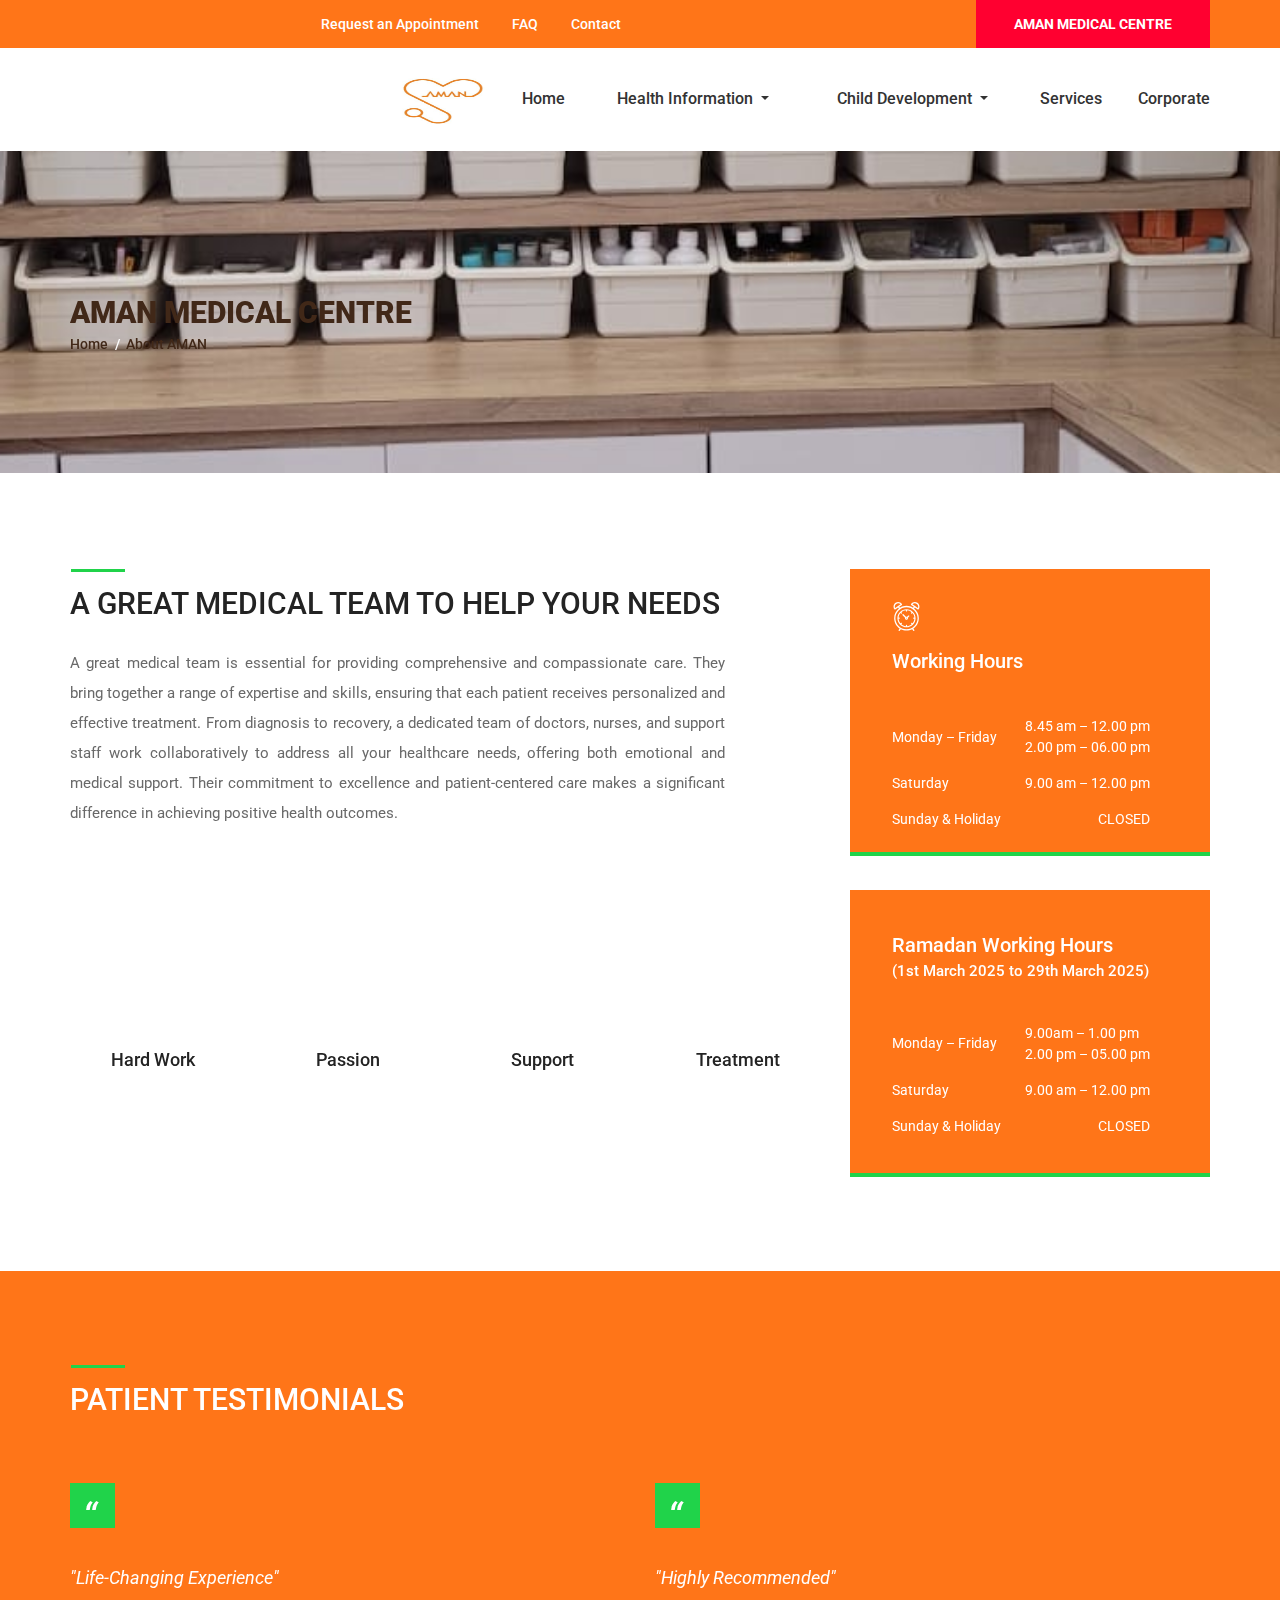
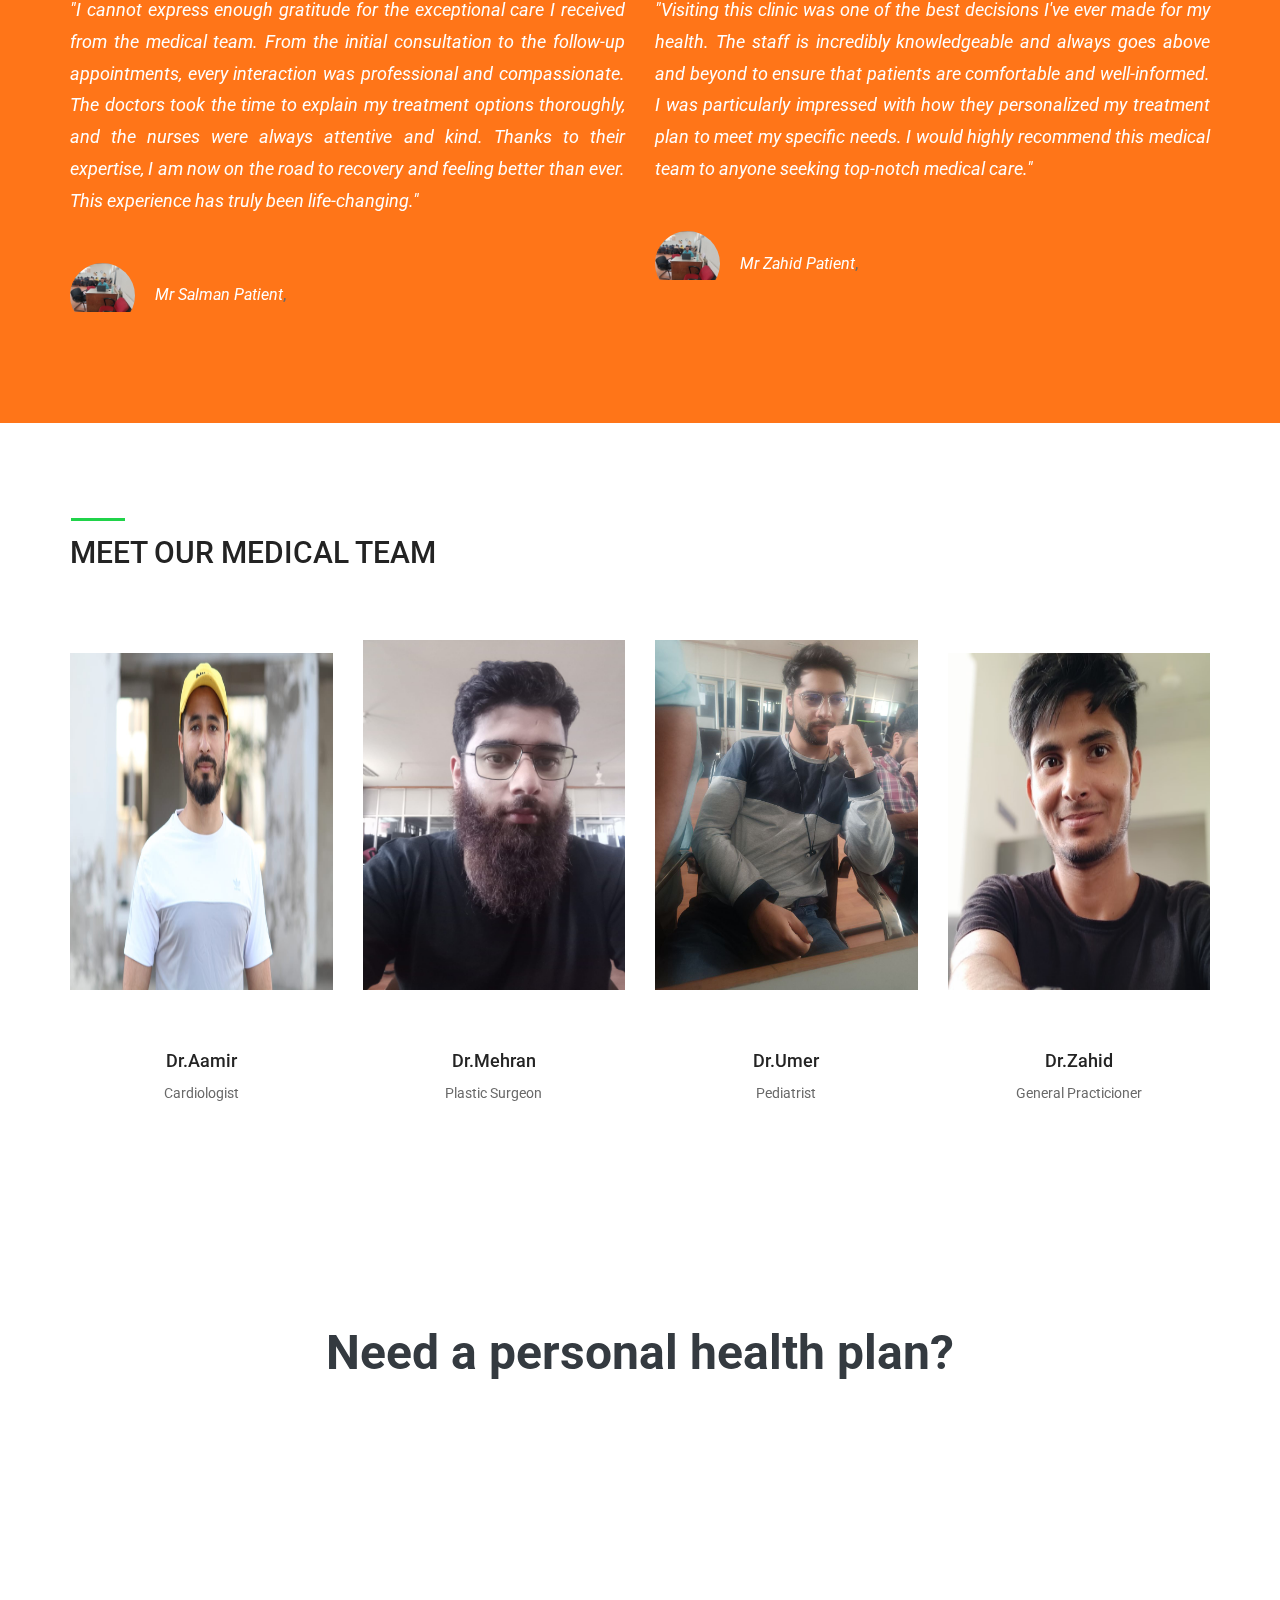
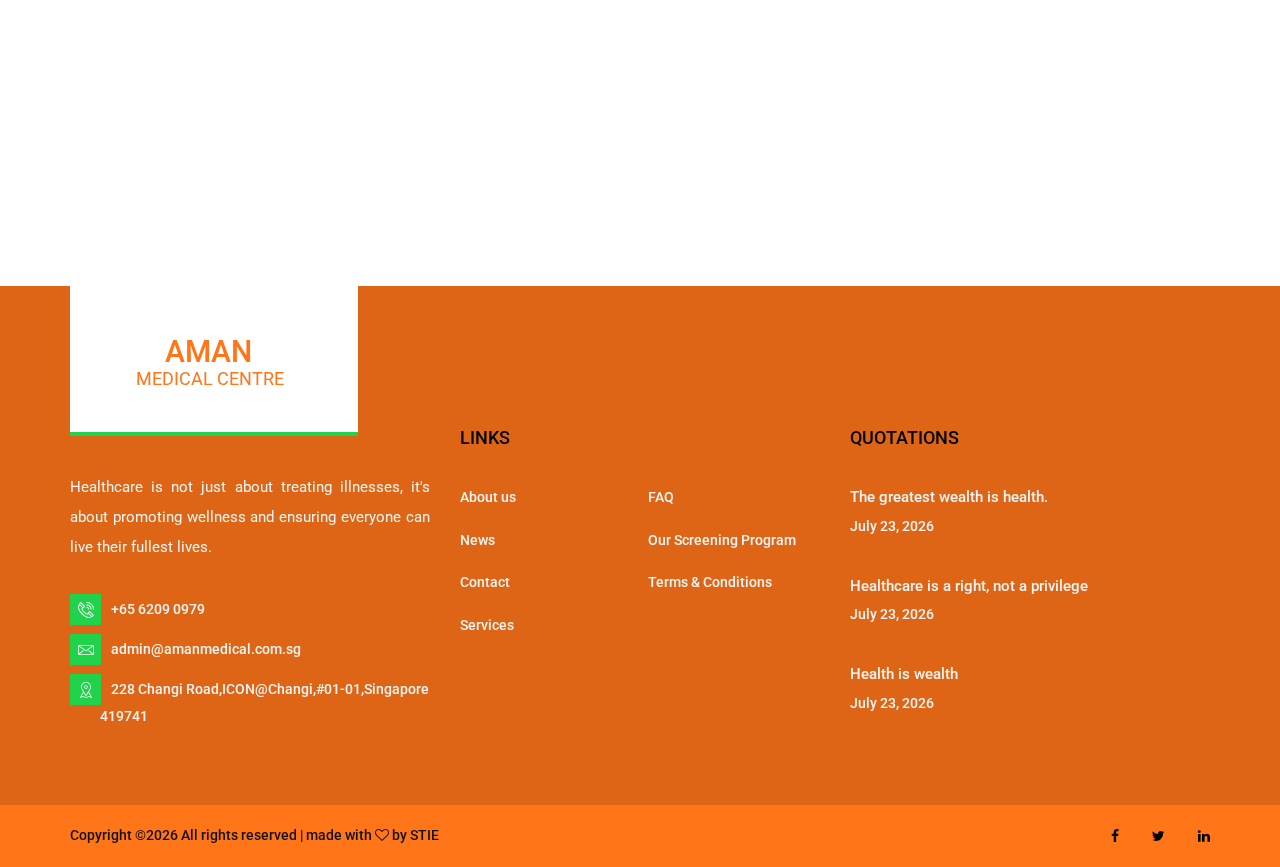
<file: about.html>
<!DOCTYPE html>
<html lang="en">
<head>
<title>About us</title>
<meta charset="utf-8">
<meta http-equiv="X-UA-Compatible" content="IE=edge">
<meta name="description" content="CareMed demo project">
<meta name="viewport" content="width=device-width, initial-scale=1">
<link rel="icon" href="images/amanlogo.jpg" type="image/gif">
<link rel="stylesheet" type="text/css" href="styles/bootstrap4/bootstrap.min.css">
<link href="plugins/font-awesome-4.7.0/css/font-awesome.min.css" rel="stylesheet" type="text/css">
<link rel="stylesheet" type="text/css" href="plugins/OwlCarousel2-2.2.1/owl.carousel.css">
<link rel="stylesheet" type="text/css" href="plugins/OwlCarousel2-2.2.1/owl.theme.default.css">
<link rel="stylesheet" type="text/css" href="plugins/OwlCarousel2-2.2.1/animate.css">
<link rel="stylesheet" type="text/css" href="styles/about.css">
<link rel="stylesheet" type="text/css" href="styles/about_responsive.css">
<style>

.logo_content
{
	width: 100%;
	height: 100%;
	padding: 11px;
} 
.logo_sub
{
	font-size: 18px;
	font-weight: 400;
	color: #8f8787;
	padding-left: 3px;
	margin-top: 2px;
}


	.menu_inner {
		padding: 15px;
	}

	.menu_list {
		list-style: none;
		padding: 0;
	}

	.menu_item {
		margin-bottom: 15px;
	}

	.menu_item a {
		text-decoration: none;
		color: #000;
		font-size: 18px;
	}

	.menu_extra {
		margin-top: 20px;
	}

	.menu_appointment a {
		text-decoration: none;
		color: #007BFF;
	}

	.menu_emergencies {
		margin-top: 10px;
		font-size: 16px;
		color: #d9534f;
	}

	.submenu_list {
		list-style: none;
		padding-left: 20px;
		display: none;
	}

	.menu_item_dropdown:hover .submenu_list {
		display: block;
	}

	.submenu_item a {
		color: #007BFF;
	}
</style>
</head>
<body>

<div class="super_container">
	
	<!-- Header -->

	<header class="header trans_200">
		
		<!-- Top Bar -->
		<div class="top_bar">
			<div class="container">
				<div class="row">
					<div class="col">
						<div class="top_bar_content d-flex flex-row align-items-center justify-content-start">
							
							<div class="top_bar_item"><a href="#">Request an Appointment</a></div>
							<div class="top_bar_item"><a href="faq.html">FAQ</a></div>
							<div class="top_bar_item"><a href="contact.html">Contact</a></div>
							<div class="emergencies  d-flex flex-row align-items-center justify-content-start ml-auto">AMAN MEDICAL CENTRE</div>
						</div>

					</div>
				</div>
			</div>
		</div>

		


		<div class="header_container">
			<div class="container">
				<div class="row">
					<div class="col">
						<div class="header_content d-flex flex-row align-items-center justify-content-start">
							<nav class="main_nav ml-auto">
								<ul>
									<li><div class="logo_text"><a href="index.html"><img class="img" src="images/amanlogonew.jpg" alt="" style="width:100px;height:50px;"></a></div>
									<li><a href="index.html">Home</a></li>
									<!-- <li><a href="about.html">About us</a></li> -->
									<li class="nav-item dropdown">
										<a class="nav-link dropdown-toggle" href="#" id="navbarDropdown" role="button" data-toggle="dropdown" aria-haspopup="true" aria-expanded="false">
											Health Information
										</a>
										<div class="dropdown-menu" aria-labelledby="navbarDropdown">
											
											<a class="dropdown-item" href="executivehealth.html">Executive Health Screening</a>
											<a class="dropdown-item" href="clinic.html">Medical Examinations</a>
											<a class="dropdown-item" href="homebased.html">Lasting Power Of Attorney (LPA)</a>
											<a class="dropdown-item" href="disability.html">Disability Assessment</a>
                                            <a class="dropdown-item" href="weightloss.html">Weight Loss Management Programme </a>
										</div>
									</li>
									<li class="nav-item dropdown">
										<a class="nav-link dropdown-toggle" href="#" id="navbarDropdown" role="button" data-toggle="dropdown" aria-haspopup="true" aria-expanded="false">
											Child Development 
										</a>
										<div class="dropdown-menu" aria-labelledby="navbarDropdown">
											
											<a class="dropdown-item" href="paediatrics.html">Child Development Screening</a>
											
										</div>
									</li>
									<li><a href="services.html">Services</a></li>
									
									
									<li><a href="news.html">Corporate</a></li>
									<!-- <li><a href="contact.html">Contact</a></li> -->
								</ul>
							</nav>
							<div class="logo_text hamburger mt-2"><a href="index.html"><img class="img" src="images/amanlogonew.jpg" alt="" style="width:70px;height:50px;"></a></div>
							<div class="hamburger ml-auto"><i class="fa fa-bars" aria-hidden="true"></i></div>
						</div>
					</div>
				</div>
			</div>
		</div>

		<!-- Logo -->
		<!-- <div class="logo_container_outer">
			<div class="container">
				<div class="row">
					<div class="col">
						<div class="logo_container">
							<a href="#">
								<div class="logo_content ">
									 <div class="logo_line"></div> 
									<div class="logo d-flex flex-row align-items-center justify-content-center">
										<div class="logo_sub " style="color: #ff7518;">AMAN MEDICAL CENTRE </div>
										<div class="logo_text"><img class="img" src="images/amanlogonew.jpg" alt="" style="width:100px;height:72px;"></div>
										
									</div>
									
								</div>
							</a>
						</div>
					</div>
				</div>
			</div>	
		</div> -->

	</header>

	<!-- Menu -->

	<div class="menu_container menu_mm">
        <div class="menu_close_container">
            <div class="menu_close"></div>
        </div>
        <div class="menu_inner menu_mm">
            <div class="menu menu_mm">
                <ul class="menu_list menu_mm">
					<li><div class="menu_item menu_mm"><a href="index.html"><img class="img" src="images/amanlogonew.jpg" alt="" style="width:70px;height:50px; text-decoration: #ff7518;">Aman Medical Centre</a></div></li>
                    <li class="menu_item menu_mm"><a href="index.html">Home</a></li>
                    <li class="menu_item menu_mm menu_item_dropdown">
                        <a href="#">Health Screening <i class="fa fa-chevron-down"></i></a>
                        <ul class="submenu_list menu_mm">
                            <li class="submenu_item menu_mm"><a href="executivehealth.html">Executive Health Screening</a></li>
                            <li class="submenu_item menu_mm"><a href="clinic.html">Medical Examinations</a></li>
                            <li class="submenu_item menu_mm"><a href="homebased.html">Lasting Power Of Attorney (LPA)</a></li>
							<li class="submenu_item menu_mm"><a href="disability.html">Disability Assessment</a></li>
                            <li class="submenu_item menu_mm"><a href="weightloss.html">Weight Loss Management Programme</a></li>
                        </ul>
                    </li>
                    <li class="menu_item menu_mm menu_item_dropdown">
                        <a href="#">Child Development <i class="fa fa-chevron-down"></i></a>
                        <ul class="submenu_list menu_mm">
                            <li class="submenu_item menu_mm"><a href="paediatrics.html">Child Development Screening</a></li>
                        </ul>
                    </li>
                    <li class="menu_item menu_mm"><a href="services.html">Services</a></li>
                   
                    <li class="menu_item menu_mm"><a href="news.html">Corporate</a></li>
					<li class="menu_item menu_mm"><a href="contact.html">Contact</a></li>
					<li class="menu_item menu_mm"><a href="faq.html">FAQ</a></li>
                </ul>
            </div>
            <div class="menu_extra">
                <div class="menu_emergencies">AMAN MEDICAL CENTRE</div>
            </div>
        </div>
    </div>

	<!-- Home -->

	<div class="home">
		<div class="home_background parallax-window" data-parallax="scroll" data-image-src="images/aman17.jpeg" data-speed="0.8"></div>
		<div class="home_container">
			<div class="container">
				<div class="row">
					<div class="col">
						<div class="home_content">
							<div class="home_title"> <span> AMAN MEDICAL CENTRE</span></div>
							<div class="breadcrumbs">
								<ul>
									<li class="home_title"><a href="index.html"><span>Home</span></a></li>
									<li class="home_title"><span>About AMAN</span></li>
								</ul>
							</div>
						</div>
					</div>
				</div>
			</div>
		</div>
	</div>

	<!-- About -->

	<div class="about">
		<div class="container">
			<div class="row">

				<!-- About Content -->
				<div class="col-lg-8">
					<div class="section_title text-uppercase"><h2>A great medical team to help your needs</h2></div>
					<div class="about_text">
						<p class="text-justify"> A great medical team is essential for providing comprehensive and compassionate care. 
							They bring together a range of expertise and skills, ensuring that each patient receives
							 personalized and effective treatment. From diagnosis to recovery, a dedicated team of 
							 doctors, nurses, and support staff work collaboratively to address all your healthcare
							  needs, offering both emotional and medical support. Their commitment to excellence and
							   patient-centered care makes a significant difference in achieving positive health 
							   outcomes.</p>
					</div>
					<div class="row loaders_container">
						<div class="col-md-3 loader_col">
							<!-- Loader -->
							<div class="loader" data-perc="0.85"><span>Hard Work</span></div>
						</div>
						<div class="col-md-3 loader_col">
							<!-- Loader -->
							<div class="loader" data-perc="0.95"><span>Passion</span></div>
						</div>
						<div class="col-md-3 loader_col">
							<!-- Loader -->
							<div class="loader" data-perc="0.75"><span>Support</span></div>
						</div>
						<div class="col-md-3 loader_col">
							<!-- Loader -->
							<div class="loader" data-perc="0.95"><span>Treatment</span></div>
						</div>
					</div>
					<!-- <div class="button about_button"><a href="#">read more</a></div> -->
				</div>

				<!-- Boxes -->
				<div class="col-lg-4 boxes_col">

					<!-- Box -->
					<div class="box working_hours">
						<div class="box_icon d-flex flex-column align-items-start justify-content-center"><div style="width:29px; height:29px;"><img src="images/alarm-clock.svg" alt=""></div></div>
						<div class="box_title">Working Hours</div>
						<div class="working_hours_list">
							<ul>
								<li class="d-flex flex-row align-items-center justify-content-start">
									<div>Monday – Friday</div>
									<div class="ml-auto">8.45 am – 12.00 pm <br>2.00 pm – 06.00 pm </div>
								</li>
								<li class="d-flex flex-row align-items-center justify-content-start">
									<div>Saturday</div>
									<div class="ml-auto">9.00 am – 12.00 pm</div>
								</li>
								<li class="d-flex flex-row align-items-center justify-content-start">
									<div>Sunday & Holiday</div>
									<div class="ml-auto">CLOSED</div>
								</li>
							</ul>
						</div>
					</div>

					<!-- Box -->
					<!-- <div class="box box_appointments">
						<div class="box_icon d-flex flex-column align-items-start justify-content-center"><div style="width: 29px; height:29px;"><img src="images/phone-call.svg" alt=""></div></div>
						<div class="box_title">Appointments</div>
						<div class="box_text text-justify">Call the Aman Medical centre   
							 number +65 62090979  to speak with a representative who can 
						   guide you through the process of booking an appointment. -->
							
							<!-- <div class="button home_button">
								<a>Read More</a>
							</div>  -->
							
							<!-- Our streamlined  appointment process ensures that you can 

							
							quickly and easily schedule a visit with one of our expert medical professionals.
							
							Whether you need a routine check-up, a specialized consultation, or urgent care, our team is here to assist you.

							How to Schedule an Appointment:
							
							Online Booking: Use our online portal to select a convenient date and time for your appointment.
							Phone Call: Call our dedicated appointment line to speak with a scheduler who can help you find the right slot.
							In-Person: Visit our reception desk to book an appointment directly with our staff.
							Our goal is to provide you with timely and efficient access to the care you need. We understand that your time is valuable, and we strive to minimize wait times while ensuring that you receive the highest quality medical attention.
							
							If you have any questions or need assistance with booking an appointment, please do not hesitate to contact us. We're here to help you every step of the way.
							 -->
							
							
							
<!-- 							
							
							</div>
					</div> -->



                    <div class="box working_hours">
						<!-- <div class="box_icon d-flex flex-column align-items-start justify-content-center"><div style="width:29px; height:29px;">Ramadan Working Hours</div></div> -->
						<div class="box_title">  Ramadan Working Hours</div>
						<div class="text-white">  (1st March 2025 to 29th March 2025)</div>
						<div class="working_hours_list">
							<ul>
								<li class="d-flex flex-row align-items-center justify-content-start">
									<div>Monday – Friday</div>
									<div class="ml-auto">9.00am – 1.00 pm <br>2.00 pm – 05.00 pm </div>
								</li>
								<li class="d-flex flex-row align-items-center justify-content-start">
									<div>Saturday</div>
									<div class="ml-auto">9.00 am – 12.00 pm</div>
								</li>
								<li class="d-flex flex-row align-items-center justify-content-start">
									<div>Sunday & Holiday</div>
									<div class="ml-auto">CLOSED</div>
								</li>
							</ul>
						</div>


					</div>





					<!-- Box -->
					<!-- <div class="box box_emergency">
						<div class="box_icon d-flex flex-column align-items-start justify-content-center"><div style="width: 37px; height:37px; margin-left:-4px;"><img src="images/bell.svg" alt=""></div></div>
						<div class="box_title">Emergency Cases</div>
						<div class="box_phone">+65 6209 0979</div>
						<div class="box_emergency_text">We Provide best health care facilities .</div>
					</div> -->

				</div>
			</div>
		</div>
	</div>

	<!-- Testimonials -->

	<div class="testimonials">
		<div class="testimonials_background parallax-window" data-parallax="scroll" data-image-src="images/testimonials.jpg" data-speed="0.8" style="background: #ff7518;"></div>
		<div class="container">
			<div class="row">
				<div class="col">
					<div class="section_title section_title_light text-uppercase"><h2>Patient Testimonials</h2></div>
				</div>
			</div>
			<div class="row test_row">
				
				<!-- Testimonial -->
				<div class="col-lg-6 test_col">
					<div class="testimonial">
						<div class="test_icon d-flex flex-column align-items-center justify-content-center"><img src="images/quote.png" alt=""></div>
						<div class="test_text text-justify">"Life-Changing Experience" <br>

							"I cannot express enough gratitude for the exceptional care I received from the medical team. From the initial 
							consultation to the follow-up appointments, every interaction was professional and compassionate. The doctors
							 took the time to explain my treatment options thoroughly, and the nurses were always attentive and kind. Thanks 
							 to their expertise, I am now on the road to recovery and feeling better than ever. This experience has truly been
							  life-changing."</div>
						<div class="test_author d-flex flex-row align-items-center justify-content-start">
							<div class="test_author_image"><div><img src="images/alamdar.jpg" alt=""></div></div>
							<div class="test_author_name"><a href="#">Mr Salman Patient</a>, <span></span></div>
						</div>
					</div>
				</div>

				<!-- Testimonial -->
				<div class="col-lg-6 test_col">
					<div class="testimonial">
						<div class="test_icon d-flex flex-column align-items-center justify-content-center"><img src="images/quote.png" alt=""></div>
						<div class="test_text text-justify">"Highly Recommended"  <br>

							"Visiting this clinic was one of the best decisions I've ever made for my health. The staff is incredibly
							 knowledgeable and always goes above and beyond to ensure that patients are comfortable and well-informed. 
							 I was particularly impressed with how they personalized my treatment plan to meet my specific needs.
							  I would highly recommend this medical team to anyone seeking top-notch medical care."</div>
						<div class="test_author d-flex flex-row align-items-center justify-content-start">
							<div class="test_author_image"><div><img src="images/alamdar.jpg" alt=""></div></div>
							<div class="test_author_name"><a href="#">Mr Zahid Patient</a>, <span></span></div>
						</div>
					</div>
				</div>

			</div>
		</div>
	</div>

	<!-- Team -->

	<div class="team">
		<div class="container">
			<div class="row">
				<div class="col">
					<div class="section_title text-uppercase"><h2>Meet Our Medical Team</h2></div>
				</div>
			</div>
			<div class="row team_row">
				
				<!-- Team Member -->
				<div class="col-lg-3 team_col">
					<div class="team_member">
						<div class="team_member_image d-flex flex-column align-items-center justify-content-end"><img src="images/Dramir.jpeg" alt="" style="height: 400px;"></div>
						<div class="team_member_info">
							<div class="team_member_name"><a href="#">Dr.Aamir</a></div>
							<div class="team_member_title">Cardiologist</div>
						</div>
					</div>
				</div>

				<!-- Team Member -->
				<div class="col-lg-3 team_col">
					<div class="team_member">
						<div class="team_member_image d-flex flex-column align-items-center justify-content-end"><img src="images/Drmehran.jpeg" alt=""></div>
						<div class="team_member_info">
							<div class="team_member_name"><a href="#">Dr.Mehran</a></div>
							<div class="team_member_title">Plastic Surgeon</div>
						</div>
					</div>
				</div>

				<!-- Team Member -->
				<div class="col-lg-3 team_col">
					<div class="team_member">
						<div class="team_member_image d-flex flex-column align-items-center justify-content-end"><img src="images/Drumer.jpg" alt=""></div>
						<div class="team_member_info">
							<div class="team_member_name"><a href="#">Dr.Umer</a></div>
							<div class="team_member_title">Pediatrist</div>
						</div>
					</div>
				</div>

				<!-- Team Member -->
				<div class="col-lg-3 team_col">
					<div class="team_member">
						<div class="team_member_image d-flex flex-column align-items-center justify-content-end"><img src="images/drzahidd.jpg" alt="" style="height: 400px;"></div>
						<div class="team_member_info">
							<div class="team_member_name"><a href="#">Dr.Zahid</a></div>
							<div class="team_member_title">General Practicioner</div>
						</div>
					</div>
				</div>

			</div>
		</div>
	</div>

	<!-- Call to action -->

	<div class="cta">
		<div class="cta_background parallax-window" data-parallax="scroll" data-image-src="images/aman2.jpg" data-speed="0.8"></div>
		<div class="container">
			<div class="row">
				<div class="col">
					<div class="cta_content text-center">
						<h2  class="text-dark ">Need a personal health plan?</h2>
						<p class="text-justify" style="font-size: x-large;">Are you seeking a personalized health plan tailored to your unique needs? Whether you're
							 focused on weight management, improving fitness, managing chronic conditions, or enhancing overall well-being, 
							 our team is here to help. We offer comprehensive assessments and personalized recommendations to create a health 
							 plan that fits your lifestyle and goals. Let us guide you on your journey to better health with expert advice, 
							 support, and tailored strategies designed just for you.

						</p>
						<!-- <div class="button cta_button"><a href="#">request a plan</a></div> -->
					</div>
				</div>
			</div>
		</div>		
	</div>

	<!-- Footer -->

	<footer class="footer">
		<div class="footer_container">
			<div class="container">
				<div class="row">
					
					<!-- Footer - About -->
					<div class="col-lg-4 footer_col">
						<div class="footer_about">
							<div class="footer_logo_container">
								<a href="#" class="d-flex flex-column align-items-center justify-content-center">
									<div class="logo_content">
										<div class="logo d-flex flex-row align-items-center justify-content-center">
											<div class="logo_text" style="color: #ff7518;">AMAN<span></span></div>
											<!-- <div class="logo_box">+</div> -->
										</div>
										<div class="logo_sub" style="color: #ff7518;"> MEDICAL CENTRE </div>
									</div>
								</a>
							</div>
							<div class="footer_about_text">
								<p class="text-justify">Healthcare is not just about treating illnesses, it's about promoting wellness and ensuring everyone can live their fullest lives.</p>
							</div>
							<ul class="footer_about_list">
								<li><div class="footer_about_icon"><img src="images/phone-call.svg" alt=""></div><span>+65 6209 0979</span></li>
								<li><div class="footer_about_icon"><img src="images/envelope.svg" alt=""></div><span>admin@amanmedical.com.sg</span></li>
								<li><div class="footer_about_icon"><img src="images/placeholder.svg" alt=""></div><span>228 Changi Road,ICON@Changi,#01-01,Singapore &nbsp;&nbsp; &nbsp;&nbsp; &nbsp; &nbsp;   419741</span></li>
							</ul>
						</div>
					</div>

					<!-- Footer - Links -->
					<div class="col-lg-4 footer_col">
						<div class="footer_links footer_column">
							<div class="footer_title">LINKS</div>
							<ul>
								<li><a href="about.html">About us</a></li>
								<li><a href="news.html">News</a></li>
								<li><a href="contact.html">Contact</a></li>
								<li><a href="services.html">Services</a></li>
								<li><a href="faq.html">FAQ</a></li>
								<li><a href="#">Our Screening Program</a></li>
								<li><a href="#">Terms & Conditions</a></li>
								
							</ul>
						</div>
					</div>

					<!-- Footer - News -->
					<div class="col-lg-4 footer_col">
						<div class="footer_news footer_column">
							<div class="footer_title">QUOTATIONS</div>
							<ul>
								<li>
									<div class="footer_news_title"><a href="#">The greatest wealth is health.</a></div>
									<div class="footer_news_date dynamic-date"></div>
								</li>
								<li>
									<div class="footer_news_title"><a href="#">Healthcare is a right, not a privilege</a></div>
									<div class="footer_news_date dynamic-date"></div>
								</li>
								<li>
									<div class="footer_news_title"><a href="#">Health is wealth</a></div>
									<div class="footer_news_date dynamic-date"></div>
								</li>
							</ul>
						</div>
					</div>
				</div>
			</div>
		</div>
		<div class="copyright">
			<div class="container">
				<div class="row">
					<div class="col">
						<div class="copyright_content d-flex flex-lg-row flex-column align-items-lg-center justify-content-start">
							<div class="cr">
                   Copyright &copy;<script>document.write(new Date().getFullYear());</script> All rights reserved |  made with <i class="fa fa-heart-o" aria-hidden="true"></i> by STIE
</div>
							<div class="footer_social ml-lg-auto">
								<ul>
									
									<li><a href="#"><i class="fa fa-facebook" aria-hidden="true"></i></a></li>
									<li><a href="#"><i class="fa fa-twitter" aria-hidden="true"></i></a></li>
									<li><a href="#"><i class="fa fa-linkedin" aria-hidden="true"></i></a></li>
								</ul>
							</div>
						</div>
					</div>
				</div>
			</div>			
		</div>
	</footer>
	<button onclick="topFunction()" id="backToTopBtn" title="Go to top"><i class="fa fa-arrow-up"></i></button>
</div>

<script src="js/jquery-3.2.1.min.js"></script>
<script src="styles/bootstrap4/popper.js"></script>
<script src="styles/bootstrap4/bootstrap.min.js"></script>
<script src="plugins/greensock/TweenMax.min.js"></script>
<script src="plugins/greensock/TimelineMax.min.js"></script>
<script src="plugins/scrollmagic/ScrollMagic.min.js"></script>
<script src="plugins/greensock/animation.gsap.min.js"></script>
<script src="plugins/greensock/ScrollToPlugin.min.js"></script>
<script src="plugins/progressbar/progressbar.min.js"></script>
<script src="plugins/OwlCarousel2-2.2.1/owl.carousel.js"></script>
<script src="plugins/easing/easing.js"></script>
<script src="plugins/parallax-js-master/parallax.min.js"></script>
<script src="js/about.js"></script>
<script src="js/dynamicquodate.js"></script>
</body>
</html>
</file>
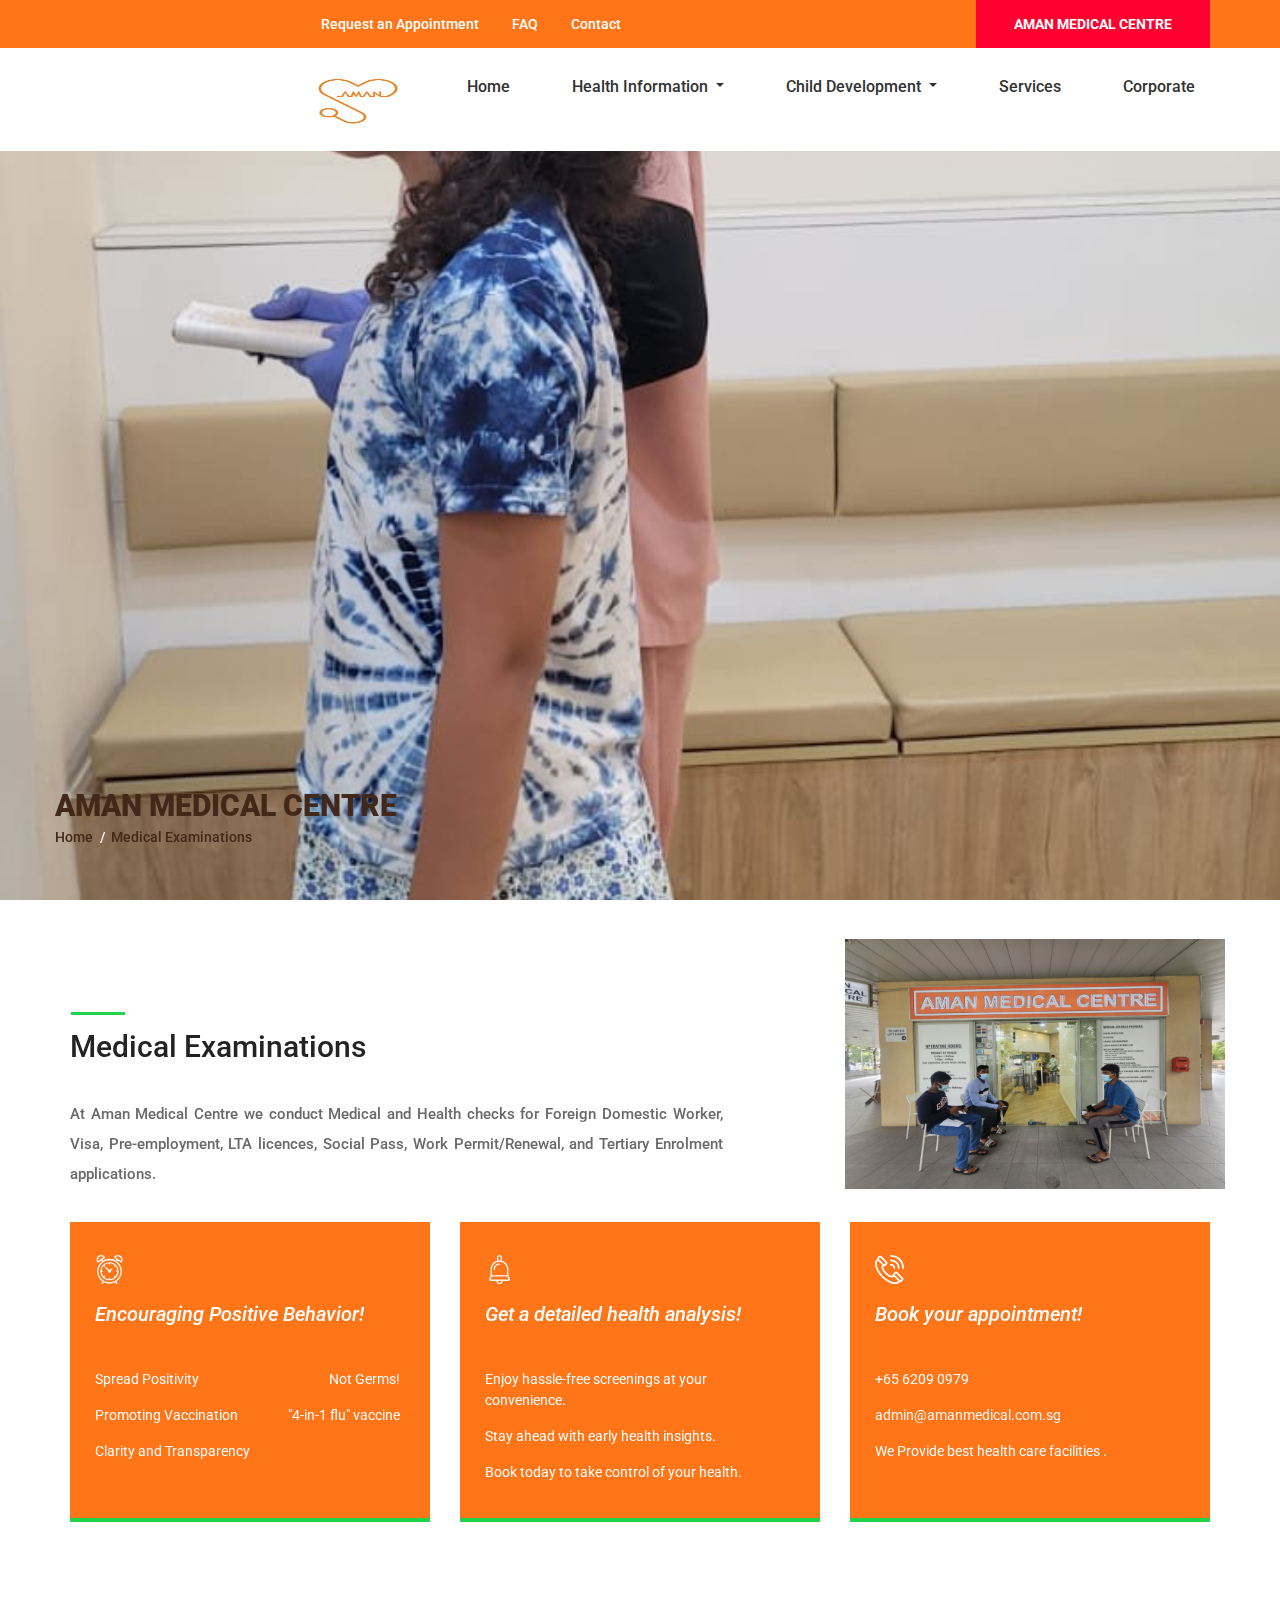
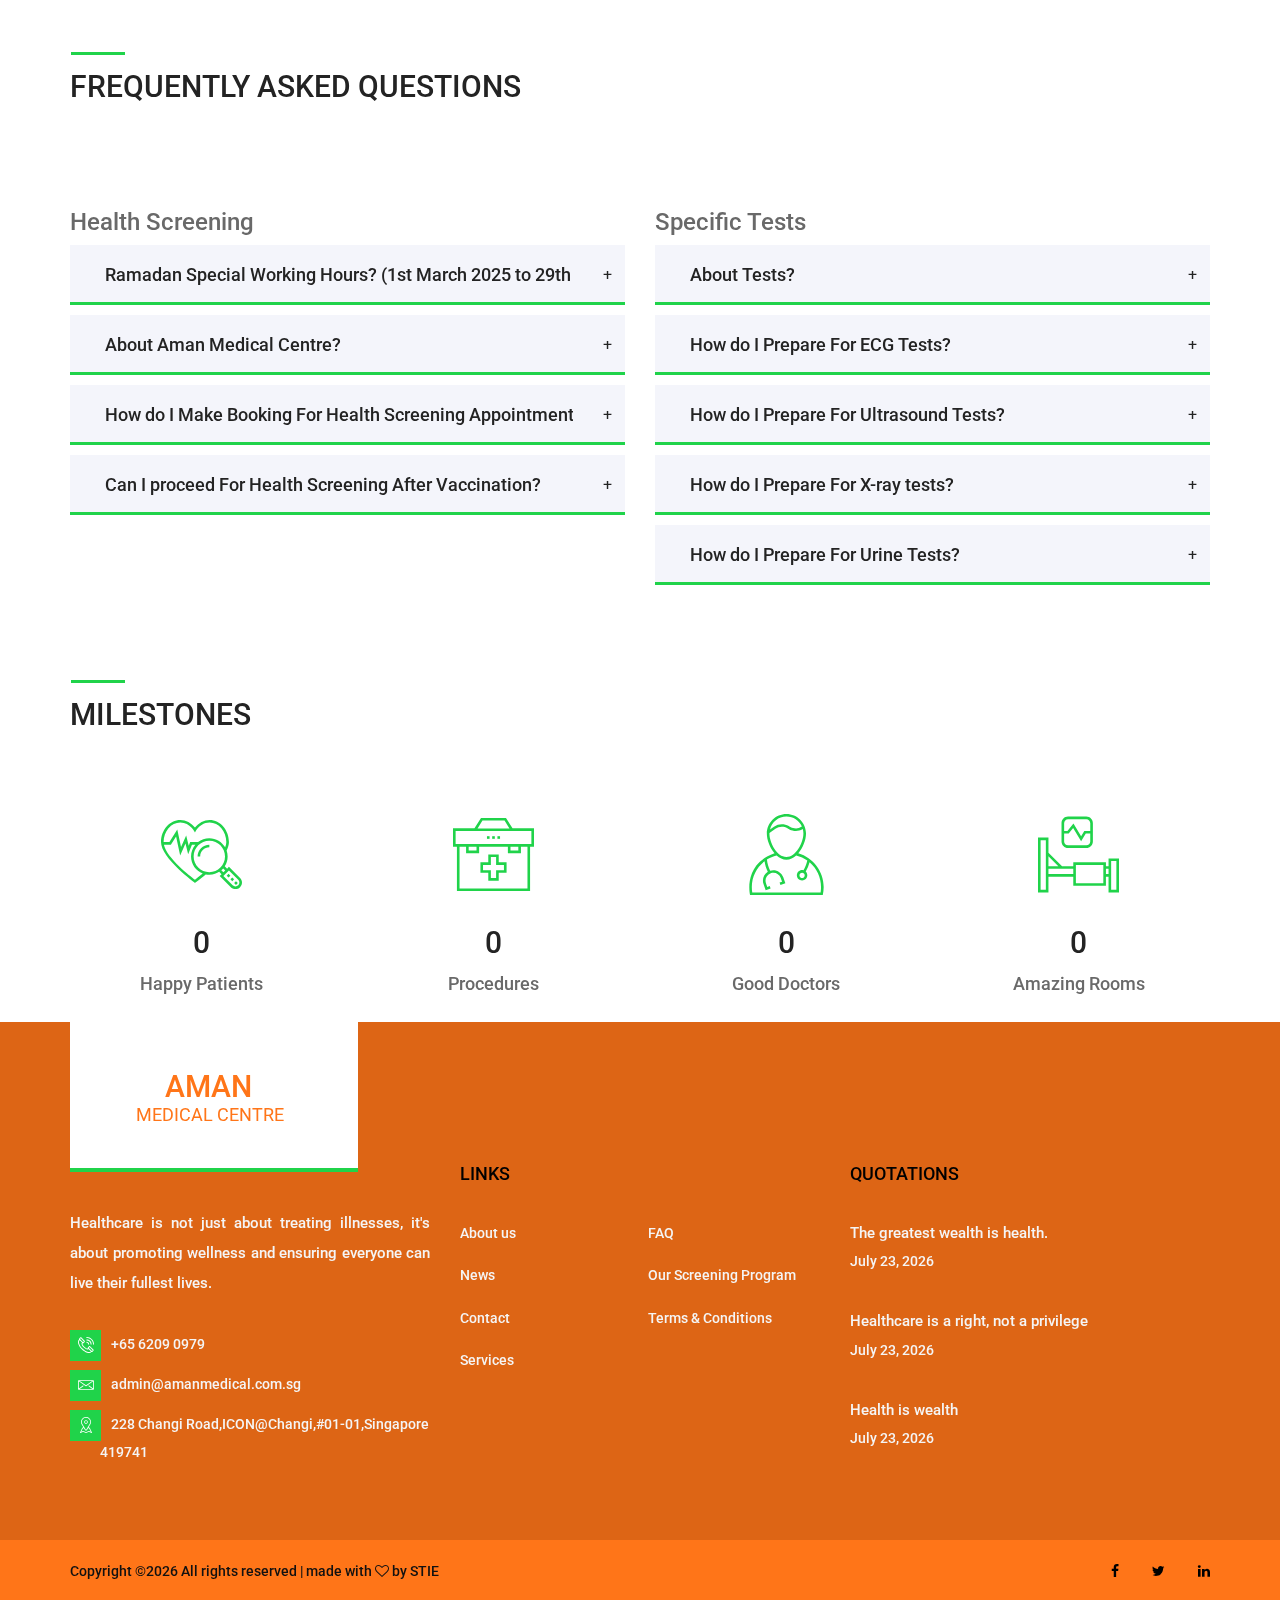
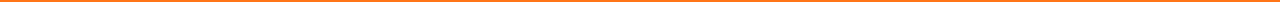
<file: clinic.html>
<!DOCTYPE html>
<html lang="en">
<head>
<title>Clinic Health</title>
<meta charset="utf-8">
<meta http-equiv="X-UA-Compatible" content="IE=edge">
<meta name="description" content="CareMed demo project">
<link rel="icon" href="images/amanlogo.jpg" type="image/gif">
<meta name="viewport" content="width=device-width, initial-scale=1">
<link rel="stylesheet" type="text/css" href="styles/bootstrap4/bootstrap.min.css">
<link href="plugins/font-awesome-4.7.0/css/font-awesome.min.css" rel="stylesheet" type="text/css">
<link rel="stylesheet" type="text/css" href="plugins/OwlCarousel2-2.2.1/owl.carousel.css">
<link rel="stylesheet" type="text/css" href="plugins/OwlCarousel2-2.2.1/owl.theme.default.css">
<link rel="stylesheet" type="text/css" href="plugins/OwlCarousel2-2.2.1/animate.css">
<link rel="stylesheet" type="text/css" href="styles/elements.css">
 <link rel="stylesheet" type="text/css" href="styles/main_styles.css"> 
<link rel="stylesheet" type="text/css" href="styles/elements_responsive.css">
<link rel="stylesheet" type="text/css" href="styles/responsive.css">

<style>
	.logo_content
{
	width: 100%;
	height: 100%;
	padding: 11px;
}
.logo_sub
{
	font-size: 18px;
	font-weight: 400;
	color: #ff7518;
	padding-left: 3px;
	margin-top: 2px;
}
    .menu_inner {
        padding: 15px;
    }

    .menu_list {
        list-style: none;
        padding: 0;
    }

    .menu_item {
        margin-bottom: 15px;
    }

    .menu_item a {
        text-decoration: none;
        color: #000;
        font-size: 18px;
    }

    .menu_extra {
        margin-top: 20px;
    }

    .menu_appointment a {
        text-decoration: none;
        color: #007BFF;
    }

    .menu_emergencies {
        margin-top: 10px;
        font-size: 16px;
        color: #d9534f;
    }

    .submenu_list {
        list-style: none;
        padding-left: 20px;
        display: none;
    }

    .menu_item_dropdown:hover .submenu_list {
        display: block;
    }


    .submenu_item a {
        color: #007BFF;
    }
    .section_title
{
	padding-top: 17px;
}
.section_title h2
{
	font-size: 30px;
	font-weight: 500;
	color: #232323;
}
.section_title::before
{
	display: block;
	position: absolute;
	left: 1px;
	top: 0;
	width: 54px;
	height: 3px;
	background: #20d34a;
	content: '';
}
.section_title_light h2
{
	color: #FFFFFF;
}
.about_image
{
	
    margin-top: 40px;
}
.about_image img
{
	max-width: 100%;
}
</style>
</head>
<body>

<div class="super_container">
	
	<!-- Header -->

	<header class="header trans_200">
		
		<!-- Top Bar -->
		<div class="top_bar">
			<div class="container">
				<div class="row">
					<div class="col">
						<div class="top_bar_content d-flex flex-row align-items-center justify-content-start">
							<div class="top_bar_item"><a href="#">Request an Appointment</a></div>
                            <div class="top_bar_item"><a href="faq.html">FAQ</a></div>
                            <div class="top_bar_item"><a href="contact.html">Contact</a></div>
                            <div class="emergencies  d-flex flex-row align-items-center justify-content-start ml-auto">AMAN MEDICAL CENTRE</div>						</div>

					</div>
				</div>
			</div>
		</div>

		<!-- Header Content -->
        <div class="header_container">
			<div class="container">
				<div class="row">
					<div class="col">
						<div class="header_content d-flex flex-row align-items-center justify-content-start">
							<nav class="main_nav ml-auto">
								<ul>
									<li><div class="logo_text"><a href="index.html"><img class="img" src="images/amanlogonew.jpg" alt="" style="width:100px;height:50px;"></a></div>
									<li><a href="index.html">Home</a></li>
									<!-- <li><a href="about.html">About us</a></li> -->
									<li class="nav-item dropdown">
										<a class="nav-link dropdown-toggle" href="#" id="navbarDropdown" role="button" data-toggle="dropdown" aria-haspopup="true" aria-expanded="false">
											Health Information
										</a>
										<div class="dropdown-menu" aria-labelledby="navbarDropdown">
											
											<a class="dropdown-item" href="executivehealth.html">Executive Health Screening</a>
											<a class="dropdown-item" href="clinic.html">Medical Examinations</a>
											<a class="dropdown-item" href="homebased.html">Lasting Power Of Attorney (LPA)</a>
											<a class="dropdown-item" href="disability.html">Disability Assessment</a>
                                            <a class="dropdown-item" href="weightloss.html">Weight Loss Management Programme </a>
										</div>
									</li>
									<li class="nav-item dropdown">
										<a class="nav-link dropdown-toggle" href="#" id="navbarDropdown" role="button" data-toggle="dropdown" aria-haspopup="true" aria-expanded="false">
											Child Development  
										</a>
										<div class="dropdown-menu" aria-labelledby="navbarDropdown">
											
											<a class="dropdown-item" href="paediatrics.html">Child Development Screening</a>
											
										</div>
									</li>
									<li><a href="services.html">Services</a></li>
									
									
									<li><a href="news.html">Corporate</a></li>
									<!-- <li><a href="contact.html">Contact</a></li> -->
								</ul>
							</nav>
							<div class="logo_text hamburger mt-2"><a href="index.html"><img class="img" src="images/amanlogonew.jpg" alt="" style="width:70px;height:50px;"></a></div>
							<div class="hamburger ml-auto"><i class="fa fa-bars" aria-hidden="true"></i></div>
						</div>
					</div>
				</div>
			</div>
		</div>
		<!-- Logo -->
		

	</header>

	<!-- Menu -->

    <div class="menu_container menu_mm">
        <div class="menu_close_container">
            <div class="menu_close"></div>
        </div>
        <div class="menu_inner menu_mm">
            <div class="menu menu_mm">
                <ul class="menu_list menu_mm">
					<li><div class="menu_item menu_mm"><a href="index.html"><img class="img" src="images/amanlogonew.jpg" alt="" style="width:70px;height:50px; text-decoration: #ff7518;">Aman Medical Centre</a></div></li>
                    <li class="menu_item menu_mm"><a href="index.html">Home</a></li>
                    <li class="menu_item menu_mm menu_item_dropdown">
                        <a href="#">Health Screening <i class="fa fa-chevron-down"></i></a>
                        <ul class="submenu_list menu_mm">
                            <li class="submenu_item menu_mm"><a href="executivehealth.html">Executive Health Screening</a></li>
                            <li class="submenu_item menu_mm"><a href="clinic.html">Medical Examinations</a></li>
                            <li class="submenu_item menu_mm"><a href="homebased.html">Lasting Power Of Attorney (LPA)</a></li>
							<li class="submenu_item menu_mm"><a href="disability.html">Disability Assessment</a></li>
                            <li class="submenu_item menu_mm"><a href="weightloss.html">Weight Loss Management Programme</a></li>
                        </ul>
                    </li>
                    <li class="menu_item menu_mm menu_item_dropdown">
                        <a href="#">Child Development <i class="fa fa-chevron-down"></i></a>
                        <ul class="submenu_list menu_mm">
                            <li class="submenu_item menu_mm"><a href="paediatrics.html">Child Development Screening</a></li>
                        </ul>
                    </li>
                    <li class="menu_item menu_mm"><a href="services.html">Services</a></li>
                    
                    <li class="menu_item menu_mm"><a href="news.html">Corporate</a></li>
					<li class="menu_item menu_mm"><a href="contact.html">Contact</a></li>
                    <li class="menu_item menu_mm"><a href="faq.html">FAQ</a></li>
                </ul>
            </div>
            <div class="menu_extra">
                <div class="menu_emergencies">AMAN MEDICAL CENTRE</div>
            </div>
        </div>
    </div>


	
	<!-- Home -->

	<div class="home">
		<div class="home_background parallax-window" data-parallax="scroll" data-image-src="images/newaman3.jpeg" data-speed="0.8"></div>
		<div class="home_container">
			<div class="container">
				<div class="row">
					<div class="col">
						<div class="home_content">
							<div class="home_title"> <span>AMAN MEDICAL CENTRE</span></div>
							<div class="breadcrumbs">
								<ul>
									<li class="home_title"><a href="index.html"><span>Home</span></a></li>
									<li class="home_title"><span>Medical Examinations</span></li>
								</ul>
							</div>
						</div>
					</div>
				</div>
			</div>
		</div>
	</div>

	


    <div class="about">
		<div class="container">
			<div class="row row-lg-eq-height">
				
				<!-- About Content -->
				<div class="col-lg-7">
					<div class="about_content" style="margin-top: 20px;">
						<div class="section_title"><h2>Medical Examinations</h2></div>
						<div class="about_text">
							<p class="text-justify">
                                <!-- Clinic health screenings are essential preventive measures designed to detect potential health 
                                issues before they become serious. These screenings typically include a variety of tests and
                                 examinations such as physical exams, blood tests, and imaging tests. Regular health screenings
                                  help in monitoring chronic conditions, identifying risk factors for diseases, and maintaining 
                                  overall health.  -->
                                
								  At Aman Medical Centre we conduct Medical and Health checks for  Foreign Domestic Worker,
								   Visa, Pre-employment, LTA licences, Social Pass, Work Permit/Renewal, and Tertiary Enrolment
								    applications.
                                
                                
                                
									<!-- <span class="" id="dots">...</span><span class="" id="moreText"  style="display: none;"> -->
                                        <!-- By consulting with healthcare providers, individuals can determine the appropriate 
                                  screenings based on their age, gender, and medical history, ensuring timely and effective healthcare
                                   management. -->
								 </span>
								</p>
						</div>
						
						<!-- <div>
							<button id="showMoreBtn" onclick="showMoreText()">Read More</button>
						</div> -->
					</div>
				</div>

				<!-- About Image -->
				<div class="col-lg-5">
					<div class="about_image"><img src="images/aman12.jpg" alt="image" style="width:380px; height:250px;"></div>
				</div>
			</div>
		</div>
	</div>

    <div class="boxes">
		<div class="container">
			<div class="row">
				
				<!-- Box -->
				<div class="col-lg-4 box_col">
					<div class="box working_hours">
						<div class="box_icon d-flex flex-column align-items-start justify-content-center"><div style="width:29px; height:29px;"><img src="images/alarm-clock.svg" alt=""></div></div>
						<div class="box_title font-italic">Encouraging Positive Behavior!</div>
						<div class="working_hours_list">
							<ul>
								<li class="d-flex flex-row align-items-center justify-content-start">
									<div>Spread Positivity </div>
									<div class="ml-auto">Not Germs!</div>
								</li>
								<li class="d-flex flex-row align-items-center justify-content-start">
									<div> Promoting Vaccination</div>
									 <div class="ml-auto">"4-in-1 flu" vaccine</div>
								</li>
								 <li class="d-flex flex-row align-items-center justify-content-start">
									<div>Clarity and Transparency</div>
									<!-- <div class="ml-auto">Visual and Emotional Appeal</div> -->
								</li> 
							</ul>

							 
						</div>
					</div>
				</div>

				<!-- Box -->
				<div class="col-lg-4 box_col">
					<div class="box working_hours">
						<div class="box_icon d-flex flex-column align-items-start justify-content-center"><div style="width:29px; height:29px;"><img src="images/bell.svg" alt=""></div></div>
						<div class="box_title font-italic">Get a detailed health analysis!</div>
						<div class="working_hours_list">
							<ul>
								<li class="d-flex flex-row align-items-center justify-content-start">
									<div>Enjoy hassle-free screenings at your convenience. </div>
									
								</li>
								<li class="d-flex flex-row align-items-center justify-content-start">
									<div> Stay ahead with early health insights.</div>
									
								</li>
								 <li class="d-flex flex-row align-items-center justify-content-start">
									<div>Book today to take control of your health.</div>
									<!-- <div class="ml-auto">Visual and Emotional Appeal</div> -->
								</li> 
							</ul>

							 
						</div>
					</div>
				</div>
				
                <!-- Box -->
				<div class="col-lg-4 box_col">
					<div class="box working_hours">
						<div class="box_icon d-flex flex-column align-items-start justify-content-center"><div style="width:29px; height:29px;"><img src="images/phone-call.svg" alt=""></div></div>
						<div class="box_title font-italic">Book your appointment!</div>
						<div class="working_hours_list">
							<ul>
								<li class="d-flex flex-row align-items-center justify-content-start">
									<div>+65 6209 0979 </div>
									
								</li>
								<li class="d-flex flex-row align-items-center justify-content-start">
									<div style="color: whitesmoke;" >admin@amanmedical.com.sg</div>
									
								</li>
								 <li class="d-flex flex-row align-items-center justify-content-start">
									<div>We Provide best health care facilities .</div>
									
								</li> 
							</ul>
						</div>
					</div>
				</div>

			</div>
		</div>
	</div>





	<!-- Accordions & Tabs -->

	<div class="accordions_tabs">
		<div class="container">
			<div class="row">
				<div class="col">
					<div class="section_title text-uppercase"><h2>Frequently Asked Questions</h2></div>
				</div>
			</div>

			<div class="row accordions_tabs_row">
				<div class="col-lg-6">
                    <div><h3>Health Screening</h3> </div>  
                      <!-- Accordions -->
                      <div class="accordions">
                          
                          <div class="elements_accordions">


							<div class="accordion_container">
								<div class="accordion d-flex flex-row align-items-center "><div> Ramadan Special Working Hours? (1st March 2025 to 29th March 2025)</div></div>
								<div class="accordion_panel">
									<div>
										<p class="text-justify">
                                            <ul>  
                                       <li class="text-justify">During the holy month of Ramadan, we have extended our morning operating hours by one hour to better serve you.
                                            </li>     
                                        <li class="text-uppercase">    Ramadan operating hours are:</li>     
                                            
                                         <li>    Monday-Friday: 9:00 am to 1:00 pm ,&nbsp;2:00 pm to  5:00 pm</li>
										 
                                          <li>  Saturday: 9:00 am to 12:00 pm</li>
                                            
                                         <li>   Sunday & Public Holiday :&nbsp;Closed</li>

                                        <li class="text-justify">   Please note that medical check up and post health screening follow-up at 
                                            Aman Medical Centre, is on an appointment basis and you may email admin@amanmedical.com.sg or call the clinic number +65 6209-0979 for further arrangements.</li>
                                            </ul>
                                            </p>
									</div>
								</div>
							</div>
  
                              <div class="accordion_container">
                                  <div class="accordion d-flex flex-row align-items-center "><div> About Aman Medical Centre?</div></div>
                                  <div class="accordion_panel">
                                      <div>
                                          <p class="text-justify">
                                              <ul>  
                                         <li class="text-justify">Aman Medical Centre is a healthcare facility dedicated to providing comprehensive and 
                                              compassionate medical care to its patients.We provides Health Screening from Basic  
                                              Plan to an Executive Plan, cater to each patient's needs at our clinic, on an appointment basis.
                                              </li>     
                                          <li class="text-uppercase">    Our operating hours are:</li>     
                                              
                                           <li>    Monday-Friday: 8:45 am to 12:00 pm ,&nbsp;2:00 pm to  6:00 pm</li>
                                              
                                            <li>  Saturday: 9:00 am to 12:00 pm</li>
                                              
                                           <li>   Sunday & Public Holiday :&nbsp;Closed</li>
  
                                          <li class="text-justify">Please note that medical check up and post health screening follow-up at 
                                              Aman Medical Centre, is on an appointment basis and you may email admin@amanmedical.com.sg or call the clinic number +65 6209-0979 for further arrangements.</li>
                                              </ul>
                                              </p>
                                      </div>
                                  </div>
                              </div>
  
                              
                              <div class="accordion_container">
                                  <div class="accordion d-flex flex-row align-items-center"><div>How do I Make Booking For Health Screening Appointment?</div></div>
                                  <div class="accordion_panel">
                                      <div>
                                          <p>To Get Health Screening Appointment, You can Follow These Steps:
                                              <ul>
                                            <li class="text-justify">1. Visit the Clinic: Go to Aman Medical Centre  in person and inquire about their health screening programs
                                               at the reception. The staff can provide detailed information about the available screening packages and help
                                                you schedule an appointment.
                                              </li> 
                                          <li class="text-justify">2.  Call The Clinic: Contact Aman Medical Centre  via phone. 
                                                Call the clinic number +65 62090979  to speak with a representative who can 
                                               guide you through the process of booking a health screening appointment.
                                              </li>
                                          <li class="text-justify">3.  Online Appointment Booking: 
                                                Visit Aman Medical Centre’s website, look for the "Book an Appointment" or "Health Screening" section, 
                                               and follow the instructions to schedule your screening online.
                                              </li>
                                          <li class="text-justify">4.  Email Inquiry: If you prefer, you can send an email to Aman Medical Centre’s official email address admin@amanmedical.com.sg . In your
                                               email, mention your interest and request information on available packages and appointment
                                                availability. The clinic staff will respond with the necessary details and further instructions.
                                              </li>
                                          <li class="text-justify">5.   Consult Your Primary Care Physician: If you already have a primary care physician associated with Aman Medical Centre,
                                                discuss your interest in health screening with them. They can provide recommendations on the appropriate 
                                               screening packages and help you set up an appointment.</li>
                                              </ul>
                                              </p>
                                      </div>
                                  </div>
                              </div>
  
                          
                              <div class="accordion_container">
                                  <div class="accordion d-flex flex-row align-items-center"><div >Can I proceed For Health Screening After Vaccination?</div></div>
                                  <div class="accordion_panel">
                                      <div>
                                          <p>
                                              
                                                  
                                                  <ul class="text-justify">
                                                      <!-- <li>Yes, you can proceed with health screening after vaccination.</li> -->
                                                      <li class="text-justify">It is recommended to wait for a few days after your vaccination to ensure accurate results.</li>
                                                      <li class="text-justify">Some vaccines might cause temporary changes in your body's immune response and health metrics.</li>
                                                      <li class="text-justify">If you have any concerns, it’s best to consult with your healthcare provider before scheduling your screening.</li>
                                                  </ul>
                                              
                                          </p>
                                      </div>
                                  </div>
                              </div>
  
                          </div>
  
                      </div>
                  </div>
                <div class="col-lg-6">
                    <div><h3>Specific Tests</h3> </div>  
					<!-- Accordions -->
					<div class="accordions">
						
						<div class="elements_accordions">

                            <div class="accordion_container">
								<div class="accordion d-flex flex-row align-items-center"><div>About Tests?</div></div>
								<div class="accordion_panel">
									<div>
										<p class="text-justify">
                                            Tests are diagnostic procedures conducted to assess various aspects of health, including physical conditions, organ function, and biochemical markers.
                                            They range from simple urine tests and blood tests to complex imaging scans and genetic screenings.
                                            Tests help healthcare providers detect diseases early, monitor ongoing conditions, and tailor treatment plans.
                                            Proper preparation, including fasting or avoiding certain medications, ensures accurate test results, facilitating effective healthcare management.
                                        </p>
									</div>
								</div>
							</div>


							<div class="accordion_container">
								<div class="accordion d-flex flex-row align-items-center "><div>How do I Prepare For ECG Tests?</div></div>
								<div class="accordion_panel">
									<div>
										<p>
                                            <ul class="text-justify">
                                                <li>
                                                    <ol>
                                                        <li><strong>Avoid Caffeine And Alcohol:</strong>
                                                            <ul>
                                                                <li>Refrain from consuming caffeine and alcohol for at least 24 hours before the test as these can affect your heart rate and rhythm.</li>
                                                            </ul>
                                                        </li>
                                                        <li><strong>Medication:</strong>
                                                            <ul>
                                                                <li>Inform your doctor about all medications you are taking, including over-the-counter drugs, supplements, and herbs. Your doctor may advise you to stop certain medications before the test.</li>
                                                            </ul>
                                                        </li>
                                                        <li><strong>Clothing:</strong>
                                                            <ul>
                                                                <li>Wear comfortable, loose-fitting clothing. You may be asked to change into a hospital gown for the test.</li>
                                                                <li>Avoid using lotions, oils, or powders on your chest as they can interfere with the electrode placement.</li>
                                                            </ul>
                                                        </li>
                                                        <li><strong>Food And Drink:</strong>
                                                            <ul>
                                                                <li>You can eat and drink normally before an ECG unless your doctor advises otherwise.</li>
                                                            </ul>
                                                        </li>
                                                        <li><strong>Relaxation:</strong>
                                                            <ul>
                                                                <li>Try to stay calm and relaxed. Stress and anxiety can affect your heart rate, which may influence the results of the ECG.</li>
                                                            </ul>
                                                        </li>
                                                        <li><strong>Follow Specific Instructions:</strong>
                                                            <ul>
                                                                <li>Follow any additional instructions given by your healthcare provider. They may have specific guidelines based on your health condition.</li>
                                                            </ul>
                                                        </li>
                                                    </ol>
                                                </li>
                                                <li><strong>On The Day Of The Test:</strong>
                                                    <ol>
                                                        <li><strong>Arrival:</strong>
                                                            <ul>
                                                                <li>Arrive a few minutes early to complete any necessary paperwork and to allow yourself to relax before the test.</li>
                                                            </ul>
                                                        </li>
                                                        <li><strong>During The Test:</strong>
                                                            <ul>
                                                                <li>You will be asked to lie down on an examination table.</li>
                                                                <li>The technician will attach several small electrodes to your chest, arms, and legs. These electrodes are connected to an ECG machine.</li>
                                                                <li>Remain still and breathe normally during the test, which typically takes about 10 minutes.</li>
                                                            </ul>
                                                        </li>
                                                        <li><strong>Post-Test:</strong>
                                                            <ul>
                                                                <li>There are no specific post-test requirements. You can resume your normal activities immediately unless your doctor advises otherwise.</li>
                                                            </ul>
                                                        </li>
                                                    </ol>
                                                </li>
                                            </ul>
                                        </p>
									</div>
								</div>
							</div>

							<div class="accordion_container">
								<div class="accordion d-flex flex-row align-items-center"><div>How do I Prepare For Ultrasound Tests?</div></div>
								<div class="accordion_panel">
									<div>
										<p><ul class="text-justify">
                                            <li><strong></strong>
                                                <ol>
                                                    <li><strong>Follow Fasting Instructions:</strong>
                                                        <ul>
                                                            <li>Depending on the type of ultrasound, you may be asked to fast for a certain period before the test. This is common for abdominal ultrasounds.</li>
                                                            <li>Typically, fasting means no food or drink (except water) for 6-8 hours before the test.</li>
                                                        </ul>
                                                    </li>
                                                    <li><strong>Drink Water For Pelvic Ultrasounds:</strong>
                                                        <ul>
                                                            <li>If you are having a pelvic ultrasound, you might be asked to drink several glasses of water an hour before the test and avoid urinating. A full bladder helps provide clearer images.</li>
                                                        </ul>
                                                    </li>
                                                    <li><strong>Wear Comfortable Clothing:</strong>
                                                        <ul>
                                                            <li>Wear loose-fitting, comfortable clothing. You may be asked to change into a hospital gown for the test, depending on the area being examined.</li>
                                                        </ul>
                                                    </li>
                                                    <li><strong>Avoid Applying Lotions or Oils:</strong>
                                                        <ul>
                                                            <li>Avoid using lotions, oils, or powders on the area to be examined as they can interfere with the ultrasound images.</li>
                                                        </ul>
                                                    </li>
                                                    <li><strong>Inform Your Doctor About Medications:</strong>
                                                        <ul>
                                                            <li>Inform your doctor about any medications you are taking. They will advise you if you need to adjust or stop any medications before the test.</li>
                                                        </ul>
                                                    </li>
                                                    <li><strong>Bring Previous Medical Records:</strong>
                                                        <ul>
                                                            <li>If applicable, bring any previous ultrasound images or medical records related to the area being examined for comparison.</li>
                                                        </ul>
                                                    </li>
                                                </ol>
                                            </li>
                                            <li><strong>On The Day Of The Test:</strong>
                                                <ol>
                                                    <li><strong>Arrival:</strong>
                                                        <ul>
                                                            <li>Arrive a few minutes early to complete any necessary paperwork and to allow yourself to relax before the test.</li>
                                                        </ul>
                                                    </li>
                                                    <li><strong>During The Test:</strong>
                                                        <ul>
                                                            <li>You will be asked to lie down on an examination table.</li>
                                                            <li>The technician will apply a special gel to the area being examined to help the ultrasound transducer make secure contact with the body and produce clear images.</li>
                                                            <li>Remain still and follow any instructions given by the technician. The test typically takes about 30 minutes.</li>
                                                        </ul>
                                                    </li>
                                                    <li><strong>Post-Test:</strong>
                                                        <ul>
                                                            <li>There are usually no specific post-test requirements. You can resume your normal activities immediately unless your doctor advises otherwise.</li>
                                                        </ul>
                                                    </li>
                                                </ol>
                                            </li>
                                        </ul></p>
									</div>
								</div>
							</div>

							<div class="accordion_container">
								<div class="accordion d-flex flex-row align-items-center"><div>How do I Prepare For X-ray tests?</div></div>
								<div class="accordion_panel">
									<div>
										<p class="text-justify"><ul>
                                            <li><strong>How to Prepare for an X-ray Test:</strong>
                                                <ol>
                                                    <li><strong>Inform Your Doctor About Medications:</strong>
                                                        <ul>
                                                            <li>Inform your doctor about any medications you are taking. They will advise you if you need to adjust or stop any medications before the test.</li>
                                                        </ul>
                                                    </li>
                                                    <li><strong>Discuss Allergies And Medical Conditions:</strong>
                                                        <ul>
                                                            <li>Notify your doctor if you have any allergies, especially to iodine or contrast materials, or any medical conditions such as pregnancy.</li>
                                                        </ul>
                                                    </li>
                                                    <li><strong>Avoid Jewelry And Metal Objects:</strong>
                                                        <ul>
                                                            <li>Remove all jewelry, eyeglasses, and any other metal objects before the test as they can interfere with the X-ray images.</li>
                                                        </ul>
                                                    </li>
                                                    <li><strong>Wear Comfortable Clothing:</strong>
                                                        <ul>
                                                            <li>Wear loose-fitting, comfortable clothing. You may be asked to change into a hospital gown for the test, depending on the area being examined.</li>
                                                        </ul>
                                                    </li>
                                                    <li><strong>Follow Specific Instructions For Contrast X-Rays:</strong>
                                                        <ul>
                                                            <li>If your X-ray involves a contrast material, you may be given specific instructions regarding fasting or drinking fluids before the test.</li>
                                                        </ul>
                                                    </li>
                                                    <li><strong>Bring Previous Medical Records:</strong>
                                                        <ul>
                                                            <li>If applicable, bring any previous X-ray images or medical records related to the area being examined for comparison.</li>
                                                        </ul>
                                                    </li>
                                                </ol>
                                            </li>
                                            <li><strong>On The Day Of The Test:</strong>
                                                <ol>
                                                    <li><strong>Arrival:</strong>
                                                        <ul>
                                                            <li>Arrive a few minutes early to complete any necessary paperwork and to allow yourself to relax before the test.</li>
                                                        </ul>
                                                    </li>
                                                    <li><strong>During The Test:</strong>
                                                        <ul>
                                                            <li>You will be asked to lie down or stand in a specific position depending on the area being examined.</li>
                                                            <li>Follow the technician’s instructions to ensure the correct positioning for clear images.</li>
                                                            <li>Remain still during the X-ray to avoid blurry images, and the test typically takes a few minutes.</li>
                                                        </ul>
                                                    </li>
                                                    <li><strong>Post-Test:</strong>
                                                        <ul>
                                                            <li>There are usually no specific post-test requirements. You can resume your normal activities immediately unless your doctor advises otherwise.</li>
                                                        </ul>
                                                    </li>
                                                </ol>
                                            </li>
                                        </ul></p>
									</div>
								</div>
							</div>
                            <div class="accordion_container">
								<div class="accordion d-flex flex-row align-items-center"><div>How do I Prepare For Urine Tests?</div></div>
								<div class="accordion_panel">
									<div>
										<p>
                                            <ul>
                                                <li>
                                                    <ol>
                                                        <li><strong>Follow Fasting Instructions:</strong>
                                                            <ul>
                                                                <li>If your urine test requires fasting, follow the instructions provided by your healthcare provider. Generally, this may involve avoiding food and drink for a certain period before the test.</li>
                                                            </ul>
                                                        </li>
                                                        <li><strong>Avoid Certain Foods And Medications:</strong>
                                                            <ul>
                                                                <li>Some foods and medications can affect the results of a urine test. Your healthcare provider will inform you if there are specific items to avoid before the test.</li>
                                                                <li>Inform your doctor about all medications, supplements, and vitamins you are taking. They may advise you to stop certain medications temporarily.</li>
                                                            </ul>
                                                        </li>
                                                        <li><strong>Hydrate Properly:</strong>
                                                            <ul>
                                                                <li>Drink enough water before the test to ensure you can provide an adequate urine sample. However, avoid excessive fluid intake as it can dilute the sample and affect the results.</li>
                                                            </ul>
                                                        </li>
                                                        <li><strong>Personal Hygiene:</strong>
                                                            <ul>
                                                                <li>Clean the genital area before collecting the urine sample to avoid contamination. Your healthcare provider may provide specific instructions for this.</li>
                                                            </ul>
                                                        </li>
                                                        <li><strong>Follow Specific Collection Instructions:</strong>
                                                            <ul>
                                                                <li>Follow any additional instructions provided by your healthcare provider or the testing facility regarding the collection and handling of the urine sample.</li>
                                                            </ul>
                                                        </li>
                                                    </ol>
                                                </li>
                                                <li>
                                                    <ol>
                                                        <li><strong>Arrival:</strong>
                                                            <ul>
                                                                <li>Arrive at the testing facility a few minutes early to complete any necessary paperwork and to receive instructions on the urine sample collection process.</li>
                                                            </ul>
                                                        </li>
                                                        <li><strong>During The Test:</strong>
                                                            <ul>
                                                                <li>You will be provided with a sterile container to collect the urine sample.</li>
                                                                <li>Follow the instructions for midstream collection, if applicable. This involves urinating a small amount into the toilet first, then collecting the urine midstream in the container, and finishing in the toilet.</li>
                                                            </ul>
                                                        </li>
                                                        <li><strong>Post-Test:</strong>
                                                            <ul>
                                                                <li>Ensure the container is properly sealed and labeled with your information as instructed.</li>
                                                                <li>Return the sample to the designated area or hand it to the healthcare professional as instructed.</li>
                                                                <li>There are usually no specific post-test requirements. You can resume your normal activities immediately unless your doctor advises otherwise.</li>
                                                            </ul>
                                                        </li>
                                                    </ol>
                                                </li>
                                            </ul>   
                                        </p>
									</div>
								</div>
							</div>

						</div>

					</div>
				</div>   



			</div>
		</div>
	</div>

	<!-- Milestones -->

	<div class="milestones">
		<div class="container">
			<div class="row">
				<div class="col">
					<div class="section_title text-uppercase"><h2>Milestones</h2></div>
				</div>
			</div>
			<div class="row milestones_container">
							
				<!-- Milestone -->
				<div class="col-lg-3 milestone_col">
					<div class="milestone text-center">
						<div class="milestone_icon"><img src="images/milestone_1.svg" alt=""></div>
						<div class="milestone_counter" data-end-value="2000">0</div>
						<div class="milestone_text">Happy Patients</div>
					</div>
				</div>

				<!-- Milestone -->
				<div class="col-lg-3 milestone_col">
					<div class="milestone text-center">
						<div class="milestone_icon"><img src="images/milestone_2.svg" alt=""></div>
						<div class="milestone_counter" data-end-value="1100">0</div>
						<div class="milestone_text">Procedures</div>
					</div>
				</div>

				<!-- Milestone -->
				<div class="col-lg-3 milestone_col">
					<div class="milestone text-center">
						<div class="milestone_icon"><img src="images/milestone_3.svg" alt=""></div>
						<div class="milestone_counter" data-end-value="50">0</div>
						<div class="milestone_text">Good Doctors</div>
					</div>
				</div>

				<!-- Milestone -->
				<div class="col-lg-3 milestone_col">
					<div class="milestone text-center">
						<div class="milestone_icon"><img src="images/milestone_4.svg" alt=""></div>
						<div class="milestone_counter" data-end-value="100">0</div>
						<div class="milestone_text">Amazing Rooms</div>
					</div>
				</div>

			</div>
		</div>
	</div>

	<!-- Loaders -->

	

				

				<!-- Service -->
				<div class="col-lg-4 service_col">
					
					</a>
				</div>
			</div>
		</div>
	</div>

	<!-- Footer -->

	<footer class="footer">
		<div class="footer_container">
			<div class="container">
				<div class="row">
					
					<!-- Footer - About -->
					<div class="col-lg-4 footer_col">
						<div class="footer_about">
							<div class="footer_logo_container">
								<a href="#" class="d-flex flex-column align-items-center justify-content-center">
									<div class="logo_content">
										<div class="logo d-flex flex-row align-items-center justify-content-center">
											<div class="logo_text" style="color: #ff7518;">AMAN<span></span></div>
											<!-- <div class="logo_box">+</div> -->
										</div>
										<div class="logo_sub" style="color: #ff7518;"> MEDICAL CENTRE </div>
									</div>
								</a>
							</div>
							<div class="footer_about_text">
								<p class="text-justify">Healthcare is not just about treating illnesses, it's about promoting wellness and ensuring everyone can live their fullest lives.</p>
							</div>
							<ul class="footer_about_list">
								<li><div class="footer_about_icon"><img src="images/phone-call.svg" alt=""></div><span>+65 6209 0979</span></li>
								<li><div class="footer_about_icon"><img src="images/envelope.svg" alt=""></div><span>admin@amanmedical.com.sg</span></li>
								<li><div class="footer_about_icon"><img src="images/placeholder.svg" alt=""></div><span>228 Changi Road,ICON@Changi,#01-01,Singapore &nbsp;&nbsp; &nbsp;&nbsp; &nbsp; &nbsp;   419741</span></li>
							</ul>
						</div>
					</div>

					<!-- Footer - Links -->
					<div class="col-lg-4 footer_col">
						<div class="footer_links footer_column">
							<div class="footer_title">LINKS</div>
							<ul>
								<li><a href="about.html">About us</a></li>
								<li><a href="news.html">News</a></li>
								<li><a href="contact.html">Contact</a></li>
								<li><a href="services.html">Services</a></li>
								<li><a href="faq.html">FAQ</a></li>
								<li><a href="#">Our Screening Program</a></li>
								<li><a href="#">Terms & Conditions</a></li>
								
							</ul>
						</div>
					</div>

					<!-- Footer - News -->
					<div class="col-lg-4 footer_col">
						<div class="footer_news footer_column">
							<div class="footer_title">QUOTATIONS</div>
							<ul>
								<li>
									<div class="footer_news_title"><a href="#">The greatest wealth is health.</a></div>
									<div class="footer_news_date dynamic-date"></div>
								</li>
								<li>
									<div class="footer_news_title"><a href="#">Healthcare is a right, not a privilege</a></div>
									<div class="footer_news_date dynamic-date"></div>
								</li>
								<li>
									<div class="footer_news_title"><a href="#">Health is wealth</a></div>
									<div class="footer_news_date dynamic-date"></div>
								</li>
							</ul>
						</div>
					</div>
				</div>
			</div>
		</div>
		<div class="copyright">
			<div class="container">
				<div class="row">
					<div class="col">
						<div class="copyright_content d-flex flex-lg-row flex-column align-items-lg-center justify-content-start">
							<div class="cr">
                   Copyright &copy;<script>document.write(new Date().getFullYear());</script> All rights reserved |  made with <i class="fa fa-heart-o" aria-hidden="true"></i> by STIE
</div>
							<div class="footer_social ml-lg-auto">
								<ul>
									
									<li><a href="#"><i class="fa fa-facebook" aria-hidden="true"></i></a></li>
									<li><a href="#"><i class="fa fa-twitter" aria-hidden="true"></i></a></li>
									<li><a href="#"><i class="fa fa-linkedin" aria-hidden="true"></i></a></li>
								</ul>
							</div>
						</div>
					</div>
				</div>
			</div>			
		</div>
	</footer>
	<button onclick="topFunction()" id="backToTopBtn" title="Go to top"><i class="fa fa-arrow-up"></i></button>
</div>

<script src="js/jquery-3.2.1.min.js"></script>
<script src="styles/bootstrap4/popper.js"></script>
<script src="styles/bootstrap4/bootstrap.min.js"></script>
<script src="plugins/greensock/TweenMax.min.js"></script>
<script src="plugins/greensock/TimelineMax.min.js"></script>
<script src="plugins/scrollmagic/ScrollMagic.min.js"></script>
<script src="plugins/greensock/animation.gsap.min.js"></script>
<script src="plugins/greensock/ScrollToPlugin.min.js"></script>
<script src="plugins/progressbar/progressbar.min.js"></script>
<script src="plugins/easing/easing.js"></script>
<script src="plugins/parallax-js-master/parallax.min.js"></script>
<script src="js/elements.js"></script>
<script src="js/dynamicquodate.js"></script>
<script>
function showMoreText() {
	let dots = document.getElementById("dots");
	let moreText = document.getElementById("moreText");
	let btnText = document.getElementById("showMoreBtn");

	if (dots.style.display === "none") {
		dots.style.display = "inline";
		btnText.innerHTML = "Read more"; 
		moreText.style.display = "none";
	} else {
		dots.style.display = "none";
		btnText.innerHTML = "Read less"; 
		moreText.style.display = "inline";
	}
}

</script>
</body>
</html>
</file>
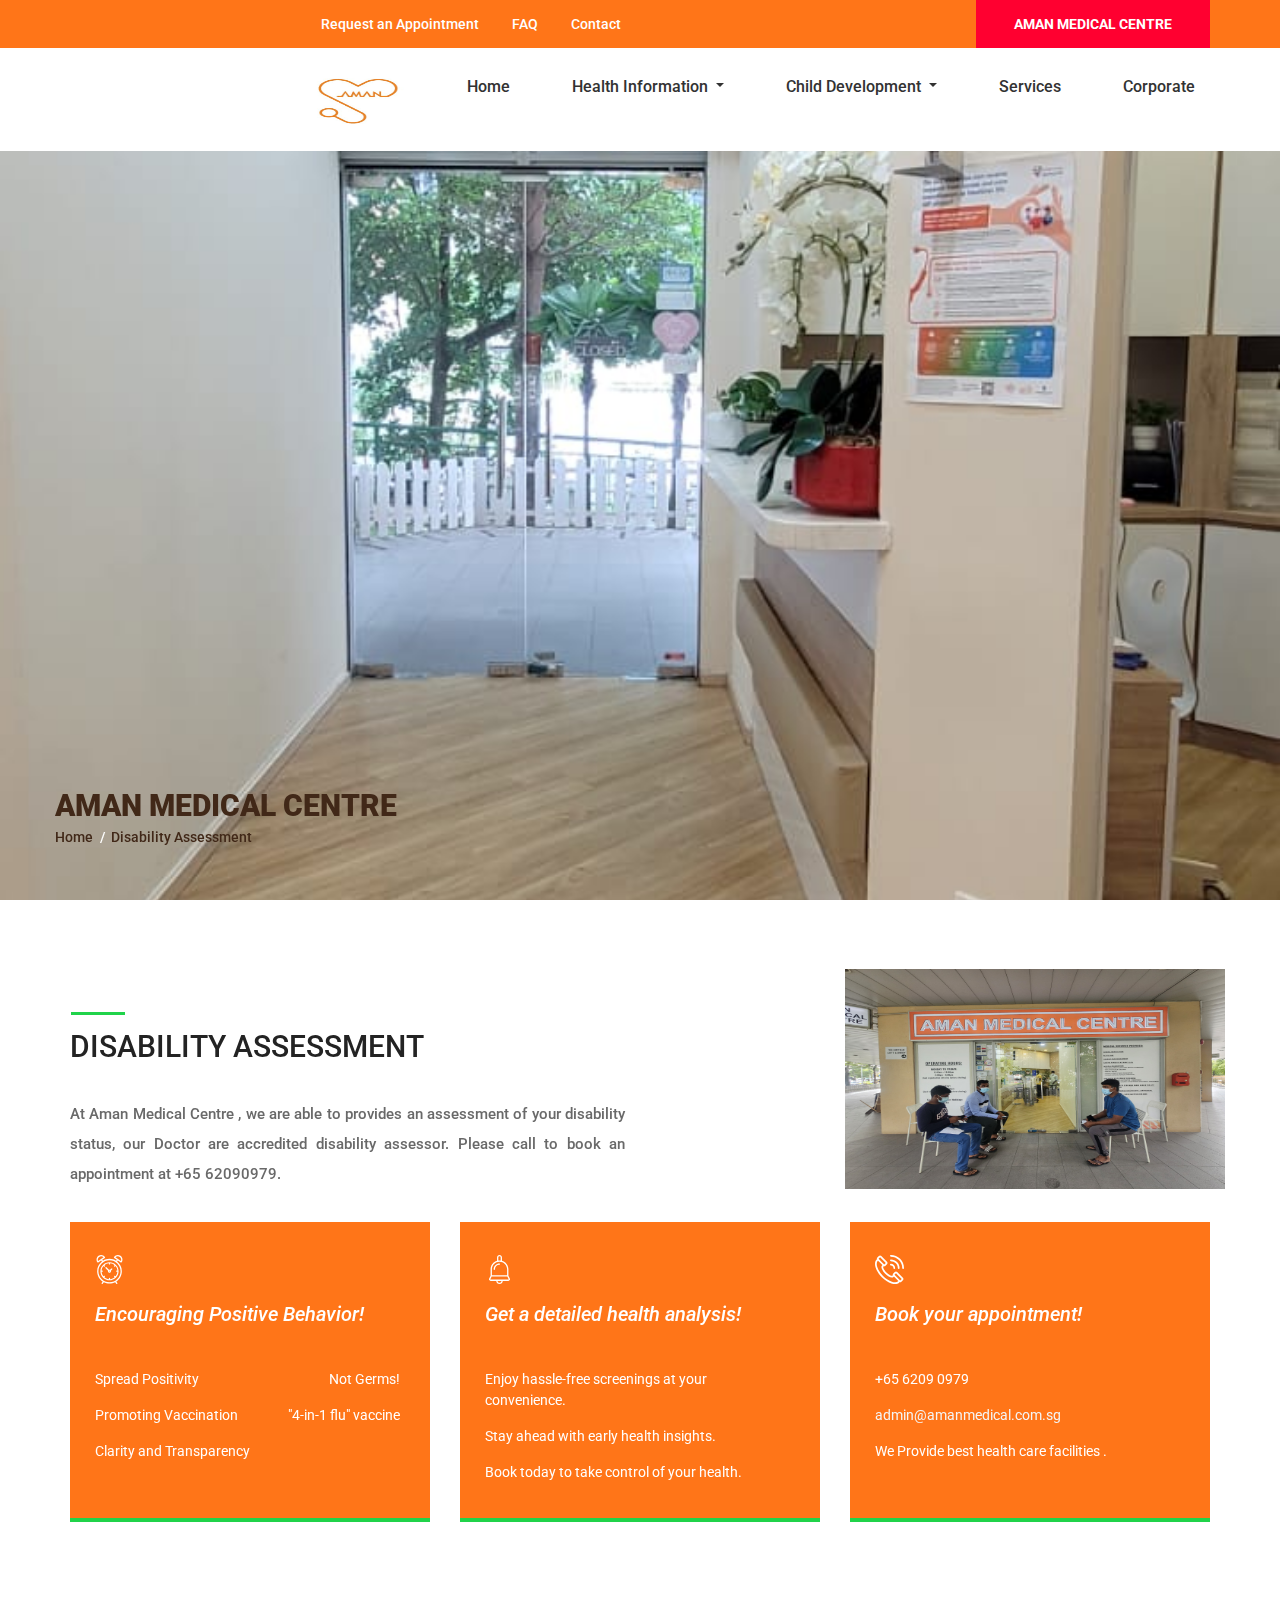
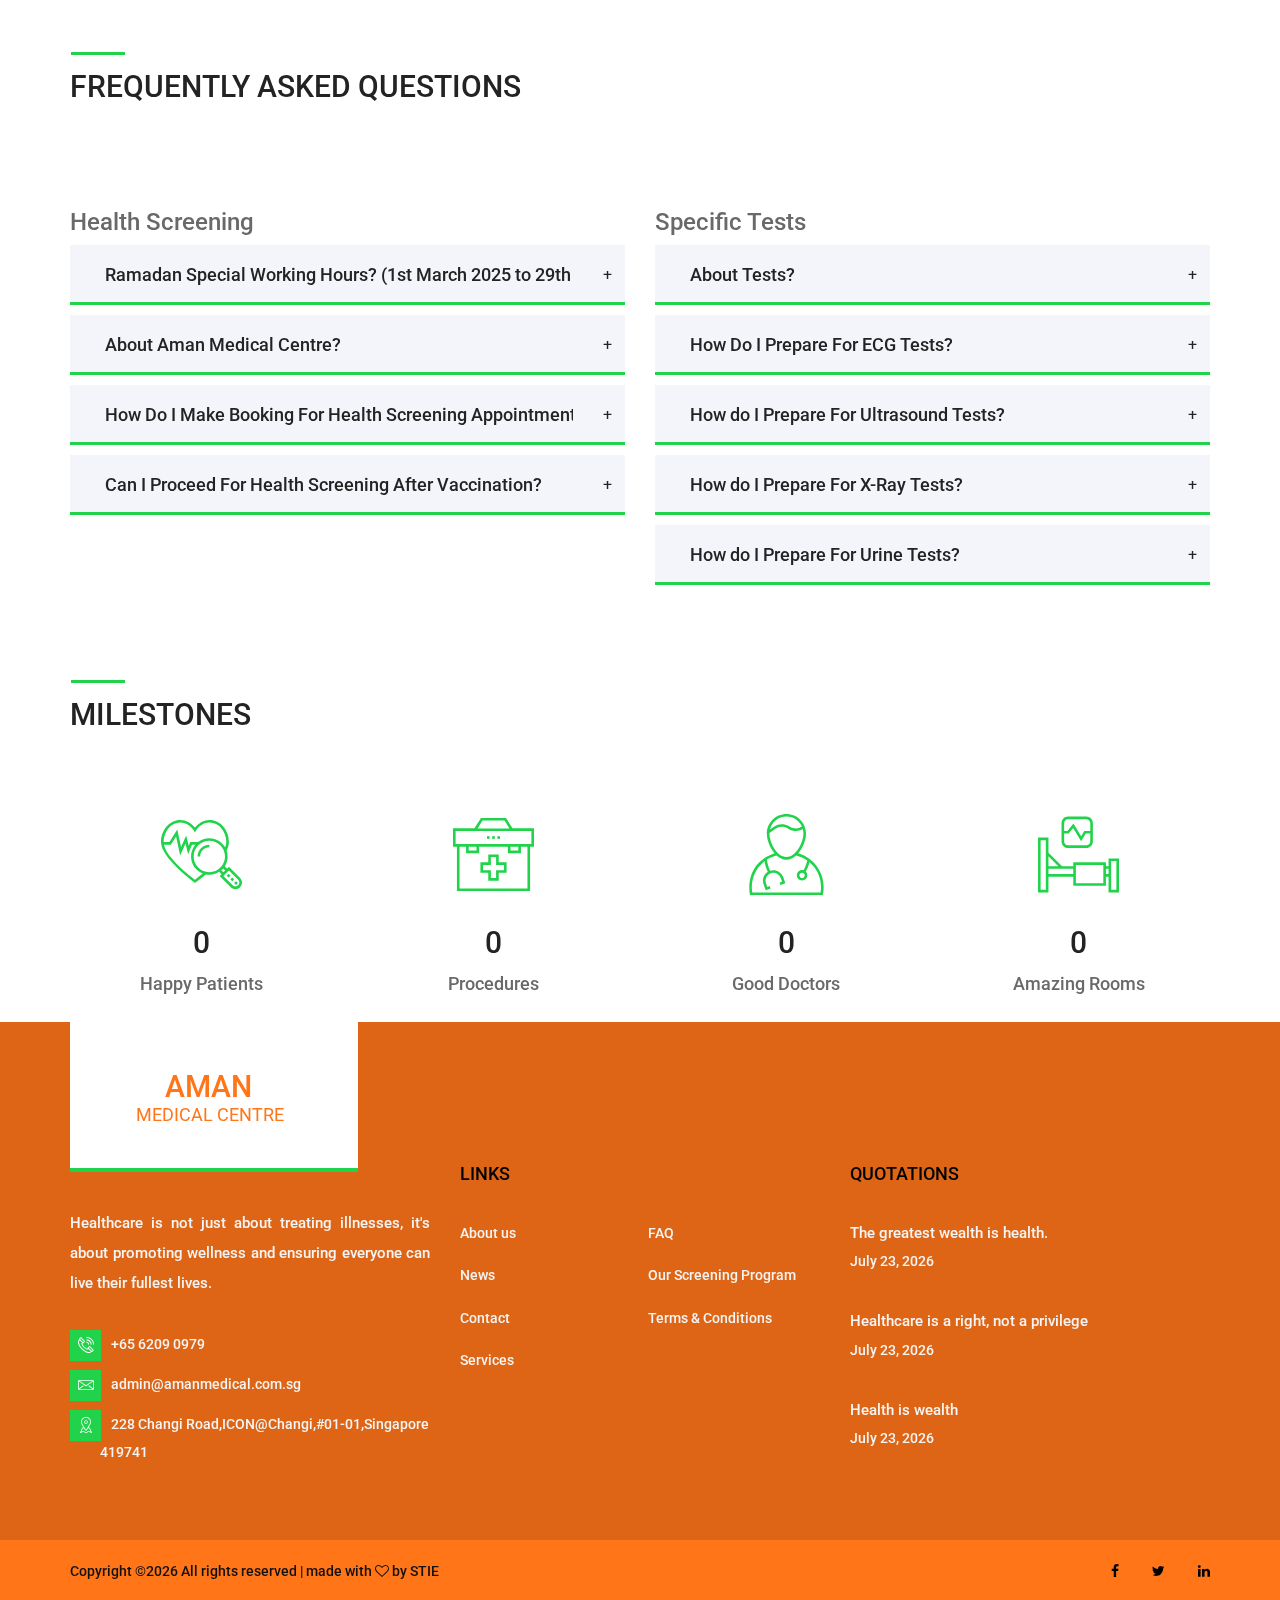
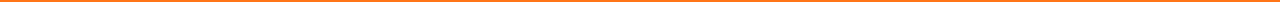
<file: disability.html>
<!DOCTYPE html>
<html lang="en">
<head>
<title>Disability Assessment</title>
<meta charset="utf-8">
<meta http-equiv="X-UA-Compatible" content="IE=edge">
<meta name="description" content="CareMed demo project">
<link rel="icon" href="images/amanlogo.jpg" type="image/gif">
<meta name="viewport" content="width=device-width, initial-scale=1">
<link rel="stylesheet" type="text/css" href="styles/bootstrap4/bootstrap.min.css">
<link href="plugins/font-awesome-4.7.0/css/font-awesome.min.css" rel="stylesheet" type="text/css">
<link rel="stylesheet" type="text/css" href="plugins/OwlCarousel2-2.2.1/owl.carousel.css">
<link rel="stylesheet" type="text/css" href="plugins/OwlCarousel2-2.2.1/owl.theme.default.css">
<link rel="stylesheet" type="text/css" href="plugins/OwlCarousel2-2.2.1/animate.css">
<link rel="stylesheet" type="text/css" href="styles/elements.css">
 <link rel="stylesheet" type="text/css" href="styles/main_styles.css">
<link rel="stylesheet" type="text/css" href="styles/elements_responsive.css">
<link rel="stylesheet" type="text/css" href="styles/responsive.css">
<style>
	.logo_content
{
	width: 100%;
	height: 100%;
	padding: 11px;
}
.logo_sub
{
	font-size: 18px;
	font-weight: 400;
	color: #ff7518;
	padding-left: 3px;
	margin-top: 2px;
}
    .menu_inner {
        padding: 15px;
    }

    .menu_list {
        list-style: none;
        padding: 0;
    }

    .menu_item {
        margin-bottom: 15px;
    }

    .menu_item a {
        text-decoration: none;
        color: #000;
        font-size: 18px;
    }

    .menu_extra {
        margin-top: 20px;
    }

    .menu_appointment a {
        text-decoration: none;
        color: #007BFF;
    }

    .menu_emergencies {
        margin-top: 10px;
        font-size: 16px;
        color: #d9534f;
    }

    .submenu_list {
        list-style: none;
        padding-left: 20px;
        display: none;
    }

    .menu_item_dropdown:hover .submenu_list {
        display: block;
    }

    

    .submenu_item a {
        color: #007BFF;
    }
    .section_title
{
	padding-top: 17px;
}
.section_title h2
{
	font-size: 30px;
	font-weight: 500;
	color: #232323;
}
.section_title::before
{
	display: block;
	position: absolute;
	left: 1px;
	top: 0;
	width: 54px;
	height: 3px;
	background: #20d34a;
	content: '';
}
.section_title_light h2
{
	color: #FFFFFF;
}
.about_image
{
	
    margin-top: 40px;
}
.about_image img
{
	max-width: 100%;
}
</style>
</head>
<body>

<div class="super_container">
	
	<!-- Header -->

	<header class="header trans_200">
		
		<!-- Top Bar -->
		<div class="top_bar">
			<div class="container">
				<div class="row">
					<div class="col">
						<div class="top_bar_content d-flex flex-row align-items-center justify-content-start">
							<div class="top_bar_item"><a href="#">Request an Appointment</a></div>
							<div class="top_bar_item"><a href="faq.html">FAQ</a></div>
                            <div class="top_bar_item"><a href="contact.html">Contact</a></div>
                            <div class="emergencies  d-flex flex-row align-items-center justify-content-start ml-auto">AMAN MEDICAL CENTRE</div>	
							</div>

					</div>
				</div>
			</div>
		</div>

		<!-- Header Content -->
        <div class="header_container">
			<div class="container">
				<div class="row">
					<div class="col">
						<div class="header_content d-flex flex-row align-items-center justify-content-start">
							<nav class="main_nav ml-auto">
								<ul>
									<li><div class="logo_text"><a href="index.html"><img class="img" src="images/amanlogonew.jpg" alt="" style="width:100px;height:50px;"></a></div>
									<li><a href="index.html">Home</a></li>
									<!-- <li><a href="about.html">About us</a></li> -->
									<li class="nav-item dropdown">
										<a class="nav-link dropdown-toggle" href="#" id="navbarDropdown" role="button" data-toggle="dropdown" aria-haspopup="true" aria-expanded="false">
											Health Information
										</a>
										<div class="dropdown-menu" aria-labelledby="navbarDropdown">
											
											<a class="dropdown-item" href="executivehealth.html">Executive Health Screening</a>
											<a class="dropdown-item" href="clinic.html">Medical Examinations</a>
											<a class="dropdown-item" href="homebased.html">Lasting Power Of Attorney (LPA)</a>
                                            <a class="dropdown-item" href="disability.html">Disability Assessment</a>
                                            <a class="dropdown-item" href="weightloss.html">Weight Loss Management Programme </a>
										</div>
									</li>
									<li class="nav-item dropdown">
										<a class="nav-link dropdown-toggle" href="#" id="navbarDropdown" role="button" data-toggle="dropdown" aria-haspopup="true" aria-expanded="false">
											Child Development 
										</a>
										<div class="dropdown-menu" aria-labelledby="navbarDropdown">
											
											<a class="dropdown-item" href="paediatrics.html">Child Development Screening</a>
											
										</div>
									</li>
									<li><a href="services.html">Services</a></li>

									
									
									<li><a href="news.html">Corporate</a></li>
									<!-- <li><a href="contact.html">Contact</a></li> -->
								</ul>
							</nav>
							<div class="logo_text hamburger mt-2"><a href="index.html"><img class="img" src="images/amanlogonew.jpg" alt="" style="width:70px;height:50px;"></a></div>
							<div class="hamburger ml-auto"><i class="fa fa-bars" aria-hidden="true"></i></div>
						</div>
					</div>
				</div>
			</div>
		</div>
		

	</header>

	<!-- Menu -->

    <div class="menu_container menu_mm">
        <div class="menu_close_container">
            <div class="menu_close"></div>
        </div>
        <div class="menu_inner menu_mm">
            <div class="menu menu_mm">
                <ul class="menu_list menu_mm">
					<li><div class="menu_item menu_mm"><a href="index.html"><img class="img" src="images/amanlogonew.jpg" alt="" style="width:70px;height:50px; text-decoration: #ff7518;">Aman Medical Centre</a></div></li>
                    <li class="menu_item menu_mm"><a href="index.html">Home</a></li>
                    <li class="menu_item menu_mm menu_item_dropdown">
                        <a href="#">Health Screening <i class="fa fa-chevron-down"></i></a>
                        <ul class="submenu_list menu_mm">
                            <li class="submenu_item menu_mm"><a href="executivehealth.html">Executive Health Screening</a></li>
                            <li class="submenu_item menu_mm"><a href="clinic.html">Medical Examinations</a></li>
                            <li class="submenu_item menu_mm"><a href="homebased.html">Lasting Power Of Attorney (LPA)</a></li>
                            <li class="submenu_item menu_mm"><a href="disability.html">Disability Assessment</a></li>
                            <li class="submenu_item menu_mm"><a href="weightloss.html">Weight Loss Management Programme</a></li>
                        </ul>
                    </li>
                    <li class="menu_item menu_mm menu_item_dropdown">
                        <a href="#">Child Development <i class="fa fa-chevron-down"></i></a>
                        <ul class="submenu_list menu_mm">
                            <li class="submenu_item menu_mm"><a href="paediatrics.html">Child Development Screening</a></li>
                        </ul>
                    </li>
                    <li class="menu_item menu_mm"><a href="services.html">Services</a></li>
                    
                    <li class="menu_item menu_mm"><a href="news.html">Corporate</a></li>
					<li class="menu_item menu_mm"><a href="contact.html">Contact</a></li>
					<div class="menu_item menu_mm"><a href="faq.html">FAQ</a></div>
                </ul>
            </div>
            <div class="menu_extra">
                <div class="menu_emergencies">AMAN MEDICAL CENTRE</div>
            </div>
        </div>
    </div>


	
	<!-- Home -->

	<div class="home">
		<div class="home_background parallax-window" data-parallax="scroll" data-image-src="images/aman16.jpeg" data-speed="0.8"></div>
		<div class="home_container">
			<div class="container">
				<div class="row">
					<div class="col">
						<div class="home_content">
							<div class="home_title"> <span>AMAN MEDICAL CENTRE</span></div>
							<div class="breadcrumbs">
								<ul>
									<li class="home_title"><a href="index.html"><span>Home</span></a></li>
									<li class="home_title"><span>Disability Assessment</span></li>
								</ul>
							</div>
						</div>
					</div>
				</div>
			</div>
		</div>
	</div>

	


    <div class="about">
		<div class="container">
			<div class="row row-lg-eq-height">
				
				<!-- About Content -->
				<div class="col-lg-6">
					<div class="about_content" style="margin-top: 20px;">
						<div class="section_title text-uppercase"><h2>Disability Assessment</h2></div>
						<div class="about_text">
							<p class="text-justify">
                                At Aman Medical Centre , we are able to provides an assessment of your disability status,
                                 our Doctor are accredited disability assessor. Please call to book an appointment at +65 62090979.
									<!-- <span class="" id="dots">...</span><span class="" id="moreText"    style="display: none;"> 
										The 6-in-1 vaccine comprises DTaP/IPV/Hib and Hep B. Government 
										subsidies and patients fee cap for Singapore Citizen (Child) from birth to 17years of age.
							
                                </span> -->
                            
                                </p>
						</div>
						
						<!-- <div>
							<button id="showMoreBtn" onclick="showMoreText()">Read More</button>
						</div> -->
					</div>
				</div>

				<!-- About Image -->
				<div class="col-lg-6">
					<div class="about_image"><img src="images/aman12.jpg" alt="image" style="width:380px; height:220px;"></div>
				</div>
			</div>
		</div>
	</div>

    <div class="boxes">
		<div class="container">
			<div class="row">
				
				<!-- Box -->
				<div class="col-lg-4 box_col">
					<div class="box working_hours">
						<div class="box_icon d-flex flex-column align-items-start justify-content-center"><div style="width:29px; height:29px;"><img src="images/alarm-clock.svg" alt=""></div></div>
						<div class="box_title font-italic">Encouraging Positive Behavior!</div>
						<div class="working_hours_list">
							<ul>
								<li class="d-flex flex-row align-items-center justify-content-start">
									<div>Spread Positivity </div>
									<div class="ml-auto">Not Germs!</div>
								</li>
								<li class="d-flex flex-row align-items-center justify-content-start">
									<div> Promoting Vaccination</div>
									 <div class="ml-auto">"4-in-1 flu" vaccine</div>
								</li>
								 <li class="d-flex flex-row align-items-center justify-content-start">
									<div>Clarity and Transparency</div>
									<!-- <div class="ml-auto">Visual and Emotional Appeal</div> -->
								</li> 
							</ul>

							 
						</div>
					</div>
				</div>

				<!-- Box -->
				<div class="col-lg-4 box_col">
					<div class="box working_hours">
						<div class="box_icon d-flex flex-column align-items-start justify-content-center"><div style="width:29px; height:29px;"><img src="images/bell.svg" alt=""></div></div>
						<div class="box_title font-italic">Get a detailed health analysis!</div>
						<div class="working_hours_list">
							<ul>
								<li class="d-flex flex-row align-items-center justify-content-start">
									<div>Enjoy hassle-free screenings at your convenience. </div>
									
								</li>
								<li class="d-flex flex-row align-items-center justify-content-start">
									<div> Stay ahead with early health insights.</div>
									
								</li>
								 <li class="d-flex flex-row align-items-center justify-content-start">
									<div>Book today to take control of your health.</div>
									<!-- <div class="ml-auto">Visual and Emotional Appeal</div> -->
								</li> 
							</ul>

							 
						</div>
					</div>
				</div>
				
                <!-- Box -->
				<div class="col-lg-4 box_col">
					<div class="box working_hours">
						<div class="box_icon d-flex flex-column align-items-start justify-content-center"><div style="width:29px; height:29px;"><img src="images/phone-call.svg" alt=""></div></div>
						<div class="box_title font-italic">Book your appointment!</div>
						<div class="working_hours_list">
							<ul>
								<li class="d-flex flex-row align-items-center justify-content-start">
									<div>+65 6209 0979 </div>
									
								</li>
								<li class="d-flex flex-row align-items-center justify-content-start">
									<div style="color: whitesmoke;" >admin@amanmedical.com.sg</div>
									
								</li>
								 <li class="d-flex flex-row align-items-center justify-content-start">
									<div>We Provide best health care facilities .</div>
									
								</li> 
							</ul>
						</div>
					</div>
				</div>

			</div>
		</div>
	</div>




	<!-- Accordions & Tabs -->

	<div class="accordions_tabs">
		<div class="container">
			<div class="row">
				<div class="col">
					<div class="section_title text-uppercase"><h2>Frequently Asked Questions</h2></div>
				</div>
			</div>

			<div class="row accordions_tabs_row">
				<div class="col-lg-6">
                  <div><h3>Health Screening</h3> </div>  
					<!-- Accordions -->
					<div class="accordions">
						
						<div class="elements_accordions">

							<div class="accordion_container">
								<div class="accordion d-flex flex-row align-items-center "><div> Ramadan Special Working Hours? (1st March 2025 to 29th March 2025)</div></div>
								<div class="accordion_panel">
									<div>
										<p class="text-justify">
                                            <ul>  
                                       <li class="text-justify">During the holy month of Ramadan, we have extended our morning operating hours by one hour to better serve you.
                                            </li>     
                                        <li class="text-uppercase">    Ramadan operating hours are:</li>     
                                            
                                         <li>    Monday-Friday: 9:00 am to 1:00 pm ,&nbsp;2:00 pm to  5:00 pm</li>
										 
                                          <li>  Saturday: 9:00 am to 12:00 pm</li>
                                            
                                         <li>   Sunday & Public Holiday :&nbsp;Closed</li>

                                        <li class="text-justify">   Please note that medical check up and post health screening follow-up at 
                                            Aman Medical Centre, is on an appointment basis and you may email admin@amanmedical.com.sg or call the clinic number +65 6209-0979 for further arrangements.</li>
                                            </ul>
                                            </p>
									</div>
								</div>
							</div>

							<div class="accordion_container">
								<div class="accordion d-flex flex-row align-items-center "><div> About Aman Medical Centre?</div></div>
								<div class="accordion_panel">
									<div>
										<p class="text-justify">
                                            <ul>  
                                       <li class="text-justify">Aman Medical Centre is a healthcare facility dedicated to providing comprehensive and 
                                            compassionate medical care to its patients.We provides health screening from basic  
											plan to an executive plan, cater to each patient's needs at our clinic, on an appointment basis.
                                            </li>     
                                        <li class="text-uppercase">    Our operating hours are:</li>     
                                            
                                         <li>    Monday-Friday: 8:45 am to 12:00 pm ,&nbsp;2:00 pm to  6:00 pm</li>
                                            
                                          <li>  Saturday: 9:00 am to 12:00 pm</li>
                                            
                                         <li>   Sunday & Public Holiday :&nbsp;Closed</li>

                                        <li class="text-justify">   Please note that medical check up and post health screening follow-up at 
                                            Aman Medical Centre, is on an appointment basis and you may email admin@amanmedical.com.sg or call the clinic number +65 6209-0979 for further arrangements.</li>
                                            </ul>
                                            </p>
									</div>
								</div>
							</div>

							
							<div class="accordion_container">
								<div class="accordion d-flex flex-row align-items-center"><div>How Do I Make Booking For Health Screening Appointment?</div></div>
								<div class="accordion_panel">
									<div>
										<p>To Get Health Screening Appointment, You Can Follow These Steps:
                                            <ul>
                                          <li class="text-justify">1. Visit The Clinic: Go to Aman Medical Centre  in person and inquire about their health screening programs
                                             at the reception. The staff can provide detailed information about the available screening packages and help
                                              you schedule an appointment.
                                            </li> 
                                        <li class="text-justify">2.  Call The Clinic: Contact Aman Medical Centre  via phone. 
                                              Call the clinic number +65 62090979  to speak with a representative who can 
                                             guide you through the process of booking a health screening appointment.
                                            </li>
                                        <li class="text-justify">3.  Online Appointment Booking: 
                                              Visit Aman Medical Centre’s website, look for the "Book an Appointment" or "Health Screening" section, 
                                             and follow the instructions to schedule your screening online.
                                            </li>
                                        <li class="text-justify">4.  Email Inquiry: If you prefer, you can send an email to Aman Medical Centre’s official email address admin@amanmedical.com.sg . In your
                                             email, mention your interest and request information on available packages and appointment
                                              availability. The clinic staff will respond with the necessary details and further instructions.
                                            </li>
                                        <li class="text-justify">5.   Consult Your Primary Care Physician: If you already have a primary care physician associated with Aman Medical Centre,
                                              discuss your interest in health screening with them. They can provide recommendations on the appropriate 
                                             screening packages and help you set up an appointment.</li>
                                            </ul>
                                            </p>
									</div>
								</div>
							</div>

						
                            <div class="accordion_container">
								<div class="accordion d-flex flex-row align-items-center"><div >Can I Proceed For Health Screening After Vaccination?</div></div>
								<div class="accordion_panel">
									<div>
										<p>
                                            
                                                
                                                <ul class="text-justify">
                                                    <!-- <li>Yes, you can proceed with health screening after vaccination.</li> -->
                                                    <li class="text-justify">It is recommended to wait for a few days after your vaccination to ensure accurate results.</li>
                                                    <li class="text-justify">Some vaccines might cause temporary changes in your body's immune response and health metrics.</li>
                                                    <li class="text-justify">If you have any concerns, it’s best to consult with your healthcare provider before scheduling your screening.</li>
                                                </ul>
                                            
                                        </p>
									</div>
								</div>
							</div>

						</div>

					</div>
				</div>

                <div class="col-lg-6">
                    <div><h3>Specific Tests</h3> </div>  
					<!-- Accordions -->
					<div class="accordions">
						
						<div class="elements_accordions">

                            <div class="accordion_container">
								<div class="accordion d-flex flex-row align-items-center"><div>About Tests?</div></div>
								<div class="accordion_panel">
									<div>
										<p class="text-justify">
                                            Tests are diagnostic procedures conducted to assess various aspects of health, including physical conditions, organ function, and biochemical markers.
                                            They range from simple urine tests and blood tests to complex imaging scans and genetic screenings.
                                            Tests help healthcare providers detect diseases early, monitor ongoing conditions, and tailor treatment plans.
                                            Proper preparation, including fasting or avoiding certain medications, ensures accurate test results, facilitating effective healthcare management.
                                        </p>
									</div>
								</div>
							</div>


							<div class="accordion_container">
								<div class="accordion d-flex flex-row align-items-center "><div>How Do I Prepare For ECG Tests?</div></div>
								<div class="accordion_panel">
									<div>
										<p>
                                            <ul class="text-justify">
                                                <li>
                                                    <ol>
                                                        <li><strong>Avoid Caffeine And Alcohol:</strong>
                                                            <ul>
                                                                <li>Refrain from consuming caffeine and alcohol for at least 24 hours before the test as these can affect your heart rate and rhythm.</li>
                                                            </ul>
                                                        </li>
                                                        <li><strong>Medication:</strong>
                                                            <ul>
                                                                <li>Inform your doctor about all medications you are taking, including over-the-counter drugs, supplements, and herbs. Your doctor may advise you to stop certain medications before the test.</li>
                                                            </ul>
                                                        </li>
                                                        <li><strong>Clothing:</strong>
                                                            <ul>
                                                                <li>Wear comfortable, loose-fitting clothing. You may be asked to change into a hospital gown for the test.</li>
                                                                <li>Avoid using lotions, oils, or powders on your chest as they can interfere with the electrode placement.</li>
                                                            </ul>
                                                        </li>
                                                        <li><strong>Food And Drink:</strong>
                                                            <ul>
                                                                <li>You can eat and drink normally before an ECG unless your doctor advises otherwise.</li>
                                                            </ul>
                                                        </li>
                                                        <li><strong>Relaxation:</strong>
                                                            <ul>
                                                                <li>Try to stay calm and relaxed. Stress and anxiety can affect your heart rate, which may influence the results of the ECG.</li>
                                                            </ul>
                                                        </li>
                                                        <li><strong>Follow Specific Instructions:</strong>
                                                            <ul>
                                                                <li>Follow any additional instructions given by your healthcare provider. They may have specific guidelines based on your health condition.</li>
                                                            </ul>
                                                        </li>
                                                    </ol>
                                                </li>
                                                <li><strong>On The Day Of The Test:</strong>
                                                    <ol>
                                                        <li><strong>Arrival:</strong>
                                                            <ul>
                                                                <li>Arrive a few minutes early to complete any necessary paperwork and to allow yourself to relax before the test.</li>
                                                            </ul>
                                                        </li>
                                                        <li><strong>During The Test:</strong>
                                                            <ul>
                                                                <li>You will be asked to lie down on an examination table.</li>
                                                                <li>The technician will attach several small electrodes to your chest, arms, and legs. These electrodes are connected to an ECG machine.</li>
                                                                <li>Remain still and breathe normally during the test, which typically takes about 10 minutes.</li>
                                                            </ul>
                                                        </li>
                                                        <li><strong>Post-Test:</strong>
                                                            <ul>
                                                                <li>There are no specific post-test requirements. You can resume your normal activities immediately unless your doctor advises otherwise.</li>
                                                            </ul>
                                                        </li>
                                                    </ol>
                                                </li>
                                            </ul>
                                        </p>
									</div>
								</div>
							</div>

							<div class="accordion_container">
								<div class="accordion d-flex flex-row align-items-center"><div>How do I Prepare For Ultrasound Tests?</div></div>
								<div class="accordion_panel">
									<div>
										<p><ul class="text-justify">
                                            <li><strong></strong>
                                                <ol>
                                                    <li><strong>Follow Fasting Instructions:</strong>
                                                        <ul>
                                                            <li>Depending on the type of ultrasound, you may be asked to fast for a certain period before the test. This is common for abdominal ultrasounds.</li>
                                                            <li>Typically, fasting means no food or drink (except water) for 6-8 hours before the test.</li>
                                                        </ul>
                                                    </li>
                                                    <li><strong>Drink Water For Pelvic Ultrasounds:</strong>
                                                        <ul>
                                                            <li>If you are having a pelvic ultrasound, you might be asked to drink several glasses of water an hour before the test and avoid urinating. A full bladder helps provide clearer images.</li>
                                                        </ul>
                                                    </li>
                                                    <li><strong>Wear Comfortable Clothing:</strong>
                                                        <ul>
                                                            <li>Wear loose-fitting, comfortable clothing. You may be asked to change into a hospital gown for the test, depending on the area being examined.</li>
                                                        </ul>
                                                    </li>
                                                    <li><strong>Avoid Applying Lotions or Oils:</strong>
                                                        <ul>
                                                            <li>Avoid using lotions, oils, or powders on the area to be examined as they can interfere with the ultrasound images.</li>
                                                        </ul>
                                                    </li>
                                                    <li><strong>Inform Your Doctor About Medications:</strong>
                                                        <ul>
                                                            <li>Inform your doctor about any medications you are taking. They will advise you if you need to adjust or stop any medications before the test.</li>
                                                        </ul>
                                                    </li>
                                                    <li><strong>Bring Previous Medical Records:</strong>
                                                        <ul>
                                                            <li>If applicable, bring any previous ultrasound images or medical records related to the area being examined for comparison.</li>
                                                        </ul>
                                                    </li>
                                                </ol>
                                            </li>
                                            <li><strong>On The Day of the Test:</strong>
                                                <ol>
                                                    <li><strong>Arrival:</strong>
                                                        <ul>
                                                            <li>Arrive a few minutes early to complete any necessary paperwork and to allow yourself to relax before the test.</li>
                                                        </ul>
                                                    </li>
                                                    <li><strong>During the Test:</strong>
                                                        <ul>
                                                            <li>You will be asked to lie down on an examination table.</li>
                                                            <li>The technician will apply a special gel to the area being examined to help the ultrasound transducer make secure contact with the body and produce clear images.</li>
                                                            <li>Remain still and follow any instructions given by the technician. The test typically takes about 30 minutes.</li>
                                                        </ul>
                                                    </li>
                                                    <li><strong>Post-Test:</strong>
                                                        <ul>
                                                            <li>There are usually no specific post-test requirements. You can resume your normal activities immediately unless your doctor advises otherwise.</li>
                                                        </ul>
                                                    </li>
                                                </ol>
                                            </li>
                                        </ul></p>
									</div>
								</div>
							</div>

							<div class="accordion_container">
								<div class="accordion d-flex flex-row align-items-center"><div>How do I Prepare For X-Ray Tests?</div></div>
								<div class="accordion_panel">
									<div>
										<p class="text-justify"><ul>
                                            <li><strong>How To Prepare For An X-Ray Test:</strong>
                                                <ol>
                                                    <li><strong>Inform Your Doctor About Medications:</strong>
                                                        <ul>
                                                            <li>Inform your doctor about any medications you are taking. They will advise you if you need to adjust or stop any medications before the test.</li>
                                                        </ul>
                                                    </li>
                                                    <li><strong>Discuss Allergies And Medical Conditions:</strong>
                                                        <ul>
                                                            <li>Notify your doctor if you have any allergies, especially to iodine or contrast materials, or any medical conditions such as pregnancy.</li>
                                                        </ul>
                                                    </li>
                                                    <li><strong>Avoid Jewelry And Metal Objects:</strong>
                                                        <ul>
                                                            <li>Remove all jewelry, eyeglasses, and any other metal objects before the test as they can interfere with the X-ray images.</li>
                                                        </ul>
                                                    </li>
                                                    <li><strong>Wear Comfortable Clothing:</strong>
                                                        <ul>
                                                            <li>Wear loose-fitting, comfortable clothing. You may be asked to change into a hospital gown for the test, depending on the area being examined.</li>
                                                        </ul>
                                                    </li>
                                                    <li><strong>Follow Specific Instructions For Contrast X-Rays:</strong>
                                                        <ul>
                                                            <li>If your X-ray involves a contrast material, you may be given specific instructions regarding fasting or drinking fluids before the test.</li>
                                                        </ul>
                                                    </li>
                                                    <li><strong>Bring Previous Medical Records:</strong>
                                                        <ul>
                                                            <li>If applicable, bring any previous X-ray images or medical records related to the area being examined for comparison.</li>
                                                        </ul>
                                                    </li>
                                                </ol>
                                            </li>
                                            <li><strong>On The Day Of The Test:</strong>
                                                <ol>
                                                    <li><strong>Arrival:</strong>
                                                        <ul>
                                                            <li>Arrive a few minutes early to complete any necessary paperwork and to allow yourself to relax before the test.</li>
                                                        </ul>
                                                    </li>
                                                    <li><strong>During The Test:</strong>
                                                        <ul>
                                                            <li>You will be asked to lie down or stand in a specific position depending on the area being examined.</li>
                                                            <li>Follow the technician’s instructions to ensure the correct positioning for clear images.</li>
                                                            <li>Remain still during the X-ray to avoid blurry images, and the test typically takes a few minutes.</li>
                                                        </ul>
                                                    </li>
                                                    <li><strong>Post-Test:</strong>
                                                        <ul>
                                                            <li>There are usually no specific post-test requirements. You can resume your normal activities immediately unless your doctor advises otherwise.</li>
                                                        </ul>
                                                    </li>
                                                </ol>
                                            </li>
                                        </ul></p>
									</div>
								</div>
							</div>
                            <div class="accordion_container">
								<div class="accordion d-flex flex-row align-items-center"><div>How do I Prepare For Urine Tests?</div></div>
								<div class="accordion_panel">
									<div>
										<p>
                                            <ul>
                                                <li>
                                                    <ol>
                                                        <li><strong>Follow Fasting Instructions:</strong>
                                                            <ul>
                                                                <li>If your urine test requires fasting, follow the instructions provided by your healthcare provider. Generally, this may involve avoiding food and drink for a certain period before the test.</li>
                                                            </ul>
                                                        </li>
                                                        <li><strong>Avoid Certain Foods And Medications:</strong>
                                                            <ul>
                                                                <li>Some foods and medications can affect the results of a urine test. Your healthcare provider will inform you if there are specific items to avoid before the test.</li>
                                                                <li>Inform your doctor about all medications, supplements, and vitamins you are taking. They may advise you to stop certain medications temporarily.</li>
                                                            </ul>
                                                        </li>
                                                        <li><strong>Hydrate Properly:</strong>
                                                            <ul>
                                                                <li>Drink enough water before the test to ensure you can provide an adequate urine sample. However, avoid excessive fluid intake as it can dilute the sample and affect the results.</li>
                                                            </ul>
                                                        </li>
                                                        <li><strong>Personal Hygiene:</strong>
                                                            <ul>
                                                                <li>Clean the genital area before collecting the urine sample to avoid contamination. Your healthcare provider may provide specific instructions for this.</li>
                                                            </ul>
                                                        </li>
                                                        <li><strong>Follow Specific Collection Instructions:</strong>
                                                            <ul>
                                                                <li>Follow any additional instructions provided by your healthcare provider or the testing facility regarding the collection and handling of the urine sample.</li>
                                                            </ul>
                                                        </li>
                                                    </ol>
                                                </li>
                                                <li>
                                                    <ol>
                                                        <li><strong>Arrival:</strong>
                                                            <ul>
                                                                <li>Arrive at the testing facility a few minutes early to complete any necessary paperwork and to receive instructions on the urine sample collection process.</li>
                                                            </ul>
                                                        </li>
                                                        <li><strong>During The Test:</strong>
                                                            <ul>
                                                                <li>You will be provided with a sterile container to collect the urine sample.</li>
                                                                <li>Follow the instructions for midstream collection, if applicable. This involves urinating a small amount into the toilet first, then collecting the urine midstream in the container, and finishing in the toilet.</li>
                                                            </ul>
                                                        </li>
                                                        <li><strong>Post-Test:</strong>
                                                            <ul>
                                                                <li>Ensure the container is properly sealed and labeled with your information as instructed.</li>
                                                                <li>Return the sample to the designated area or hand it to the healthcare professional as instructed.</li>
                                                                <li>There are usually no specific post-test requirements. You can resume your normal activities immediately unless your doctor advises otherwise.</li>
                                                            </ul>
                                                        </li>
                                                    </ol>
                                                </li>
                                            </ul>   
                                        </p>
									</div>
								</div>
							</div>

						</div>

					</div>
				</div>   



			</div>
		</div>
	</div>

	<!-- Milestones -->

	<div class="milestones">
		<div class="container">
			<div class="row">
				<div class="col">
					<div class="section_title text-uppercase"><h2>Milestones</h2></div>
				</div>
			</div>
			<div class="row milestones_container">
							
				<!-- Milestone -->
				<div class="col-lg-3 milestone_col">
					<div class="milestone text-center">
						<div class="milestone_icon"><img src="images/milestone_1.svg" alt=""></div>
						<div class="milestone_counter" data-end-value="2000">0</div>
						<div class="milestone_text">Happy Patients</div>
					</div>
				</div>

				<!-- Milestone -->
				<div class="col-lg-3 milestone_col">
					<div class="milestone text-center">
						<div class="milestone_icon"><img src="images/milestone_2.svg" alt=""></div>
						<div class="milestone_counter" data-end-value="1100">0</div>
						<div class="milestone_text">Procedures</div>
					</div>
				</div>

				<!-- Milestone -->
				<div class="col-lg-3 milestone_col">
					<div class="milestone text-center">
						<div class="milestone_icon"><img src="images/milestone_3.svg" alt=""></div>
						<div class="milestone_counter" data-end-value="50">0</div>
						<div class="milestone_text">Good Doctors</div>
					</div>
				</div>

				<!-- Milestone -->
				<div class="col-lg-3 milestone_col">
					<div class="milestone text-center">
						<div class="milestone_icon"><img src="images/milestone_4.svg" alt=""></div>
						<div class="milestone_counter" data-end-value="100">0</div>
						<div class="milestone_text">Amazing Rooms</div>
					</div>
				</div>

			</div>
		</div>
	</div>

	<!-- Loaders -->

	

				

				<!-- Service -->
				<div class="col-lg-4 service_col">
					
					</a>
				</div>
			</div>
		</div>
	</div>

	<!-- Footer -->
	<footer class="footer">
		<div class="footer_container">
			<div class="container">
				<div class="row">
					
					<!-- Footer - About -->
					<div class="col-lg-4 footer_col">
						<div class="footer_about">
							<div class="footer_logo_container">
								<a href="#" class="d-flex flex-column align-items-center justify-content-center">
									<div class="logo_content">
										<div class="logo d-flex flex-row align-items-center justify-content-center">
											<div class="logo_text" style="color: #ff7518;">AMAN<span></span></div>
											<!-- <div class="logo_box">+</div> -->
										</div>
										<div class="logo_sub" style="color: #ff7518;"> MEDICAL CENTRE </div>
									</div>
								</a>
							</div>
							<div class="footer_about_text">
								<p class="text-justify">Healthcare is not just about treating illnesses, it's about promoting wellness and ensuring everyone can live their fullest lives.</p>
							</div>
							<ul class="footer_about_list">
								<li><div class="footer_about_icon"><img src="images/phone-call.svg" alt=""></div><span>+65 6209 0979</span></li>
								<li><div class="footer_about_icon"><img src="images/envelope.svg" alt=""></div><span>admin@amanmedical.com.sg</span></li>
								<li><div class="footer_about_icon"><img src="images/placeholder.svg" alt=""></div><span>228 Changi Road,ICON@Changi,#01-01,Singapore &nbsp;&nbsp; &nbsp;&nbsp; &nbsp; &nbsp;   419741</span></li>
							</ul>
						</div>
					</div>

					<!-- Footer - Links -->
					<div class="col-lg-4 footer_col">
						<div class="footer_links footer_column">
							<div class="footer_title">LINKS</div>
							<ul>
								<li><a href="about.html">About us</a></li>
								<li><a href="news.html">News</a></li>
								<li><a href="contact.html">Contact</a></li>
								<li><a href="services.html">Services</a></li>
								<li><a href="faq.html">FAQ</a></li>
								<li><a href="#">Our Screening Program</a></li>
								<li><a href="#">Terms & Conditions</a></li>
								
							</ul>
						</div>
					</div>

					<!-- Footer - News -->
					<div class="col-lg-4 footer_col">
						<div class="footer_news footer_column">
							<div class="footer_title">QUOTATIONS</div>
							<ul>
								<li>
									<div class="footer_news_title"><a href="#">The greatest wealth is health.</a></div>
									<div class="footer_news_date dynamic-date"></div>
								</li>
								<li>
									<div class="footer_news_title"><a href="#">Healthcare is a right, not a privilege</a></div>
									<div class="footer_news_date dynamic-date"></div>
								</li>
								<li>
									<div class="footer_news_title"><a href="#">Health is wealth</a></div>
									<div class="footer_news_date dynamic-date"></div>
								</li>
							</ul>
						</div>
					</div>
				</div>
			</div>
		</div>
		<div class="copyright">
			<div class="container">
				<div class="row">
					<div class="col">
						<div class="copyright_content d-flex flex-lg-row flex-column align-items-lg-center justify-content-start">
							<div class="cr">
                   Copyright &copy;<script>document.write(new Date().getFullYear());</script> All rights reserved |  made with <i class="fa fa-heart-o" aria-hidden="true"></i> by STIE
</div>
							<div class="footer_social ml-lg-auto">
								<ul>
									
									<li><a href="#"><i class="fa fa-facebook" aria-hidden="true"></i></a></li>
									<li><a href="#"><i class="fa fa-twitter" aria-hidden="true"></i></a></li>
									<li><a href="#"><i class="fa fa-linkedin" aria-hidden="true"></i></a></li>
								</ul>
							</div>
						</div>
					</div>
				</div>
			</div>			
		</div>
	</footer>
	<button onclick="topFunction()" id="backToTopBtn" title="Go to top"><i class="fa fa-arrow-up"></i></button>
</div>

<script src="js/jquery-3.2.1.min.js"></script>
<script src="styles/bootstrap4/popper.js"></script>
<script src="styles/bootstrap4/bootstrap.min.js"></script>
<script src="plugins/greensock/TweenMax.min.js"></script>
<script src="plugins/greensock/TimelineMax.min.js"></script>
<script src="plugins/scrollmagic/ScrollMagic.min.js"></script>
<script src="plugins/greensock/animation.gsap.min.js"></script>
<script src="plugins/greensock/ScrollToPlugin.min.js"></script>
<script src="plugins/progressbar/progressbar.min.js"></script>
<script src="plugins/easing/easing.js"></script>
<script src="plugins/parallax-js-master/parallax.min.js"></script>
<script src="js/elements.js"></script>
<script src="js/dynamicquodate.js"></script>
<script>
function showMoreText() {
	let dots = document.getElementById("dots");
	let moreText = document.getElementById("moreText");
	let btnText = document.getElementById("showMoreBtn");

	if (dots.style.display === "none") {
		dots.style.display = "inline";
		btnText.innerHTML = "Read more"; 
		moreText.style.display = "none";
	} else {
		dots.style.display = "none";
		btnText.innerHTML = "Read less"; 
		moreText.style.display = "inline";
	}
}

</script>
</body>
</html>
</file>
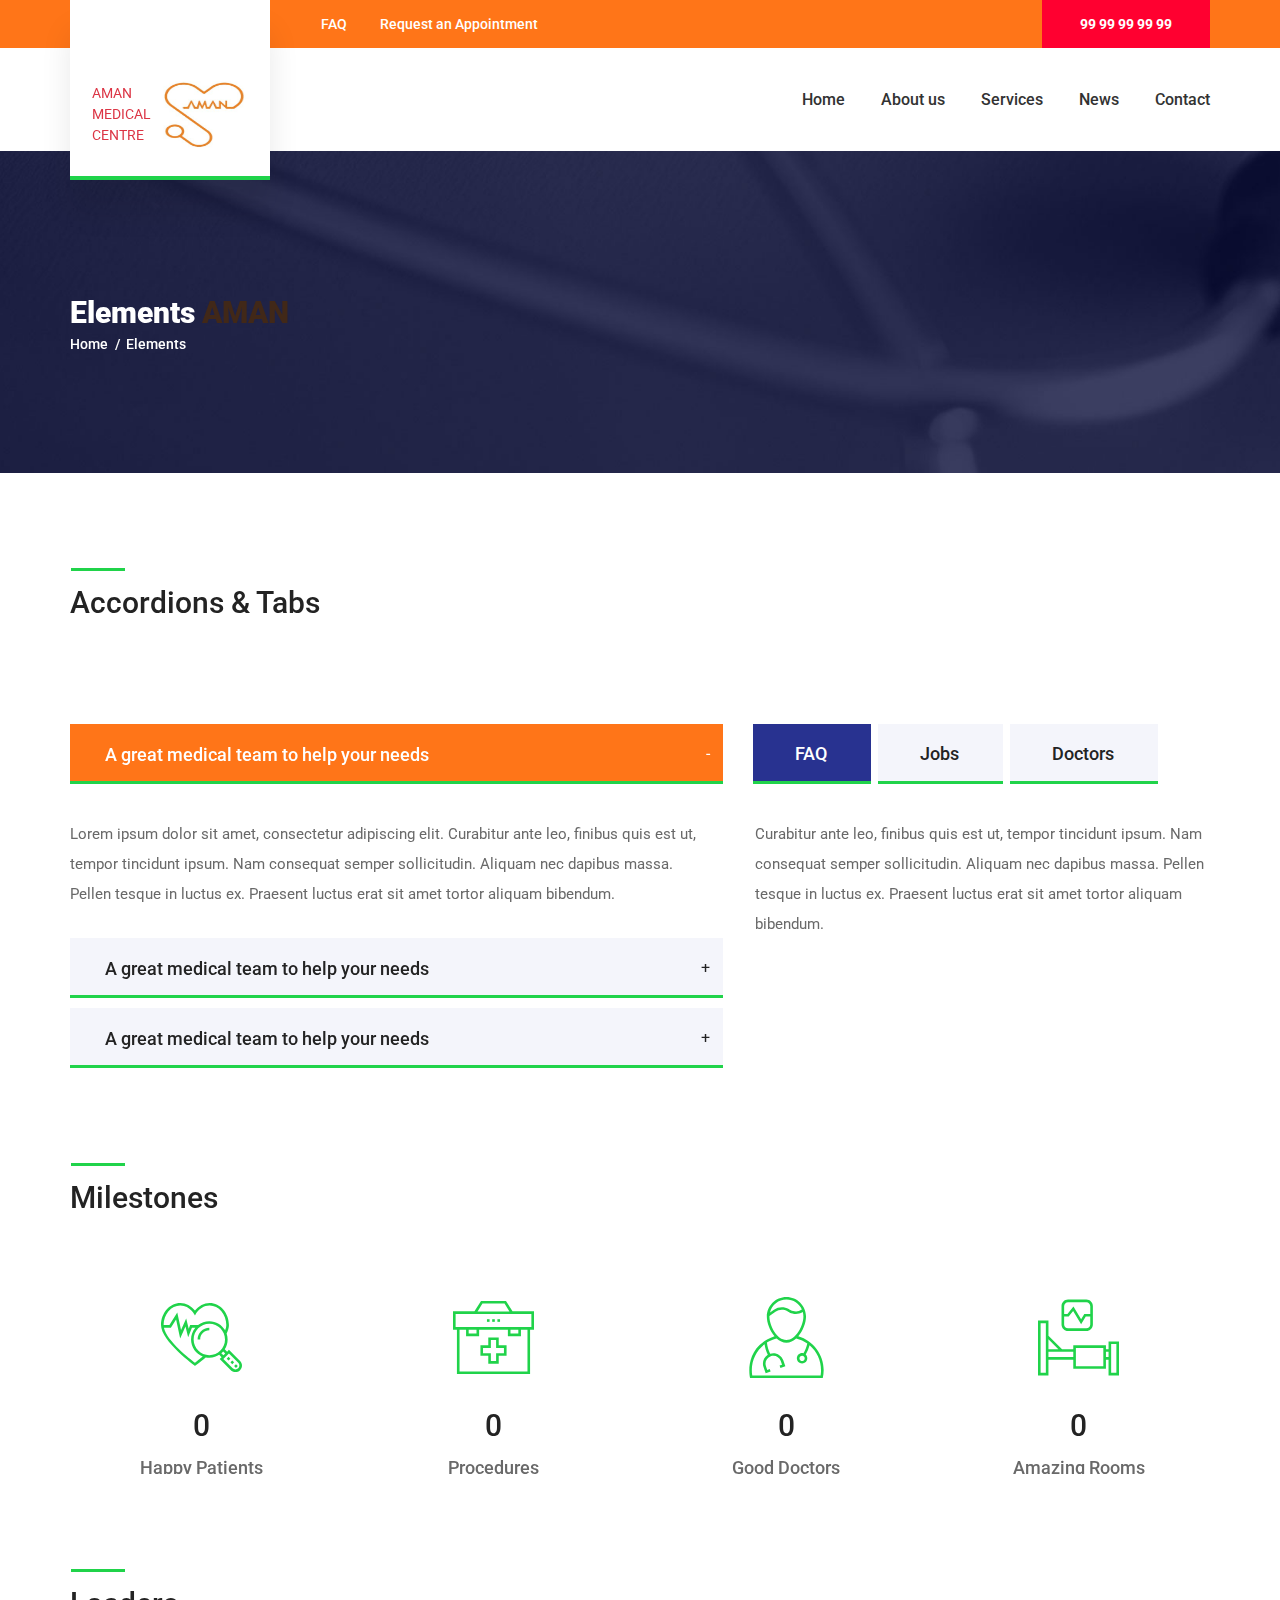
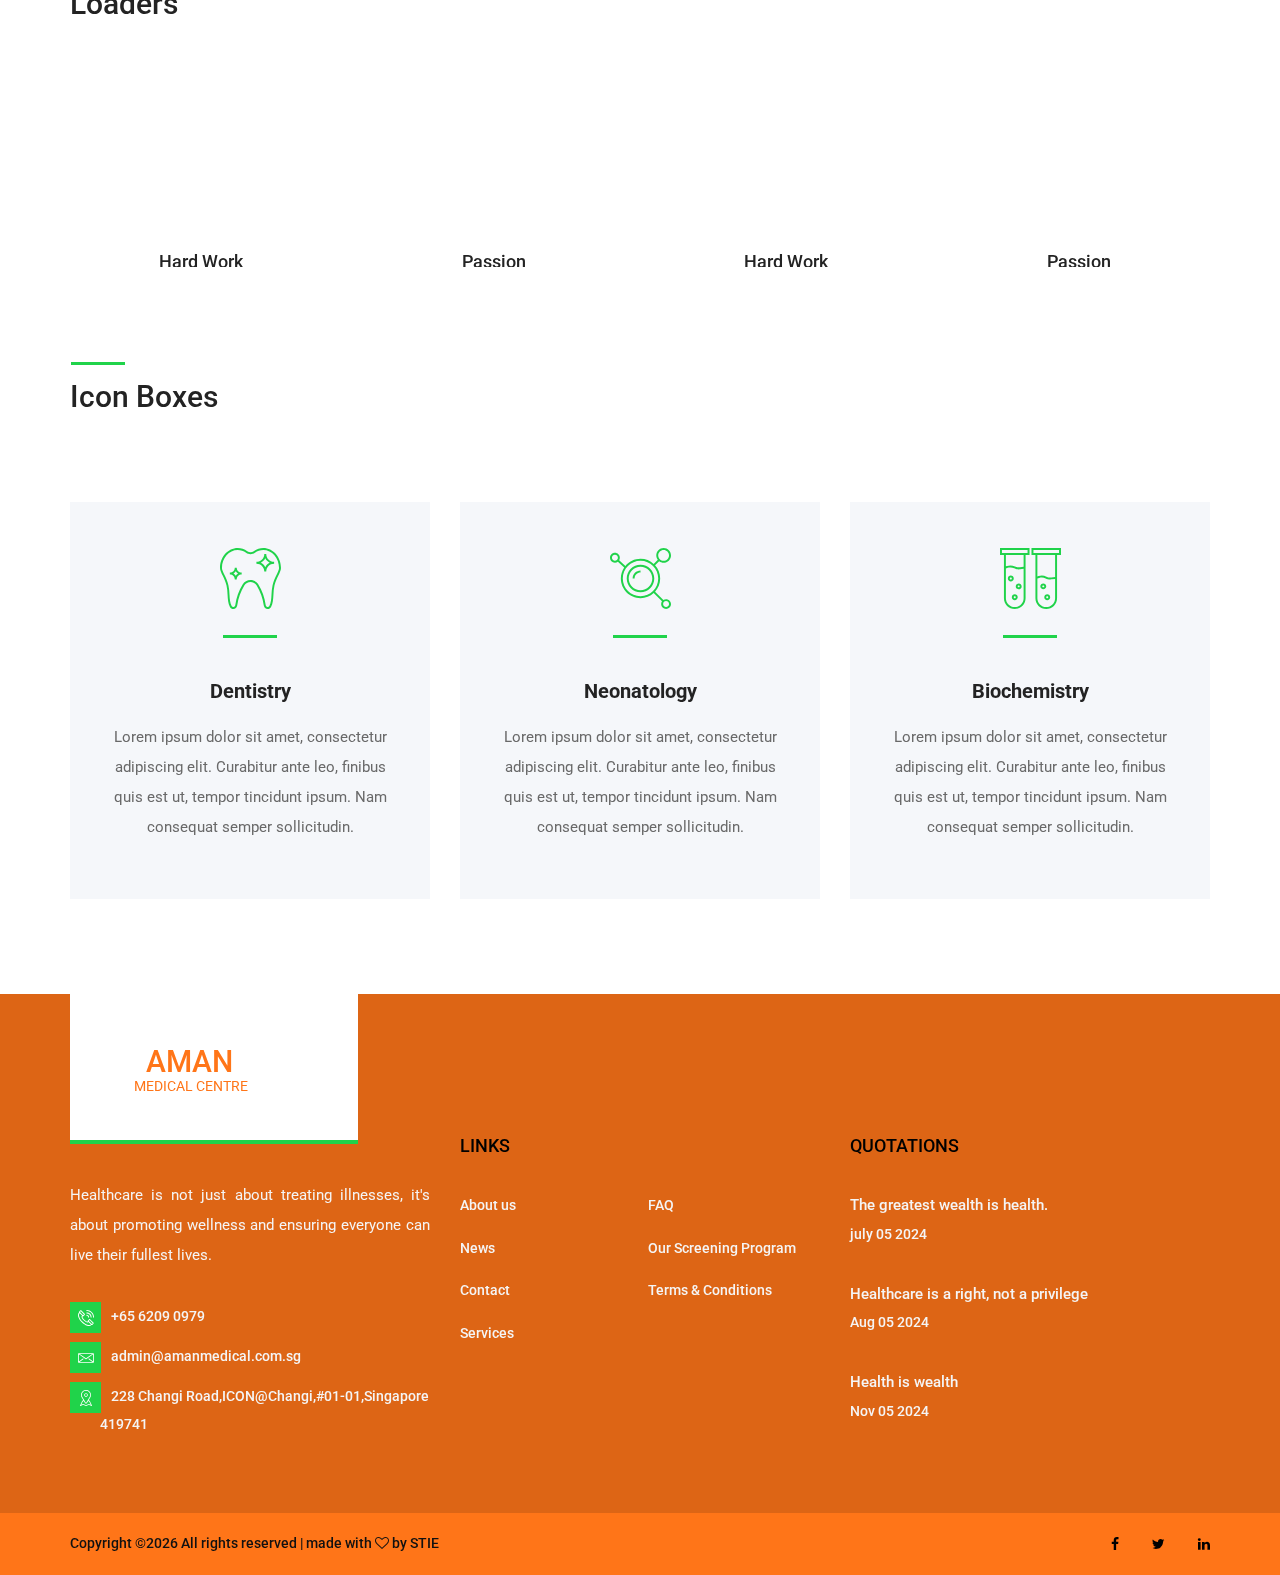
<file: elements.html>
<!DOCTYPE html>
<html lang="en">
<head>
<title>Elements</title>
<meta charset="utf-8">
<meta http-equiv="X-UA-Compatible" content="IE=edge">
<meta name="description" content="CareMed demo project">
<meta name="viewport" content="width=device-width, initial-scale=1">
<link rel="stylesheet" type="text/css" href="styles/bootstrap4/bootstrap.min.css">
<link href="plugins/font-awesome-4.7.0/css/font-awesome.min.css" rel="stylesheet" type="text/css">
<link rel="stylesheet" type="text/css" href="plugins/OwlCarousel2-2.2.1/owl.carousel.css">
<link rel="stylesheet" type="text/css" href="plugins/OwlCarousel2-2.2.1/owl.theme.default.css">
<link rel="stylesheet" type="text/css" href="plugins/OwlCarousel2-2.2.1/animate.css">
<link rel="stylesheet" type="text/css" href="styles/elements.css">
<link rel="stylesheet" type="text/css" href="styles/elements_responsive.css">
</head>
<body>

<div class="super_container">
	
	<!-- Header -->

	<header class="header trans_200">
		
		<!-- Top Bar -->
		<div class="top_bar">
			<div class="container">
				<div class="row">
					<div class="col">
						<div class="top_bar_content d-flex flex-row align-items-center justify-content-start">
							<div class="top_bar_item"><a href="faq.html">FAQ</a></div>
							<div class="top_bar_item"><a href="#">Request an Appointment</a></div>
							<div class="emergencies  d-flex flex-row align-items-center justify-content-start ml-auto">99 99 99 99 99</div>
						</div>

					</div>
				</div>
			</div>
		</div>

		<!-- Header Content -->
		<div class="header_container">
			<div class="container">
				<div class="row">
					<div class="col">
						<div class="header_content d-flex flex-row align-items-center justify-content-start">
							<nav class="main_nav ml-auto">
								<ul>
									<li><a href="index.html">Home</a></li>
									<li><a href="about.html">About us</a></li>
									<li><a href="services.html">Services</a></li>
									<li><a href="news.html">News</a></li>
									<li><a href="contact.html">Contact</a></li>
								</ul>
							</nav>
							<div class="logo_text hamburger mt-2"><a href="index.html"><img class="img" src="images/amanlogonew.jpg" alt="" style="width:70px;height:50px;"></a></div>
							<div class="hamburger ml-auto"><i class="fa fa-bars" aria-hidden="true"></i></div>
						</div>
					</div>
				</div>
			</div>
		</div>

		<!-- Logo -->
		<div class="logo_container_outer">
			<div class="container">
				<div class="row">
					<div class="col">
						<div class="logo_container">
							<a href="#">
								<div class="logo_content ">
									 <div class="logo_line"></div> 
									<div class="logo d-flex flex-row align-items-center justify-content-center">
										<div class="logo_sub text-danger">AMAN MEDICAL CENTRE </div>
										<div class="logo_text"><img class="img" src="images/amanlogonew.jpg" alt="" style="width:100px;height:72px;"></div>
										 <!-- <div class="logo_box">+</div>  -->
									</div>
									
								</div>
							</a>
						</div>
					</div>
				</div>
			</div>	
		</div>

	</header>

	<!-- Menu -->

	<div class="menu_container menu_mm">

		<!-- Menu Close Button -->
		<div class="menu_close_container">
			<div class="menu_close"></div>
		</div>

		<!-- Menu Items -->
		<div class="menu_inner menu_mm">
			<div class="menu menu_mm">
				<ul class="menu_list menu_mm">
					<li class="menu_item menu_mm"><a href="index.html">Home</a></li>
					<li class="menu_item menu_mm"><a href="about.html">About us</a></li>
					<li class="menu_item menu_mm"><a href="services.html">Services</a></li>
					<li class="menu_item menu_mm"><a href="news.html">News</a></li>
					<li class="menu_item menu_mm"><a href="contact.html">Contact</a></li>
				</ul>
			</div>
			<div class="menu_extra">
				<div class="menu_appointment"><a href="#">Request an Appointment</a></div>
				<div class="menu_emergencies">For Emergencies: +563 47558 623</div>
			</div>

		</div>

	</div>
	
	<!-- Home -->

	<div class="home">
		<div class="home_background parallax-window" data-parallax="scroll" data-image-src="images/contact.jpg" data-speed="0.8"></div>
		<div class="home_container">
			<div class="container">
				<div class="row">
					<div class="col">
						<div class="home_content">
							<div class="home_title">Elements <span>AMAN</span></div>
							<div class="breadcrumbs">
								<ul>
									<li><a href="index.html">Home</a></li>
									<li>Elements</li>
								</ul>
							</div>
						</div>
					</div>
				</div>
			</div>
		</div>
	</div>

	<!-- Buttons -->

	<!-- <div class="buttons">
		<div class="container">
			<div class="row">
				<div class="col">
					<div class="section_title"><h2>Buttons</h2></div>
				</div>
			</div>
			<div class="row buttons_row">
				<div class="button ele_button"><a href="#">send</a></div>
				<div class="button ele_button ele_button_2"><a href="#">send</a></div>
				<div class="button ele_button ele_button_3"><a href="#">send</a></div>
			</div>
		</div>
	</div> -->

	<!-- Accordions & Tabs -->

	<div class="accordions_tabs">
		<div class="container">
			<div class="row">
				<div class="col">
					<div class="section_title"><h2>Accordions & Tabs</h2></div>
				</div>
			</div>

			<div class="row accordions_tabs_row">
				<div class="col-lg-7">
				
					<!-- Accordions -->
					<div class="accordions">
						
						<div class="elements_accordions">

							<div class="accordion_container">
								<div class="accordion d-flex flex-row align-items-center active"><div>A great medical team to help your needs</div></div>
								<div class="accordion_panel">
									<div>
										<p>Lorem ipsum dolor sit amet, consectetur adipiscing elit. Curabitur ante leo, finibus quis est ut, tempor tincidunt ipsum. Nam consequat semper sollicitudin. Aliquam nec dapibus massa. Pellen tesque in luctus ex. Praesent luctus erat sit amet tortor aliquam bibendum.</p>
									</div>
								</div>
							</div>

							<div class="accordion_container">
								<div class="accordion d-flex flex-row align-items-center"><div>A great medical team to help your needs</div></div>
								<div class="accordion_panel">
									<div>
										<p>Lorem ipsum dolor sit amet, consectetur adipiscing elit. Curabitur ante leo, finibus quis est ut, tempor tincidunt ipsum. Nam consequat semper sollicitudin. Aliquam nec dapibus massa. Pellen tesque in luctus ex. Praesent luctus erat sit amet tortor aliquam bibendum.</p>
									</div>
								</div>
							</div>

							<div class="accordion_container">
								<div class="accordion d-flex flex-row align-items-center"><div>A great medical team to help your needs</div></div>
								<div class="accordion_panel">
									<div>
										<p>Lorem ipsum dolor sit amet, consectetur adipiscing elit. Curabitur ante leo, finibus quis est ut, tempor tincidunt ipsum. Nam consequat semper sollicitudin. Aliquam nec dapibus massa. Pellen tesque in luctus ex. Praesent luctus erat sit amet tortor aliquam bibendum.</p>
									</div>
								</div>
							</div>

						</div>

					</div>
				</div>

				<div class="col-lg-5">
					
					<!-- Tabs -->
					<div class="tabs">
						
						<div class="tabs_container">
							<div class="tabs d-flex flex-row align-items-center justify-content-start">
								<div class="tab active">FAQ</div>
								<div class="tab">Jobs</div>
								<div class="tab">Doctors</div>
							</div>
							<div class="tab_panels">
								<div class="tab_panel">
									<div class="tab_panel_content">
										<div class="tab_text clearfix">
											<p>Curabitur ante leo, finibus quis est ut, tempor tincidunt ipsum. Nam consequat semper sollicitudin. Aliquam nec dapibus massa. Pellen tesque in luctus ex. Praesent luctus erat sit amet tortor aliquam bibendum.</p>
										</div>
									</div>
								</div>
								<div class="tab_panel active">
									<div class="tab_panel_content">
										<div class="tab_text clearfix">
											<p>Curabitur ante leo, finibus quis est ut, tempor tincidunt ipsum. Nam consequat semper sollicitudin. Aliquam nec dapibus massa. Pellen tesque in luctus ex. Praesent luctus erat sit amet tortor aliquam bibendum.</p>
										</div>
									</div>
								</div>
								<div class="tab_panel">
									<div class="tab_panel_content">
										<div class="tab_text clearfix">
											<p>Curabitur ante leo, finibus quis est ut, tempor tincidunt ipsum. Nam consequat semper sollicitudin. Aliquam nec dapibus massa. Pellen tesque in luctus ex. Praesent luctus erat sit amet tortor aliquam bibendum.</p>
										</div>
									</div>
								</div>
							</div>
						</div>

					</div>
				</div>
			</div>
		</div>
	</div>

	<!-- Milestones -->

	<div class="milestones">
		<div class="container">
			<div class="row">
				<div class="col">
					<div class="section_title"><h2>Milestones</h2></div>
				</div>
			</div>
			<div class="row milestones_container">
							
				<!-- Milestone -->
				<div class="col-lg-3 milestone_col">
					<div class="milestone text-center">
						<div class="milestone_icon"><img src="images/milestone_1.svg" alt=""></div>
						<div class="milestone_counter" data-end-value="255">0</div>
						<div class="milestone_text">Happy Patients</div>
					</div>
				</div>

				<!-- Milestone -->
				<div class="col-lg-3 milestone_col">
					<div class="milestone text-center">
						<div class="milestone_icon"><img src="images/milestone_2.svg" alt=""></div>
						<div class="milestone_counter" data-end-value="1176">0</div>
						<div class="milestone_text">Procedures</div>
					</div>
				</div>

				<!-- Milestone -->
				<div class="col-lg-3 milestone_col">
					<div class="milestone text-center">
						<div class="milestone_icon"><img src="images/milestone_3.svg" alt=""></div>
						<div class="milestone_counter" data-end-value="39">0</div>
						<div class="milestone_text">Good Doctors</div>
					</div>
				</div>

				<!-- Milestone -->
				<div class="col-lg-3 milestone_col">
					<div class="milestone text-center">
						<div class="milestone_icon"><img src="images/milestone_4.svg" alt=""></div>
						<div class="milestone_counter" data-end-value="127">0</div>
						<div class="milestone_text">Amazing Rooms</div>
					</div>
				</div>

			</div>
		</div>
	</div>

	<!-- Loaders -->

	<div class="loaders">
		<div class="container">
			<div class="row">
				<div class="col">
					<div class="section_title"><h2>Loaders</h2></div>
				</div>
			</div>

			<!-- Loaders -->
			<div class="row loaders_container">
				<div class="col-md-3 loader_col">
					<!-- Loader -->
					<div class="loader" data-perc="0.75"><span>Hard Work</span></div>
				</div>
				<div class="col-md-3 loader_col">
					<!-- Loader -->
					<div class="loader" data-perc="0.95"><span>Passion</span></div>
				</div>
				<div class="col-md-3 loader_col">
					<!-- Loader -->
					<div class="loader" data-perc="0.75"><span>Hard Work</span></div>
				</div>
				<div class="col-md-3 loader_col">
					<!-- Loader -->
					<div class="loader" data-perc="0.95"><span>Passion</span></div>
				</div>
			</div>
		</div>
	</div>

	<!-- Icon Boxes -->

	<div class="icon_boxes">
		<div class="container">
			<div class="row">
				<div class="col">
					<div class="section_title"><h2>Icon Boxes</h2></div>
				</div>
			</div>
			<div class="row services_row">
				
				<!-- Service -->
				<div class="col-lg-4 service_col">
					<a href="services.html">
						<div class="service text-center trans_200">
							<div class="service_icon"><img class="svg" src="images/service_4.svg" alt=""></div>
							<div class="service_title trans_200">Dentistry</div>
							<div class="service_text">
								<p>Lorem ipsum dolor sit amet, consectetur adipiscing elit. Curabitur ante leo, finibus quis est ut, tempor tincidunt ipsum. Nam consequat semper sollicitudin.</p>
							</div>
						</div>
					</a>
				</div>

				<!-- Service -->
				<div class="col-lg-4 service_col">
					<a href="services.html">
						<div class="service text-center trans_200">
							<div class="service_icon"><img class="svg" src="images/service_5.svg" alt=""></div>
							<div class="service_title trans_200">Neonatology</div>
							<div class="service_text">
								<p>Lorem ipsum dolor sit amet, consectetur adipiscing elit. Curabitur ante leo, finibus quis est ut, tempor tincidunt ipsum. Nam consequat semper sollicitudin.</p>
							</div>
						</div>
					</a>
				</div>

				<!-- Service -->
				<div class="col-lg-4 service_col">
					<a href="services.html">
						<div class="service text-center trans_200">
							<div class="service_icon"><img class="svg" src="images/service_6.svg" alt=""></div>
							<div class="service_title trans_200">Biochemistry</div>
							<div class="service_text">
								<p>Lorem ipsum dolor sit amet, consectetur adipiscing elit. Curabitur ante leo, finibus quis est ut, tempor tincidunt ipsum. Nam consequat semper sollicitudin.</p>
							</div>
						</div>
					</a>
				</div>
			</div>
		</div>
	</div>

	<!-- Footer -->

	<footer class="footer">
		<div class="footer_container">
			<div class="container">
				<div class="row">
					
					<!-- Footer - About -->
					<div class="col-lg-4 footer_col">
						<div class="footer_about">
							<div class="footer_logo_container">
								<a href="#" class="d-flex flex-column align-items-center justify-content-center">
									<div class="logo_content">
										<div class="logo d-flex flex-row align-items-center justify-content-center">
											<div class="logo_text" style="color: #ff7518;">AMAN<span></span></div>
											<!-- <div class="logo_box">+</div> -->
										</div>
										<div class="logo_sub" style="color: #ff7518;"> MEDICAL CENTRE </div>
									</div>
								</a>
							</div>
							<div class="footer_about_text">
								<p class="text-justify">Healthcare is not just about treating illnesses, it's about promoting wellness and ensuring everyone can live their fullest lives.</p>
							</div>
							<ul class="footer_about_list">
								<li><div class="footer_about_icon"><img src="images/phone-call.svg" alt=""></div><span>+65 6209 0979</span></li>
								<li><div class="footer_about_icon"><img src="images/envelope.svg" alt=""></div><span>admin@amanmedical.com.sg</span></li>
								<li><div class="footer_about_icon"><img src="images/placeholder.svg" alt=""></div><span>228 Changi Road,ICON@Changi,#01-01,Singapore &nbsp;&nbsp; &nbsp;&nbsp; &nbsp; &nbsp;   419741</span></li>
							</ul>
						</div>
					</div>

					<!-- Footer - Links -->
					<div class="col-lg-4 footer_col">
						<div class="footer_links footer_column">
							<div class="footer_title">LINKS</div>
							<ul>
								<li><a href="about.html">About us</a></li>
								<li><a href="news.html">News</a></li>
								<li><a href="contact.html">Contact</a></li>
								<li><a href="services.html">Services</a></li>
								<li><a href="#">FAQ</a></li>
								<li><a href="#">Our Screening Program</a></li>
								<li><a href="#">Terms & Conditions</a></li>
								
							</ul>
						</div>
					</div>

					<!-- Footer - News -->
					<div class="col-lg-4 footer_col">
						<div class="footer_news footer_column">
							<div class="footer_title">QUOTATIONS</div>
							<ul>
								<li>
									<div class="footer_news_title"><a href="#">The greatest wealth is health.</a></div>
									<div class="footer_news_date">july 05 2024</div>
								</li>
								<li>
									<div class="footer_news_title"><a href="#">Healthcare is a right, not a privilege</a></div>
									<div class="footer_news_date">Aug 05 2024</div>
								</li>
								<li>
									<div class="footer_news_title"><a href="#">Health is wealth</a></div>
									<div class="footer_news_date">Nov 05 2024</div>
								</li>
							</ul>
						</div>
					</div>
				</div>
			</div>
		</div>
		<div class="copyright">
			<div class="container">
				<div class="row">
					<div class="col">
						<div class="copyright_content d-flex flex-lg-row flex-column align-items-lg-center justify-content-start">
							<div class="cr">
                   Copyright &copy;<script>document.write(new Date().getFullYear());</script> All rights reserved |  made with <i class="fa fa-heart-o" aria-hidden="true"></i> by STIE
</div>
							<div class="footer_social ml-lg-auto">
								<ul>
									
									<li><a href="#"><i class="fa fa-facebook" aria-hidden="true"></i></a></li>
									<li><a href="#"><i class="fa fa-twitter" aria-hidden="true"></i></a></li>
									<li><a href="#"><i class="fa fa-linkedin" aria-hidden="true"></i></a></li>
								</ul>
							</div>
						</div>
					</div>
				</div>
			</div>			
		</div>
	</footer>
	<button onclick="topFunction()" id="backToTopBtn" title="Go to top"><i class="fa fa-arrow-up"></i></button>
</div>

<script src="js/jquery-3.2.1.min.js"></script>
<script src="styles/bootstrap4/popper.js"></script>
<script src="styles/bootstrap4/bootstrap.min.js"></script>
<script src="plugins/greensock/TweenMax.min.js"></script>
<script src="plugins/greensock/TimelineMax.min.js"></script>
<script src="plugins/scrollmagic/ScrollMagic.min.js"></script>
<script src="plugins/greensock/animation.gsap.min.js"></script>
<script src="plugins/greensock/ScrollToPlugin.min.js"></script>
<script src="plugins/progressbar/progressbar.min.js"></script>
<script src="plugins/easing/easing.js"></script>
<script src="plugins/parallax-js-master/parallax.min.js"></script>
<script src="js/elements.js"></script>
</body>
</html>
</file>
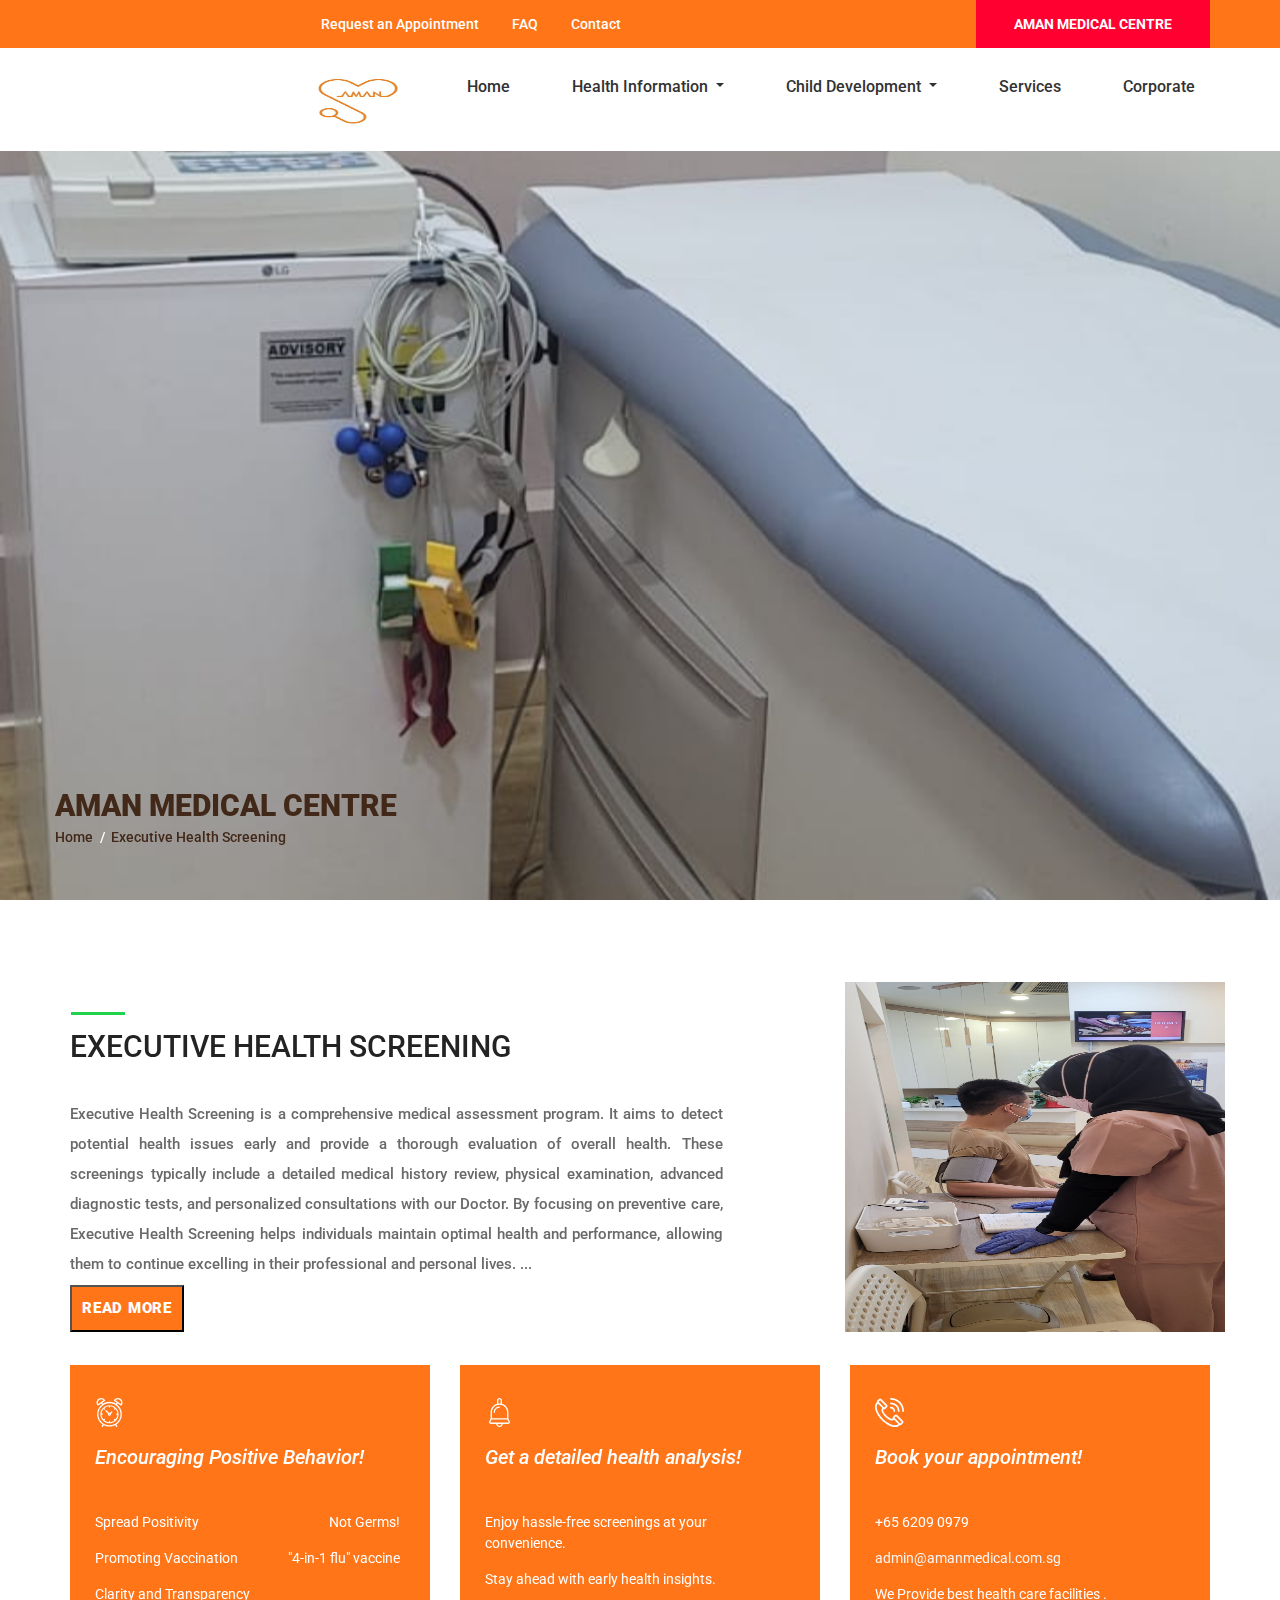
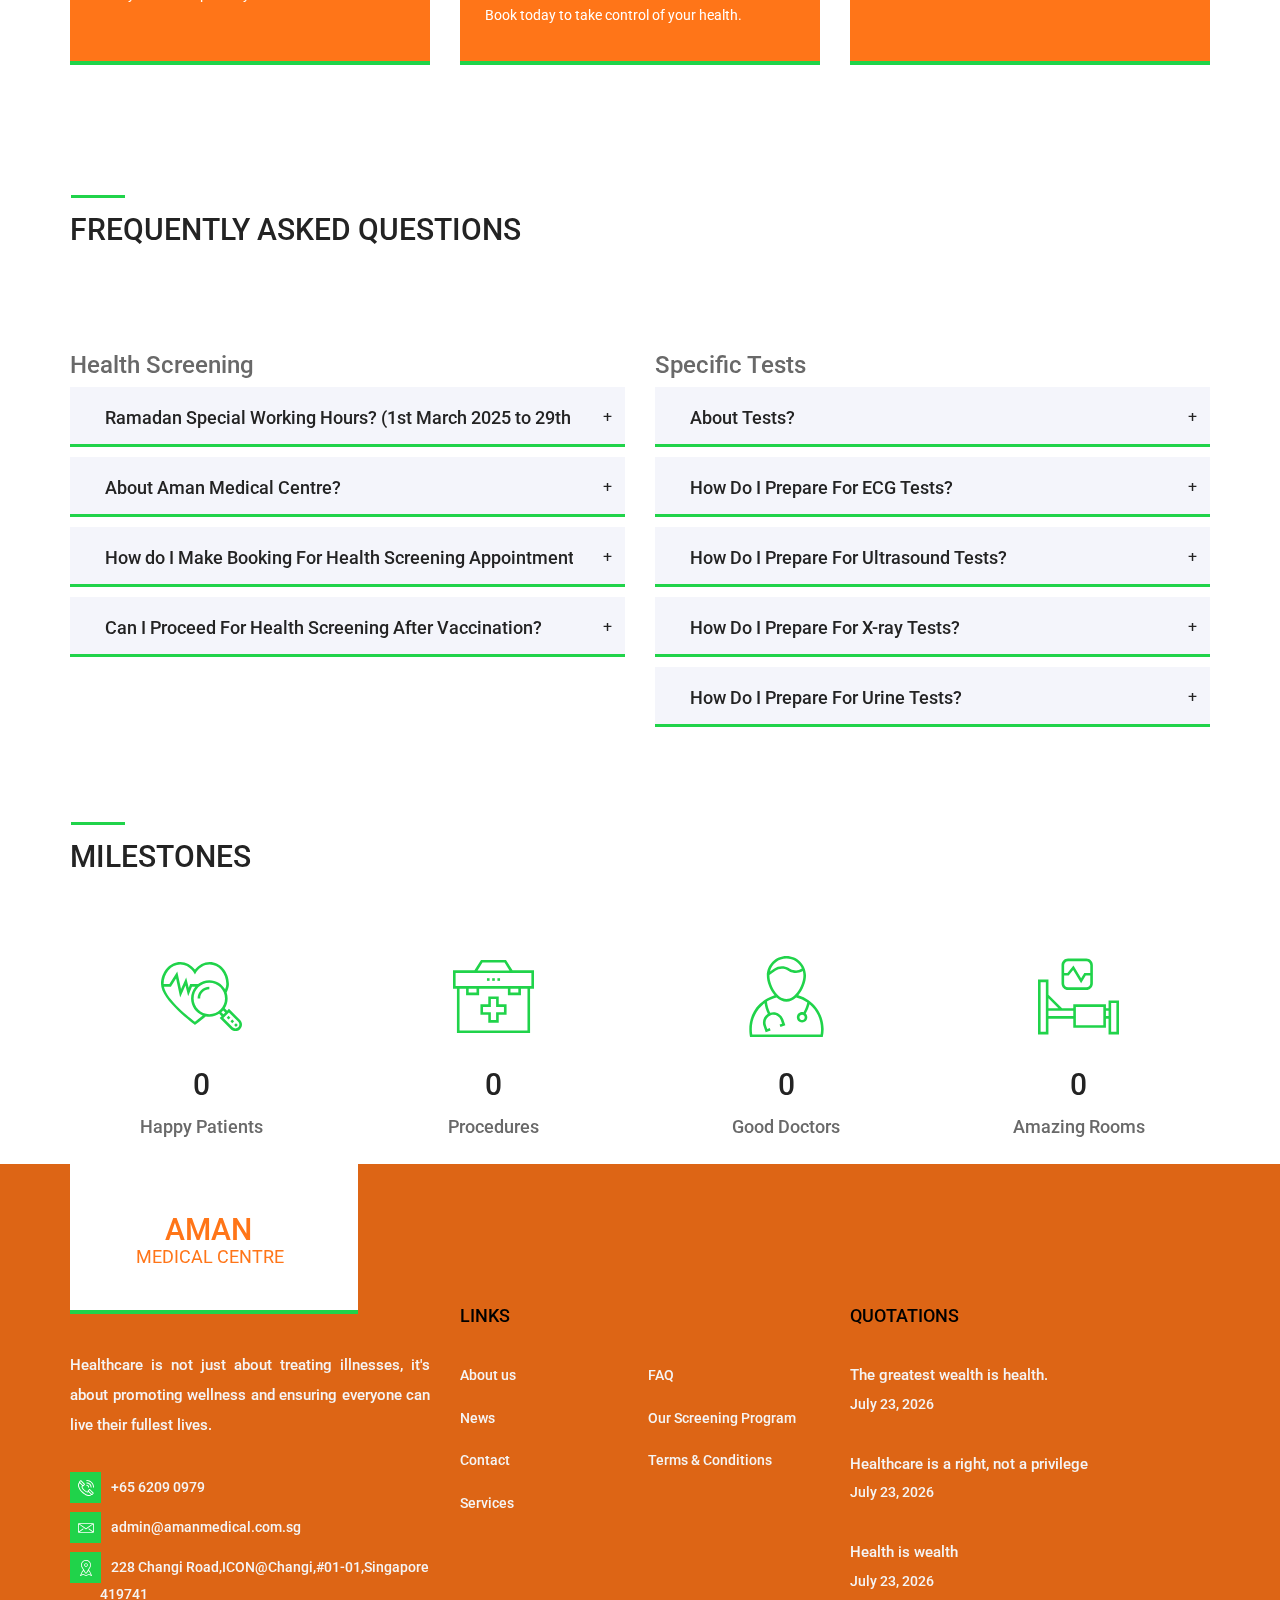
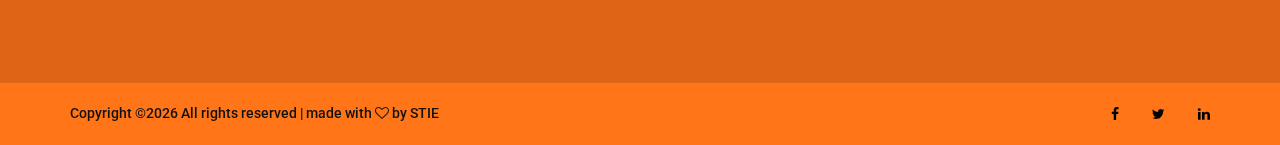
<file: executivehealth.html>
<!DOCTYPE html>
<html lang="en">
<head>
<title>Executive Health</title>
<meta charset="utf-8">
<meta http-equiv="X-UA-Compatible" content="IE=edge">
<meta name="description" content="CareMed demo project">
<link rel="icon" href="images/amanlogo.jpg" type="image/gif">
<meta name="viewport" content="width=device-width, initial-scale=1">
<link rel="stylesheet" type="text/css" href="styles/bootstrap4/bootstrap.min.css">
<link href="plugins/font-awesome-4.7.0/css/font-awesome.min.css" rel="stylesheet" type="text/css">
<link rel="stylesheet" type="text/css" href="plugins/OwlCarousel2-2.2.1/owl.carousel.css">
<link rel="stylesheet" type="text/css" href="plugins/OwlCarousel2-2.2.1/owl.theme.default.css">
<link rel="stylesheet" type="text/css" href="plugins/OwlCarousel2-2.2.1/animate.css">
<link rel="stylesheet" type="text/css" href="styles/elements.css">
 <link rel="stylesheet" type="text/css" href="styles/main_styles.css"> 
<link rel="stylesheet" type="text/css" href="styles/elements_responsive.css">
<link rel="stylesheet" type="text/css" href="styles/responsive.css">

<style>


.logo_content
{
	width: 100%;
	height: 100%;
	padding: 11px;
}

.logo_sub
{
	font-size: 18px;
	font-weight: 400;
	color: #8f8787;
	padding-left: 3px;
	margin-top: 2px;
}
    .menu_inner {
        padding: 15px;
    }

    .menu_list {
        list-style: none;
        padding: 0;
    }

    .menu_item {
        margin-bottom: 15px;
    }

    .menu_item a {
        text-decoration: none;
        color: #000;
        font-size: 18px;
    }

    .menu_extra {
        margin-top: 20px;
    }

    .menu_appointment a {
        text-decoration: none;
        color: #007BFF;
    }

    .menu_emergencies {
        margin-top: 10px;
        font-size: 16px;
        color: #d9534f;
    }

    .submenu_list {
        list-style: none;
        padding-left: 20px;
        display: none;
    }

    .menu_item_dropdown:hover .submenu_list {
        display: block;
    }



    .submenu_item a {
        color: #007BFF;
    }
    .section_title
{
	padding-top: 17px;
}
.section_title h2
{
	font-size: 30px;
	font-weight: 500;
	color: #232323;
}
.section_title::before
{
	display: block;
	position: absolute;
	left: 1px;
	top: 0;
	width: 54px;
	height: 3px;
	background: #20d34a;
	content: '';
}
.section_title_light h2
{
	color: #FFFFFF;
}
.about_image
{
	
    margin-top: 40px;
}
.about_image img
{
	max-width: 100%;
}
</style>
</head>
<body>

<div class="super_container">
	
	<!-- Header -->

	<header class="header trans_200">
		
		<!-- Top Bar -->
		<div class="top_bar">
			<div class="container">
				<div class="row">
					<div class="col">
						<div class="top_bar_content d-flex flex-row align-items-center justify-content-start">
							
							<div class="top_bar_item"><a href="#">Request an Appointment</a></div>
                            <div class="top_bar_item"><a href="faq.html">FAQ</a></div>
                            <div class="top_bar_item"><a href="contact.html">Contact</a></div>
                            <div class="emergencies  d-flex flex-row align-items-center justify-content-start ml-auto">AMAN MEDICAL CENTRE</div>						</div>

					</div>
				</div>
			</div>
		</div>

		<!-- Header Content -->
        <div class="header_container">
			<div class="container">
				<div class="row">
					<div class="col">
						<div class="header_content d-flex flex-row align-items-center justify-content-start">
							<nav class="main_nav ml-auto">
								<ul>
									<li><div class="logo_text"><a href="index.html"><img class="img" src="images/amanlogonew.jpg" alt="" style="width:100px;height:50px;"></a></div>
									<li><a href="index.html">Home</a></li>
									<!-- <li><a href="about.html">About us</a></li> -->
									<li class="nav-item dropdown">
										<a class="nav-link dropdown-toggle" href="#" id="navbarDropdown" role="button" data-toggle="dropdown" aria-haspopup="true" aria-expanded="false">
											Health Information
										</a>
										<div class="dropdown-menu" aria-labelledby="navbarDropdown">
											
											<a class="dropdown-item" href="executivehealth.html">Executive Health Screening</a>
											<a class="dropdown-item" href="clinic.html">Medical Examinations</a>
											<a class="dropdown-item" href="homebased.html">Lasting Power Of Attorney (LPA)</a>
											<a class="dropdown-item" href="disability.html">Disability Assessment</a>
                                            <a class="dropdown-item" href="weightloss.html">Weight Loss Management Programme </a>
										</div>
									</li>
									<li class="nav-item dropdown">
										<a class="nav-link dropdown-toggle" href="#" id="navbarDropdown" role="button" data-toggle="dropdown" aria-haspopup="true" aria-expanded="false">
											Child Development  
										</a>
										<div class="dropdown-menu" aria-labelledby="navbarDropdown">
											
											<a class="dropdown-item" href="paediatrics.html">Child Development Screening</a>
											
										</div>
									</li>
									<li><a href="services.html">Services</a></li>
									<li><a href="news.html">Corporate</a></li>
									
								</ul>
							</nav>
							<div class="logo_text hamburger mt-2"><a href="index.html"><img class="img" src="images/amanlogonew.jpg" alt="" style="width:70px;height:50px;"></a></div>
							<div class="hamburger ml-auto"><i class="fa fa-bars" aria-hidden="true"></i></div>
						</div>
					</div>
				</div>
			</div>
		</div>
		<!-- Logo -->
		

	</header>

	<!-- Menu -->

	<div class="menu_container menu_mm">
        <div class="menu_close_container">
            <div class="menu_close"></div>
        </div>
        <div class="menu_inner menu_mm">
            <div class="menu menu_mm">
                <ul class="menu_list menu_mm">
					<li><div class="menu_item menu_mm"><a href="index.html"><img class="img" src="images/amanlogonew.jpg" alt="" style="width:70px;height:50px; text-decoration: #ff7518;">Aman Medical Centre</a></div></li>
                    <li class="menu_item menu_mm"><a href="index.html">Home</a></li>
                    <li class="menu_item menu_mm menu_item_dropdown">
                        <a href="#">Health Screening <i class="fa fa-chevron-down"></i></a>
                        <ul class="submenu_list menu_mm">
                            <li class="submenu_item menu_mm"><a href="executivehealth.html">Executive Health Screening</a></li>
                            <li class="submenu_item menu_mm"><a href="clinic.html">Medical Examinations</a></li>
                            <li class="submenu_item menu_mm"><a href="homebased.html">Lasting Power Of Attorney (LPA)</a></li>
							<li class="submenu_item menu_mm"><a href="disability.html">Disability Assessment</a></li>
                            <li class="submenu_item menu_mm"><a href="weightloss.html">Weight Loss Management Programme</a></li>
                        </ul>
                    </li>
                    <li class="menu_item menu_mm menu_item_dropdown">
                        <a href="#">Child Development <i class="fa fa-chevron-down"></i></a>
                        <ul class="submenu_list menu_mm">
                            <li class="submenu_item menu_mm"><a href="paediatrics.html">Child Development Screening</a></li>
                        </ul>
                    </li>
                    <li class="menu_item menu_mm"><a href="services.html">Services</a></li>
                    
                    <li class="menu_item menu_mm"><a href="news.html">Corporate</a></li>
					<li class="menu_item menu_mm"><a href="contact.html">Contact</a></li>
                    <li class="menu_item menu_mm"><a href="faq.html">FAQ</a></li>
                </ul>
            </div>
            <div class="menu_extra">
                <div class="menu_emergencies">AMAN MEDICAL CENTRE</div>
            </div>
        </div>
    </div>

	<!-- Home -->

	<div class="home">
		<div class="home_background parallax-window mt-5" data-parallax="scroll" data-image-src="images/Electrocardiogram (ECG)  facilities.jpeg" data-speed="0.8"></div>
		<div class="home_container">
			<div class="container">
				<div class="row">
					<div class="col">
						<div class="home_content">
							<div class="home_title"> <span>AMAN MEDICAL CENTRE</span></div>
							<div class="breadcrumbs">
								<ul>
									<li class="home_title"><a href="index.html"><span>Home</span></a></li>
									<li class="home_title"><span>Executive Health Screening</span></li>
								</ul>
							</div>
						</div>
					</div>
				</div>
			</div>
		</div>
	</div>

	


    <div class="about">
		<div class="container">
			<div class="row row-lg-eq-height">
				
				<!-- About Content -->
				<div class="col-lg-7">
					<div class="about_content" style="margin-top: 20px;">
						<div class="section_title text-uppercase"><h2>Executive Health Screening</h2></div>
						<div class="about_text">
							<p class="text-justify">
                                Executive Health Screening is a comprehensive medical assessment program. 
                                It aims to detect potential health issues early and provide
                                  a thorough evaluation of overall health. These screenings typically include a detailed medical 
                                  history review, physical examination, advanced diagnostic tests, and personalized consultations
                                   with our Doctor. By focusing on preventive care, Executive Health Screening helps 
                                   individuals maintain optimal health and performance, allowing them to continue excelling in their 
                                   professional and personal lives.
                                
                                
                                
                                
									<span class="" id="dots">...</span><span class="" id="moreText"    style="display: none;"> Stay ahead of potential 
                                        medical conditions by screening early before symptoms present.
                                        Insure yourself for better health outcomes through our comprehensive packages. 
										Our Executive Health Screening Package includes Cancer screening and  Cardiac health assessment.
										 <!-- conducted at screening centres 
                                        located across Singapore.Real time booking with instant confirmation means faster access. Inhouse X-rays.
                                         ultrasounds, mammogram and treadmill means greater convenience. Next day blood test results with video 
                                         consultation follow up is important  for us
                                         and for you. We take the pain out of cancer screening, cardiac 
										health assessment, breast screening and genetic testing. -->
									</span> 
								</p>
						</div>
						
						<div>
							<button id="showMoreBtn" onclick="showMoreText()">Read More</button>
						</div>
					</div>
				</div>

				<!-- About Image -->
				<div class="col-lg-5">
					<div class="about_image"><img src="images/newaman5.jpeg" alt="image" style="width:380px; height:350px;"></div>
				</div>
			</div>
		</div>
	</div>

    <div class="boxes">
		<div class="container">
			<div class="row">
				
				<!-- Box -->
				<div class="col-lg-4 box_col">
					<div class="box working_hours">
						<div class="box_icon d-flex flex-column align-items-start justify-content-center"><div style="width:29px; height:29px;"><img src="images/alarm-clock.svg" alt=""></div></div>
						<div class="box_title font-italic">Encouraging Positive Behavior!</div>
						<div class="working_hours_list">
							<ul>
								<li class="d-flex flex-row align-items-center justify-content-start">
									<div>Spread Positivity </div>
									<div class="ml-auto">Not Germs!</div>
								</li>
								<li class="d-flex flex-row align-items-center justify-content-start">
									<div> Promoting Vaccination</div>
									 <div class="ml-auto">"4-in-1 flu" vaccine</div>
								</li>
								 <li class="d-flex flex-row align-items-center justify-content-start">
									<div>Clarity and Transparency</div>
									<!-- <div class="ml-auto">Visual and Emotional Appeal</div> -->
								</li> 
							</ul>

							 
						</div>
					</div>
				</div>

				<!-- Box -->
				<div class="col-lg-4 box_col">
					<div class="box working_hours">
						<div class="box_icon d-flex flex-column align-items-start justify-content-center"><div style="width:29px; height:29px;"><img src="images/bell.svg" alt=""></div></div>
						<div class="box_title font-italic">Get a detailed health analysis!</div>
						<div class="working_hours_list">
							<ul>
								<li class="d-flex flex-row align-items-center justify-content-start">
									<div>Enjoy hassle-free screenings at your convenience. </div>
									
								</li>
								<li class="d-flex flex-row align-items-center justify-content-start">
									<div> Stay ahead with early health insights.</div>
									
								</li>
								 <li class="d-flex flex-row align-items-center justify-content-start">
									<div>Book today to take control of your health.</div>
									<!-- <div class="ml-auto">Visual and Emotional Appeal</div> -->
								</li> 
							</ul>

							 
						</div>
					</div>
				</div>
				
                <!-- Box -->
				<div class="col-lg-4 box_col">
					<div class="box working_hours">
						<div class="box_icon d-flex flex-column align-items-start justify-content-center"><div style="width:29px; height:29px;"><img src="images/phone-call.svg" alt=""></div></div>
						<div class="box_title font-italic">Book your appointment!</div>
						<div class="working_hours_list">
							<ul>
								<li class="d-flex flex-row align-items-center justify-content-start">
									<div>+65 6209 0979 </div>
									
								</li>
								<li class="d-flex flex-row align-items-center justify-content-start">
									<div style="color: whitesmoke;" >admin@amanmedical.com.sg</div>
									
								</li>
								 <li class="d-flex flex-row align-items-center justify-content-start">
									<div>We Provide best health care facilities .</div>
									
								</li> 
							</ul>
						</div>
					</div>
				</div>

			</div>
		</div>
	</div>



	<!-- Accordions & Tabs -->

	<div class="accordions_tabs">
		<div class="container">
			<div class="row">
				<div class="col">
					<div class="section_title text-uppercase"><h2>Frequently Asked Questions</h2></div>
				</div>
			</div>

			<div class="row accordions_tabs_row">
				<div class="col-lg-6">
                    <div><h3>Health Screening</h3> </div>  
                      <!-- Accordions -->
                      <div class="accordions">
                          
                          <div class="elements_accordions">

							<div class="accordion_container">
								<div class="accordion d-flex flex-row align-items-center "><div> Ramadan Special Working Hours? (1st March 2025 to 29th March 2025)</div></div>
								<div class="accordion_panel">
									<div>
										<p class="text-justify">
                                            <ul>  
                                       <li class="text-justify">During the holy month of Ramadan, we have extended our morning operating hours by one hour to better serve you.
                                            </li>     
                                        <li class="text-uppercase">    Ramadan operating hours are:</li>     
                                            
                                         <li>    Monday-Friday: 9:00 am to 1:00 pm ,&nbsp;2:00 pm to  5:00 pm</li>
										 
                                          <li>  Saturday: 9:00 am to 12:00 pm</li>
                                            
                                         <li>   Sunday & Public Holiday :&nbsp;Closed</li>

                                        <li class="text-justify">   Please note that medical check up and post health screening follow-up at 
                                            Aman Medical Centre, is on an appointment basis and you may email admin@amanmedical.com.sg or call the clinic number +65 6209-0979 for further arrangements.</li>
                                            </ul>
                                            </p>
									</div>
								</div>
							</div>
  
                              <div class="accordion_container">
                                  <div class="accordion d-flex flex-row align-items-center "><div> About Aman Medical Centre?</div></div>
                                  <div class="accordion_panel">
                                      <div>
                                          <p class="text-justify">
                                              <ul>  
                                         <li class="text-justify">Aman Medical Centre is a healthcare facility dedicated to providing comprehensive and 
                                              compassionate medical care to its patients.We provides Health Screening from Basic  
                                              Plan to an Executive Plan, cater to each patient's needs at our clinic, on an appointment basis.
                                              </li>     
                                          <li class="text-uppercase">    Our operating hours are:</li>     
                                              
                                           <li>    Monday-Friday: 8:45 am to 12:00 pm ,&nbsp;2:00 pm to  6:00 pm</li>
                                              
                                            <li>  Saturday: 9:00 am to 12:00 pm</li>
                                              
                                           <li>   Sunday & Public Holiday :&nbsp;Closed</li>
  
                                          <li class="text-justify">   Please note that medical check up and post health screening follow-up at 
                                              Aman Medical Centre, is on an appointment basis and you may email admin@amanmedical.com.sg or call the clinic number +65 6209-0979 for further arrangements.</li>
                                              </ul>
                                              </p>
                                      </div>
                                  </div>
                              </div>
  
                              
                              <div class="accordion_container">
                                  <div class="accordion d-flex flex-row align-items-center"><div>How do I Make Booking For Health Screening Appointment?</div></div>
                                  <div class="accordion_panel">
                                      <div>
                                          <p>To Get Health Screening Appointment, You Can Follow These Steps:
                                              <ul>
                                            <li class="text-justify">1. Visit The Clinic: Go to Aman Medical Centre  in person and inquire about their health screening programs
                                               at the reception. The staff can provide detailed information about the available screening packages and help
                                                you schedule an appointment.
                                              </li> 
                                          <li class="text-justify">2.  Call The Clinic: Contact Aman Medical Centre  via phone. 
                                                Call the clinic number +65 62090979  to speak with a representative who can 
                                               guide you through the process of booking a health screening appointment.
                                              </li>
                                          <li class="text-justify">3.  Online Appointment Booking: 
                                                Visit Aman Medical Centre’s website, look for the "Book an Appointment" or "Health Screening" section, 
                                               and follow the instructions to schedule your screening online.
                                              </li>
                                          <li class="text-justify">4.  Email Inquiry: If you prefer, you can send an email to Aman Medical Centre’s official email address admin@amanmedical.com.sg . In your
                                               email, mention your interest and request information on available packages and appointment
                                                availability. The clinic staff will respond with the necessary details and further instructions.
                                              </li>
                                          <li class="text-justify">5.   Consult Your Primary Care Physician: If you already have a primary care physician associated with Aman Medical Centre,
                                                discuss your interest in health screening with them. They can provide recommendations on the appropriate 
                                               screening packages and help you set up an appointment.</li>
                                              </ul>
                                              </p>
                                      </div>
                                  </div>
                              </div>
  
                          
                              <div class="accordion_container">
                                  <div class="accordion d-flex flex-row align-items-center"><div >Can I Proceed For Health Screening After Vaccination?</div></div>
                                  <div class="accordion_panel">
                                      <div>
                                          <p>
                                              
                                                  
                                                  <ul class="text-justify">
                                                      <!-- <li>Yes, you can proceed with health screening after vaccination.</li> -->
                                                      <li class="text-justify">It is recommended to wait for a few days after your vaccination to ensure accurate results.</li>
                                                      <li class="text-justify">Some vaccines might cause temporary changes in your body's immune response and health metrics.</li>
                                                      <li class="text-justify">If you have any concerns, it’s best to consult with your healthcare provider before scheduling your screening.</li>
                                                  </ul>
                                              
                                          </p>
                                      </div>
                                  </div>
                              </div>
  
                          </div>
  
                      </div>
                  </div>
                <div class="col-lg-6">
                    <div><h3>Specific Tests</h3> </div>  
					<!-- Accordions -->
					<div class="accordions">
						
						<div class="elements_accordions">

                            <div class="accordion_container">
								<div class="accordion d-flex flex-row align-items-center"><div>About Tests?</div></div>
								<div class="accordion_panel">
									<div>
										<p class="text-justify">
                                            Tests are diagnostic procedures conducted to assess various aspects of health, including physical conditions, organ function, and biochemical markers.
                                            They range from simple urine tests and blood tests to complex imaging scans and genetic screenings.
                                            Tests help healthcare providers detect diseases early, monitor ongoing conditions, and tailor treatment plans.
                                            Proper preparation, including fasting or avoiding certain medications, ensures accurate test results, facilitating effective healthcare management.
                                        </p>
									</div>
								</div>
							</div>


							<div class="accordion_container">
								<div class="accordion d-flex flex-row align-items-center "><div>How Do I Prepare For ECG Tests?</div></div>
								<div class="accordion_panel">
									<div>
										<p>
                                            <ul class="text-justify">
                                                <li>
                                                    <ol>
                                                        <li><strong>Avoid Caffeine and Alcohol:</strong>
                                                            <ul>
                                                                <li>Refrain from consuming caffeine and alcohol for at least 24 hours before the test as these can affect your heart rate and rhythm.</li>
                                                            </ul>
                                                        </li>
                                                        <li><strong>Medication:</strong>
                                                            <ul>
                                                                <li>Inform your doctor about all medications you are taking, including over-the-counter drugs, supplements, and herbs. Your doctor may advise you to stop certain medications before the test.</li>
                                                            </ul>
                                                        </li>
                                                        <li><strong>Clothing:</strong>
                                                            <ul>
                                                                <li>Wear comfortable, loose-fitting clothing. You may be asked to change into a hospital gown for the test.</li>
                                                                <li>Avoid using lotions, oils, or powders on your chest as they can interfere with the electrode placement.</li>
                                                            </ul>
                                                        </li>
                                                        <li><strong>Food and Drink:</strong>
                                                            <ul>
                                                                <li>You can eat and drink normally before an ECG unless your doctor advises otherwise.</li>
                                                            </ul>
                                                        </li>
                                                        <li><strong>Relaxation:</strong>
                                                            <ul>
                                                                <li>Try to stay calm and relaxed. Stress and anxiety can affect your heart rate, which may influence the results of the ECG.</li>
                                                            </ul>
                                                        </li>
                                                        <li><strong>Follow Specific Instructions:</strong>
                                                            <ul>
                                                                <li>Follow any additional instructions given by your healthcare provider. They may have specific guidelines based on your health condition.</li>
                                                            </ul>
                                                        </li>
                                                    </ol>
                                                </li>
                                                <li><strong>On The Day Of The Test:</strong>
                                                    <ol>
                                                        <li><strong>Arrival:</strong>
                                                            <ul>
                                                                <li>Arrive a few minutes early to complete any necessary paperwork and to allow yourself to relax before the test.</li>
                                                            </ul>
                                                        </li>
                                                        <li><strong>During The Test:</strong>
                                                            <ul>
                                                                <li>You will be asked to lie down on an examination table.</li>
                                                                <li>The technician will attach several small electrodes to your chest, arms, and legs. These electrodes are connected to an ECG machine.</li>
                                                                <li>Remain still and breathe normally during the test, which typically takes about 10 minutes.</li>
                                                            </ul>
                                                        </li>
                                                        <li><strong>Post-Test:</strong>
                                                            <ul>
                                                                <li>There are no specific post-test requirements. You can resume your normal activities immediately unless your doctor advises otherwise.</li>
                                                            </ul>
                                                        </li>
                                                    </ol>
                                                </li>
                                            </ul>
                                        </p>
									</div>
								</div>
							</div>

							<div class="accordion_container">
								<div class="accordion d-flex flex-row align-items-center"><div>How Do I Prepare For Ultrasound Tests?</div></div>
								<div class="accordion_panel">
									<div>
										<p><ul class="text-justify">
                                            <li><strong></strong>
                                                <ol>
                                                    <li><strong>Follow Fasting Instructions:</strong>
                                                        <ul>
                                                            <li>Depending on the type of ultrasound, you may be asked to fast for a certain period before the test. This is common for abdominal ultrasounds.</li>
                                                            <li>Typically, fasting means no food or drink (except water) for 6-8 hours before the test.</li>
                                                        </ul>
                                                    </li>
                                                    <li><strong>Drink Water For Pelvic Ultrasounds:</strong>
                                                        <ul>
                                                            <li>If you are having a pelvic ultrasound, you might be asked to drink several glasses of water an hour before the test and avoid urinating. A full bladder helps provide clearer images.</li>
                                                        </ul>
                                                    </li>
                                                    <li><strong>Wear Comfortable Clothing:</strong>
                                                        <ul>
                                                            <li>Wear loose-fitting, comfortable clothing. You may be asked to change into a hospital gown for the test, depending on the area being examined.</li>
                                                        </ul>
                                                    </li>
                                                    <li><strong>Avoid Applying Lotions or Oils:</strong>
                                                        <ul>
                                                            <li>Avoid using lotions, oils, or powders on the area to be examined as they can interfere with the ultrasound images.</li>
                                                        </ul>
                                                    </li>
                                                    <li><strong>Inform Your Doctor About Medications:</strong>
                                                        <ul>
                                                            <li>Inform your doctor about any medications you are taking. They will advise you if you need to adjust or stop any medications before the test.</li>
                                                        </ul>
                                                    </li>
                                                    <li><strong>Bring Previous Medical Records:</strong>
                                                        <ul>
                                                            <li>If applicable, bring any previous ultrasound images or medical records related to the area being examined for comparison.</li>
                                                        </ul>
                                                    </li>
                                                </ol>
                                            </li>
                                            <li><strong>On The Day Of The Test:</strong>
                                                <ol>
                                                    <li><strong>Arrival:</strong>
                                                        <ul>
                                                            <li>Arrive a few minutes early to complete any necessary paperwork and to allow yourself to relax before the test.</li>
                                                        </ul>
                                                    </li>
                                                    <li><strong>During The Test:</strong>
                                                        <ul>
                                                            <li>You will be asked to lie down on an examination table.</li>
                                                            <li>The technician will apply a special gel to the area being examined to help the ultrasound transducer make secure contact with the body and produce clear images.</li>
                                                            <li>Remain still and follow any instructions given by the technician. The test typically takes about 30 minutes.</li>
                                                        </ul>
                                                    </li>
                                                    <li><strong>Post-Test:</strong>
                                                        <ul>
                                                            <li>There are usually no specific post-test requirements. You can resume your normal activities immediately unless your doctor advises otherwise.</li>
                                                        </ul>
                                                    </li>
                                                </ol>
                                            </li>
                                        </ul></p>
									</div>
								</div>
							</div>

							<div class="accordion_container">
								<div class="accordion d-flex flex-row align-items-center"><div>How Do I Prepare For X-ray Tests?</div></div>
								<div class="accordion_panel">
									<div>
										<p class="text-justify"><ul>
                                            <li><strong>How To Prepare For An X-Ray Test:</strong>
                                                <ol>
                                                    <li><strong>Inform Your Doctor About Medications:</strong>
                                                        <ul>
                                                            <li>Inform your doctor about any medications you are taking. They will advise you if you need to adjust or stop any medications before the test.</li>
                                                        </ul>
                                                    </li>
                                                    <li><strong>Discuss Allergies And Medical Conditions:</strong>
                                                        <ul>
                                                            <li>Notify your doctor if you have any allergies, especially to iodine or contrast materials, or any medical conditions such as pregnancy.</li>
                                                        </ul>
                                                    </li>
                                                    <li><strong>Avoid Jewelry And Metal Objects:</strong>
                                                        <ul>
                                                            <li>Remove all jewelry, eyeglasses, and any other metal objects before the test as they can interfere with the X-ray images.</li>
                                                        </ul>
                                                    </li>
                                                    <li><strong>Wear Comfortable Clothing:</strong>
                                                        <ul>
                                                            <li>Wear loose-fitting, comfortable clothing. You may be asked to change into a hospital gown for the test, depending on the area being examined.</li>
                                                        </ul>
                                                    </li>
                                                    <li><strong>Follow Specific Instructions For Contrast X-Rays:</strong>
                                                        <ul>
                                                            <li>If your X-ray involves a contrast material, you may be given specific instructions regarding fasting or drinking fluids before the test.</li>
                                                        </ul>
                                                    </li>
                                                    <li><strong>Bring Previous Medical Records:</strong>
                                                        <ul>
                                                            <li>If applicable, bring any previous X-ray images or medical records related to the area being examined for comparison.</li>
                                                        </ul>
                                                    </li>
                                                </ol>
                                            </li>
                                            <li><strong>On The Day Of The Test:</strong>
                                                <ol>
                                                    <li><strong>Arrival:</strong>
                                                        <ul>
                                                            <li>Arrive a few minutes early to complete any necessary paperwork and to allow yourself to relax before the test.</li>
                                                        </ul>
                                                    </li>
                                                    <li><strong>During The Test:</strong>
                                                        <ul>
                                                            <li>You will be asked to lie down or stand in a specific position depending on the area being examined.</li>
                                                            <li>Follow the technician’s instructions to ensure the correct positioning for clear images.</li>
                                                            <li>Remain still during the X-ray to avoid blurry images, and the test typically takes a few minutes.</li>
                                                        </ul>
                                                    </li>
                                                    <li><strong>Post-Test:</strong>
                                                        <ul>
                                                            <li>There are usually no specific post-test requirements. You can resume your normal activities immediately unless your doctor advises otherwise.</li>
                                                        </ul>
                                                    </li>
                                                </ol>
                                            </li>
                                        </ul></p>
									</div>
								</div>
							</div>
                            <div class="accordion_container">
								<div class="accordion d-flex flex-row align-items-center"><div>How Do I Prepare For Urine Tests?</div></div>
								<div class="accordion_panel">
									<div>
										<p>
                                            <ul>
                                                <li>
                                                    <ol>
                                                        <li><strong>Follow Fasting Instructions:</strong>
                                                            <ul>
                                                                <li>If your urine test requires fasting, follow the instructions provided by your healthcare provider. Generally, this may involve avoiding food and drink for a certain period before the test.</li>
                                                            </ul>
                                                        </li>
                                                        <li><strong>Avoid Certain Foods And Medications:</strong>
                                                            <ul>
                                                                <li>Some foods and medications can affect the results of a urine test. Your healthcare provider will inform you if there are specific items to avoid before the test.</li>
                                                                <li>Inform your doctor about all medications, supplements, and vitamins you are taking. They may advise you to stop certain medications temporarily.</li>
                                                            </ul>
                                                        </li>
                                                        <li><strong>Hydrate Properly:</strong>
                                                            <ul>
                                                                <li>Drink enough water before the test to ensure you can provide an adequate urine sample. However, avoid excessive fluid intake as it can dilute the sample and affect the results.</li>
                                                            </ul>
                                                        </li>
                                                        <li><strong>Personal Hygiene:</strong>
                                                            <ul>
                                                                <li>Clean the genital area before collecting the urine sample to avoid contamination. Your healthcare provider may provide specific instructions for this.</li>
                                                            </ul>
                                                        </li>
                                                        <li><strong>Follow Specific Collection Instructions:</strong>
                                                            <ul>
                                                                <li>Follow any additional instructions provided by your healthcare provider or the testing facility regarding the collection and handling of the urine sample.</li>
                                                            </ul>
                                                        </li>
                                                    </ol>
                                                </li>
                                                <li>
                                                    <ol>
                                                        <li><strong>Arrival:</strong>
                                                            <ul>
                                                                <li>Arrive at the testing facility a few minutes early to complete any necessary paperwork and to receive instructions on the urine sample collection process.</li>
                                                            </ul>
                                                        </li>
                                                        <li><strong>During The Test:</strong>
                                                            <ul>
                                                                <li>You will be provided with a sterile container to collect the urine sample.</li>
                                                                <li>Follow the instructions for midstream collection, if applicable. This involves urinating a small amount into the toilet first, then collecting the urine midstream in the container, and finishing in the toilet.</li>
                                                            </ul>
                                                        </li>
                                                        <li><strong>Post-Test:</strong>
                                                            <ul>
                                                                <li>Ensure the container is properly sealed and labeled with your information as instructed.</li>
                                                                <li>Return the sample to the designated area or hand it to the healthcare professional as instructed.</li>
                                                                <li>There are usually no specific post-test requirements. You can resume your normal activities immediately unless your doctor advises otherwise.</li>
                                                            </ul>
                                                        </li>
                                                    </ol>
                                                </li>
                                            </ul>   
                                        </p>
									</div>
								</div>
							</div>

						</div>

					</div>
				</div>   



			</div>
		</div>
	</div>

	<!-- Milestones -->

	<div class="milestones">
		<div class="container">
			<div class="row">
				<div class="col">
					<div class="section_title text-uppercase"><h2>Milestones</h2></div>
				</div>
			</div>
			<div class="row milestones_container">
							
				<!-- Milestone -->
				<div class="col-lg-3 milestone_col">
					<div class="milestone text-center">
						<div class="milestone_icon"><img src="images/milestone_1.svg" alt=""></div>
						<div class="milestone_counter" data-end-value="2000">0</div>
						<div class="milestone_text">Happy Patients</div>
					</div>
				</div>

				<!-- Milestone -->
				<div class="col-lg-3 milestone_col">
					<div class="milestone text-center">
						<div class="milestone_icon"><img src="images/milestone_2.svg" alt=""></div>
						<div class="milestone_counter" data-end-value="1100">0</div>
						<div class="milestone_text">Procedures</div>
					</div>
				</div>

				<!-- Milestone -->
				<div class="col-lg-3 milestone_col">
					<div class="milestone text-center">
						<div class="milestone_icon"><img src="images/milestone_3.svg" alt=""></div>
						<div class="milestone_counter" data-end-value="50">0</div>
						<div class="milestone_text">Good Doctors</div>
					</div>
				</div>

				<!-- Milestone -->
				<div class="col-lg-3 milestone_col">
					<div class="milestone text-center">
						<div class="milestone_icon"><img src="images/milestone_4.svg" alt=""></div>
						<div class="milestone_counter" data-end-value="100">0</div>
						<div class="milestone_text">Amazing Rooms</div>
					</div>
				</div>

			</div>
		</div>
	</div>

	<!-- Loaders -->

	

				

				<!-- Service -->
				<div class="col-lg-4 service_col">
					
					</a>
				</div>
			</div>
		</div>
	</div>

	<!-- Footer -->

	<footer class="footer">
		<div class="footer_container">
			<div class="container">
				<div class="row">
					
					<!-- Footer - About -->
					<div class="col-lg-4 footer_col">
						<div class="footer_about">
							<div class="footer_logo_container">
								<a href="#" class="d-flex flex-column align-items-center justify-content-center">
									<div class="logo_content">
										<div class="logo d-flex flex-row align-items-center justify-content-center">
											<div class="logo_text" style="color: #ff7518;">AMAN<span></span></div>
											<!-- <div class="logo_box">+</div> -->
										</div>
										<div class="logo_sub" style="color: #ff7518;"> MEDICAL CENTRE </div>
									</div>
								</a>
							</div>
							<div class="footer_about_text">
								<p class="text-justify">Healthcare is not just about treating illnesses, it's about promoting wellness and ensuring everyone can live their fullest lives.</p>
							</div>
							<ul class="footer_about_list">
								<li><div class="footer_about_icon"><img src="images/phone-call.svg" alt=""></div><span>+65 6209 0979</span></li>
								<li><div class="footer_about_icon"><img src="images/envelope.svg" alt=""></div><span>admin@amanmedical.com.sg</span></li>
								<li><div class="footer_about_icon"><img src="images/placeholder.svg" alt=""></div><span>228 Changi Road,ICON@Changi,#01-01,Singapore &nbsp;&nbsp; &nbsp;&nbsp; &nbsp; &nbsp;   419741</span></li>
							</ul>
						</div>
					</div>

					<!-- Footer - Links -->
					<div class="col-lg-4 footer_col">
						<div class="footer_links footer_column">
							<div class="footer_title">LINKS</div>
							<ul>
								<li><a href="about.html">About us</a></li>
								<li><a href="news.html">News</a></li>
								<li><a href="contact.html">Contact</a></li>
								<li><a href="services.html">Services</a></li>
								<li><a href="#">FAQ</a></li>
								<li><a href="#">Our Screening Program</a></li>
								<li><a href="#">Terms & Conditions</a></li>
								
							</ul>
						</div>
					</div>

					<!-- Footer - News -->
					<div class="col-lg-4 footer_col">
						<div class="footer_news footer_column">
							<div class="footer_title">QUOTATIONS</div>
							<ul>
								<li>
									<div class="footer_news_title"><a href="#">The greatest wealth is health.</a></div>
									<div class="footer_news_date dynamic-date"></div>
								</li>
								<li>
									<div class="footer_news_title"><a href="#">Healthcare is a right, not a privilege</a></div>
									<div class="footer_news_date dynamic-date"></div>
								</li>
								<li>
									<div class="footer_news_title"><a href="#">Health is wealth</a></div>
									<div class="footer_news_date dynamic-date"></div>
								</li>
							</ul>
						</div>
					</div>
				</div>
			</div>
		</div>
		<div class="copyright">
			<div class="container">
				<div class="row">
					<div class="col">
						<div class="copyright_content d-flex flex-lg-row flex-column align-items-lg-center justify-content-start">
							<div class="cr">
                   Copyright &copy;<script>document.write(new Date().getFullYear());</script> All rights reserved |  made with <i class="fa fa-heart-o" aria-hidden="true"></i> by STIE
</div>
							<div class="footer_social ml-lg-auto">
								<ul>
									
									<li><a href="#"><i class="fa fa-facebook" aria-hidden="true"></i></a></li>
									<li><a href="#"><i class="fa fa-twitter" aria-hidden="true"></i></a></li>
									<li><a href="#"><i class="fa fa-linkedin" aria-hidden="true"></i></a></li>
								</ul>
							</div>
						</div>
					</div>
				</div>
			</div>			
		</div>
	</footer>
	<button onclick="topFunction()" id="backToTopBtn" title="Go to top"><i class="fa fa-arrow-up"></i></button>
</div>

<script src="js/jquery-3.2.1.min.js"></script>
<script src="styles/bootstrap4/popper.js"></script>
<script src="styles/bootstrap4/bootstrap.min.js"></script>
<script src="plugins/greensock/TweenMax.min.js"></script>
<script src="plugins/greensock/TimelineMax.min.js"></script>
<script src="plugins/scrollmagic/ScrollMagic.min.js"></script>
<script src="plugins/greensock/animation.gsap.min.js"></script>
<script src="plugins/greensock/ScrollToPlugin.min.js"></script>
<script src="plugins/progressbar/progressbar.min.js"></script>
<script src="plugins/easing/easing.js"></script>
<script src="plugins/parallax-js-master/parallax.min.js"></script>
<script src="js/elements.js"></script>
<script src="js/dynamicquodate.js"></script>
<script>
function showMoreText() {
	let dots = document.getElementById("dots");
	let moreText = document.getElementById("moreText");
	let btnText = document.getElementById("showMoreBtn");

	if (dots.style.display === "none") {
		dots.style.display = "inline";
		btnText.innerHTML = "Read more"; 
		moreText.style.display = "none";
	} else {
		dots.style.display = "none";
		btnText.innerHTML = "Read less"; 
		moreText.style.display = "inline";
	}
}

</script>
</body>
</html>
</file>
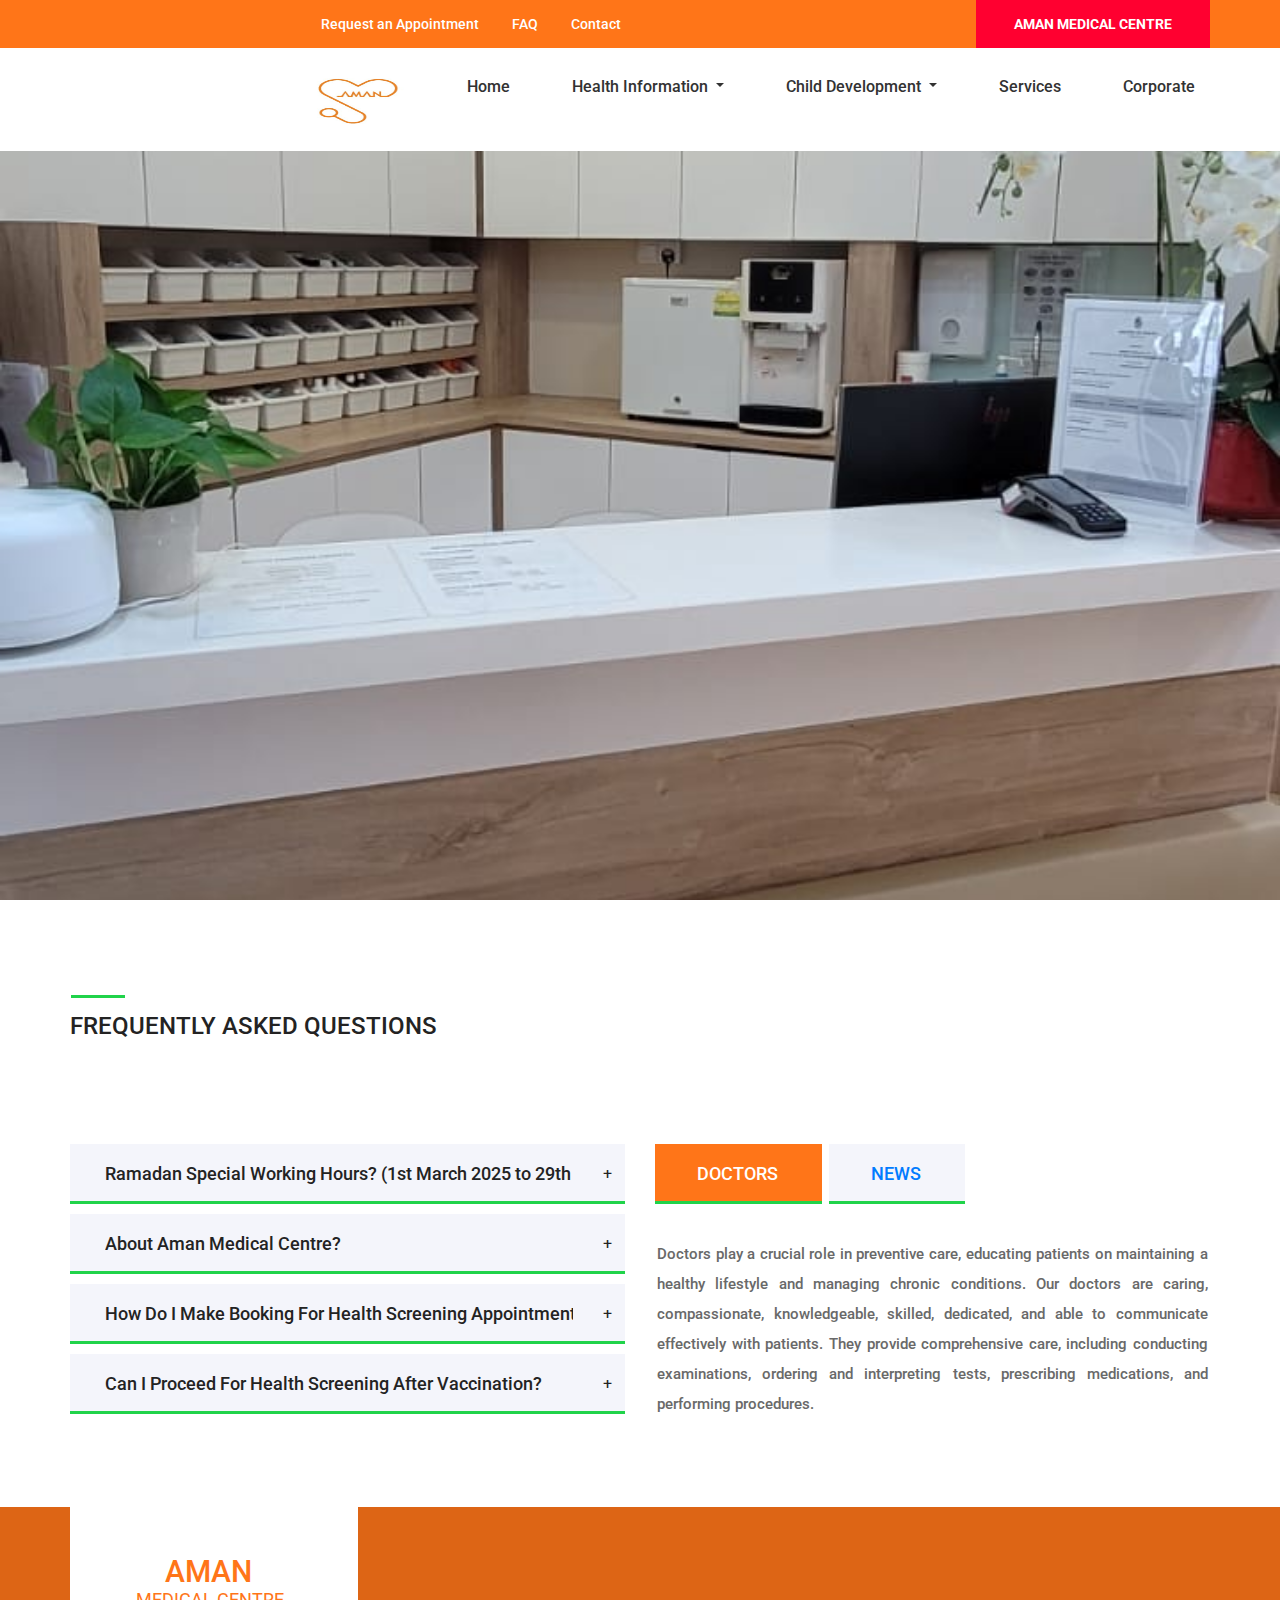
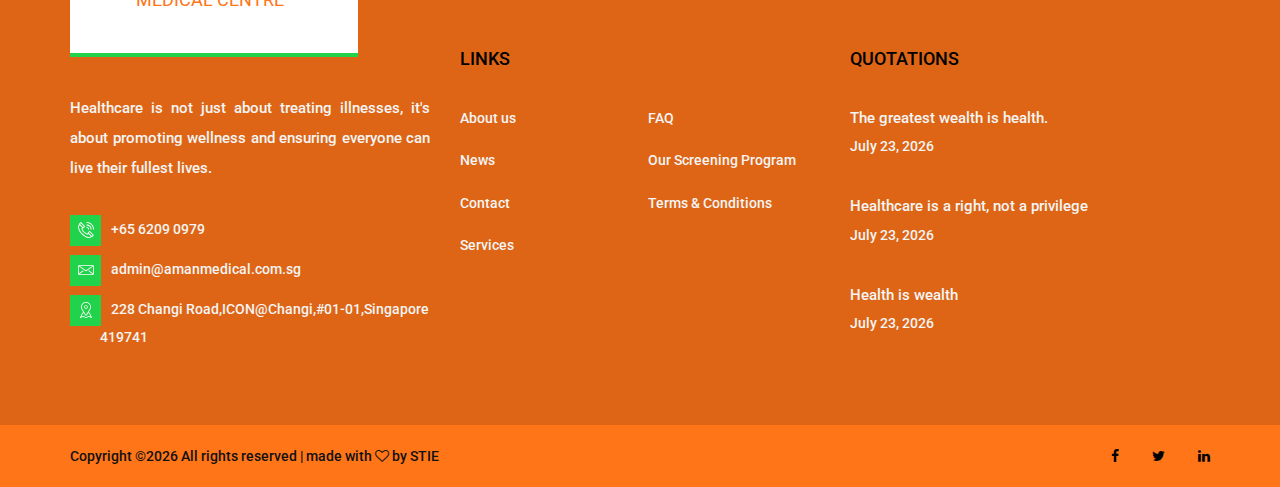
<file: faq.html>
<!DOCTYPE html>
<html lang="en">
<head>
<title>Aman Medical Centre || Faq</title>
<meta charset="utf-8">
<meta http-equiv="X-UA-Compatible" content="IE=edge">
<meta name="description" content="CareMed demo project">
<meta name="viewport" content="width=device-width, initial-scale=1">
<link rel="icon" href="images/amanlogo.jpg" type="image/gif">
<link rel="stylesheet" type="text/css" href="styles/bootstrap4/bootstrap.min.css">
<link href="plugins/font-awesome-4.7.0/css/font-awesome.min.css" rel="stylesheet" type="text/css">
<link rel="stylesheet" type="text/css" href="plugins/OwlCarousel2-2.2.1/owl.carousel.css">
<link rel="stylesheet" type="text/css" href="plugins/OwlCarousel2-2.2.1/owl.theme.default.css">
<link rel="stylesheet" type="text/css" href="plugins/OwlCarousel2-2.2.1/animate.css">
<link rel="stylesheet" type="text/css" href="styles/main_styles.css">
<link rel="stylesheet" type="text/css" href="styles/responsive.css">
<style>
	.logo_content
{
	width: 100%;
	height: 100%;
	padding: 11px;
} 
.logo_sub
{
	font-size: 18px;
	font-weight: 400;
	color: #ff7518;
	padding-left: 3px;
	margin-top: 2px;
}
        .menu_inner {
            padding: 15px;
        }

        .menu_list {
            list-style: none;
            padding: 0;
        }

        .menu_item {
            margin-bottom: 15px;
        }

        .menu_item a {
            text-decoration: none;
            color: #000;
            font-size: 18px;
        }

        .menu_extra {
            margin-top: 20px;
        }

        .menu_appointment a {
            text-decoration: none;
            color: #007BFF;
        }

        .menu_emergencies {
            margin-top: 10px;
            font-size: 16px;
            color: #d9534f;
        }

        .submenu_list {
            list-style: none;
            padding-left: 20px;
            display: none;
        }

        .menu_item_dropdown:hover .submenu_list {
            display: block;
        }
        .submenu_item a {
            color: #007BFF;
        }

</style>
</head>
<body>
<div class="super_container">
	<!-- Header -->
	<header class="header trans_200">
		<!-- Top Bar -->
		<div class="top_bar">
			<div class="container">
				<div class="row">
					<div class="col">
						<div class="top_bar_content d-flex flex-row align-items-center justify-content-start">
							
							<div class="top_bar_item"><a href="#">Request an Appointment</a></div>
							<div class="top_bar_item"><a href="faq.html">FAQ</a></div>
							<div class="top_bar_item"><a href="contact.html">Contact</a></div>
							 <div class="emergencies  d-flex flex-row align-items-center justify-content-start ml-auto">AMAN MEDICAL CENTRE</div>
						</div>

					</div>
				</div>
			</div>
		</div>

		
		<div class="header_container">
			<div class="container">
				<div class="row">
					<div class="col">
						<div class="header_content d-flex flex-row align-items-center justify-content-start">
							<nav class="main_nav ml-auto">
								<ul>
									<li><div class="logo_text"><a href="index.html"><img class="img" src="images/amanlogonew.jpg" alt="" style="width:100px;height:50px;"></a></div>
									<li><a href="index.html">Home</a></li>
									<!-- <li><a href="about.html">About us</a></li> -->
									<li class="nav-item dropdown">
										<a class="nav-link dropdown-toggle" href="#" id="navbarDropdown" role="button" data-toggle="dropdown" aria-haspopup="true" aria-expanded="false">
											Health Information
										</a>
										<div class="dropdown-menu" aria-labelledby="navbarDropdown">
											
											<a class="dropdown-item" href="executivehealth.html">Executive Health Screening</a>
											<a class="dropdown-item" href="clinic.html">Medical Examinations</a>
											<a class="dropdown-item" href="homebased.html">Lasting Power Of Attorney (LPA)</a>
											<a class="dropdown-item" href="disability.html">Disability Assessment</a>
                                            <a class="dropdown-item" href="weightloss.html">Weight Loss Management Programme </a>
										</div>
									</li>
									<li class="nav-item dropdown">
										<a class="nav-link dropdown-toggle" href="#" id="navbarDropdown" role="button" data-toggle="dropdown" aria-haspopup="true" aria-expanded="false">
											Child Development
										</a>
										<div class="dropdown-menu" aria-labelledby="navbarDropdown">
											
											<a class="dropdown-item" href="paediatrics.html">Child Development Screening</a>
											
										</div>
									</li>
									<li><a href="services.html">Services</a></li>
									
									<!-- <li class="nav-item dropdown">
										<a class="nav-link dropdown-toggle" href="#" id="navbarDropdown" role="button" data-toggle="dropdown" aria-haspopup="true" aria-expanded="false">
											Counselling
										</a>
										<div class="dropdown-menu" aria-labelledby="navbarDropdown">
											
											<a class="dropdown-item" href="#">Counselling Centre</a>
											<a class="dropdown-item" href="#">Join Us as a Therapist</a>
											<a class="dropdown-item" href="#">Room Rental</a>
										</div>
									</li> -->
									<li><a href="news.html">Corporate</a></li>
									<!-- <li><a href="contact.html">Contact</a></li> -->
								</ul>
							</nav>
							<div class="logo_text hamburger mt-2"><a href="index.html"><img class="img" src="images/amanlogonew.jpg" alt="" style="width:70px;height:50px;"></a></div>
							<div class="hamburger ml-auto"><i class="fa fa-bars" aria-hidden="true"></i></div>
						</div>
					</div>
				</div>
			</div>
		</div>

		<!-- Logo -->
		<!-- <div class="logo_container_outer">
			<div class="container">
				<div class="row">


					<div class="col">
						<div class="logo_container">
							<a href="#">
								<div class="logo_content ">
									 <div class="logo_line"></div> 
									<div class="logo d-flex flex-row align-items-center justify-content-center">
										<div class="logo_sub" style="color: #ff7518;">AMAN MEDICAL CENTRE </div>
										<div class="logo_text"><img class="img" src="images/amanlogonew.jpg" alt="" style="width:100px;height:72px;"></div>
										
									</div>
									
								</div>
							</a>
						</div>
					</div>
					
				</div>
			</div>	
		</div> -->

	</header>
	
  <div class="menu_container menu_mm">
    <div class="menu_close_container">
        <div class="menu_close"></div>
    </div>
    <div class="menu_inner menu_mm">
        <div class="menu menu_mm">
            <ul class="menu_list menu_mm">
				<li><div class="menu_item menu_mm"><a href="index.html"><img class="img" src="images/amanlogonew.jpg" alt="" style="width:70px;height:50px; text-decoration: #ff7518;">Aman Medical Centre</a></div></li>
                <li class="menu_item menu_mm"><a href="index.html">Home</a></li>
                <li class="menu_item menu_mm menu_item_dropdown">
                    <a href="#">Health Screening <i class="fa fa-chevron-down"></i></a>
                    <ul class="submenu_list menu_mm">
                        <li class="submenu_item menu_mm"><a href="executivehealth.html">Executive Health Screening</a></li>
                        <li class="submenu_item menu_mm"><a href="clinic.html">Medical Examinations</a></li>
                        <li class="submenu_item menu_mm"><a href="homebased.html">Lasting Power Of Attorney (LPA)</a></li>
						<li class="submenu_item menu_mm"><a href="disability.html">Disability Assessment</a></li>
                            <li class="submenu_item menu_mm"><a href="weightloss.html">Weight Loss Management Programme</a></li>
                    </ul>
                </li>
                <li class="menu_item menu_mm menu_item_dropdown">
                    <a href="#">Child Development <i class="fa fa-chevron-down"></i></a>
                    <ul class="submenu_list menu_mm">
                        <li class="submenu_item menu_mm"><a href="paediatrics.html">Child Development Screening</a></li>
                    </ul>
                </li>
      <li class="menu_item menu_mm"><a href="services.html">Services</a></li>
                
               
                <li class="menu_item menu_mm"><a href="news.html">Corporate</a></li>
      <li class="menu_item menu_mm"><a href="contact.html">Contact</a></li>
	  <li class="menu_item menu_mm"><a href="faq.html">FAQ</a></li>
            </ul>
        </div>
        <div class="menu_extra">
            <div class="menu_emergencies">AMAN MEDICAL CENTRE</div>
        </div>
    </div>
</div>



	
	<!-- Home -->

	<div class="home">
		<div class="home_slider_container">
			<!-- Home Slider -->
			<div class="owl-carousel owl-theme home_slider">
				
				<!-- Slider Item -->
				<div class="owl-item">
					<div class="home_slider_background" style="background-image:url(images/aman14.jpeg);></div>
					<div class="home_content">
						<div class="container">
							<div class="row">
								<div class="col">
									<div class="home_content_inner">
									</div>
								</div>
							</div>
						</div>
					</div>
				</div>

			</div>

		</div>
	</div>

	




<!-- Services -->
<div class="accordions_tabs" style="margin-bottom: 50px;">
	<div class="container">
		<div class="row">
			<div class="col">
				<div class="section_title text-uppercase"><h2>Frequently Asked Questions</h2></div>
			</div>
		</div>

		<div class="row accordions_tabs_row">
			<div class="col-lg-6">
			 
				  <!-- Accordions -->
				  <div class="accordions">
					  
					  <div class="elements_accordions">

						<div class="accordion_container">
							<div class="accordion d-flex flex-row align-items-center "><div> Ramadan Special Working Hours? (1st March 2025 to 29th March 2025)</div></div>
							<div class="accordion_panel">
								<div>
									<p class="text-justify">
										<ul>  
								   <li class="text-justify">During the holy month of Ramadan, we have extended our morning operating hours by one hour to better serve you.
										</li>     
									<li class="text-uppercase">    Ramadan operating hours are:</li>     
										
									 <li>    Monday-Friday: 9:00 am to 1:00 pm ,&nbsp;2:00 pm to  5:00 pm</li>
									 
									  <li>  Saturday: 9:00 am to 12:00 pm</li>
										
									 <li>   Sunday & Public Holiday :&nbsp;Closed</li>

									<li class="text-justify">   Please note that medical check up and post health screening follow-up at 
										Aman Medical Centre, is on an appointment basis and you may email admin@amanmedical.com.sg or call the clinic number +65 6209-0979 for further arrangements.</li>
										</ul>
										</p>
								</div>
							</div>
						</div>

						  <div class="accordion_container">
							  <div class="accordion d-flex flex-row align-items-center "><div> About Aman Medical Centre?</div></div>
							  <div class="accordion_panel">
								  <div>
									  <p class="text-justify">
										  <ul>  
									    <li class="text-justify">Aman Medical Centre is a healthcare facility dedicated to providing comprehensive and 
										  compassionate medical care to its patients.We provides health screening from basic  
										  plan to an executive plan, cater to each patient's needs at our clinic, on an appointment basis.
										  </li>     
									   <li class="text-uppercase">Our operating hours are:</li> 
									   <li>Monday-Friday: 8:45 am to 12:00 pm ,&nbsp;2:00 pm to  6:00 pm</li>
									    <li>Saturday: 9:00 am to 12:00 pm</li>
									   <li>Sunday & Public Holiday :&nbsp;Closed</li>
									   <li class="text-justify">   Please note that medical check up and post health screening follow-up at 
										  Aman Medical Centre, is on an appointment basis and you may email admin@amanmedical.com.sg or call the clinic number +65 6209-0979 for further arrangements.</li>
										  </ul>
										  </p>
								  </div>
							  </div>
						  </div>

						  
						  <div class="accordion_container">
							  <div class="accordion d-flex flex-row align-items-center"><div>How Do I Make Booking For Health Screening Appointment?</div></div>
							  <div class="accordion_panel">
								  <div>
									  <p>To Get Health Screening Appointment, You Can Follow These Steps:
										  <ul>
										<li class="text-justify">1. Visit The Clinic: Go to Aman Medical Centre  in person and inquire about their health screening programs
										   at the reception. The staff can provide detailed information about the available screening packages and help
											you schedule an appointment.
										</li> 
									  <li class="text-justify">2.  Call The Clinic: Contact Aman Medical Centre  via phone. 
											Call the clinic number +65 62090979  to speak with a representative who can 
										   guide you through the process of booking a health screening appointment.
										  </li>
									  <li class="text-justify">3.  Online Appointment Booking: 
											Visit Aman Medical Centre’s website, look for the "Book an Appointment" or "Health Screening" section, 
										   and follow the instructions to schedule your screening online.
										  </li>
									  <li class="text-justify">4.  Email Inquiry: If you prefer, you can send an email to Aman Medical Centre’s official email address admin@amanmedical.com.sg . In your
										   email, mention your interest and request information on available packages and appointment
											availability. The clinic staff will respond with the necessary details and further instructions.
										  </li>
									  <li class="text-justify">5.   Consult Your Primary Care Physician: If you already have a primary care physician associated with Aman Medical Centre,
											discuss your interest in health screening with them. They can provide recommendations on the appropriate 
										   screening packages and help you set up an appointment.</li>
										  </ul>
										  </p>
								  </div>
							  </div>
						  </div>

					  
						  <div class="accordion_container">
							  <div class="accordion d-flex flex-row align-items-center"><div >Can I Proceed For Health Screening After Vaccination?</div></div>
							  <div class="accordion_panel">
								  <div>
									  <p>
										  
											  
											  <ul class="text-justify">
												  <!-- <li>Yes, you can proceed with health screening after vaccination.</li> -->
												  <li class="text-justify">It is recommended to wait for a few days after your vaccination to ensure accurate results.</li>
												  <li class="text-justify">Some vaccines might cause temporary changes in your body's immune response and health metrics.</li>
												  <li class="text-justify">If you have any concerns, it’s best to consult with your healthcare provider before scheduling your screening.</li>
											  </ul>
										  
									  </p>
								  </div>
							  </div>
						  </div>

					  </div>

				  </div>
			  </div>

			<div class="col-lg-6">
				
				<!-- Tabs -->
				<div class="tabs">
					
					<div class="tabs_container">
						<div class="tabs d-flex flex-row align-items-center justify-content-start">
							
							
							<div class="tab active text-uppercase">Doctors</div>
							<div class="tab text-uppercase"><a href="news.html">News</a></div>
							<!-- <div class="tab">Jobs</div> -->
						</div>
						<div class="tab_panels">
							 
							<div class="tab_panel active">
								<div class="tab_panel_content">
									<div class="tab_text clearfix">
										 <p class="text-justify">
											<!-- Doctors play a crucial role in preventive care, educating patients on maintaining a healthy 
											lifestyle and managing chronic conditions.A doctor is a medical professional trained to
											 diagnose and treat illnesses, injuries, and other health conditions.
											Doctors may specialize in various fields such as pediatrics, cardiology, orthopedics, or
											 general practice.
											They provide comprehensive care, including conducting examinations, ordering and interpreting
											 tests, prescribing medications, and performing procedures. -->
											
											 Doctors play a crucial role in preventive care, educating patients on maintaining a healthy
											  lifestyle and managing chronic conditions. Our doctors are caring, compassionate, knowledgeable,
											   skilled, dedicated, and able to communicate effectively with patients. They provide comprehensive 
											   care, including conducting examinations, ordering and interpreting tests, prescribing medications, 
											   and performing procedures.
											
											</p>
									</div>
								</div>
							</div>
							  <div class="tab_panel">
								<div class="tab_panel_content">
									<div class="tab_text clearfix">
										<p class="text-justify">Aman Medical centre offers a variety of job opportunities across different healthcare disciplines, including positions for doctors, nurses, medical assistants, and administrative staff.
											Healthcare professionals at Aman Medical centre work collaboratively to provide high-quality care to patients, ensuring their physical, emotional, and developmental well-being.
											The clinic also employs specialized roles such as lab technicians, radiologists, and pharmacists to support comprehensive medical services.
											<!-- Administrative roles are essential for the efficient operation of the clinic, including positions in patient scheduling, billing, and health information management.
											Aman Clinic values continuous professional development, providing training and growth opportunities to its employees to keep pace with medical advancements and enhance patient care.  -->
										</p>
									</div>
								</div>
							</div>  
							
							</div>  
						</div>
					</div>

				</div>
			</div>
		</div>
	</div>
</div>


	<!-- Call to action -->


	<!-- Footer -->
          <!-- <footer  id="footer">

          </footer> -->




		  <footer class="footer">
			<div class="footer_container">
				<div class="container">
					<div class="row">
						
						<!-- Footer - About -->
						<div class="col-lg-4 footer_col">
							<div class="footer_about">
								<div class="footer_logo_container">
									<a href="#" class="d-flex flex-column align-items-center justify-content-center">
										<div class="logo_content">
											<div class="logo d-flex flex-row align-items-center justify-content-center">
												<div class="logo_text" style="color: #ff7518;">AMAN<span></span></div>
												<!-- <div class="logo_box">+</div> -->
											</div>
											<div class="logo_sub" style="color: #ff7518;"> MEDICAL CENTRE </div>
										</div>
									</a>
								</div>
								<div class="footer_about_text">
									<p class="text-justify">Healthcare is not just about treating illnesses, it's about promoting wellness and ensuring everyone can live their fullest lives.</p>
								</div>
								<ul class="footer_about_list">
									<li><div class="footer_about_icon"><img src="images/phone-call.svg" alt=""></div><span>+65 6209 0979</span></li>
									<li><div class="footer_about_icon"><img src="images/envelope.svg" alt=""></div><span>admin@amanmedical.com.sg</span></li>
									<li><div class="footer_about_icon"><img src="images/placeholder.svg" alt=""></div><span>228 Changi Road,ICON@Changi,#01-01,Singapore &nbsp;&nbsp; &nbsp;&nbsp; &nbsp; &nbsp;   419741</span></li>
								</ul>
							</div>
						</div>
	
						<!-- Footer - Links -->
						<div class="col-lg-4 footer_col">
							<div class="footer_links footer_column">
								<div class="footer_title">LINKS</div>
								<ul>
									<li><a href="about.html">About us</a></li>
									<li><a href="news.html">News</a></li>
									<li><a href="contact.html">Contact</a></li>
									<li><a href="services.html">Services</a></li>
									<li><a href="#">FAQ</a></li>
									<li><a href="#">Our Screening Program</a></li>
									<li><a href="#">Terms & Conditions</a></li>
									
								</ul>
							</div>
						</div>
	
						<!-- Footer - News -->
						<div class="col-lg-4 footer_col">
							<div class="footer_news footer_column">
								<div class="footer_title">QUOTATIONS</div>
								<ul>
									<li>
										<div class="footer_news_title"><a href="#">The greatest wealth is health.</a></div>
										<div class=" footer_news_date dynamic-date"></div>
									</li>
									<li>
										<div class="footer_news_title"><a href="#">Healthcare is a right, not a privilege</a></div>
										<div class="footer_news_date dynamic-date"></div>
									</li>
									<li>
										<div class="footer_news_title"><a href="#">Health is wealth</a></div>
										<div class="footer_news_date dynamic-date"></div>
									</li>
								</ul>
							</div>
						</div>
					</div>
				</div>
			</div>
			<div class="copyright">
				<div class="container">
					<div class="row">
						<div class="col">
							<div class="copyright_content d-flex flex-lg-row flex-column align-items-lg-center justify-content-start">
								<div class="cr">
					   Copyright &copy;<script>document.write(new Date().getFullYear());</script> All rights reserved |  made with <i class="fa fa-heart-o" aria-hidden="true"></i> by STIE
	</div>
								<div class="footer_social ml-lg-auto">
									<ul>
										
										<li><a href="#"><i class="fa fa-facebook" aria-hidden="true"></i></a></li>
										<li><a href="#"><i class="fa fa-twitter" aria-hidden="true"></i></a></li>
										<li><a href="#"><i class="fa fa-linkedin" aria-hidden="true"></i></a></li>
									</ul>
								</div>
							</div>
						</div>
					</div>
				</div>			
			</div>
		</footer>
	
	<button onclick="topFunction()" id="backToTopBtn" title="Go to top"><i class="fa fa-arrow-up"></i></button>
</div>

<script src="js/jquery-3.2.1.min.js"></script>
<script src="styles/bootstrap4/popper.js"></script>
<script src="styles/bootstrap4/bootstrap.min.js"></script>
<script src="plugins/OwlCarousel2-2.2.1/owl.carousel.js"></script>
<script src="plugins/easing/easing.js"></script>
<script src="plugins/parallax-js-master/parallax.min.js"></script>
<script src="plugins/greensock/TweenMax.min.js"></script>
<script src="plugins/greensock/TimelineMax.min.js"></script>
<script src="plugins/scrollmagic/ScrollMagic.min.js"></script>
<script src="plugins/greensock/animation.gsap.min.js"></script>
<script src="plugins/greensock/ScrollToPlugin.min.js"></script>
<script src="plugins/progressbar/progressbar.min.js"></script>
<script src="js/custom.js"></script>
<script src="js/dynamicquodate.js"></script>



 <script>
 	function showMoreText() {
	let dots = document.getElementById("dots");
	let moreText = document.getElementById("moreText");
	let btnText = document.getElementById("showMoreBtn");

	if (dots.style.display === "none") {
		dots.style.display = "inline";
		btnText.innerHTML = "Read more"; 
		moreText.style.display = "none";
	} else {
		dots.style.display = "none";
		btnText.innerHTML = "Read less"; 
		moreText.style.display = "inline";
	}
}



  /* function loadHeader() {
      fetch('header.html')
        .then(response => response.text())
        .then(data => {
         document.getElementById('header').innerHTML = data;
       });
    }
    document.addEventListener("DOMContentLoaded", loadHeader);  */


    function loadHeader() {
      fetch('header.html')
        .then(response => response.text())
        .then(data => {
          document.getElementById('header').innerHTML = data;
        });
    }

    function loadFooter() {
      fetch('footer.html')
        .then(response => response.text())
        .then(data => {
          document.getElementById('footer').innerHTML = data;
        });
    }

    document.addEventListener("DOMContentLoaded", function() {
      loadHeader();
      loadFooter();
    });



    document.addEventListener("DOMContentLoaded", function() {
      // Open the menu
      document.querySelector('.navbar-toggler').addEventListener('click', function() {
        document.getElementById('menu_container').style.display = 'block';
      });
      // Close the menu
      document.querySelector('.menu_close').addEventListener('click', function() {
        document.getElementById('menu_container').style.display = 'none';
      });
    });

</script> 
</body>
</html>
</file>
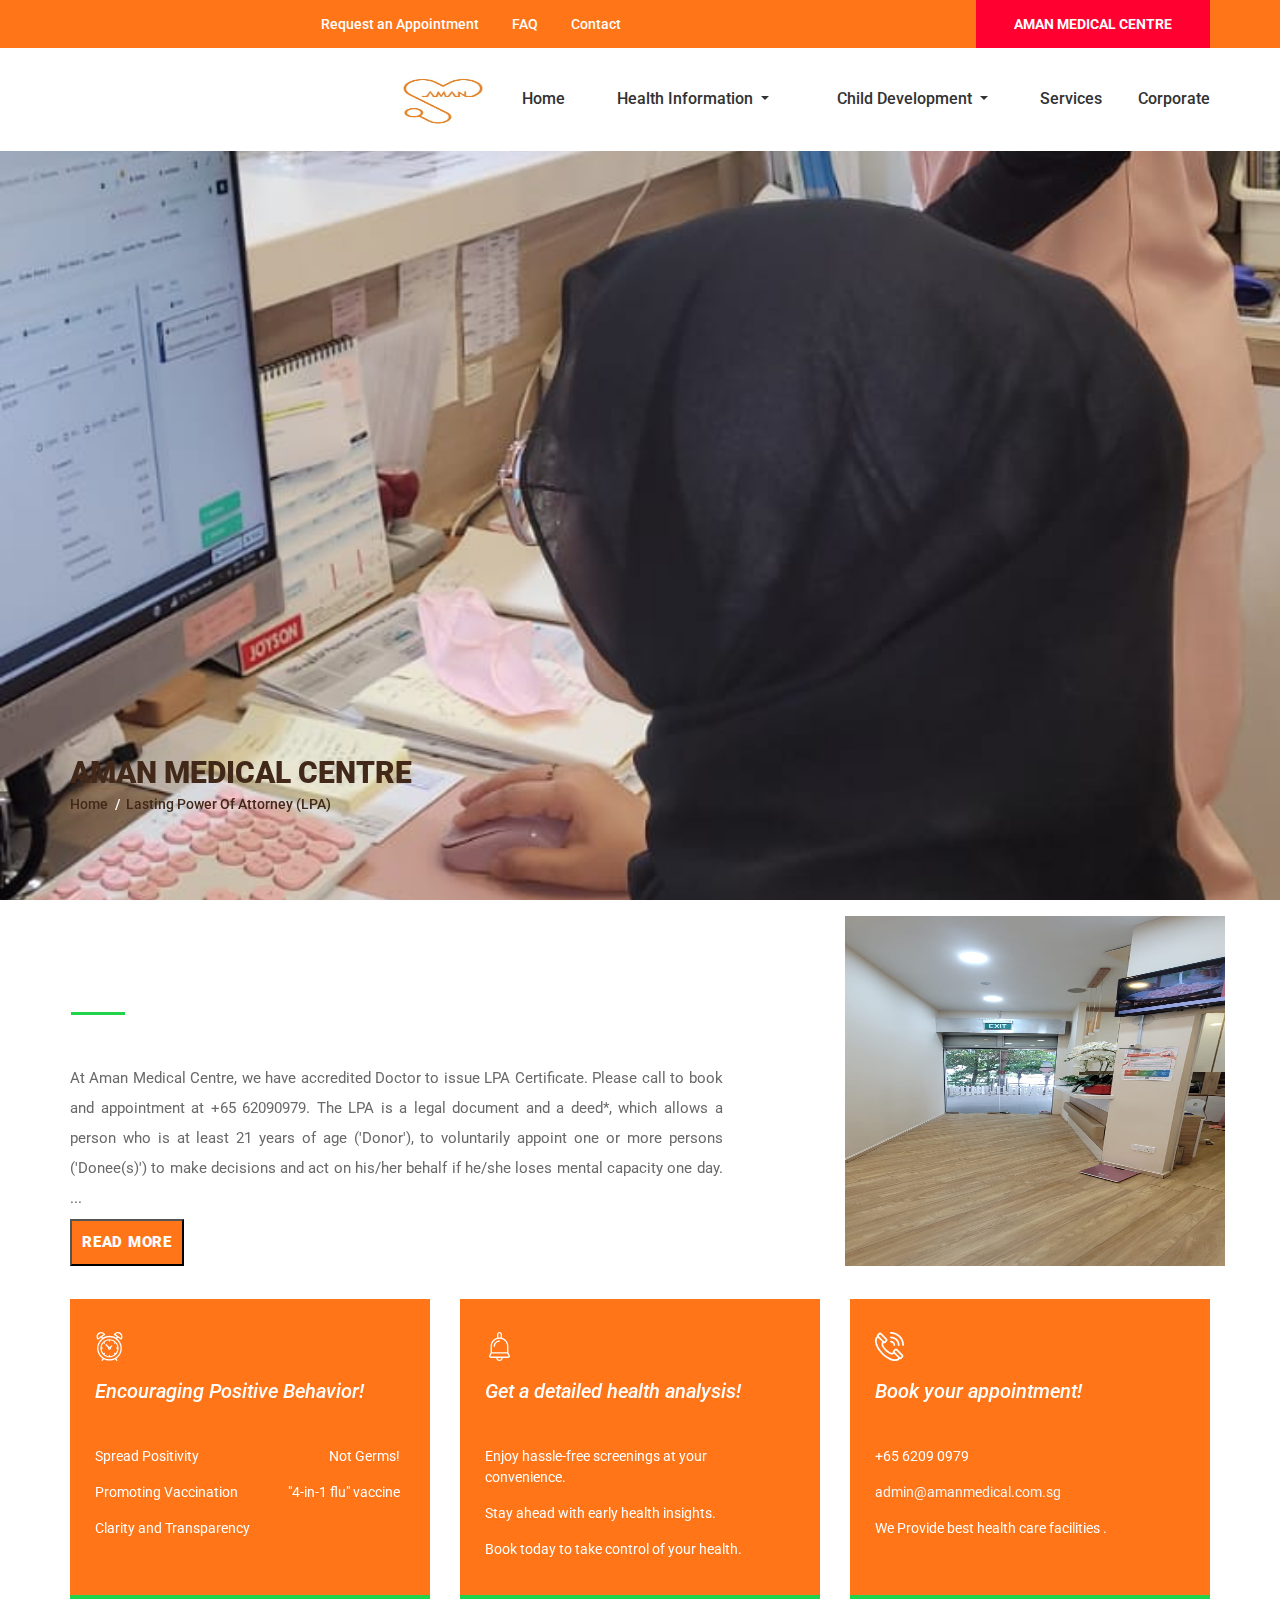
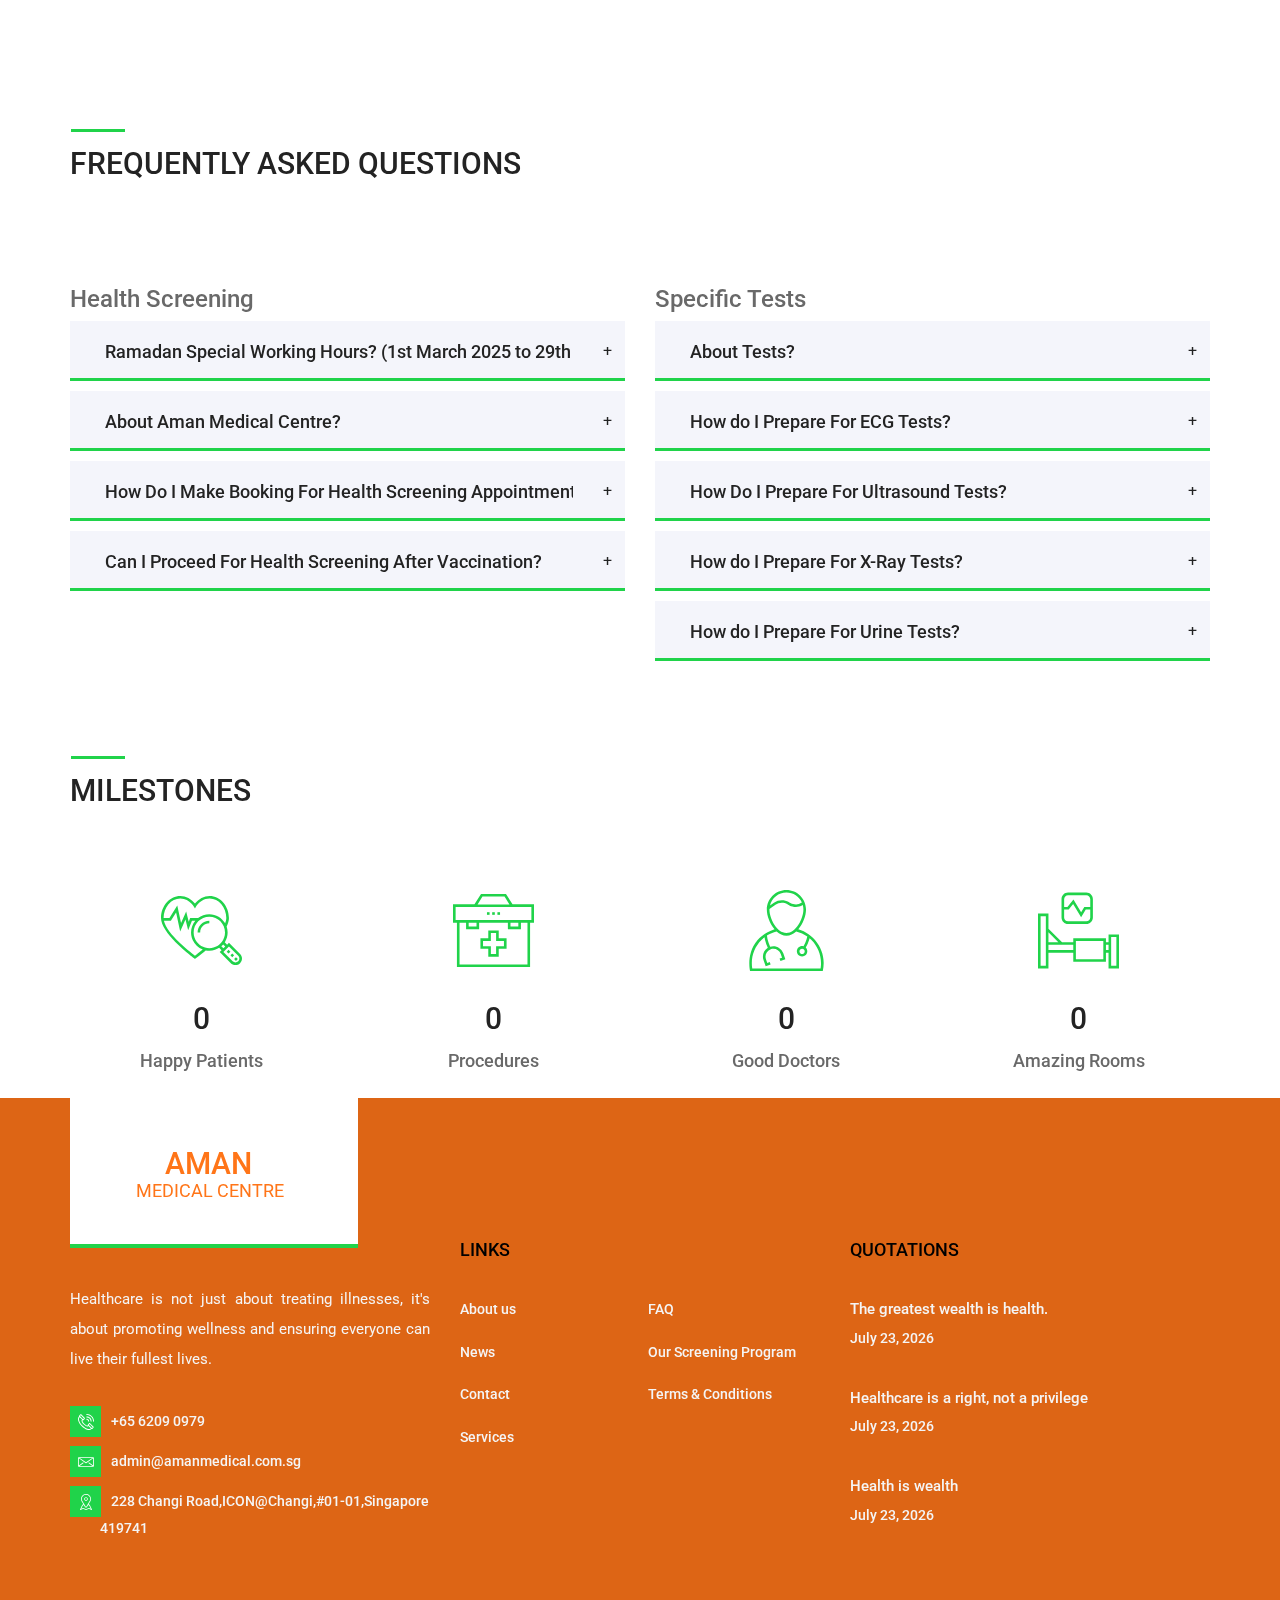
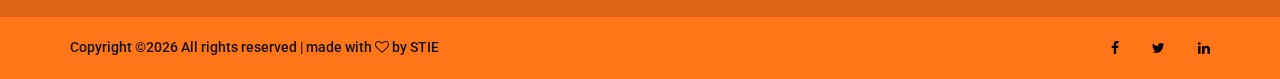
<file: homebased.html>
<!DOCTYPE html>
<html lang="en">
<head>
<title>home Based</title>
<meta charset="utf-8">
<meta http-equiv="X-UA-Compatible" content="IE=edge">
<meta name="description" content="CareMed demo project">
<link rel="icon" href="images/amanlogo.jpg" type="image/gif">
<meta name="viewport" content="width=device-width, initial-scale=1">
<link rel="stylesheet" type="text/css" href="styles/bootstrap4/bootstrap.min.css">
<link href="plugins/font-awesome-4.7.0/css/font-awesome.min.css" rel="stylesheet" type="text/css">
<link rel="stylesheet" type="text/css" href="plugins/OwlCarousel2-2.2.1/owl.carousel.css">
<link rel="stylesheet" type="text/css" href="plugins/OwlCarousel2-2.2.1/owl.theme.default.css">
<link rel="stylesheet" type="text/css" href="plugins/OwlCarousel2-2.2.1/animate.css">
<link rel="stylesheet" type="text/css" href="styles/elements.css">
<!-- <link rel="stylesheet" type="text/css" href="styles/main_styles.css"> -->
<link rel="stylesheet" type="text/css" href="styles/elements_responsive.css">
<link rel="stylesheet" type="text/css" href="styles/responsive.css">
<style>
	.logo_content
{
	width: 100%;
	height: 100%;
	padding: 11px;
}
.logo_sub
{
	font-size: 18px;
	font-weight: 400;
	color: #ff7518;
	padding-left: 3px;
	margin-top: 2px;
}
    .menu_inner {
        padding: 15px;
    }

    .menu_list {
        list-style: none;
        padding: 0;
    }

    .menu_item {
        margin-bottom: 15px;
    }

    .menu_item a {
        text-decoration: none;
        color: #000;
        font-size: 18px;
    }

    .menu_extra {
        margin-top: 20px;
    }

    .menu_appointment a {
        text-decoration: none;
        color: #007BFF;
    }

    .menu_emergencies {
        margin-top: 10px;
        font-size: 16px;
        color: #d9534f;
    }

    .submenu_list {
        list-style: none;
        padding-left: 20px;
        display: none;
    }

    .menu_item_dropdown:hover .submenu_list {
        display: block;
    }



    .submenu_item a {
        color: #007BFF;
    }
    .section_title
{
	padding-top: 17px;
}
.section_title h2
{
	font-size: 30px;
	font-weight: 500;
	color: #232323;
}
.section_title::before
{
	display: block;
	position: absolute;
	left: 1px;
	top: 0;
	width: 54px;
	height: 3px;
	background: #20d34a;
	content: '';
}
.section_title_light h2
{
	color: #FFFFFF;
}
.about_image
{
	
    margin-top: 40px;
}
.about_image img
{
	max-width: 100%;
}
</style>
</head>
<body>

<div class="super_container">
	
	<!-- Header -->

	<header class="header trans_200">
		
		<!-- Top Bar -->
		<div class="top_bar">
			<div class="container">
				<div class="row">
					<div class="col">
						<div class="top_bar_content d-flex flex-row align-items-center justify-content-start">
							
							<div class="top_bar_item"><a href="#">Request an Appointment</a></div>
                            <div class="top_bar_item"><a href="faq.html">FAQ</a></div>
                            <div class="top_bar_item"><a href="contact.html">Contact</a></div>
                            <div class="emergencies  d-flex flex-row align-items-center justify-content-start ml-auto">AMAN MEDICAL CENTRE</div>						</div>

					</div>
				</div>
			</div>
		</div>

		<!-- Header Content -->
		<div class="header_container">
			<div class="container">
				<div class="row">
					<div class="col">
						<div class="header_content d-flex flex-row align-items-center justify-content-start">
							<nav class="main_nav ml-auto">
								<ul>
									<li><div class="logo_text"><a href="index.html"><img class="img" src="images/amanlogonew.jpg" alt="" style="width:100px;height:50px;"></a></div>
									<li><a href="index.html">Home</a></li>
									<!-- <li><a href="about.html">About us</a></li> -->
									<li class="nav-item dropdown">
										<a class="nav-link dropdown-toggle" href="#" id="navbarDropdown" role="button" data-toggle="dropdown" aria-haspopup="true" aria-expanded="false">
											Health Information
										</a>
										<div class="dropdown-menu" aria-labelledby="navbarDropdown">
											
											<a class="dropdown-item" href="executivehealth.html">Executive Health Screening</a>
											<a class="dropdown-item" href="clinic.html">Medical Examinations</a>
											<a class="dropdown-item" href="homebased.html">Lasting Power Of Attorney (LPA)</a>
											<a class="dropdown-item" href="disability.html">Disability Assessment</a>
                                            <a class="dropdown-item" href="weightloss.html">Weight Loss Management Programme </a>
										</div>
									</li>
									<li class="nav-item dropdown">
										<a class="nav-link dropdown-toggle" href="#" id="navbarDropdown" role="button" data-toggle="dropdown" aria-haspopup="true" aria-expanded="false">
											Child Development
										</a>
										<div class="dropdown-menu" aria-labelledby="navbarDropdown">
											
											<a class="dropdown-item" href="paediatrics.html">Child Development Screening</a>
											
										</div>
									</li>
									<li><a href="services.html">Services</a></li>
									<li><a href="news.html">Corporate</a></li>
									<!-- <li><a href="contact.html">Contact</a></li> -->
								</ul>
							</nav>
							<div class="logo_text hamburger mt-2"><a href="index.html"><img class="img" src="images/amanlogonew.jpg" alt="" style="width:70px;height:50px;"></a></div>
							<div class="hamburger ml-auto"><i class="fa fa-bars" aria-hidden="true"></i></div>
						</div>
					</div>
				</div>
			</div>
		</div>

		<!-- Logo -->
		

	</header>

	<!-- Menu -->

    <div class="menu_container menu_mm">
        <div class="menu_close_container">
            <div class="menu_close"></div>
        </div>
        <div class="menu_inner menu_mm">
            <div class="menu menu_mm">
                <ul class="menu_list menu_mm">
					<li><div class="menu_item menu_mm"><a href="index.html"><img class="img" src="images/amanlogonew.jpg" alt="" style="width:70px;height:50px; text-decoration: #ff7518;">Aman Medical Centre</a></div></li>
                    <li class="menu_item menu_mm"><a href="index.html">Home</a></li>
                    <li class="menu_item menu_mm menu_item_dropdown">
                        <a href="#">Health Screening <i class="fa fa-chevron-down"></i></a>
                        <ul class="submenu_list menu_mm">
                            <li class="submenu_item menu_mm"><a href="executivehealth.html">Executive Health Screening</a></li>
                            <li class="submenu_item menu_mm"><a href="clinic.html">Medical Examinations</a></li>
                            <li class="submenu_item menu_mm"><a href="homebased.html">Lasting Power Of Attorney (LPA)</a></li>
							<li class="submenu_item menu_mm"><a href="disability.html">Disability Assessment</a></li>
                            <li class="submenu_item menu_mm"><a href="weightloss.html">Weight Loss Management Programme</a></li>
                        </ul>
                    </li>
                    <li class="menu_item menu_mm menu_item_dropdown">
                        <a href="#">Child Development <i class="fa fa-chevron-down"></i></a>
                        <ul class="submenu_list menu_mm">
                            <li class="submenu_item menu_mm"><a href="paediatrics.html">Child Development Screening</a></li>
                        </ul>
                    </li>
					<li class="menu_item menu_mm"><a href="services.html">Services</a></li>
                    
                    <li class="menu_item menu_mm"><a href="news.html">Corporate</a></li>
					<li class="menu_item menu_mm"><a href="contact.html">Contact</a></li>
                    <li class="menu_item menu_mm"><a href="faq.html">FAQ</a></li>
                </ul>
            </div>
            <div class="menu_extra">
                <div class="menu_emergencies">AMAN MEDICAL CENTRE</div>
            </div>
        </div>
    </div>

	
	<!-- Home -->

	<div class="home">
		<div class="home_background parallax-window" data-parallax="scroll" data-image-src="images/aman3.jpg" data-speed="0.8"></div>
		<div class="home_container">
			<div class="container">
				<div class="row">
					<div class="col">
						<div class="home_content">
							<div class="home_title"> <span>AMAN MEDICAL CENTRE</span></div>
							<div class="breadcrumbs">
								<ul>
									<li class="home_title"><a href="index.html"><span>Home</span></a></li>
									<li class="home_title"><span>Lasting Power Of Attorney (LPA)</span></li>
								</ul>
							</div>
						</div>
					</div>
				</div>
			</div>
		</div>
	</div>

	


    <div class="about">
		<div class="container">
			<div class="row row-lg-eq-height">
				
				<!-- About Content -->
				<div class="col-lg-7">
					<div class="about_content" style="margin-top: 20px;">
						<div class="section_title text-uppercase"><h2></h2></div>
						<div class="about_text">
							<p class="text-justify">
                                <!-- Home-based health screening is a convenient and accessible way to monitor your health from 
                                the comfort of your home. These screenings typically involve self-administered tests or 
                                sample collection kits that are sent to a laboratory for analysis. Home-based health screenings
                                 can cover a range of health metrics, including blood pressure, glucose levels, cholesterol, and
                                  even genetic testing. They offer a practical solution for individuals with busy schedules or
                                   limited access to healthcare facilities, allowing for early detection and management of potential
                                    health issues. 
                                 -->
								 At Aman Medical Centre, we have accredited Doctor to issue LPA Certificate.  Please call to book
								  and appointment at +65 62090979.
								  The LPA is a legal document and a deed*, which allows a person who is at least 21 years of age
								   ('Donor'), to voluntarily appoint one or more persons ('Donee(s)') to make decisions and act 
								   on his/her behalf if he/she loses mental capacity one day. 
                                
									<span class="" id="dots">...</span><span class="" id="moreText"  style="display: none;">
                                       A Donee can be appointed to act in 
								   the two broad areas of personal welfare and/or property & affairs matters.​ The LPA also gives 
								   the authority to the Donee to sign deeds on the Donor's behalf.
                                 </span>
								</p>
						</div>
						
						<div>
							<button id="showMoreBtn" onclick="showMoreText()">Read More</button>
						</div>
					</div>
				</div>

				<!-- About Image -->
				<div class="col-lg-5">
					<div class="about_image"><img src="images/aman13.jpeg" alt="image" style="width:380px; height:350px;"></div>
				</div>
			</div>
		</div>
	</div>

    <div class="boxes">
		<div class="container">
			<div class="row">
				
				<!-- Box -->
				<div class="col-lg-4 box_col">
					<div class="box working_hours">
						<div class="box_icon d-flex flex-column align-items-start justify-content-center"><div style="width:29px; height:29px;"><img src="images/alarm-clock.svg" alt=""></div></div>
						<div class="box_title font-italic">Encouraging Positive Behavior!</div>
						<div class="working_hours_list">
							<ul>
								<li class="d-flex flex-row align-items-center justify-content-start">
									<div>Spread Positivity </div>
									<div class="ml-auto">Not Germs!</div>
								</li>
								<li class="d-flex flex-row align-items-center justify-content-start">
									<div> Promoting Vaccination</div>
									 <div class="ml-auto">"4-in-1 flu" vaccine</div>
								</li>
								 <li class="d-flex flex-row align-items-center justify-content-start">
									<div>Clarity and Transparency</div>
									<!-- <div class="ml-auto">Visual and Emotional Appeal</div> -->
								</li> 
							</ul>

							 
						</div>
					</div>
				</div>

				<!-- Box -->
				<div class="col-lg-4 box_col">
					<div class="box working_hours">
						<div class="box_icon d-flex flex-column align-items-start justify-content-center"><div style="width:29px; height:29px;"><img src="images/bell.svg" alt=""></div></div>
						<div class="box_title font-italic">Get a detailed health analysis!</div>
						<div class="working_hours_list">
							<ul>
								<li class="d-flex flex-row align-items-center justify-content-start">
									<div>Enjoy hassle-free screenings at your convenience. </div>
									
								</li>
								<li class="d-flex flex-row align-items-center justify-content-start">
									<div> Stay ahead with early health insights.</div>
									
								</li>
								 <li class="d-flex flex-row align-items-center justify-content-start">
									<div>Book today to take control of your health.</div>
									<!-- <div class="ml-auto">Visual and Emotional Appeal</div> -->
								</li> 
							</ul>

							 
						</div>
					</div>
				</div>
				
                <!-- Box -->
				<div class="col-lg-4 box_col">
					<div class="box working_hours">
						<div class="box_icon d-flex flex-column align-items-start justify-content-center"><div style="width:29px; height:29px;"><img src="images/phone-call.svg" alt=""></div></div>
						<div class="box_title font-italic">Book your appointment!</div>
						<div class="working_hours_list">
							<ul>
								<li class="d-flex flex-row align-items-center justify-content-start">
									<div>+65 6209 0979 </div>
									
								</li>
								<li class="d-flex flex-row align-items-center justify-content-start">
									<div style="color: whitesmoke;" >admin@amanmedical.com.sg</div>
									
								</li>
								 <li class="d-flex flex-row align-items-center justify-content-start">
									<div>We Provide best health care facilities .</div>
									
								</li> 
							</ul>
						</div>
					</div>
				</div>

			</div>
		</div>
	</div>





	<!-- Accordions & Tabs -->

	<div class="accordions_tabs">
		<div class="container">
			<div class="row">
				<div class="col">
					<div class="section_title text-uppercase"><h2>Frequently Asked Questions</h2></div>
				</div>
			</div>

			<div class="row accordions_tabs_row">
				<div class="col-lg-6">
                    <div><h3>Health Screening</h3> </div>  
                      <!-- Accordions -->
                      <div class="accordions">

						<div class="accordion_container">
							<div class="accordion d-flex flex-row align-items-center "><div> Ramadan Special Working Hours? (1st March 2025 to 29th March 2025)</div></div>
							<div class="accordion_panel">
								<div>
									<p class="text-justify">
										<ul>  
								   <li class="text-justify">During the holy month of Ramadan, we have extended our morning operating hours by one hour to better serve you.
										</li>     
									<li class="text-uppercase">    Ramadan operating hours are:</li>     
										
									 <li>    Monday-Friday: 9:00 am to 1:00 pm ,&nbsp;2:00 pm to  5:00 pm</li>
									 
									  <li>  Saturday: 9:00 am to 12:00 pm</li>
										
									 <li>   Sunday & Public Holiday :&nbsp;Closed</li>

									<li class="text-justify">   Please note that medical check up and post health screening follow-up at 
										Aman Medical Centre, is on an appointment basis and you may email admin@amanmedical.com.sg or call the clinic number +65 6209-0979 for further arrangements.</li>
										</ul>
										</p>
								</div>
							</div>
						</div>
                          
                          <div class="elements_accordions">
  
                              <div class="accordion_container">
                                  <div class="accordion d-flex flex-row align-items-center "><div> About Aman Medical Centre?</div></div>
                                  <div class="accordion_panel">
                                      <div>
                                          <p class="text-justify">
                                              <ul>  
                                         <li class="text-justify">Aman Medical Centre is a healthcare facility dedicated to providing comprehensive and 
                                              compassionate medical care to its patients.We provides Health Screening from Basic  
                                              Plan to an Executive Plan, cater to each patient's needs at our clinic, on an appointment basis.
                                              </li>     
                                          <li class="text-uppercase">    Our operating hours are:</li>     
                                              
                                           <li>    Monday-Friday: 8:45 am to 12:00 pm ,&nbsp;2:00 pm to  6:00 pm</li>
                                              
                                            <li>  Saturday: 9:00 am to 12:00 pm</li>
                                              
                                           <li>   Sunday & Public Holiday :&nbsp;Closed</li>
  
                                          <li class="text-justify">   Please note that medical check up and post health screening follow-up at 
                                              Aman Medical Centre, is on an appointment basis and you may email admin@amanmedical.com.sg or call the clinic number +65 6209-0979 for further arrangements.</li>
                                              </ul>
                                              </p>
                                      </div>
                                  </div>
                              </div>
  
                              
                              <div class="accordion_container">
                                  <div class="accordion d-flex flex-row align-items-center"><div>How Do I Make Booking For Health Screening Appointment?</div></div>
                                  <div class="accordion_panel">
                                      <div>
                                          <p>To Get Health Screening Appointment, You Can Follow These Steps:
                                              <ul>
                                            <li class="text-justify">1. Visit The Clinic: Go to Aman Medical Centre  in person and inquire about their health screening programs
                                               at the reception. The staff can provide detailed information about the available screening packages and help
                                                you schedule an appointment.
                                              </li> 
                                          <li class="text-justify">2.  Call The Clinic: Contact Aman Medical Centre  via phone. 
                                                Call the clinic number +65 62090979  to speak with a representative who can 
                                               guide you through the process of booking a health screening appointment.
                                              </li>
                                          <li class="text-justify">3.  Online Appointment Booking: 
                                                Visit Aman Medical Centre’s website, look for the "Book an Appointment" or "Health Screening" section, 
                                               and follow the instructions to schedule your screening online.
                                              </li>
                                          <li class="text-justify">4.  Email Inquiry: If you prefer, you can send an email to Aman Medical Centre’s official email address admin@amanmedical.com.sg . In your
                                               email, mention your interest and request information on available packages and appointment
                                                availability. The clinic staff will respond with the necessary details and further instructions.
                                              </li>
                                          <li class="text-justify">5.   Consult Your Primary Care Physician: If you already have a primary care physician associated with Aman Medical Centre,
                                                discuss your interest in health screening with them. They can provide recommendations on the appropriate 
                                               screening packages and help you set up an appointment.</li>
                                              </ul>
                                              </p>
                                      </div>
                                  </div>
                              </div>
  
                          
                              <div class="accordion_container">
                                  <div class="accordion d-flex flex-row align-items-center"><div >Can I Proceed For Health Screening After Vaccination?</div></div>
                                  <div class="accordion_panel">
                                      <div>
                                          <p>
                                              
                                                  
                                                  <ul class="text-justify">
                                                      <!-- <li>Yes, you can proceed with health screening after vaccination.</li> -->
                                                      <li class="text-justify">It is recommended to wait for a few days after your vaccination to ensure accurate results.</li>
                                                      <li class="text-justify">Some vaccines might cause temporary changes in your body's immune response and health metrics.</li>
                                                      <li class="text-justify">If you have any concerns, it’s best to consult with your healthcare provider before scheduling your screening.</li>
                                                  </ul>
                                              
                                          </p>
                                      </div>
                                  </div>
                              </div>
  
                          </div>
  
                      </div>
                  </div>

                <div class="col-lg-6">
                    <div><h3>Specific Tests</h3> </div>  
					<!-- Accordions -->
					<div class="accordions">
						
						<div class="elements_accordions">

                            <div class="accordion_container">
								<div class="accordion d-flex flex-row align-items-center"><div>About Tests?</div></div>
								<div class="accordion_panel">
									<div>
										<p class="text-justify">
                                            Tests are diagnostic procedures conducted to assess various aspects of health, including physical conditions, organ function, and biochemical markers.
                                            They range from simple urine tests and blood tests to complex imaging scans and genetic screenings.
                                            Tests help healthcare providers detect diseases early, monitor ongoing conditions, and tailor treatment plans.
                                            Proper preparation, including fasting or avoiding certain medications, ensures accurate test results, facilitating effective healthcare management.
                                        </p>
									</div>
								</div>
							</div>


							<div class="accordion_container">
								<div class="accordion d-flex flex-row align-items-center "><div>How do I Prepare For ECG Tests?</div></div>
								<div class="accordion_panel">
									<div>
										<p>
                                            <ul class="text-justify">
                                                <li>
                                                    <ol>
                                                        <li><strong>Avoid Caffeine And Alcohol:</strong>
                                                            <ul>
                                                                <li>Refrain from consuming caffeine and alcohol for at least 24 hours before the test as these can affect your heart rate and rhythm.</li>
                                                            </ul>
                                                        </li>
                                                        <li><strong>Medication:</strong>
                                                            <ul>
                                                                <li>Inform your doctor about all medications you are taking, including over-the-counter drugs, supplements, and herbs. Your doctor may advise you to stop certain medications before the test.</li>
                                                            </ul>
                                                        </li>
                                                        <li><strong>Clothing:</strong>
                                                            <ul>
                                                                <li>Wear comfortable, loose-fitting clothing. You may be asked to change into a hospital gown for the test.</li>
                                                                <li>Avoid using lotions, oils, or powders on your chest as they can interfere with the electrode placement.</li>
                                                            </ul>
                                                        </li>
                                                        <li><strong>Food And Drink:</strong>
                                                            <ul>
                                                                <li>You can eat and drink normally before an ECG unless your doctor advises otherwise.</li>
                                                            </ul>
                                                        </li>
                                                        <li><strong>Relaxation:</strong>
                                                            <ul>
                                                                <li>Try to stay calm and relaxed. Stress and anxiety can affect your heart rate, which may influence the results of the ECG.</li>
                                                            </ul>
                                                        </li>
                                                        <li><strong>Follow Specific Instructions:</strong>
                                                            <ul>
                                                                <li>Follow any additional instructions given by your healthcare provider. They may have specific guidelines based on your health condition.</li>
                                                            </ul>
                                                        </li>
                                                    </ol>
                                                </li>
                                                <li><strong>On The Day Of The Test:</strong>
                                                    <ol>
                                                        <li><strong>Arrival:</strong>
                                                            <ul>
                                                                <li>Arrive a few minutes early to complete any necessary paperwork and to allow yourself to relax before the test.</li>
                                                            </ul>
                                                        </li>
                                                        <li><strong>During The Test:</strong>
                                                            <ul>
                                                                <li>You will be asked to lie down on an examination table.</li>
                                                                <li>The technician will attach several small electrodes to your chest, arms, and legs. These electrodes are connected to an ECG machine.</li>
                                                                <li>Remain still and breathe normally during the test, which typically takes about 10 minutes.</li>
                                                            </ul>
                                                        </li>
                                                        <li><strong>Post-Test:</strong>
                                                            <ul>
                                                                <li>There are no specific post-test requirements. You can resume your normal activities immediately unless your doctor advises otherwise.</li>
                                                            </ul>
                                                        </li>
                                                    </ol>
                                                </li>
                                            </ul>
                                        </p>
									</div>
								</div>
							</div>

							<div class="accordion_container">
								<div class="accordion d-flex flex-row align-items-center"><div>How Do I Prepare For Ultrasound Tests?</div></div>
								<div class="accordion_panel">
									<div>
										<p><ul class="text-justify">
                                            <li><strong></strong>
                                                <ol>
                                                    <li><strong>Follow Fasting Instructions:</strong>
                                                        <ul>
                                                            <li>Depending on the type of ultrasound, you may be asked to fast for a certain period before the test. This is common for abdominal ultrasounds.</li>
                                                            <li>Typically, fasting means no food or drink (except water) for 6-8 hours before the test.</li>
                                                        </ul>
                                                    </li>
                                                    <li><strong>Drink Water For Pelvic Ultrasounds:</strong>
                                                        <ul>
                                                            <li>If you are having a pelvic ultrasound, you might be asked to drink several glasses of water an hour before the test and avoid urinating. A full bladder helps provide clearer images.</li>
                                                        </ul>
                                                    </li>
                                                    <li><strong>Wear Comfortable Clothing:</strong>
                                                        <ul>
                                                            <li>Wear loose-fitting, comfortable clothing. You may be asked to change into a hospital gown for the test, depending on the area being examined.</li>
                                                        </ul>
                                                    </li>
                                                    <li><strong>Avoid Applying Lotions or Oils:</strong>
                                                        <ul>
                                                            <li>Avoid using lotions, oils, or powders on the area to be examined as they can interfere with the ultrasound images.</li>
                                                        </ul>
                                                    </li>
                                                    <li><strong>Inform Your Doctor About Medications:</strong>
                                                        <ul>
                                                            <li>Inform your doctor about any medications you are taking. They will advise you if you need to adjust or stop any medications before the test.</li>
                                                        </ul>
                                                    </li>
                                                    <li><strong>Bring Previous Medical Records:</strong>
                                                        <ul>
                                                            <li>If applicable, bring any previous ultrasound images or medical records related to the area being examined for comparison.</li>
                                                        </ul>
                                                    </li>
                                                </ol>
                                            </li>
                                            <li><strong>On The Day Of The Test:</strong>
                                                <ol>
                                                    <li><strong>Arrival:</strong>
                                                        <ul>
                                                            <li>Arrive a few minutes early to complete any necessary paperwork and to allow yourself to relax before the test.</li>
                                                        </ul>
                                                    </li>
                                                    <li><strong>During The Test:</strong>
                                                        <ul>
                                                            <li>You will be asked to lie down on an examination table.</li>
                                                            <li>The technician will apply a special gel to the area being examined to help the ultrasound transducer make secure contact with the body and produce clear images.</li>
                                                            <li>Remain still and follow any instructions given by the technician. The test typically takes about 30 minutes.</li>
                                                        </ul>
                                                    </li>
                                                    <li><strong>Post-Test:</strong>
                                                        <ul>
                                                            <li>There are usually no specific post-test requirements. You can resume your normal activities immediately unless your doctor advises otherwise.</li>
                                                        </ul>
                                                    </li>
                                                </ol>
                                            </li>
                                        </ul></p>
									</div>
								</div>
							</div>

							<div class="accordion_container">
								<div class="accordion d-flex flex-row align-items-center"><div>How do I Prepare For X-Ray Tests?</div></div>
								<div class="accordion_panel">
									<div>
										<p class="text-justify"><ul>
                                            <li><strong>How to Prepare For An X-Ray Test:</strong>
                                                <ol>
                                                    <li><strong>Inform Your Doctor About Medications:</strong>
                                                        <ul>
                                                            <li>Inform your doctor about any medications you are taking. They will advise you if you need to adjust or stop any medications before the test.</li>
                                                        </ul>
                                                    </li>
                                                    <li><strong>Discuss Allergies and Medical Conditions:</strong>
                                                        <ul>
                                                            <li>Notify your doctor if you have any allergies, especially to iodine or contrast materials, or any medical conditions such as pregnancy.</li>
                                                        </ul>
                                                    </li>
                                                    <li><strong>Avoid Jewelry and Metal Objects:</strong>
                                                        <ul>
                                                            <li>Remove all jewelry, eyeglasses, and any other metal objects before the test as they can interfere with the X-ray images.</li>
                                                        </ul>
                                                    </li>
                                                    <li><strong>Wear Comfortable Clothing:</strong>
                                                        <ul>
                                                            <li>Wear loose-fitting, comfortable clothing. You may be asked to change into a hospital gown for the test, depending on the area being examined.</li>
                                                        </ul>
                                                    </li>
                                                    <li><strong>Follow Specific Instructions For Contrast X-Rays:</strong>
                                                        <ul>
                                                            <li>If your X-ray involves a contrast material, you may be given specific instructions regarding fasting or drinking fluids before the test.</li>
                                                        </ul>
                                                    </li>
                                                    <li><strong>Bring Previous Medical Records:</strong>
                                                        <ul>
                                                            <li>If applicable, bring any previous X-ray images or medical records related to the area being examined for comparison.</li>
                                                        </ul>
                                                    </li>
                                                </ol>
                                            </li>
                                            <li><strong>On The Day Of The Test:</strong>
                                                <ol>
                                                    <li><strong>Arrival:</strong>
                                                        <ul>
                                                            <li>Arrive a few minutes early to complete any necessary paperwork and to allow yourself to relax before the test.</li>
                                                        </ul>
                                                    </li>
                                                    <li><strong>During The Test:</strong>
                                                        <ul>
                                                            <li>You will be asked to lie down or stand in a specific position depending on the area being examined.</li>
                                                            <li>Follow the technician’s instructions to ensure the correct positioning for clear images.</li>
                                                            <li>Remain still during the X-ray to avoid blurry images, and the test typically takes a few minutes.</li>
                                                        </ul>
                                                    </li>
                                                    <li><strong>Post-Test:</strong>
                                                        <ul>
                                                            <li>There are usually no specific post-test requirements. You can resume your normal activities immediately unless your doctor advises otherwise.</li>
                                                        </ul>
                                                    </li>
                                                </ol>
                                            </li>
                                        </ul></p>
									</div>
								</div>
							</div>
                            <div class="accordion_container">
								<div class="accordion d-flex flex-row align-items-center"><div>How do I Prepare For Urine Tests?</div></div>
								<div class="accordion_panel">
									<div>
										<p>
                                            <ul>
                                                <li>
                                                    <ol>
                                                        <li><strong>Follow Fasting Instructions:</strong>
                                                            <ul>
                                                                <li>If your urine test requires fasting, follow the instructions provided by your healthcare provider. Generally, this may involve avoiding food and drink for a certain period before the test.</li>
                                                            </ul>
                                                        </li>
                                                        <li><strong>Avoid Certain Foods And Medications:</strong>
                                                            <ul>
                                                                <li>Some foods and medications can affect the results of a urine test. Your healthcare provider will inform you if there are specific items to avoid before the test.</li>
                                                                <li>Inform your doctor about all medications, supplements, and vitamins you are taking. They may advise you to stop certain medications temporarily.</li>
                                                            </ul>
                                                        </li>
                                                        <li><strong>Hydrate Properly:</strong>
                                                            <ul>
                                                                <li>Drink enough water before the test to ensure you can provide an adequate urine sample. However, avoid excessive fluid intake as it can dilute the sample and affect the results.</li>
                                                            </ul>
                                                        </li>
                                                        <li><strong>Personal Hygiene:</strong>
                                                            <ul>
                                                                <li>Clean the genital area before collecting the urine sample to avoid contamination. Your healthcare provider may provide specific instructions for this.</li>
                                                            </ul>
                                                        </li>
                                                        <li><strong>Follow Specific Collection Instructions:</strong>
                                                            <ul>
                                                                <li>Follow any additional instructions provided by your healthcare provider or the testing facility regarding the collection and handling of the urine sample.</li>
                                                            </ul>
                                                        </li>
                                                    </ol>
                                                </li>
                                                <li>
                                                    <ol>
                                                        <li><strong>Arrival:</strong>
                                                            <ul>
                                                                <li>Arrive at the testing facility a few minutes early to complete any necessary paperwork and to receive instructions on the urine sample collection process.</li>
                                                            </ul>
                                                        </li>
                                                        <li><strong>During The Test:</strong>
                                                            <ul>
                                                                <li>You will be provided with a sterile container to collect the urine sample.</li>
                                                                <li>Follow the instructions for midstream collection, if applicable. This involves urinating a small amount into the toilet first, then collecting the urine midstream in the container, and finishing in the toilet.</li>
                                                            </ul>
                                                        </li>
                                                        <li><strong>Post-Test:</strong>
                                                            <ul>
                                                                <li>Ensure the container is properly sealed and labeled with your information as instructed.</li>
                                                                <li>Return the sample to the designated area or hand it to the healthcare professional as instructed.</li>
                                                                <li>There are usually no specific post-test requirements. You can resume your normal activities immediately unless your doctor advises otherwise.</li>
                                                            </ul>
                                                        </li>
                                                    </ol>
                                                </li>
                                            </ul>   
                                        </p>
									</div>
								</div>
							</div>

						</div>

					</div>
				</div>   



			</div>
		</div>
	</div>

	<!-- Milestones -->

	<div class="milestones">
		<div class="container">
			<div class="row">
				<div class="col">
					<div class="section_title text-uppercase"><h2>Milestones</h2></div>
				</div>
			</div>
			<div class="row milestones_container">
							
				<!-- Milestone -->
				<div class="col-lg-3 milestone_col">
					<div class="milestone text-center">
						<div class="milestone_icon"><img src="images/milestone_1.svg" alt=""></div>
						<div class="milestone_counter" data-end-value="2000">0</div>
						<div class="milestone_text">Happy Patients</div>
					</div>
				</div>

				<!-- Milestone -->
				<div class="col-lg-3 milestone_col">
					<div class="milestone text-center">
						<div class="milestone_icon"><img src="images/milestone_2.svg" alt=""></div>
						<div class="milestone_counter" data-end-value="1100">0</div>
						<div class="milestone_text">Procedures</div>
					</div>
				</div>

				<!-- Milestone -->
				<div class="col-lg-3 milestone_col">
					<div class="milestone text-center">
						<div class="milestone_icon"><img src="images/milestone_3.svg" alt=""></div>
						<div class="milestone_counter" data-end-value="50">0</div>
						<div class="milestone_text">Good Doctors</div>
					</div>
				</div>

				<!-- Milestone -->
				<div class="col-lg-3 milestone_col">
					<div class="milestone text-center">
						<div class="milestone_icon"><img src="images/milestone_4.svg" alt=""></div>
						<div class="milestone_counter" data-end-value="100">0</div>
						<div class="milestone_text">Amazing Rooms</div>
					</div>
				</div>

			</div>
		</div>
	</div>

	<!-- Loaders -->

	

				

				<!-- Service -->
				<div class="col-lg-4 service_col">
					
					</a>
				</div>
			</div>
		</div>
	</div>

	<!-- Footer -->

	<footer class="footer">
		<div class="footer_container">
			<div class="container">
				<div class="row">
					
					<!-- Footer - About -->
					<div class="col-lg-4 footer_col">
						<div class="footer_about">
							<div class="footer_logo_container">
								<a href="#" class="d-flex flex-column align-items-center justify-content-center">
									<div class="logo_content">
										<div class="logo d-flex flex-row align-items-center justify-content-center">
											<div class="logo_text" style="color: #ff7518;">AMAN<span></span></div>
											<!-- <div class="logo_box">+</div> -->
										</div>
										<div class="logo_sub" style="color: #ff7518;"> MEDICAL CENTRE </div>
									</div>
								</a>
							</div>
							<div class="footer_about_text">
								<p class="text-justify">Healthcare is not just about treating illnesses, it's about promoting wellness and ensuring everyone can live their fullest lives.</p>
							</div>
							<ul class="footer_about_list">
								<li><div class="footer_about_icon"><img src="images/phone-call.svg" alt=""></div><span>+65 6209 0979</span></li>
								<li><div class="footer_about_icon"><img src="images/envelope.svg" alt=""></div><span>admin@amanmedical.com.sg</span></li>
								<li><div class="footer_about_icon"><img src="images/placeholder.svg" alt=""></div><span>228 Changi Road,ICON@Changi,#01-01,Singapore &nbsp;&nbsp; &nbsp;&nbsp; &nbsp; &nbsp;   419741</span></li>
							</ul>
						</div>
					</div>

					<!-- Footer - Links -->
					<div class="col-lg-4 footer_col">
						<div class="footer_links footer_column">
							<div class="footer_title">LINKS</div>
							<ul>
								<li><a href="about.html">About us</a></li>
								<li><a href="news.html">News</a></li>
								<li><a href="contact.html">Contact</a></li>
								<li><a href="services.html">Services</a></li>
								<li><a href="faq.html">FAQ</a></li>
								<li><a href="#">Our Screening Program</a></li>
								<li><a href="#">Terms & Conditions</a></li>
								
							</ul>
						</div>
					</div>

					<!-- Footer - News -->
					<div class="col-lg-4 footer_col">
						<div class="footer_news footer_column">
							<div class="footer_title">QUOTATIONS</div>
							<ul>
								<li>
									<div class="footer_news_title"><a href="#">The greatest wealth is health.</a></div>
									<div class="footer_news_date dynamic-date"></div>
								</li>
								<li>
									<div class="footer_news_title"><a href="#">Healthcare is a right, not a privilege</a></div>
									<div class="footer_news_date dynamic-date"></div>
								</li>
								<li>
									<div class="footer_news_title"><a href="#">Health is wealth</a></div>
									<div class="footer_news_date dynamic-date"></div>
								</li>
							</ul>
						</div>
					</div>
				</div>
			</div>
		</div>
		<div class="copyright">
			<div class="container">
				<div class="row">
					<div class="col">
						<div class="copyright_content d-flex flex-lg-row flex-column align-items-lg-center justify-content-start">
							<div class="cr">
                   Copyright &copy;<script>document.write(new Date().getFullYear());</script> All rights reserved |  made with <i class="fa fa-heart-o" aria-hidden="true"></i> by STIE
</div>
							<div class="footer_social ml-lg-auto">
								<ul>
									
									<li><a href="#"><i class="fa fa-facebook" aria-hidden="true"></i></a></li>
									<li><a href="#"><i class="fa fa-twitter" aria-hidden="true"></i></a></li>
									<li><a href="#"><i class="fa fa-linkedin" aria-hidden="true"></i></a></li>
								</ul>
							</div>
						</div>
					</div>
				</div>
			</div>			
		</div>
	</footer>
	<button onclick="topFunction()" id="backToTopBtn" title="Go to top"><i class="fa fa-arrow-up"></i></button>
</div>

<script src="js/jquery-3.2.1.min.js"></script>
<script src="styles/bootstrap4/popper.js"></script>
<script src="styles/bootstrap4/bootstrap.min.js"></script>
<script src="plugins/greensock/TweenMax.min.js"></script>
<script src="plugins/greensock/TimelineMax.min.js"></script>
<script src="plugins/scrollmagic/ScrollMagic.min.js"></script>
<script src="plugins/greensock/animation.gsap.min.js"></script>
<script src="plugins/greensock/ScrollToPlugin.min.js"></script>
<script src="plugins/progressbar/progressbar.min.js"></script>
<script src="plugins/easing/easing.js"></script>
<script src="plugins/parallax-js-master/parallax.min.js"></script>
<script src="js/elements.js"></script>
<script src="js/dynamicquodate.js"></script>
<script>
function showMoreText() {
	let dots = document.getElementById("dots");
	let moreText = document.getElementById("moreText");
	let btnText = document.getElementById("showMoreBtn");

	if (dots.style.display === "none") {
		dots.style.display = "inline";
		btnText.innerHTML = "Read more"; 
		moreText.style.display = "none";
	} else {
		dots.style.display = "none";
		btnText.innerHTML = "Read less"; 
		moreText.style.display = "inline";
	}
}

</script>
</body>
</html>
</file>
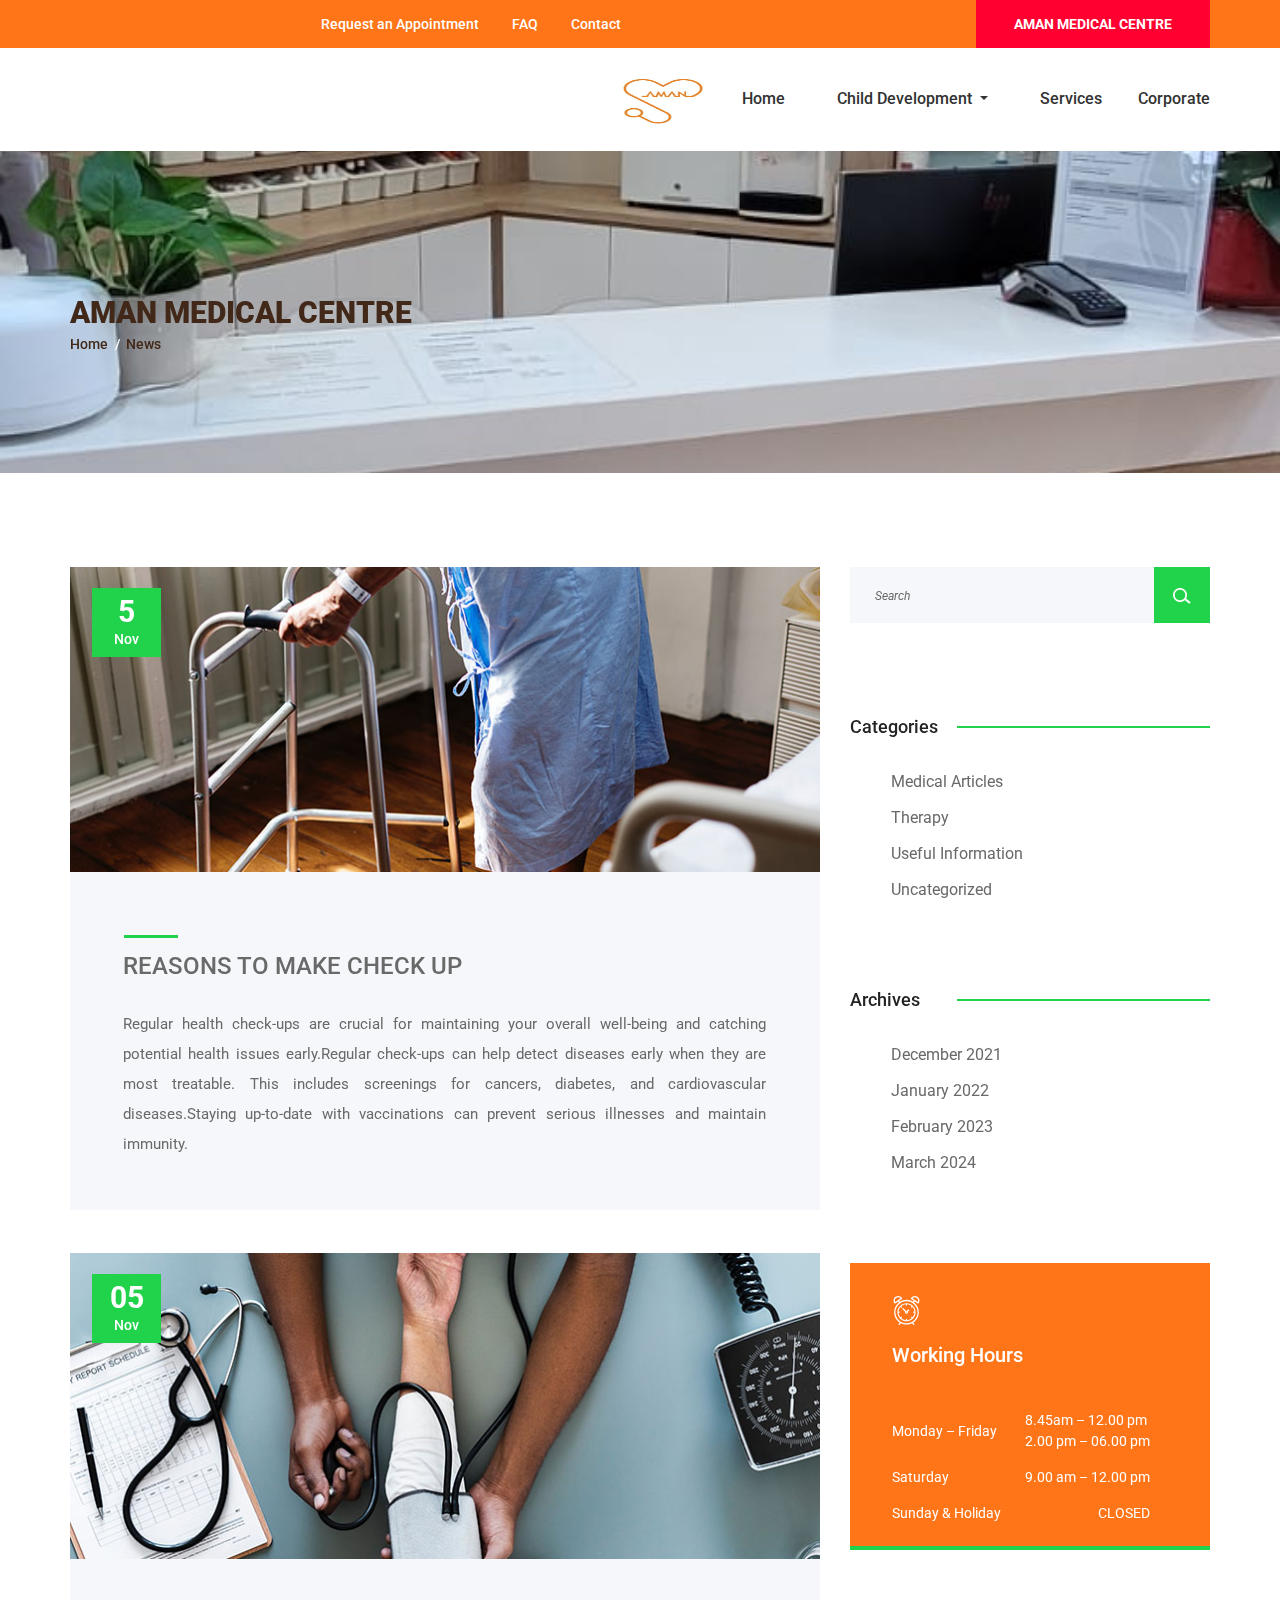
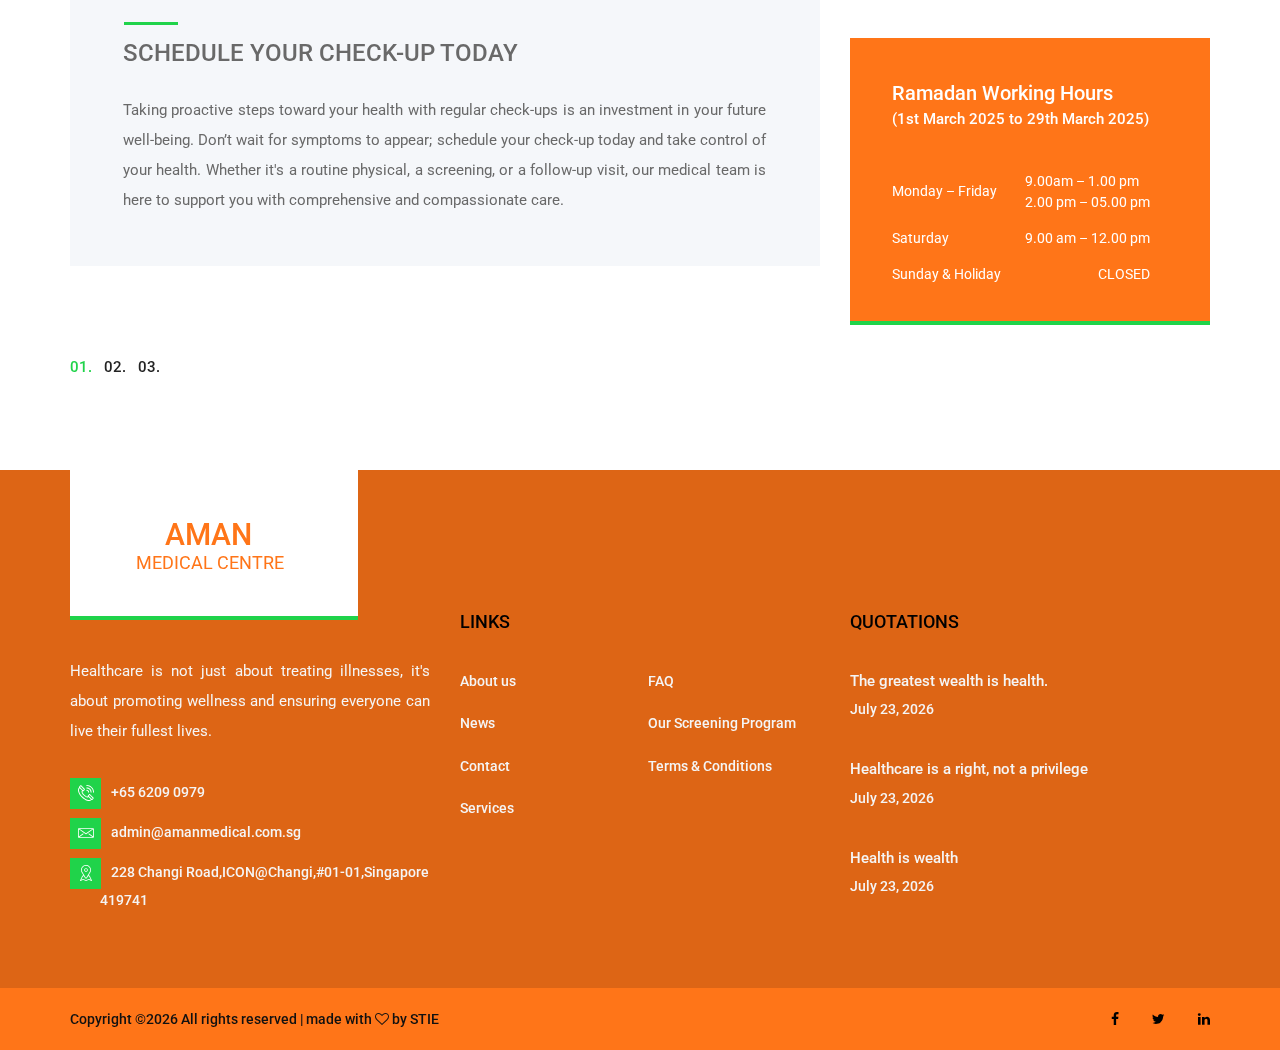
<file: news.html>
<!DOCTYPE html>
<html lang="en">
<head>
<title>News</title>
<meta charset="utf-8">
<meta http-equiv="X-UA-Compatible" content="IE=edge">
<meta name="description" content="CareMed demo project">
<meta name="viewport" content="width=device-width, initial-scale=1">
<link rel="icon" href="images/amanlogo.jpg" type="image/gif">
<link rel="stylesheet" type="text/css" href="styles/bootstrap4/bootstrap.min.css">
<link href="plugins/font-awesome-4.7.0/css/font-awesome.min.css" rel="stylesheet" type="text/css">
<link rel="stylesheet" type="text/css" href="plugins/OwlCarousel2-2.2.1/owl.carousel.css">
<link rel="stylesheet" type="text/css" href="plugins/OwlCarousel2-2.2.1/owl.theme.default.css">
<link rel="stylesheet" type="text/css" href="plugins/OwlCarousel2-2.2.1/animate.css">
<link rel="stylesheet" type="text/css" href="styles/news.css">
<link rel="stylesheet" type="text/css" href="styles/news_responsive.css">
<style>
	.logo_content
{
	width: 100%;
	height: 100%;
	padding: 11px;
}
.logo_sub
{
	font-size: 18px;
	font-weight: 400;
	color: #8f8787;
	padding-left: 3px;
	margin-top: 2px;
}
	.menu_inner {
		padding: 15px;
	}

	.menu_list {
		list-style: none;
		padding: 0;
	}

	.menu_item {
		margin-bottom: 15px;
	}

	.menu_item a {
		text-decoration: none;
		color: #000;
		font-size: 18px;
	}

	.menu_extra {
		margin-top: 20px;
	}

	.menu_appointment a {
		text-decoration: none;
		color: #007BFF;
	}

	.menu_emergencies {
		margin-top: 10px;
		font-size: 16px;
		color: #d9534f;
	}

	.submenu_list {
		list-style: none;
		padding-left: 20px;
		display: none;
	}

	.menu_item_dropdown:hover .submenu_list {
		display: block;
	}

	
	.submenu_item a {
		color: #007BFF;
	}
</style>
</head>
<body>

<div class="super_container">
	
	<!-- Header -->

	<header class="header trans_200">
		
		<!-- Top Bar -->
		<div class="top_bar">
			<div class="container">
				<div class="row">
					<div class="col">
						<div class="top_bar_content d-flex flex-row align-items-center justify-content-start">
							
							<div class="top_bar_item"><a href="#">Request an Appointment</a></div>
							<div class="top_bar_item"><a href="faq.html">FAQ</a></div>
							<div class="top_bar_item"><a href="contact.html">Contact</a></div>
							<div class="emergencies  d-flex flex-row align-items-center justify-content-start ml-auto">AMAN MEDICAL CENTRE</div>
						</div>

					</div>
				</div>
			</div>
		</div>

		


		<div class="header_container">
			<div class="container">
				<div class="row">
					<div class="col">
						<div class="header_content d-flex flex-row align-items-center justify-content-start">
							<nav class="main_nav ml-auto">
								<ul>
									<li><div class="logo_text"><a href="index.html"><img class="img" src="images/amanlogonew.jpg" alt="" style="width:100px;height:50px;"></a></div>
									<li><a href="index.html">Home</a></li>
									<!-- <li><a href="about.html">About us</a></li> -->
									<!-- <li class="nav-item dropdown">
										<a class="nav-link dropdown-toggle" href="#" id="navbarDropdown" role="button" data-toggle="dropdown" aria-haspopup="true" aria-expanded="false">
											Health Information
										</a>
										<div class="dropdown-menu" aria-labelledby="navbarDropdown">
											
											<a class="dropdown-item" href="executivehealth.html">Executive Health Screening</a>
											<a class="dropdown-item" href="clinic.html">Clinic Health Screening</a>
											<a class="dropdown-item" href="homebased.html">Home Based  Health Screening</a>
											<a class="dropdown-item" href="disability.html">Disability Assessment</a>
                                            <a class="dropdown-item" href="weightloss.html">Weight Loss Management Programme </a>
										</div>
									</li> -->
									<li class="nav-item dropdown">
										<a class="nav-link dropdown-toggle" href="#" id="navbarDropdown" role="button" data-toggle="dropdown" aria-haspopup="true" aria-expanded="false">
											Child Development
										</a>
										<div class="dropdown-menu" aria-labelledby="navbarDropdown">
											
											<a class="dropdown-item" href="paediatrics.html">Child Development Screening</a>
											
										</div>
									</li>
									<li><a href="services.html">Services</a></li>
									
									
									<li><a href="news.html">Corporate</a></li>
									<!-- <li><a href="contact.html">Contact</a></li> -->
								</ul>
							</nav>
							<div class="logo_text hamburger mt-2"><a href="index.html"><img class="img" src="images/amanlogonew.jpg" alt="" style="width:70px;height:50px;"></a></div>
							<div class="hamburger ml-auto"><i class="fa fa-bars" aria-hidden="true"></i></div>
						</div>
					</div>
				</div>
			</div>
		</div>

		<!-- Logo -->
		

	</header>

	<!-- Menu -->

	<div class="menu_container menu_mm">
        <div class="menu_close_container">
            <div class="menu_close"></div>
        </div>
        <div class="menu_inner menu_mm">
            <div class="menu menu_mm">
                <ul class="menu_list menu_mm">
					<li><div class="menu_item menu_mm"><a href="index.html"><img class="img" src="images/amanlogonew.jpg" alt="" style="width:70px;height:50px; text-decoration: #ff7518;">Aman Medical Centre</a></div></li>
                    <li class="menu_item menu_mm"><a href="index.html">Home</a></li>
                    <!-- <li class="menu_item menu_mm menu_item_dropdown">
                        <a href="#">Health Screening <i class="fa fa-chevron-down"></i></a>
                        <ul class="submenu_list menu_mm">
                            <li class="submenu_item menu_mm"><a href="executivehealth.html">Executive Health Screening</a></li>
                            <li class="submenu_item menu_mm"><a href="clinic.html">Clinic Health Screening</a></li>
                            <li class="submenu_item menu_mm"><a href="homebased.html">Home Based Health Screening</a></li>
							<li class="submenu_item menu_mm"><a href="disability.html">Disability Assessment</a></li>
                            <li class="submenu_item menu_mm"><a href="weightloss.html">Weight Loss Management Programme</a></li>
                        </ul>
                    </li> -->
                    <li class="menu_item menu_mm menu_item_dropdown">
                        <a href="#">Child Development <i class="fa fa-chevron-down"></i></a>
                        <ul class="submenu_list menu_mm">
                            <li class="submenu_item menu_mm"><a href="paediatrics.html">Child Development Screening</a></li>
                        </ul>
                    </li>
                    <li class="menu_item menu_mm"><a href="services.html">Services</a></li>
                    
                    <li class="menu_item menu_mm"><a href="news.html">Corporate</a></li>
					<li class="menu_item menu_mm"><a href="contact.html">Contact</a></li>
					<li class="menu_item menu_mm"><a href="faq.html">FAQ</a></li>
                </ul>
            </div>
            <div class="menu_extra">
                <div class="menu_emergencies">AMAN MEDICAL CENTRE</div>
            </div>
        </div>
    </div>

	<!-- Home -->

	<div class="home">
		<div class="home_background parallax-window " data-parallax="scroll" data-image-src="images/aman14.jpeg" data-speed="0.8"></div>
		<div class="home_container">
			<div class="container">
				<div class="row">
					<div class="col">
						<div class="home_content">
							<div class="home_title"> <span> AMAN MEDICAL CENTRE</span></div>
							<div class="breadcrumbs">
								<ul>
									<li class="home_title"><a href="index.html"><span>Home</span></a></li>
									<li class="home_title"><span>News</span></li>
								</ul>
							</div>
						</div>
					</div>
				</div>
			</div>
		</div>
	</div>

	<!-- News -->

	<div class="news">
		<div class="container">
			<div class="row">
				
				<!-- News Posts -->
				<div class="col-lg-8">
					<div class="news_posts">
						
						<!-- News Post -->
						<div class="news_post">
							<div class="news_image">
								<img src="images/news_1.jpg" alt="">
								<div class="news_date d-flex flex-column align-items-center justify-content-center">
										<div class="news_day">5</div>
										<div class="news_month">Nov</div>
								</div>
							</div>
							<div class="news_body">
								<div class="news_title section_title text-uppercase"><h3>Reasons to make  check up</h3> </div>
								<!-- <div class="news_info">
									 <ul>
										<li class="news_author"><span>By </span><a href="#">Dr. William Smith</a></li>
										<li class="news_tags"><span>in </span><a href="#">Therapy</a></li>
										<li class="news_comments"><a href="#">3 Comments</a></li>
									</ul>
								</div> -->
								<div class="news_text text-justify">
									<p>Regular health check-ups are crucial for maintaining your overall well-being and catching potential health
									issues early.Regular check-ups can help detect diseases early when they are most treatable. This includes 
									screenings for cancers, diabetes, and cardiovascular diseases.Staying up-to-date with vaccinations can prevent
									 serious illnesses and maintain immunity.</p>
								</div>
								<!-- <div class="news_link"><a href="#">Read More</a></div> -->
							</div>
						</div>

						<!-- News Post -->
						<div class="news_post">
							<div class="news_image">
								<img src="images/news_2.jpg" alt="">
								<div class="news_date d-flex flex-column align-items-center justify-content-center">
										<div class="news_day">05</div>
										<div class="news_month">Nov</div>
								</div>
							</div>
							
							<div class="news_body">
								<div class="news_title text-uppercase"><h3>Schedule Your Check-Up Today</h3></div>
								<!-- <div class="news_info">
									<ul>
										<li class="news_author"><span>By </span><a href="#">Dr. William Smith</a></li>
										<li class="news_tags"><span>in </span><a href="#">Therapy</a></li>
										<li class="news_comments"><a href="#">3 Comments</a></li>
									</ul>
								</div> -->
								<div class="news_text text-justify">
									<p>Taking proactive steps toward your health with regular check-ups is an investment in your future well-being. Don’t wait for symptoms to appear; schedule your check-up today and take control of your health.

										Whether it's a routine physical, a screening, or a follow-up visit, our medical team is here to support you with comprehensive and compassionate care.</p>
								</div>
								<!-- <div class="news_link"><a href="#">Read More</a></div> -->
							</div>
						</div>

						

					</div>
					<div class="news_page_nav">
						<ul>
							<li class="active"><a href="#">01.</a></li>
							<li><a href="#">02.</a></li>
							<li><a href="#">03.</a></li>
						</ul>
					</div>
				</div>

				<!-- Sidebar -->
				<div class="col-lg-4">
					<div class="sidebar">

						<!-- Search -->
						<div class="sidebar_search">
							<form action="#" id="sidebar_search_form" class="sidebar_search_form">
								<input type="text" class="search_input" placeholder="Search" required="required">
								<button class="search_button"><img src="images/search.png" alt=""></button>
							</form>
						</div>

						<!-- Categories -->
						<div class="sidebar_categories sidebar_section">
							<div class="sidebar_section_title">
								<div class="sidebar_title">Categories</div>
							</div>
							<ul>
								<li><a href="#">Medical Articles</a></li>
								<li><a href="#">Therapy</a></li>
								<li><a href="#">Useful Information</a></li>
								<li><a href="#">Uncategorized</a></li>
							</ul>
						</div>

						<!-- Archives -->
						<div class="sidebar_archives sidebar_section">
							<div class="sidebar_section_title">
								<div class="sidebar_title">Archives</div>
							</div>
							<ul>
								<li><a href="#">December 2021</a></li>
								<li><a href="#">January 2022</a></li>
								<li><a href="#">February 2023</a></li>
								<li><a href="#">March 2024</a></li>
							</ul>
						</div>

						<!-- Working Hours -->
						<div class="box working_hours">
							<div class="box_icon d-flex flex-column align-items-start justify-content-center"><div style="width:29px; height:29px;"><img src="images/alarm-clock.svg" alt=""></div></div>
							<div class="box_title">Working Hours</div>
							<div class="working_hours_list">
								<ul>
									<li class="d-flex flex-row align-items-center justify-content-start">
										<div>Monday – Friday</div>
										<div class="ml-auto">8.45am – 12.00 pm <br>2.00 pm – 06.00 pm </div>
									</li>
									<li class="d-flex flex-row align-items-center justify-content-start">
										<div>Saturday</div>
										<div class="ml-auto">9.00 am – 12.00 pm</div>
									</li>
									<li class="d-flex flex-row align-items-center justify-content-start">
										<div>Sunday & Holiday</div>
										<div class="ml-auto">CLOSED</div>
									</li>
								</ul>
							</div>


						</div>

                      

						<div class="box working_hours">
							<!-- <div class="box_icon d-flex flex-column align-items-start justify-content-center"><div style="width:29px; height:29px;">Ramadan Working Hours</div></div> -->
							<div class="box_title">  Ramadan Working Hours</div>
							<div class="text-white">  (1st March 2025 to 29th March 2025)</div>
							<div class="working_hours_list">
								<ul>
									<li class="d-flex flex-row align-items-center justify-content-start">
										<div>Monday – Friday</div>
										<div class="ml-auto">9.00am – 1.00 pm <br>2.00 pm – 05.00 pm </div>
									</li>
									<li class="d-flex flex-row align-items-center justify-content-start">
										<div>Saturday</div>
										<div class="ml-auto">9.00 am – 12.00 pm</div>
									</li>
									<li class="d-flex flex-row align-items-center justify-content-start">
										<div>Sunday & Holiday</div>
										<div class="ml-auto">CLOSED</div>
									</li>
								</ul>
							</div>


						</div>


						

						<!-- Ad -->
						<!-- <div class="ad d-flex flex-column align-items-center justify-content-end">
							<div class="ad_background" style="background-image:url(images/aman14.jpeg)"></div>
							<div class="ad_content">
								<div class="ad_text">Come and feel  <span>the difference</span></div>
								
							</div>
						</div> -->
					</div>
				</div>
			</div>
		</div>
	</div>

	<!-- Footer -->
	<footer class="footer">
		<div class="footer_container">
			<div class="container">
				<div class="row">
					
					<!-- Footer - About -->
					<div class="col-lg-4 footer_col">
						<div class="footer_about">
							<div class="footer_logo_container">
								<a href="#" class="d-flex flex-column align-items-center justify-content-center">
									<div class="logo_content">
										<div class="logo d-flex flex-row align-items-center justify-content-center">
											<div class="logo_text" style="color: #ff7518;">AMAN<span></span></div>
											<!-- <div class="logo_box">+</div> -->
										</div>
										<div class="logo_sub" style="color: #ff7518;"> MEDICAL CENTRE </div>
									</div>
								</a>
							</div>
							<div class="footer_about_text">
								<p class="text-justify">Healthcare is not just about treating illnesses, it's about promoting wellness and ensuring everyone can live their fullest lives.</p>
							</div>
							<ul class="footer_about_list">
								<li><div class="footer_about_icon"><img src="images/phone-call.svg" alt=""></div><span>+65 6209 0979</span></li>
								<li><div class="footer_about_icon"><img src="images/envelope.svg" alt=""></div><span>admin@amanmedical.com.sg</span></li>
								<li><div class="footer_about_icon"><img src="images/placeholder.svg" alt=""></div><span>228 Changi Road,ICON@Changi,#01-01,Singapore &nbsp;&nbsp; &nbsp;&nbsp; &nbsp; &nbsp;   419741</span></li>
							</ul>
						</div>
					</div>

					<!-- Footer - Links -->
					<div class="col-lg-4 footer_col">
						<div class="footer_links footer_column">
							<div class="footer_title">LINKS</div>
							<ul>
								<li><a href="about.html">About us</a></li>
								<li><a href="news.html">News</a></li>
								<li><a href="contact.html">Contact</a></li>
								<li><a href="services.html">Services</a></li>
								<li><a href="faq.html">FAQ</a></li>
								<li><a href="#">Our Screening Program</a></li>
								<li><a href="#">Terms & Conditions</a></li>
								
							</ul>
						</div>
					</div>

					<!-- Footer - News -->
					<div class="col-lg-4 footer_col">
						<div class="footer_news footer_column">
							<div class="footer_title">QUOTATIONS</div>
							<ul>
								<li>
									<div class="footer_news_title"><a href="#">The greatest wealth is health.</a></div>
									<div class="footer_news_date dynamic-date"></div>
								</li>
								<li>
									<div class="footer_news_title"><a href="#">Healthcare is a right, not a privilege</a></div>
									<div class="footer_news_date dynamic-date"></div>
								</li>
								<li>
									<div class="footer_news_title"><a href="#">Health is wealth</a></div>
									<div class="footer_news_date dynamic-date"></div>
								</li>
							</ul>
						</div>
					</div>
				</div>
			</div>
		</div>
		<div class="copyright">
			<div class="container">
				<div class="row">
					<div class="col">
						<div class="copyright_content d-flex flex-lg-row flex-column align-items-lg-center justify-content-start">
							<div class="cr">
                   Copyright &copy;<script>document.write(new Date().getFullYear());</script> All rights reserved |  made with <i class="fa fa-heart-o" aria-hidden="true"></i> by STIE
</div>
							<div class="footer_social ml-lg-auto">
								<ul>
									
									<li><a href="#"><i class="fa fa-facebook" aria-hidden="true"></i></a></li>
									<li><a href="#"><i class="fa fa-twitter" aria-hidden="true"></i></a></li>
									<li><a href="#"><i class="fa fa-linkedin" aria-hidden="true"></i></a></li>
								</ul>
							</div>
						</div>
					</div>
				</div>
			</div>			
		</div>
	</footer>
	<button onclick="topFunction()" id="backToTopBtn" title="Go to top"><i class="fa fa-arrow-up"></i></button>
</div>

<script src="js/jquery-3.2.1.min.js"></script>
<script src="styles/bootstrap4/popper.js"></script>
<script src="styles/bootstrap4/bootstrap.min.js"></script>
<script src="plugins/easing/easing.js"></script>
<script src="plugins/parallax-js-master/parallax.min.js"></script>
<script src="js/news.js"></script>
<script src="plugins/greensock/TweenMax.min.js"></script>
<script src="plugins/greensock/TimelineMax.min.js"></script>
<script src="plugins/scrollmagic/ScrollMagic.min.js"></script>
<script src="plugins/greensock/animation.gsap.min.js"></script>
<script src="plugins/greensock/ScrollToPlugin.min.js"></script>
<script src="plugins/progressbar/progressbar.min.js"></script>
<script src="plugins/OwlCarousel2-2.2.1/owl.carousel.js"></script>
<script src="plugins/easing/easing.js"></script>
<script src="plugins/parallax-js-master/parallax.min.js"></script>
<script src="js/dynamicquodate.js"></script>
</body>
</html>
</file>
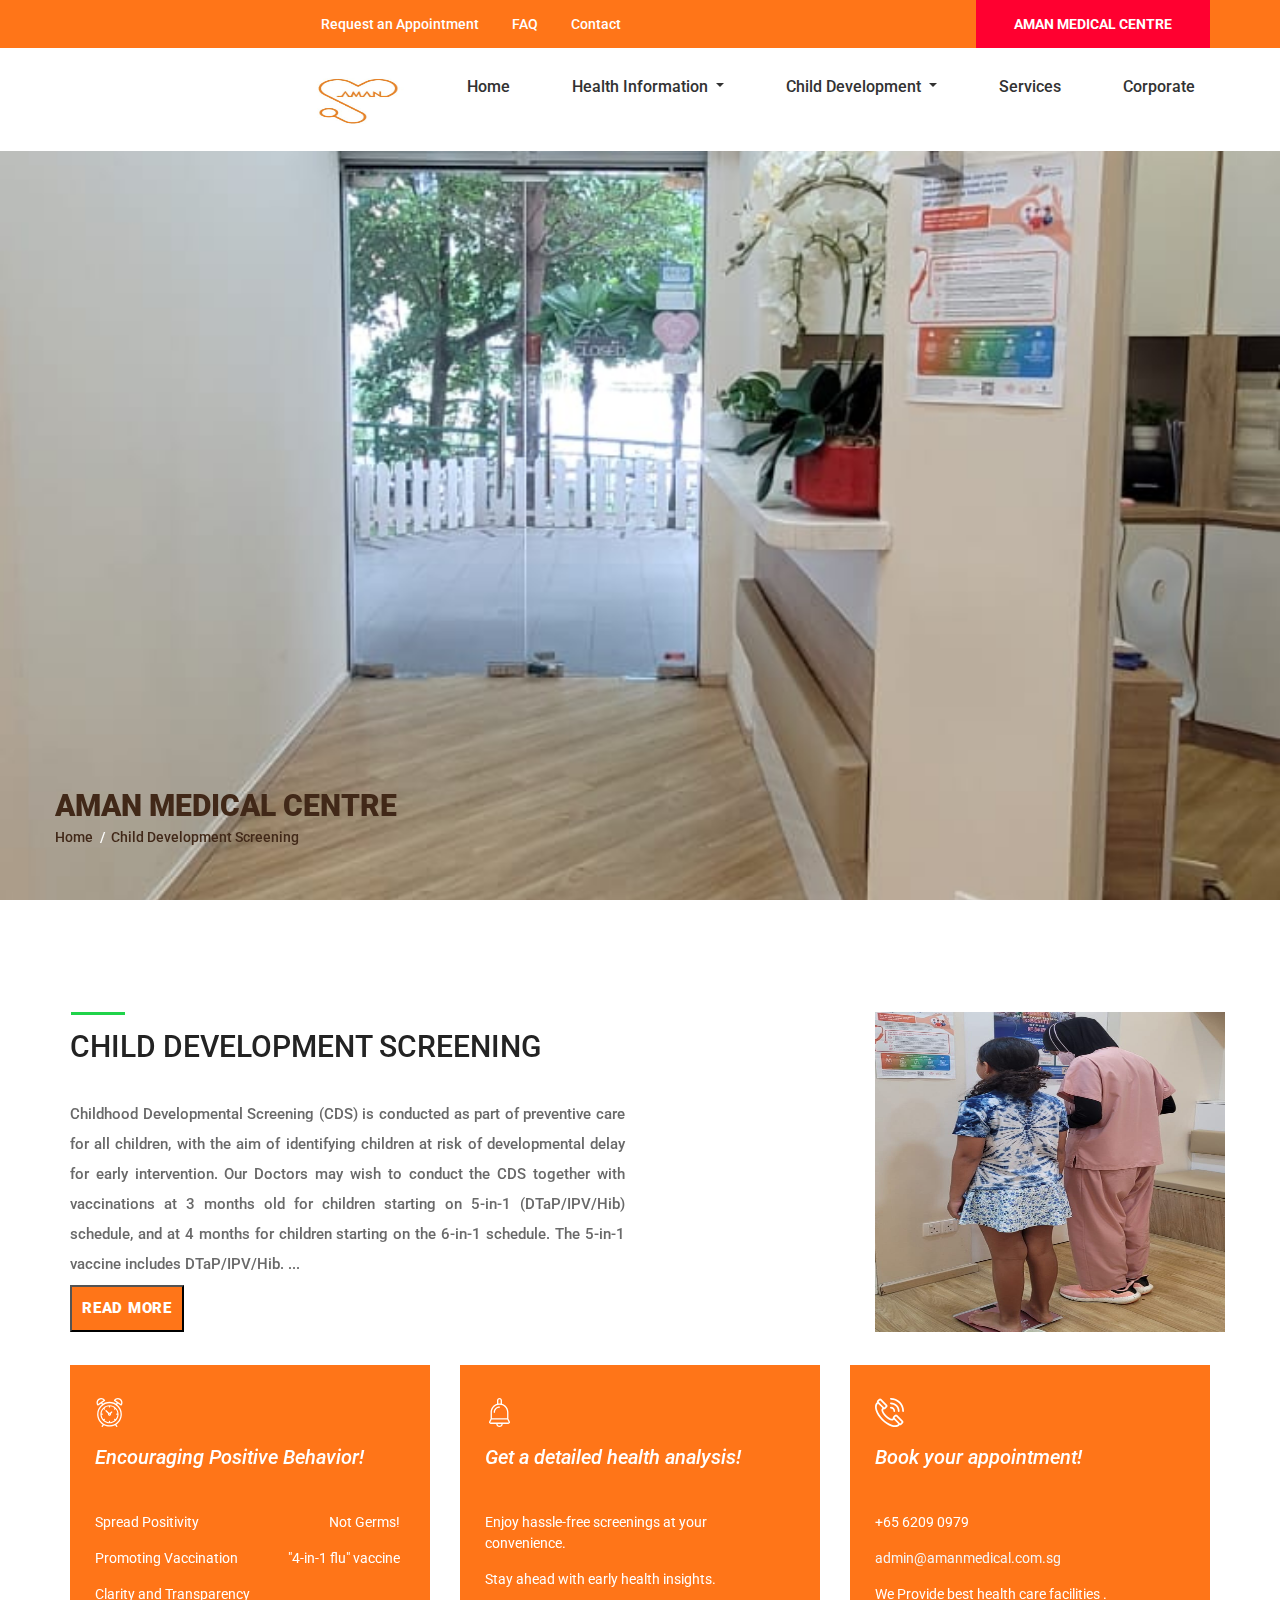
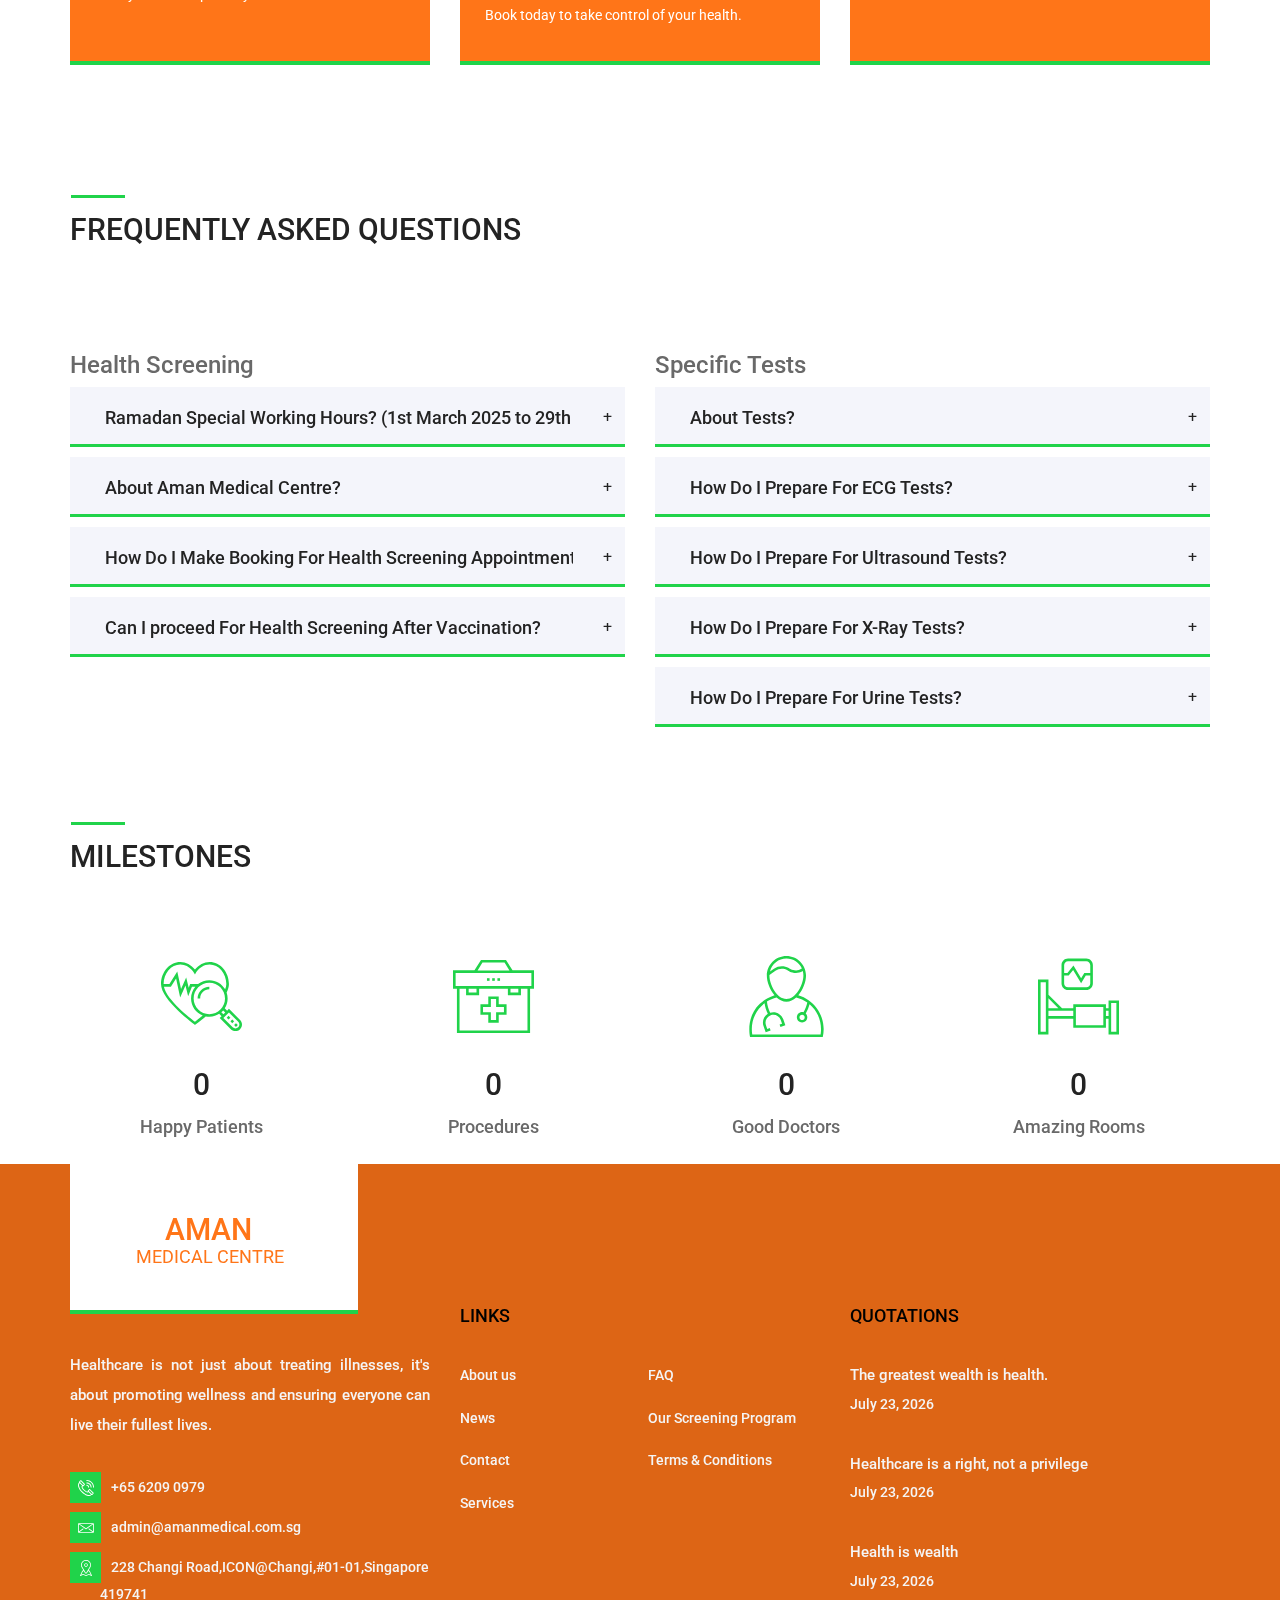
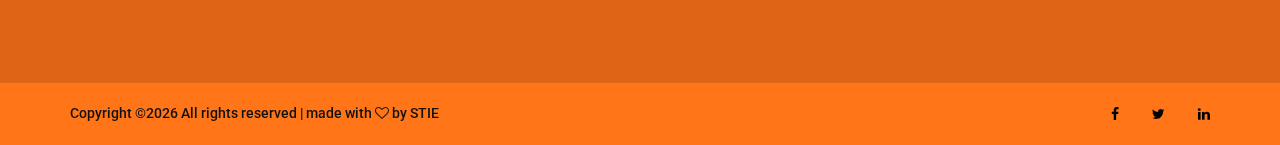
<file: paediatrics.html>
<!DOCTYPE html>
<html lang="en">
<head>
<title>Paediatrics Health</title>
<meta charset="utf-8">
<meta http-equiv="X-UA-Compatible" content="IE=edge">
<meta name="description" content="CareMed demo project">
<link rel="icon" href="images/amanlogo.jpg" type="image/gif">
<meta name="viewport" content="width=device-width, initial-scale=1">
<link rel="stylesheet" type="text/css" href="styles/bootstrap4/bootstrap.min.css">
<link href="plugins/font-awesome-4.7.0/css/font-awesome.min.css" rel="stylesheet" type="text/css">
<link rel="stylesheet" type="text/css" href="plugins/OwlCarousel2-2.2.1/owl.carousel.css">
<link rel="stylesheet" type="text/css" href="plugins/OwlCarousel2-2.2.1/owl.theme.default.css">
<link rel="stylesheet" type="text/css" href="plugins/OwlCarousel2-2.2.1/animate.css">
<link rel="stylesheet" type="text/css" href="styles/elements.css">
 <link rel="stylesheet" type="text/css" href="styles/main_styles.css">
<link rel="stylesheet" type="text/css" href="styles/elements_responsive.css">
<link rel="stylesheet" type="text/css" href="styles/responsive.css">
<style>
	.logo_content
{
	width: 100%;
	height: 100%;
	padding: 11px;
}
.logo_sub
{
	font-size: 18px;
	font-weight: 400;
	color: #ff7518;
	padding-left: 3px;
	margin-top: 2px;
}
    .menu_inner {
        padding: 15px;
    }

    .menu_list {
        list-style: none;
        padding: 0;
    }

    .menu_item {
        margin-bottom: 15px;
    }

    .menu_item a {
        text-decoration: none;
        color: #000;
        font-size: 18px;
    }

    .menu_extra {
        margin-top: 20px;
    }

    .menu_appointment a {
        text-decoration: none;
        color: #007BFF;
    }

    .menu_emergencies {
        margin-top: 10px;
        font-size: 16px;
        color: #d9534f;
    }

    .submenu_list {
        list-style: none;
        padding-left: 20px;
        display: none;
    }

    .menu_item_dropdown:hover .submenu_list {
        display: block;
    }

    

    .submenu_item a {
        color: #007BFF;
    }
    .section_title
{
	padding-top: 17px;
}
.section_title h2
{
	font-size: 30px;
	font-weight: 500;
	color: #232323;
}
.section_title::before
{
	display: block;
	position: absolute;
	left: 1px;
	top: 0;
	width: 54px;
	height: 3px;
	background: #20d34a;
	content: '';
}
.section_title_light h2
{
	color: #FFFFFF;
}
.about_image
{
	
    margin-top: 40px;
}
.about_image img
{
	max-width: 100%;
}
</style>
</head>
<body>

<div class="super_container">
	
	<!-- Header -->

	<header class="header trans_200">
		
		<!-- Top Bar -->
		<div class="top_bar">
			<div class="container">
				<div class="row">
					<div class="col">
						<div class="top_bar_content d-flex flex-row align-items-center justify-content-start">
							<div class="top_bar_item"><a href="#">Request an Appointment</a></div>
							<div class="top_bar_item"><a href="faq.html">FAQ</a></div>
                            <div class="top_bar_item"><a href="contact.html">Contact</a></div>
                            <div class="emergencies  d-flex flex-row align-items-center justify-content-start ml-auto">AMAN MEDICAL CENTRE</div>						</div>

					</div>
				</div>
			</div>
		</div>

		<!-- Header Content -->
        <div class="header_container">
			<div class="container">
				<div class="row">
					<div class="col">
						<div class="header_content d-flex flex-row align-items-center justify-content-start">
							<nav class="main_nav ml-auto">
								<ul>
									<li><div class="logo_text"><a href="index.html"><img class="img" src="images/amanlogonew.jpg" alt="" style="width:100px;height:50px;"></a></div>
									<li><a href="index.html">Home</a></li>
									<!-- <li><a href="about.html">About us</a></li> -->
									<li class="nav-item dropdown">
										<a class="nav-link dropdown-toggle" href="#" id="navbarDropdown" role="button" data-toggle="dropdown" aria-haspopup="true" aria-expanded="false">
											Health Information
										</a>
										<div class="dropdown-menu" aria-labelledby="navbarDropdown">
											
											<a class="dropdown-item" href="executivehealth.html">Executive Health Screening</a>
											<a class="dropdown-item" href="clinic.html">Medical Examinations</a>
											<a class="dropdown-item" href="homebased.html">Lasting Power Of Attorney (LPA)</a>
											<a class="dropdown-item" href="disability.html">Disability Assessment</a>
                                            <a class="dropdown-item" href="weightloss.html">Weight Loss Management Programme </a>
										</div>
									</li>
									<li class="nav-item dropdown">
										<a class="nav-link dropdown-toggle" href="#" id="navbarDropdown" role="button" data-toggle="dropdown" aria-haspopup="true" aria-expanded="false">
											Child Development 
										</a>
										<div class="dropdown-menu" aria-labelledby="navbarDropdown">
											
											<a class="dropdown-item" href="paediatrics.html">Child Development Screening</a>
											
										</div>
									</li>
									<li><a href="services.html">Services</a></li>

									
									<!-- <li class="nav-item dropdown">
										<a class="nav-link dropdown-toggle" href="#" id="navbarDropdown" role="button" data-toggle="dropdown" aria-haspopup="true" aria-expanded="false">
											Counselling
										</a>
										<div class="dropdown-menu" aria-labelledby="navbarDropdown">
											
											<a class="dropdown-item" href="#">Counselling Centre</a>
											<a class="dropdown-item" href="#">Join Us as a Therapist</a>
											<a class="dropdown-item" href="#">Room Rental</a>
										</div>
									</li> -->
									<li><a href="news.html">Corporate</a></li>
									<!-- <li><a href="contact.html">Contact</a></li> -->
								</ul>
							</nav>
							<div class="logo_text hamburger mt-2"><a href="index.html"><img class="img" src="images/amanlogonew.jpg" alt="" style="width:70px;height:50px;"></a></div>
							<div class="hamburger ml-auto"><i class="fa fa-bars" aria-hidden="true"></i></div>
						</div>
					</div>
				</div>
			</div>
		</div>
		<!-- Logo -->
		<!-- <div class="logo_container_outer">
			<div class="container">
				<div class="row">
					<div class="col">
						<div class="logo_container">
							<a href="#">
								<div class="logo_content ">
									<div class="logo_line"></div> 
								   <div class="logo d-flex flex-row align-items-center justify-content-center">
									   <div class="logo_sub ">AMAN MEDICAL CENTRE </div>
									   <div class="logo_text"><img class="img" src="images/amanlogonew.jpg" alt="" style="width:100px;height:72px;"></div>
										
								   </div>
								   
							   </div>
							</a>
						</div>
					</div>
				</div>
			</div>	
		</div> -->

	</header>

	<!-- Menu -->

    <div class="menu_container menu_mm">
        <div class="menu_close_container">
            <div class="menu_close"></div>
        </div>
        <div class="menu_inner menu_mm">
            <div class="menu menu_mm">
                <ul class="menu_list menu_mm">
					<li><div class="menu_item menu_mm"><a href="index.html"><img class="img" src="images/amanlogonew.jpg" alt="" style="width:70px;height:50px; text-decoration: #ff7518;">Aman Medical Centre</a></div></li>
                    <li class="menu_item menu_mm"><a href="index.html">Home</a></li>
                    <li class="menu_item menu_mm menu_item_dropdown">
                        <a href="#">Health Screening <i class="fa fa-chevron-down"></i></a>
                        <ul class="submenu_list menu_mm">
                            <li class="submenu_item menu_mm"><a href="executivehealth.html">Executive Health Screening</a></li>
                            <li class="submenu_item menu_mm"><a href="clinic.html">Medical Examinations</a></li>
                            <li class="submenu_item menu_mm"><a href="homebased.html">Lasting Power Of Attorney (LPA)</a></li>
							<li class="submenu_item menu_mm"><a href="disability.html">Disability Assessment</a></li>
                            <li class="submenu_item menu_mm"><a href="weightloss.html">Weight Loss Management Programme</a></li>
                        </ul>
                    </li>
                    <li class="menu_item menu_mm menu_item_dropdown">
                        <a href="#">Child Development <i class="fa fa-chevron-down"></i></a>
                        <ul class="submenu_list menu_mm">
                            <li class="submenu_item menu_mm"><a href="paediatrics.html">Child Development Screening</a></li>
                        </ul>
                    </li>
                    <li class="menu_item menu_mm"><a href="services.html">Services</a></li>
                    <!-- <li class="menu_item menu_mm menu_item_dropdown">
                        <a href="#">Counselling <i class="fa fa-chevron-down"></i></a>
                        <ul class="submenu_list menu_mm">
                            <li class="submenu_item menu_mm"><a href="#">Counselling Centre</a></li>
                            <li class="submenu_item menu_mm"><a href="#">Join Us as a Therapist</a></li>
                            <li class="submenu_item menu_mm"><a href="#">Room Rental</a></li>
                        </ul>
                    </li> -->
                    <li class="menu_item menu_mm"><a href="news.html">Corporate</a></li>
					<li class="menu_item menu_mm"><a href="contact.html">Contact</a></li>
					<li class="menu_item menu_mm"><a href="faq.html">FAQ</a></li>
                </ul>
            </div>
            <div class="menu_extra">
                <div class="menu_emergencies">AMAN MEDICAL CENTRE</div>
            </div>
        </div>
    </div>


	
	<!-- Home -->

	<div class="home">
		<div class="home_background parallax-window" data-parallax="scroll" data-image-src="images/aman16.jpeg" data-speed="0.8"></div>
		<div class="home_container">
			<div class="container">
				<div class="row">
					<div class="col">
						<div class="home_content">
							<div class="home_title"> <span> AMAN MEDICAL CENTRE</span></div>
							<div class="breadcrumbs">
								<ul>
									<li class="home_title"><a href="index.html"><span>Home</span></a></li>
									<li class="home_title"><span>Child Development Screening</span></li>
								</ul>
							</div>
						</div>
					</div>
				</div>
			</div>
		</div>
	</div>

	


    <div class="about">
		<div class="container">
			<div class="row row-lg-eq-height">
				
				<!-- About Content -->
				<div class="col-lg-6">
					<div class="about_content" style="margin-top: 20px;">
						<div class="section_title text-uppercase"><h2>Child Development Screening</h2></div>
						<div class="about_text">
							<p class="text-justify">
                                Childhood Developmental Screening (CDS) is conducted as part of preventive care for all children,
								 with the aim of identifying children at risk of developmental delay for early intervention. 
								 Our Doctors may wish to conduct the CDS together with vaccinations at 3 months old for children 
								 starting on 5-in-1 (DTaP/IPV/Hib) schedule, and at 4 months for children starting on the 6-in-1 schedule. 
								 The 5-in-1 vaccine includes DTaP/IPV/Hib. 
									<span class="" id="dots">...</span><span class="" id="moreText"    style="display: none;"> 
										The 6-in-1 vaccine comprises DTaP/IPV/Hib and Hep B. Government 
										subsidies and patients fee cap for Singapore Citizen (Child) from birth to 17years of age.
							
                                </span>
                            
                                </p>
						</div>
						
						<div>
							<button id="showMoreBtn" onclick="showMoreText()">Read More</button>
						</div>
					</div>
				</div>

				<!-- About Image -->
				<div class="col-lg-6">
					<div class="about_image"><img src="images/newaman4.jpeg" alt="image" style="width:350px; height:320px;"></div>
				</div>
			</div>
		</div>
	</div>

	<div class="boxes">
		<div class="container">
			<div class="row">
				
				<!-- Box -->
				<div class="col-lg-4 box_col">
					<div class="box working_hours">
						<div class="box_icon d-flex flex-column align-items-start justify-content-center"><div style="width:29px; height:29px;"><img src="images/alarm-clock.svg" alt=""></div></div>
						<div class="box_title font-italic">Encouraging Positive Behavior!</div>
						<div class="working_hours_list">
							<ul>
								<li class="d-flex flex-row align-items-center justify-content-start">
									<div>Spread Positivity </div>
									<div class="ml-auto">Not Germs!</div>
								</li>
								<li class="d-flex flex-row align-items-center justify-content-start">
									<div> Promoting Vaccination</div>
									 <div class="ml-auto">"4-in-1 flu" vaccine</div>
								</li>
								 <li class="d-flex flex-row align-items-center justify-content-start">
									<div>Clarity and Transparency</div>
									<!-- <div class="ml-auto">Visual and Emotional Appeal</div> -->
								</li> 
							</ul>

							 
						</div>
					</div>
				</div>

				<!-- Box -->
				<div class="col-lg-4 box_col">
					<div class="box working_hours">
						<div class="box_icon d-flex flex-column align-items-start justify-content-center"><div style="width:29px; height:29px;"><img src="images/bell.svg" alt=""></div></div>
						<div class="box_title font-italic">Get a detailed health analysis!</div>
						<div class="working_hours_list">
							<ul>
								<li class="d-flex flex-row align-items-center justify-content-start">
									<div>Enjoy hassle-free screenings at your convenience. </div>
									
								</li>
								<li class="d-flex flex-row align-items-center justify-content-start">
									<div> Stay ahead with early health insights.</div>
									
								</li>
								 <li class="d-flex flex-row align-items-center justify-content-start">
									<div>Book today to take control of your health.</div>
									<!-- <div class="ml-auto">Visual and Emotional Appeal</div> -->
								</li> 
							</ul>

							 
						</div>
					</div>
				</div>
				
                <!-- Box -->
				<div class="col-lg-4 box_col">
					<div class="box working_hours">
						<div class="box_icon d-flex flex-column align-items-start justify-content-center"><div style="width:29px; height:29px;"><img src="images/phone-call.svg" alt=""></div></div>
						<div class="box_title font-italic">Book your appointment!</div>
						<div class="working_hours_list">
							<ul>
								<li class="d-flex flex-row align-items-center justify-content-start">
									<div>+65 6209 0979 </div>
									
								</li>
								<li class="d-flex flex-row align-items-center justify-content-start">
									<div style="color: whitesmoke;" >admin@amanmedical.com.sg</div>
									
								</li>
								 <li class="d-flex flex-row align-items-center justify-content-start">
									<div>We Provide best health care facilities .</div>
									
								</li> 
							</ul>
						</div>
					</div>
				</div>

			</div>
		</div>
	</div>





	<!-- Accordions & Tabs -->

	<div class="accordions_tabs">
		<div class="container">
			<div class="row">
				<div class="col">
					<div class="section_title text-uppercase"><h2>Frequently Asked Questions</h2></div>
				</div>
			</div>

			<div class="row accordions_tabs_row">
				<div class="col-lg-6">
                    <div><h3>Health Screening</h3> </div>  
                      <!-- Accordions -->
                      <div class="accordions">


						<div class="accordion_container">
							<div class="accordion d-flex flex-row align-items-center "><div> Ramadan Special Working Hours? (1st March 2025 to 29th March 2025)</div></div>
							<div class="accordion_panel">
								<div>
									<p class="text-justify">
										<ul>  
								   <li class="text-justify">During the holy month of Ramadan, we have extended our morning operating hours by one hour to better serve you.
										</li>     
									<li class="text-uppercase">    Ramadan operating hours are:</li>     
										
									 <li>    Monday-Friday: 9:00 am to 1:00 pm ,&nbsp;2:00 pm to  5:00 pm</li>
									 
									  <li>  Saturday: 9:00 am to 12:00 pm</li>
										
									 <li>   Sunday & Public Holiday :&nbsp;Closed</li>

									<li class="text-justify">   Please note that medical check up and post health screening follow-up at 
										Aman Medical Centre, is on an appointment basis and you may email admin@amanmedical.com.sg or call the clinic number +65 6209-0979 for further arrangements.</li>
										</ul>
										</p>
								</div>
							</div>
						</div>
                          
                          <div class="elements_accordions">
  
                              <div class="accordion_container">
                                  <div class="accordion d-flex flex-row align-items-center "><div> About Aman Medical Centre?</div></div>
                                  <div class="accordion_panel">
                                      <div>
                                          <p class="text-justify">
                                              <ul>  
                                         <li class="text-justify">Aman Medical Centre is a healthcare facility dedicated to providing comprehensive and 
                                              compassionate medical care to its patients.We provides health screening from basic  
                                              plan to an executive plan, cater to each patient's needs at our clinic, on an appointment basis.
                                              </li>     
                                          <li class="text-uppercase">    Our operating hours are:</li>     
                                              
                                           <li>    Monday-Friday: 8:45 am to 12:00 pm ,&nbsp;2:00 pm to  6:00 pm</li>
                                              
                                            <li>  Saturday: 9:00 am to 12:00 pm</li>
                                              
                                           <li>   Sunday & Public Holiday :&nbsp;Closed</li>
  
                                          <li class="text-justify">   Please note that medical check up and post health screening follow-up at 
                                              Aman Medical Centre, is on an appointment basis and you may email admin@amanmedical.com.sg or call the clinic number +65 6209-0979 for further arrangements.</li>
                                              </ul>
                                              </p>
                                      </div>
                                  </div>
                              </div>
  
                              
                              <div class="accordion_container">
                                  <div class="accordion d-flex flex-row align-items-center"><div>How Do I Make Booking For Health Screening Appointment?</div></div>
                                  <div class="accordion_panel">
                                      <div>
                                          <p>To Get Health Screening Appointment, You Can Follow These Steps:
                                              <ul>
                                            <li class="text-justify">1. Visit The Clinic: Go to Aman Medical Centre  in person and inquire about their health screening programs
                                               at the reception. The staff can provide detailed information about the available screening packages and help
                                                you schedule an appointment.
                                              </li> 
                                          <li class="text-justify">2.  Call The Clinic: Contact Aman Medical centre  via phone. 
                                                Call the clinic number +65 62090979  to speak with a representative who can 
                                               guide you through the process of booking a health screening appointment.
                                              </li>
                                          <li class="text-justify">3.  Online Appointment Booking: 
                                                Visit Aman Medical Centre’s website, look for the "Book an Appointment" or "Health Screening" section, 
                                               and follow the instructions to schedule your screening online.
                                              </li>
                                          <li class="text-justify">4.  Email Inquiry: If you prefer, you can send an email to Aman Medical Centre’s official email address admin@amanmedical.com.sg . In your
                                               email, mention your interest and request information on available packages and appointment
                                                availability. The clinic staff will respond with the necessary details and further instructions.
                                              </li>
                                          <li class="text-justify">5.   Consult Your Primary Care Physician: If you already have a primary care physician associated with Aman Medical Centre,
                                                discuss your interest in health screening with them. They can provide recommendations on the appropriate 
                                               screening packages and help you set up an appointment.</li>
                                              </ul>
                                              </p>
                                      </div>
                                  </div>
                              </div>
  
                          
                              <div class="accordion_container">
                                  <div class="accordion d-flex flex-row align-items-center"><div >Can I proceed For Health Screening After Vaccination?</div></div>
                                  <div class="accordion_panel">
                                      <div>
                                          <p>
                                              
                                                  
                                                  <ul class="text-justify">
                                                      <!-- <li>Yes, you can proceed with health screening after vaccination.</li> -->
                                                      <li class="text-justify">It is recommended to wait for a few days after your vaccination to ensure accurate results.</li>
                                                      <li class="text-justify">Some vaccines might cause temporary changes in your body's immune response and health metrics.</li>
                                                      <li class="text-justify">If you have any concerns, it’s best to consult with your healthcare provider before scheduling your screening.</li>
                                                  </ul>
                                              
                                          </p>
                                      </div>
                                  </div>
                              </div>
  
                          </div>
  
                      </div>
                  </div>

                <div class="col-lg-6">
                    <div><h3>Specific Tests</h3> </div>  
					<!-- Accordions -->
					<div class="accordions">
						
						<div class="elements_accordions">

                            <div class="accordion_container">
								<div class="accordion d-flex flex-row align-items-center"><div>About Tests?</div></div>
								<div class="accordion_panel">
									<div>
										<p class="text-justify">
                                            Tests are diagnostic procedures conducted to assess various aspects of health, including physical conditions, organ function, and biochemical markers.
                                            They range from simple urine tests and blood tests to complex imaging scans and genetic screenings.
                                            Tests help healthcare providers detect diseases early, monitor ongoing conditions, and tailor treatment plans.
                                            Proper preparation, including fasting or avoiding certain medications, ensures accurate test results, facilitating effective healthcare management.
                                        </p>
									</div>
								</div>
							</div>


							<div class="accordion_container">
								<div class="accordion d-flex flex-row align-items-center "><div>How Do I Prepare For ECG Tests?</div></div>
								<div class="accordion_panel">
									<div>
										<p>
                                            <ul class="text-justify">
                                                <li>
                                                    <ol>
                                                        <li><strong>Avoid Caffeine And Alcohol:</strong>
                                                            <ul>
                                                                <li>Refrain from consuming caffeine and alcohol for at least 24 hours before the test as these can affect your heart rate and rhythm.</li>
                                                            </ul>
                                                        </li>
                                                        <li><strong>Medication:</strong>
                                                            <ul>
                                                                <li>Inform your doctor about all medications you are taking, including over-the-counter drugs, supplements, and herbs. Your doctor may advise you to stop certain medications before the test.</li>
                                                            </ul>
                                                        </li>
                                                        <li><strong>Clothing:</strong>
                                                            <ul>
                                                                <li>Wear comfortable, loose-fitting clothing. You may be asked to change into a hospital gown for the test.</li>
                                                                <li>Avoid using lotions, oils, or powders on your chest as they can interfere with the electrode placement.</li>
                                                            </ul>
                                                        </li>
                                                        <li><strong>Food And Drink:</strong>
                                                            <ul>
                                                                <li>You can eat and drink normally before an ECG unless your doctor advises otherwise.</li>
                                                            </ul>
                                                        </li>
                                                        <li><strong>Relaxation:</strong>
                                                            <ul>
                                                                <li>Try to stay calm and relaxed. Stress and anxiety can affect your heart rate, which may influence the results of the ECG.</li>
                                                            </ul>
                                                        </li>
                                                        <li><strong>Follow Specific Instructions:</strong>
                                                            <ul>
                                                                <li>Follow any additional instructions given by your healthcare provider. They may have specific guidelines based on your health condition.</li>
                                                            </ul>
                                                        </li>
                                                    </ol>
                                                </li>
                                                <li><strong>On The Day Of The Test:</strong>
                                                    <ol>
                                                        <li><strong>Arrival:</strong>
                                                            <ul>
                                                                <li>Arrive a few minutes early to complete any necessary paperwork and to allow yourself to relax before the test.</li>
                                                            </ul>
                                                        </li>
                                                        <li><strong>During The Test:</strong>
                                                            <ul>
                                                                <li>You will be asked to lie down on an examination table.</li>
                                                                <li>The technician will attach several small electrodes to your chest, arms, and legs. These electrodes are connected to an ECG machine.</li>
                                                                <li>Remain still and breathe normally during the test, which typically takes about 10 minutes.</li>
                                                            </ul>
                                                        </li>
                                                        <li><strong>Post-Test:</strong>
                                                            <ul>
                                                                <li>There are no specific post-test requirements. You can resume your normal activities immediately unless your doctor advises otherwise.</li>
                                                            </ul>
                                                        </li>
                                                    </ol>
                                                </li>
                                            </ul>
                                        </p>
									</div>
								</div>
							</div>

							<div class="accordion_container">
								<div class="accordion d-flex flex-row align-items-center"><div>How Do I Prepare For Ultrasound Tests?</div></div>
								<div class="accordion_panel">
									<div>
										<p><ul class="text-justify">
                                            <li><strong></strong>
                                                <ol>
                                                    <li><strong>Follow Fasting Instructions:</strong>
                                                        <ul>
                                                            <li>Depending on the type of ultrasound, you may be asked to fast for a certain period before the test. This is common for abdominal ultrasounds.</li>
                                                            <li>Typically, fasting means no food or drink (except water) for 6-8 hours before the test.</li>
                                                        </ul>
                                                    </li>
                                                    <li><strong>Drink Water For Pelvic Ultrasounds:</strong>
                                                        <ul>
                                                            <li>If you are having a pelvic ultrasound, you might be asked to drink several glasses of water an hour before the test and avoid urinating. A full bladder helps provide clearer images.</li>
                                                        </ul>
                                                    </li>
                                                    <li><strong>Wear Comfortable Clothing:</strong>
                                                        <ul>
                                                            <li>Wear loose-fitting, comfortable clothing. You may be asked to change into a hospital gown for the test, depending on the area being examined.</li>
                                                        </ul>
                                                    </li>
                                                    <li><strong>Avoid Applying Lotions or Oils:</strong>
                                                        <ul>
                                                            <li>Avoid using lotions, oils, or powders on the area to be examined as they can interfere with the ultrasound images.</li>
                                                        </ul>
                                                    </li>
                                                    <li><strong>Inform Your Doctor About Medications:</strong>
                                                        <ul>
                                                            <li>Inform your doctor about any medications you are taking. They will advise you if you need to adjust or stop any medications before the test.</li>
                                                        </ul>
                                                    </li>
                                                    <li><strong>Bring Previous Medical Records:</strong>
                                                        <ul>
                                                            <li>If applicable, bring any previous ultrasound images or medical records related to the area being examined for comparison.</li>
                                                        </ul>
                                                    </li>
                                                </ol>
                                            </li>
                                            <li><strong>On The Day Of The Test:</strong>
                                                <ol>
                                                    <li><strong>Arrival:</strong>
                                                        <ul>
                                                            <li>Arrive a few minutes early to complete any necessary paperwork and to allow yourself to relax before the test.</li>
                                                        </ul>
                                                    </li>
                                                    <li><strong>During The Test:</strong>
                                                        <ul>
                                                            <li>You will be asked to lie down on an examination table.</li>
                                                            <li>The technician will apply a special gel to the area being examined to help the ultrasound transducer make secure contact with the body and produce clear images.</li>
                                                            <li>Remain still and follow any instructions given by the technician. The test typically takes about 30 minutes.</li>
                                                        </ul>
                                                    </li>
                                                    <li><strong>Post-Test:</strong>
                                                        <ul>
                                                            <li>There are usually no specific post-test requirements. You can resume your normal activities immediately unless your doctor advises otherwise.</li>
                                                        </ul>
                                                    </li>
                                                </ol>
                                            </li>
                                        </ul></p>
									</div>
								</div>
							</div>

							<div class="accordion_container">
								<div class="accordion d-flex flex-row align-items-center"><div>How Do I Prepare For X-Ray Tests?</div></div>
								<div class="accordion_panel">
									<div>
										<p class="text-justify"><ul>
                                            <li><strong>How To Prepare For An X-Ray Test:</strong>
                                                <ol>
                                                    <li><strong>Inform Your Doctor About Medications:</strong>
                                                        <ul>
                                                            <li>Inform your doctor about any medications you are taking. They will advise you if you need to adjust or stop any medications before the test.</li>
                                                        </ul>
                                                    </li>
                                                    <li><strong>Discuss Allergies And Medical Conditions:</strong>
                                                        <ul>
                                                            <li>Notify your doctor if you have any allergies, especially to iodine or contrast materials, or any medical conditions such as pregnancy.</li>
                                                        </ul>
                                                    </li>
                                                    <li><strong>Avoid Jewelry And Metal Objects:</strong>
                                                        <ul>
                                                            <li>Remove all jewelry, eyeglasses, and any other metal objects before the test as they can interfere with the X-ray images.</li>
                                                        </ul>
                                                    </li>
                                                    <li><strong>Wear Comfortable Clothing:</strong>
                                                        <ul>
                                                            <li>Wear loose-fitting, comfortable clothing. You may be asked to change into a hospital gown for the test, depending on the area being examined.</li>
                                                        </ul>
                                                    </li>
                                                    <li><strong>Follow Specific Instructions For Contrast X-Rays:</strong>
                                                        <ul>
                                                            <li>If your X-ray involves a contrast material, you may be given specific instructions regarding fasting or drinking fluids before the test.</li>
                                                        </ul>
                                                    </li>
                                                    <li><strong>Bring Previous Medical Records:</strong>
                                                        <ul>
                                                            <li>If applicable, bring any previous X-ray images or medical records related to the area being examined for comparison.</li>
                                                        </ul>
                                                    </li>
                                                </ol>
                                            </li>
                                            <li><strong>On The Day Of The Test:</strong>
                                                <ol>
                                                    <li><strong>Arrival:</strong>
                                                        <ul>
                                                            <li>Arrive a few minutes early to complete any necessary paperwork and to allow yourself to relax before the test.</li>
                                                        </ul>
                                                    </li>
                                                    <li><strong>During The Test:</strong>
                                                        <ul>
                                                            <li>You will be asked to lie down or stand in a specific position depending on the area being examined.</li>
                                                            <li>Follow the technician’s instructions to ensure the correct positioning for clear images.</li>
                                                            <li>Remain still during the X-ray to avoid blurry images, and the test typically takes a few minutes.</li>
                                                        </ul>
                                                    </li>
                                                    <li><strong>Post-Test:</strong>
                                                        <ul>
                                                            <li>There are usually no specific post-test requirements. You can resume your normal activities immediately unless your doctor advises otherwise.</li>
                                                        </ul>
                                                    </li>
                                                </ol>
                                            </li>
                                        </ul></p>
									</div>
								</div>
							</div>
                            <div class="accordion_container">
								<div class="accordion d-flex flex-row align-items-center"><div>How Do I Prepare For Urine Tests?</div></div>
								<div class="accordion_panel">
									<div>
										<p>
                                            <ul>
                                                <li>
                                                    <ol>
                                                        <li><strong>Follow Fasting Instructions:</strong>
                                                            <ul>
                                                                <li>If your urine test requires fasting, follow the instructions provided by your healthcare provider. Generally, this may involve avoiding food and drink for a certain period before the test.</li>
                                                            </ul>
                                                        </li>
                                                        <li><strong>Avoid Certain Foods And Medications:</strong>
                                                            <ul>
                                                                <li>Some foods and medications can affect the results of a urine test. Your healthcare provider will inform you if there are specific items to avoid before the test.</li>
                                                                <li>Inform your doctor about all medications, supplements, and vitamins you are taking. They may advise you to stop certain medications temporarily.</li>
                                                            </ul>
                                                        </li>
                                                        <li><strong>Hydrate Properly:</strong>
                                                            <ul>
                                                                <li>Drink enough water before the test to ensure you can provide an adequate urine sample. However, avoid excessive fluid intake as it can dilute the sample and affect the results.</li>
                                                            </ul>
                                                        </li>
                                                        <li><strong>Personal Hygiene:</strong>
                                                            <ul>
                                                                <li>Clean the genital area before collecting the urine sample to avoid contamination. Your healthcare provider may provide specific instructions for this.</li>
                                                            </ul>
                                                        </li>
                                                        <li><strong>Follow Specific Collection Instructions:</strong>
                                                            <ul>
                                                                <li>Follow any additional instructions provided by your healthcare provider or the testing facility regarding the collection and handling of the urine sample.</li>
                                                            </ul>
                                                        </li>
                                                    </ol>
                                                </li>
                                                <li>
                                                    <ol>
                                                        <li><strong>Arrival:</strong>
                                                            <ul>
                                                                <li>Arrive at the testing facility a few minutes early to complete any necessary paperwork and to receive instructions on the urine sample collection process.</li>
                                                            </ul>
                                                        </li>
                                                        <li><strong>During The Test:</strong>
                                                            <ul>
                                                                <li>You will be provided with a sterile container to collect the urine sample.</li>
                                                                <li>Follow the instructions for midstream collection, if applicable. This involves urinating a small amount into the toilet first, then collecting the urine midstream in the container, and finishing in the toilet.</li>
                                                            </ul>
                                                        </li>
                                                        <li><strong>Post-Test:</strong>
                                                            <ul>
                                                                <li>Ensure the container is properly sealed and labeled with your information as instructed.</li>
                                                                <li>Return the sample to the designated area or hand it to the healthcare professional as instructed.</li>
                                                                <li>There are usually no specific post-test requirements. You can resume your normal activities immediately unless your doctor advises otherwise.</li>
                                                            </ul>
                                                        </li>
                                                    </ol>
                                                </li>
                                            </ul>   
                                        </p>
									</div>
								</div>
							</div>

						</div>

					</div>
				</div>   



			</div>
		</div>
	</div>

	<!-- Milestones -->

	<div class="milestones">
		<div class="container">
			<div class="row">
				<div class="col">
					<div class="section_title text-uppercase"><h2>Milestones</h2></div>
				</div>
			</div>
			<div class="row milestones_container">
							
				<!-- Milestone -->
				<div class="col-lg-3 milestone_col">
					<div class="milestone text-center">
						<div class="milestone_icon"><img src="images/milestone_1.svg" alt=""></div>
						<div class="milestone_counter" data-end-value="2000">0</div>
						<div class="milestone_text">Happy Patients</div>
					</div>
				</div>

				<!-- Milestone -->
				<div class="col-lg-3 milestone_col">
					<div class="milestone text-center">
						<div class="milestone_icon"><img src="images/milestone_2.svg" alt=""></div>
						<div class="milestone_counter" data-end-value="1100">0</div>
						<div class="milestone_text">Procedures</div>
					</div>
				</div>

				<!-- Milestone -->
				<div class="col-lg-3 milestone_col">
					<div class="milestone text-center">
						<div class="milestone_icon"><img src="images/milestone_3.svg" alt=""></div>
						<div class="milestone_counter" data-end-value="50">0</div>
						<div class="milestone_text">Good Doctors</div>
					</div>
				</div>

				<!-- Milestone -->
				<div class="col-lg-3 milestone_col">
					<div class="milestone text-center">
						<div class="milestone_icon"><img src="images/milestone_4.svg" alt=""></div>
						<div class="milestone_counter" data-end-value="100">0</div>
						<div class="milestone_text">Amazing Rooms</div>
					</div>
				</div>

			</div>
		</div>
	</div>

	<!-- Loaders -->

	

				

				<!-- Service -->
				<div class="col-lg-4 service_col">
					
					</a>
				</div>
			</div>
		</div>
	</div>

	<!-- Footer -->
	<footer class="footer">
		<div class="footer_container">
			<div class="container">
				<div class="row">
					
					<!-- Footer - About -->
					<div class="col-lg-4 footer_col">
						<div class="footer_about">
							<div class="footer_logo_container">
								<a href="#" class="d-flex flex-column align-items-center justify-content-center">
									<div class="logo_content">
										<div class="logo d-flex flex-row align-items-center justify-content-center">
											<div class="logo_text" style="color: #ff7518;">AMAN<span></span></div>
											<!-- <div class="logo_box">+</div> -->
										</div>
										<div class="logo_sub" style="color: #ff7518;"> MEDICAL CENTRE </div>
									</div>
								</a>
							</div>
							<div class="footer_about_text">
								<p class="text-justify">Healthcare is not just about treating illnesses, it's about promoting wellness and ensuring everyone can live their fullest lives.</p>
							</div>
							<ul class="footer_about_list">
								<li><div class="footer_about_icon"><img src="images/phone-call.svg" alt=""></div><span>+65 6209 0979</span></li>
								<li><div class="footer_about_icon"><img src="images/envelope.svg" alt=""></div><span>admin@amanmedical.com.sg</span></li>
								<li><div class="footer_about_icon"><img src="images/placeholder.svg" alt=""></div><span>228 Changi Road,ICON@Changi,#01-01,Singapore &nbsp;&nbsp; &nbsp;&nbsp; &nbsp; &nbsp;   419741</span></li>
							</ul>
						</div>
					</div>

					<!-- Footer - Links -->
					<div class="col-lg-4 footer_col">
						<div class="footer_links footer_column">
							<div class="footer_title">LINKS</div>
							<ul>
								<li><a href="about.html">About us</a></li>
								<li><a href="news.html">News</a></li>
								<li><a href="contact.html">Contact</a></li>
								<li><a href="services.html">Services</a></li>
								<li><a href="faq.html">FAQ</a></li>
								<li><a href="#">Our Screening Program</a></li>
								<li><a href="#">Terms & Conditions</a></li>
								
							</ul>
						</div>
					</div>

					<!-- Footer - News -->
					<div class="col-lg-4 footer_col">
						<div class="footer_news footer_column">
							<div class="footer_title">QUOTATIONS</div>
							<ul>
								<li>
									<div class="footer_news_title"><a href="#">The greatest wealth is health.</a></div>
									<div class="footer_news_date dynamic-date"></div>
								</li>
								<li>
									<div class="footer_news_title"><a href="#">Healthcare is a right, not a privilege</a></div>
									<div class="footer_news_date dynamic-date"></div>
								</li>
								<li>
									<div class="footer_news_title"><a href="#">Health is wealth</a></div>
									<div class="footer_news_date dynamic-date"></div>
								</li>
							</ul>
						</div>
					</div>
				</div>
			</div>
		</div>
		<div class="copyright">
			<div class="container">
				<div class="row">
					<div class="col">
						<div class="copyright_content d-flex flex-lg-row flex-column align-items-lg-center justify-content-start">
							<div class="cr">
                   Copyright &copy;<script>document.write(new Date().getFullYear());</script> All rights reserved |  made with <i class="fa fa-heart-o" aria-hidden="true"></i> by STIE
</div>
							<div class="footer_social ml-lg-auto">
								<ul>
									
									<li><a href="#"><i class="fa fa-facebook" aria-hidden="true"></i></a></li>
									<li><a href="#"><i class="fa fa-twitter" aria-hidden="true"></i></a></li>
									<li><a href="#"><i class="fa fa-linkedin" aria-hidden="true"></i></a></li>
								</ul>
							</div>
						</div>
					</div>
				</div>
			</div>			
		</div>
	</footer>
	<button onclick="topFunction()" id="backToTopBtn" title="Go to top"><i class="fa fa-arrow-up"></i></button>
</div>

<script src="js/jquery-3.2.1.min.js"></script>
<script src="styles/bootstrap4/popper.js"></script>
<script src="styles/bootstrap4/bootstrap.min.js"></script>
<script src="plugins/greensock/TweenMax.min.js"></script>
<script src="plugins/greensock/TimelineMax.min.js"></script>
<script src="plugins/scrollmagic/ScrollMagic.min.js"></script>
<script src="plugins/greensock/animation.gsap.min.js"></script>
<script src="plugins/greensock/ScrollToPlugin.min.js"></script>
<script src="plugins/progressbar/progressbar.min.js"></script>
<script src="plugins/easing/easing.js"></script>
<script src="plugins/parallax-js-master/parallax.min.js"></script>
<script src="js/elements.js"></script>
<script src="js/dynamicquodate.js"></script>
<script>
function showMoreText() {
	let dots = document.getElementById("dots");
	let moreText = document.getElementById("moreText");
	let btnText = document.getElementById("showMoreBtn");

	if (dots.style.display === "none") {
		dots.style.display = "inline";
		btnText.innerHTML = "Read more"; 
		moreText.style.display = "none";
	} else {
		dots.style.display = "none";
		btnText.innerHTML = "Read less"; 
		moreText.style.display = "inline";
	}
}

</script>
</body>
</html>
</file>
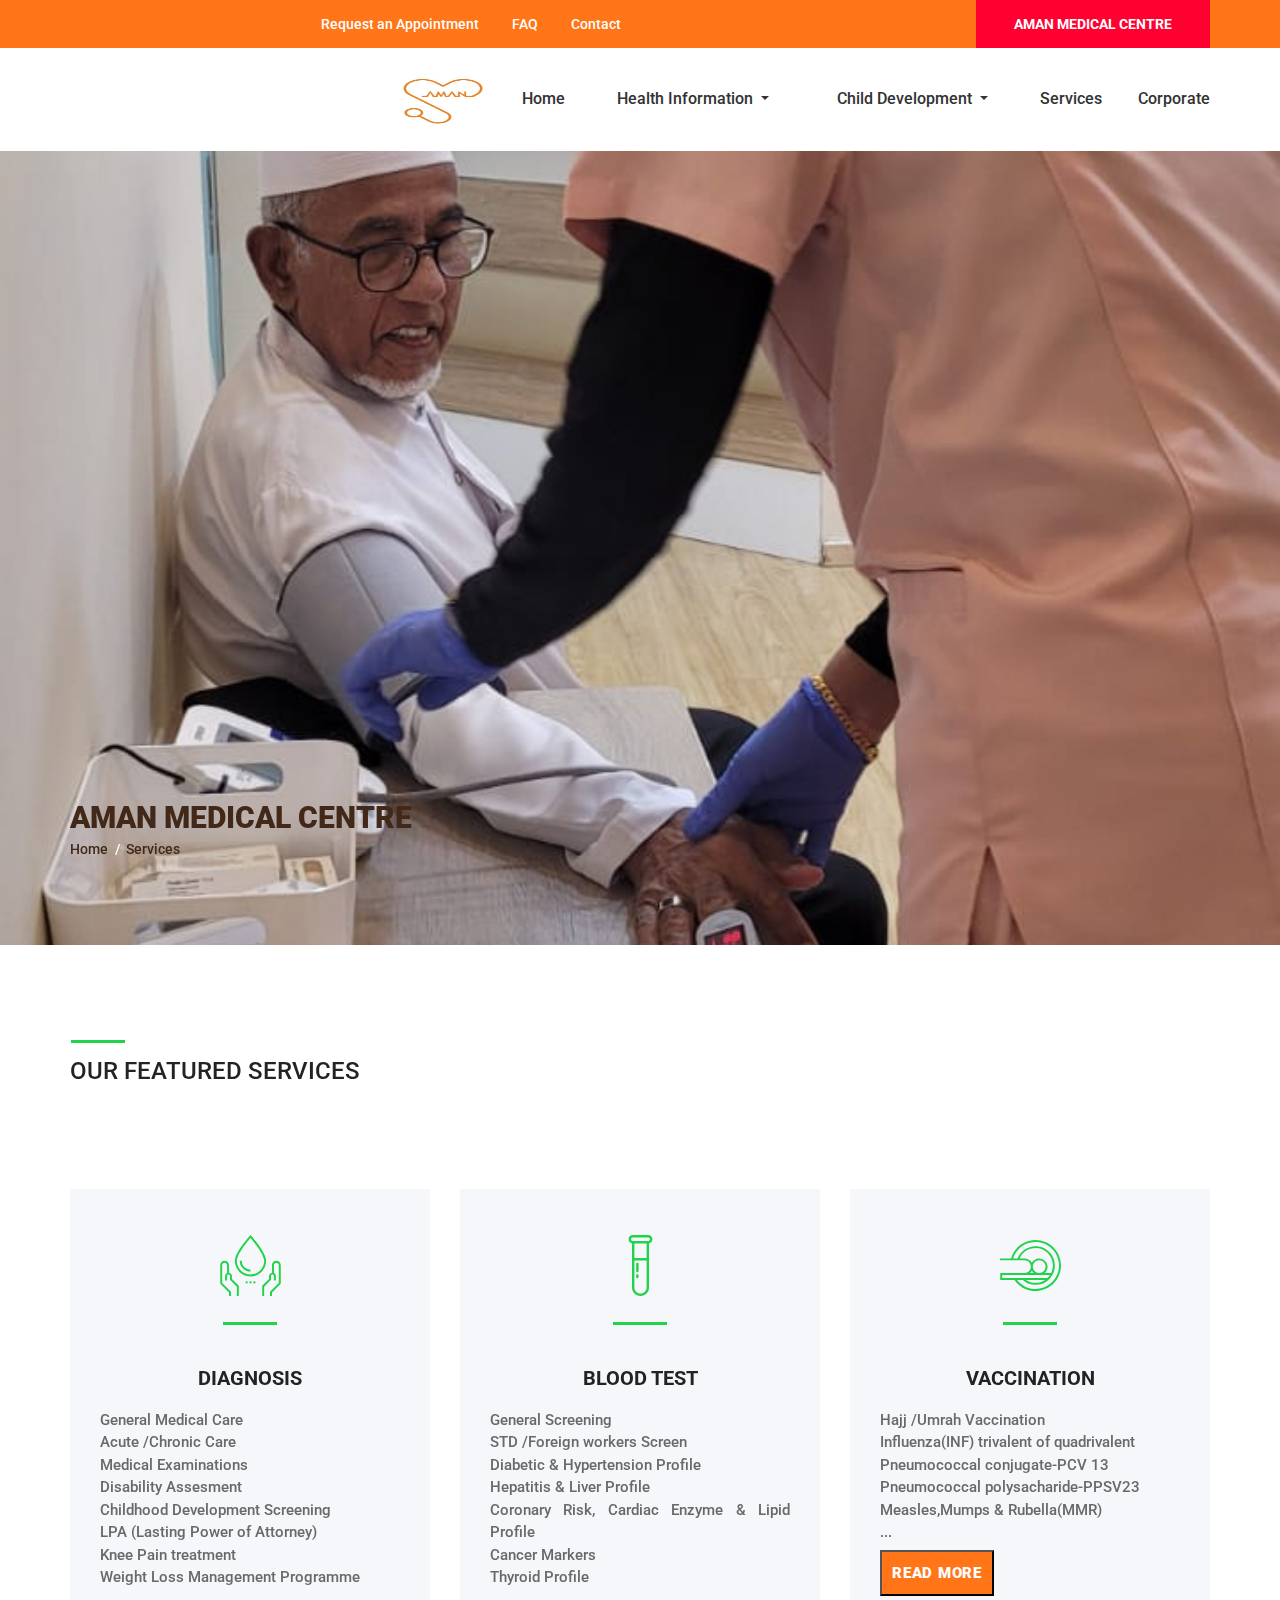
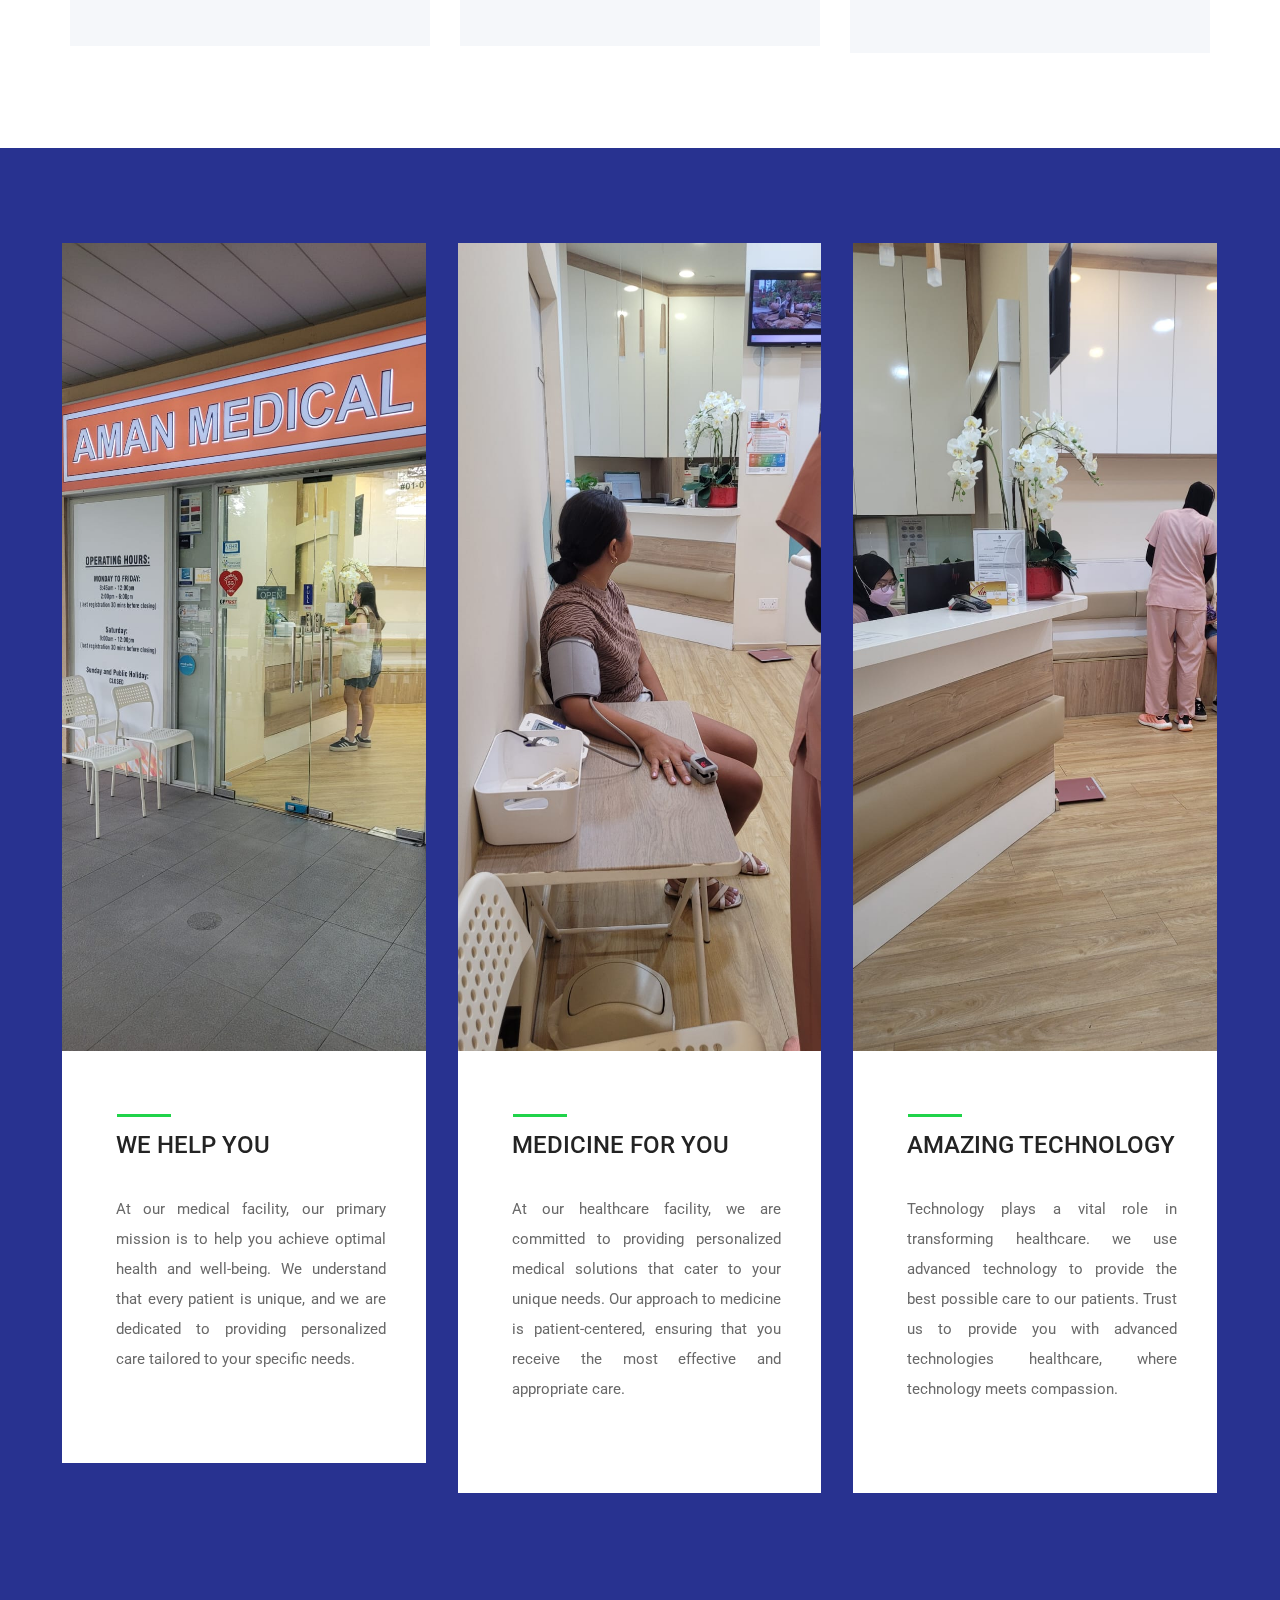
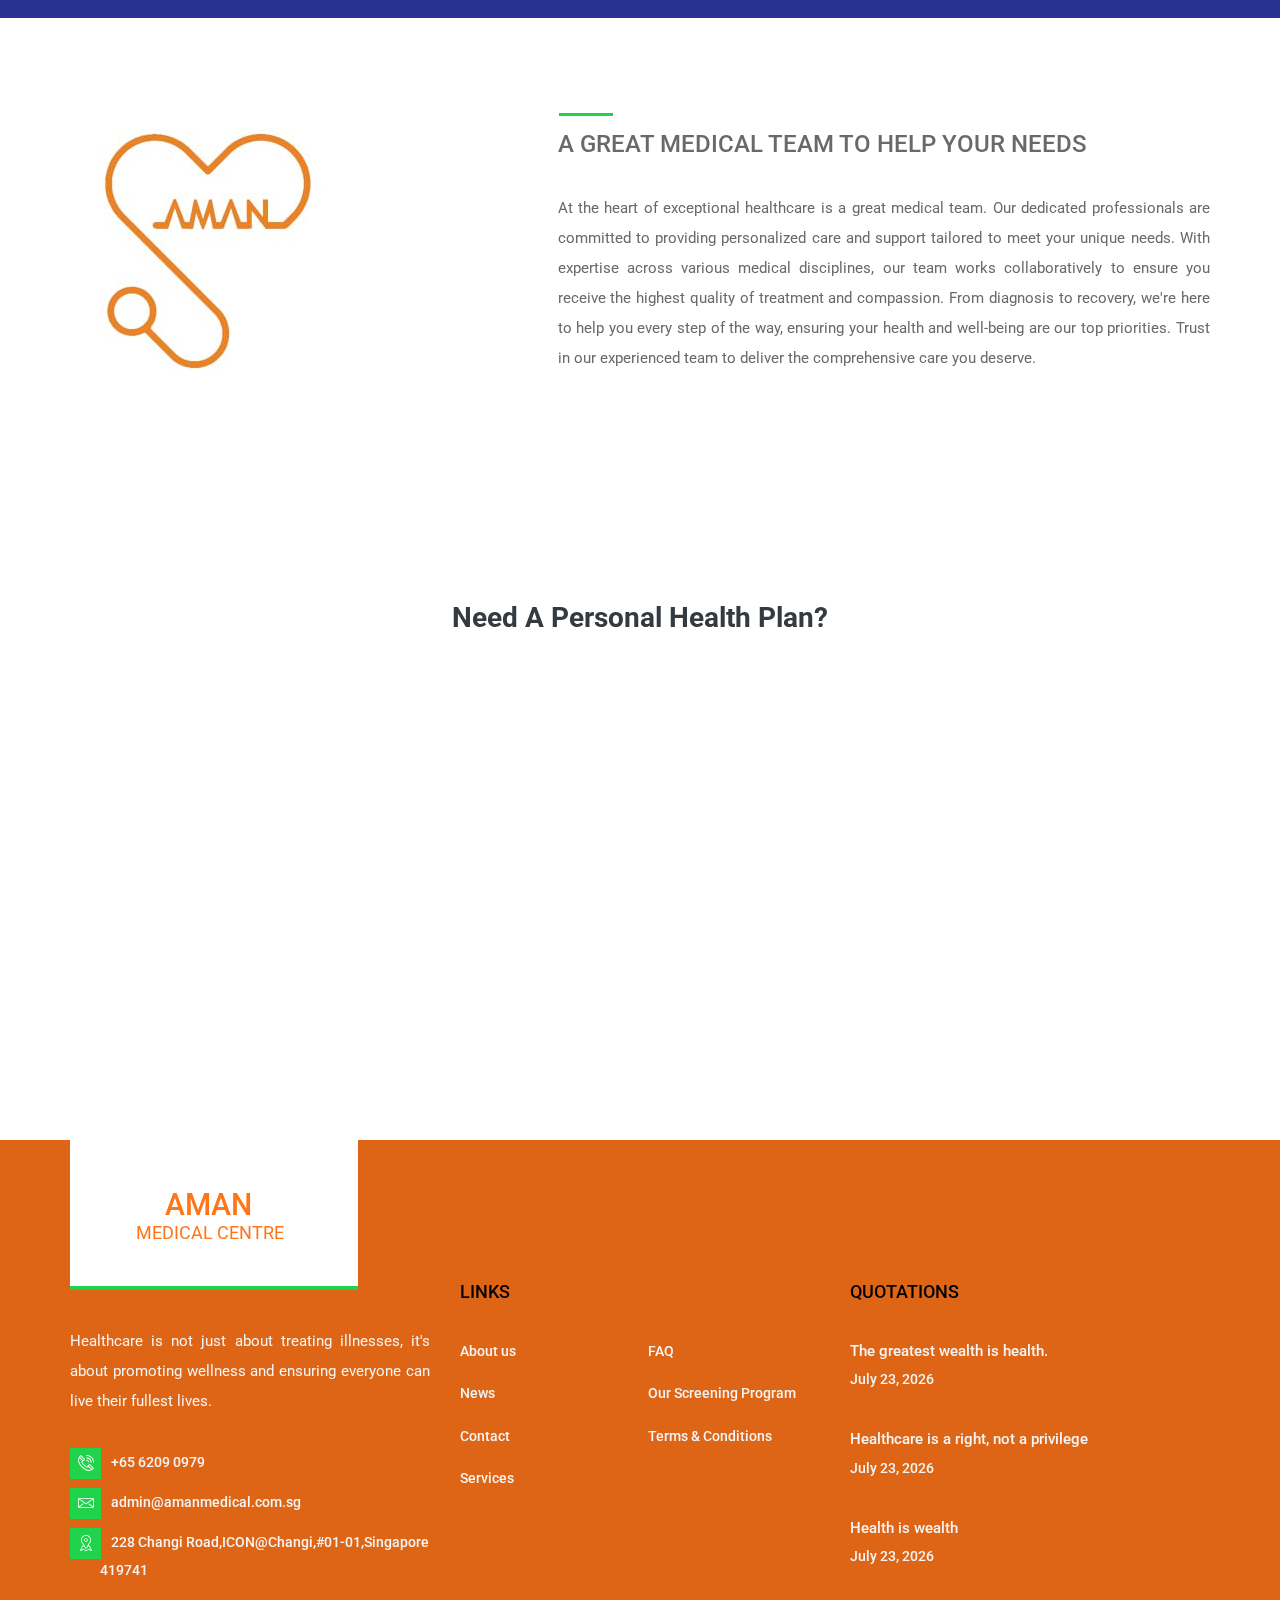
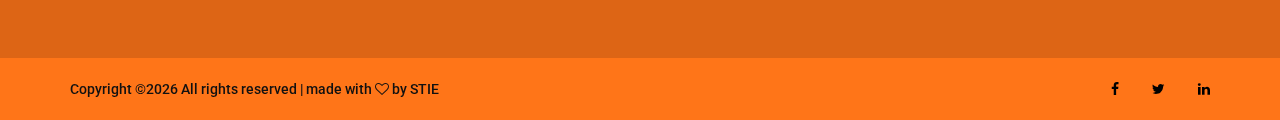
<file: services.html>
<!DOCTYPE html>
<html lang="en">
<head>
<title>Services</title>
<meta charset="utf-8">
<meta http-equiv="X-UA-Compatible" content="IE=edge">
<meta name="description" content="CareMed demo project">
<meta name="viewport" content="width=device-width, initial-scale=1">
<link rel="icon" href="images/amanlogo.jpg" type="image/gif">
<link rel="stylesheet" type="text/css" href="styles/bootstrap4/bootstrap.min.css">
<link href="plugins/font-awesome-4.7.0/css/font-awesome.min.css" rel="stylesheet" type="text/css">
<link rel="stylesheet" type="text/css" href="plugins/OwlCarousel2-2.2.1/owl.carousel.css">
<link rel="stylesheet" type="text/css" href="plugins/OwlCarousel2-2.2.1/owl.theme.default.css">
<link rel="stylesheet" type="text/css" href="plugins/OwlCarousel2-2.2.1/animate.css">
<link rel="stylesheet" type="text/css" href="styles/services.css">
<link rel="stylesheet" type="text/css" href="styles/services_responsive.css">
<!-- <link rel="stylesheet" type="text/css" href="styles/main_styles.css">   -->
<link rel="stylesheet" type="text/css" href="styles/responsive.css"> 
<style>
.logo_content
{
	width: 100%;
	height: 100%;
	padding: 11px;
} 
.logo_sub
{
	font-size: 18px;
	font-weight: 400;
	color: #8f8787;
	padding-left: 3px;
	margin-top: 2px;
}


	.menu_inner {
		padding: 15px;
	}

	.menu_list {
		list-style: none;
		padding: 0;
	}

	.menu_item {
		margin-bottom: 15px;
	}

	.menu_item a {
		text-decoration: none;
		color: #000;
		font-size: 18px;
	}

	.menu_extra {
		margin-top: 20px;
	}

	.menu_appointment a {
		text-decoration: none;
		color: #007BFF;
	}

	.menu_emergencies {
		margin-top: 10px;
		font-size: 16px;
		color: #d9534f;
	}

	.submenu_list {
		list-style: none;
		padding-left: 20px;
		display: none;
	}

	.menu_item_dropdown:hover .submenu_list {
		display: block;
	}

	

	.submenu_item a {
		color: #007BFF;
	}
</style>
</head>
<body>

<div class="super_container">
	
	<!-- Header -->

	<header class="header trans_200">
		
		<!-- Top Bar -->
		<div class="top_bar">
			<div class="container">
				<div class="row">
					<div class="col">
						<div class="top_bar_content d-flex flex-row align-items-center justify-content-start">
							<div class="top_bar_item"><a href="#">Request an Appointment</a></div>
							<div class="top_bar_item"><a href="faq.html">FAQ</a></div>
							<div class="top_bar_item"><a href="contact.html">Contact</a></div>
							<div class="emergencies  d-flex flex-row align-items-center justify-content-start ml-auto">AMAN MEDICAL CENTRE</div>
						</div>

					</div>
				</div>
			</div>
		</div>

		
		<div class="header_container">
			<div class="container">
				<div class="row">
					<div class="col">
						<div class="header_content d-flex flex-row align-items-center justify-content-start">
							<nav class="main_nav ml-auto">
								<ul>
									<li><div class="logo_text"><a href="index.html"><img class="img" src="images/amanlogonew.jpg" alt="" style="width:100px;height:50px;"></a></div>
									<li><a href="index.html">Home</a></li>
									<!-- <li><a href="about.html">About us</a></li> -->
									<li class="nav-item dropdown">
										<a class="nav-link dropdown-toggle" href="#" id="navbarDropdown" role="button" data-toggle="dropdown" aria-haspopup="true" aria-expanded="false">
											Health Information
										</a>
										<div class="dropdown-menu" aria-labelledby="navbarDropdown">
											<a class="dropdown-item" href="executivehealth.html">Executive Health Screening</a>
											<a class="dropdown-item" href="clinic.html">Medical Examinations</a>
											<a class="dropdown-item" href="homebased.html">Lasting Power Of Attorney (LPA)</a>
											<a class="dropdown-item" href="disability.html">Disability Assessment</a>
                                            <a class="dropdown-item" href="weightloss.html">Weight Loss Management Programme </a>
										</div>
									</li>
									<li class="nav-item dropdown">
										<a class="nav-link dropdown-toggle" href="#" id="navbarDropdown" role="button" data-toggle="dropdown" aria-haspopup="true" aria-expanded="false">
											Child Development 
										</a>
										<div class="dropdown-menu" aria-labelledby="navbarDropdown">
											<a class="dropdown-item" href="paediatrics.html">Child Development Screening</a>
										</div>
									</li>
									<li><a href="services.html">Services</a></li>
									<li><a href="news.html">Corporate</a></li>
									<!-- <li><a href="contact.html">Contact</a></li> -->
								</ul>
							</nav>
							<div class="logo_text hamburger mt-2"><a href="index.html"><img class="img" src="images/amanlogonew.jpg" alt="" style="width:70px;height:50px;"></a></div>
							<div class="hamburger ml-auto"><i class="fa fa-bars" aria-hidden="true"></i></div>
						</div>
					</div>
				</div>
			</div>
		</div>
		
	</header>
  <br>
  <br>
	<!-- Menu -->

	<div class="menu_container menu_mm">
        <div class="menu_close_container">
            <div class="menu_close"></div>
        </div>
        <div class="menu_inner menu_mm">
            <div class="menu menu_mm">
                <ul class="menu_list menu_mm">
					<li><div class="menu_item menu_mm"><a href="index.html"><img class="img" src="images/amanlogonew.jpg" alt="" style="width:70px;height:50px; text-decoration: #ff7518;">Aman Medical Centre</a></div></li>
                    <li class="menu_item menu_mm"><a href="index.html">Home</a></li>
                    <li class="menu_item menu_mm menu_item_dropdown">
                        <a href="#">Health Screening <i class="fa fa-chevron-down"></i></a>
                        <ul class="submenu_list menu_mm">
                            <li class="submenu_item menu_mm"><a href="executivehealth.html">Executive Health Screening</a></li>
                            <li class="submenu_item menu_mm"><a href="clinic.html">Medical Examinations</a></li>
                            <li class="submenu_item menu_mm"><a href="homebased.html">Lasting Power Of Attorney (LPA)</a></li>
							<li class="submenu_item menu_mm"><a href="disability.html">Disability Assessment</a></li>
                            <li class="submenu_item menu_mm"><a href="weightloss.html">Weight Loss Management Programme</a></li>
                        </ul>
                    </li>
                    <li class="menu_item menu_mm menu_item_dropdown">
                        <a href="#">Child Development <i class="fa fa-chevron-down"></i></a>
                        <ul class="submenu_list menu_mm">
                            <li class="submenu_item menu_mm"><a href="paediatrics.html">Child Development Screening</a></li>
                        </ul>
                    </li>
                    <li class="menu_item menu_mm"><a href="services.html">Services</a></li>
                    
                    <li class="menu_item menu_mm"><a href="news.html">Corporate</a></li>
					<li class="menu_item menu_mm"><a href="contact.html">Contact</a></li>
					<li class="menu_item menu_mm"><a href="faq.html">FAQ</a></li>
                </ul>
            </div>
            <div class="menu_extra">
                <div class="menu_emergencies">AMAN MEDICAL CENTRE</div>
            </div>
        </div>
    </div>

	
	<!-- Home -->

	<div class="home">
		<div class="home_background parallax-window" data-parallax="scroll" data-image-src="images/newaman7.jpeg" data-speed="0.8"></div>
		<div class="home_container">
			<div class="container">
				<div class="row">
					<div class="col">
						<div class="home_content">
							<div class="home_title"> <span>AMAN MEDICAL CENTRE</span></div>
							<div class="breadcrumbs">
								<ul>
									<li class="home_title"><a href="index.html"><span>Home</span></a></li>
									<li class="home_title"><span>Services</span></li>
								</ul>
							</div>
						</div>
					</div>
				</div>
			</div>
		</div>
	</div>

	<!-- Services -->

	<div class="services">
		<div class="container">
			<div class="row">
				<div class="col">
					<div class="section_title text-uppercase"><h2>Our Featured Services</h2></div>
				</div>
			</div>
			<div class="row services_row">
				
				<!-- Service -->
				<div class="col-lg-4 col-md-6 service_col">
					<a>
						<div class="service text-center trans_200">
							<div class="service_icon"><img class="svg" src="images/service_1.svg" alt=""></div>
							<div class="service_title trans_200">DIAGNOSIS</div>
							<div class="service_text">
									  <ul class="text-justify">
										<li>General Medical Care </li>
										<li>Acute /Chronic Care</li>
										<li>Medical Examinations </li>
										<l>Disability Assesment </l>
										<li>Childhood Development Screening </li>
										<li> LPA (Lasting Power of Attorney) </li>
										<li>Knee Pain treatment </li>
										<li>Weight Loss Management Programme </li>
									  </ul>
							</div>
							<!-- <button class="showMoreBtn"  >Read More</button> -->
						</div>
						
					</a>
				</div>

				<!-- Service -->
				<div class="col-lg-4 col-md-6 service_col">
					<a>
						<div class="service text-center trans_200">
							<div class="service_icon"><img class="svg" src="images/blood-test.svg" alt=""></div>
							<div class="service_title trans_200">BLOOD TEST</div>
							<div class="service_text">
								

									   <ul class="text-justify">
										<li>General Screening  </li>
										<li>STD /Foreign workers Screen</li>
										<li>Diabetic & Hypertension Profile </li>
										<l>Hepatitis & Liver Profile </l>
										<li>Coronary Risk, Cardiac Enzyme & Lipid Profile</li>
										<li> Cancer Markers </li>
										<li>Thyroid Profile</li>
										
									  </ul>


							</div>

							<!-- <button class="showMoreBtn"  >Read More</button> -->
						</div>
					</a>
				</div>

				<!-- Service -->
				<div class="col-lg-4 col-md-6 service_col">
					<a>
						<div class="service text-center trans_200">
							<div class="service_icon"><img class="svg" src="images/service_3.svg" alt=""></div>
							<div class="service_title trans_200">VACCINATION</div>
							<div class="service_text">
								

                                      <ul class="text-justify">
										<li>Hajj /Umrah Vaccination  </li>
										<li>Influenza(INF) trivalent of quadrivalent</li>
										<li>Pneumococcal conjugate-PCV 13 </li>
										<l>Pneumococcal polysacharide-PPSV23 </l>
										<li>Measles,Mumps & Rubella(MMR) </li>
										<li><span class="dots">...</span></li>
									  </ul>

                                      <span class="moreText" style="display: none;">  
										
										<ul class="text-justify">
											<li> Tetnus,reduces diptheria & acellular pertusis (TDAP)</li>
											<li>Varicella (chicken Pox) (VAR)</li>
											<li>Hepatitis B (Adult & Pediatrc)</li>
											<li>Human papillomavirus (HPV2)</li>
										  </ul>
									</span>
							</div>
							<button class="showMoreBtn"  >Read More</button> 
						</div>
					</a>
				</div>

				<!-- Service -->
				<!-- <div class="col-lg-4 col-md-6 service_col">
					<a>
						<div class="service text-center trans_200">
							<div class="service_icon"><img class="svg" src="images/i-ultrasound.svg" alt=""></div>
							<div class="service_title trans_200">ULTRASOUND</div>
							<div class="service_text">
								<p class="text-justify">At Aman Medical Centre, we offer advanced ultrasound services to provide precise and
									 reliable diagnostic imaging for our patients. Equipped with advanced technology and handled by
									  experienced professionals, our ultrasound facilities cater to a wide  
                                      <span class="dots">...</span><span class="moreText" style="display: none;">

										range of	medical needs, including pregnancy 
										monitoring, organ evaluation, and vascular studies. We prioritize patient comfort and deliver
										accurate results promptly, ensuring the highest standard of care for every individual.</span></p>
							</div>
							<button class="showMoreBtn"  >Read More</button>
						</div>
					</a>
				</div>  -->

				<!-- Service -->
				 <!-- <div class="col-lg-4 col-md-6 service_col">
					<a>
						<div class="service text-center trans_200">
							<div class="service_icon"><img class="svg" src="images/x-ray.svg" alt=""></div>
							<div class="service_title trans_200">X-Ray</div>
							<div class="service_text">
								<p class="text-justify">At Aman Medical Centre, our X-ray services are designed to provide 
									accurate and efficient diagnostic imaging to support your healthcare needs. Utilizing advanced 
									digital X-ray technology, we ensure high-quality images with minimal radiation 
									  
									<span class="dots">...</span><span class="moreText" style="display: none;">
										exposure. Whether	for diagnosing fractures,	chest conditions, or other medical concerns, our experienced radiology 
									 team delivers precise results promptly. We are committed to providing a safe, comfortable, and 
									 patient-focused experience for all.</span></p>
							</div>
							<button class="showMoreBtn"  >Read More</button>
						</div>
					</a>
				</div> -->

				
			</div>
		</div>
	</div>
	
	</div>

	<!-- Features -->

	<div class="features">
		<div class="container">
			<div class="row">
				<div class="col">
					<div class="features_container d-flex flex-row flex-wrap align-items-start justify-content-between">
						
						<!-- Feature -->
						<div class="feature">
							<div class="feature_image"><img src="images/aman5.jpg" alt=""></div>
							<div class="feature_content">
								<div class="section_title text-uppercase"><h2>We Help You</h2></div>
								<div class="feature_text text-justify">
									<p>At our medical facility, our primary mission is to help you achieve optimal health and well-being.
										 We understand that every patient is unique, and we are dedicated to providing personalized care
										  tailored to your specific needs.</p>
								</div>
							</div>
						</div>

						<!-- Feature -->
						<div class="feature">
							<div class="feature_image"><img src="images/newaman6.jpeg" alt=""></div>
							<div class="feature_content">
								<div class="section_title text-uppercase"><h2>Medicine For You</h2></div>
								<div class="feature_text text-justify">
									<p>At our healthcare facility, we are committed to providing personalized medical solutions that cater
										 to your unique needs. Our approach to medicine is patient-centered, ensuring that you receive the
										  most effective and appropriate care.</p>
								</div>
							</div>
						</div>

						<!-- Feature -->
						<div class="feature">
							<div class="feature_image"><img src="images/aman7.jpg" alt=""></div>
							<div class="feature_content">
								<div class="section_title text-uppercase"><h2>Amazing Technology</h2></div>
								<div class="feature_text text-justify">
									<p> Technology plays a vital role in transforming healthcare.
										 we use advanced technology to provide the best possible care to our patients.
										 Trust us to provide you with advanced technologies healthcare, where technology meets compassion.</p>
								</div>
							</div>
						</div>

					</div>
				</div>
			</div>
		</div>		
	</div>

	<!-- Text Section -->

	<div class="text_section">
		<div class="container">
			<div class="row">
				
				<!-- Text Section Image -->
				<div class="col-lg-5">
					<div class="text_section_image"><img src="images/amanlogonew.jpg" alt=""></div>
				</div>

				<!-- Text Section Content -->
				<div class="col-lg-7">
					<div class="text_section_content">
						<div class="section_title text-uppercase"><h3>A Great Medical Team to Help Your Needs</h3></div>
						<div class="text_section_text">
							<p class="text-justify">At the heart of exceptional healthcare is a great medical team. Our dedicated professionals are
								 committed to providing personalized care and support tailored to meet your unique needs.
								  With expertise across various medical disciplines, our team works collaboratively to ensure 
								  you receive the highest quality of treatment and compassion. From diagnosis to recovery, we're
								   here to help you every step of the way, ensuring your health and well-being are our top priorities.
								    Trust in our experienced team to deliver the comprehensive care you deserve.</p>
						</div>
						<!-- <div class="button text_section_button"><a>read more</a></div> -->
					</div>
				</div>
			</div>
		</div>
	</div>

	<!-- Call to action -->

	<div class="cta">
		<div class="cta_background parallax-window" data-parallax="scroll" data-image-src="images/aman2.jpg" data-speed="0.8"></div>
		<div class="container">
			<div class="row">
				<div class="col">
					<div class="cta_content text-center">
						<h2 class="text-dark">Need A Personal Health Plan?</h2>
						<p class="text-justify" style="font-size: x-large;">Are you seeking a personalized health plan tailored to your unique needs? Whether you're focused on weight management, improving fitness, managing chronic conditions, or enhancing overall well-being, our team is here to help. We offer comprehensive assessments and personalized recommendations to create a health plan that fits your lifestyle and goals. Let us guide you on your journey to better health with expert advice, support, and tailored strategies designed just for you.

						</p>
						<!-- <div class="button cta_button"><a>request a plan</a></div> -->
					</div>
				</div>
			</div>
		</div>		
	</div>

	<!-- Footer -->

	<footer class="footer">
		<div class="footer_container">
			<div class="container">
				<div class="row">
					
					<!-- Footer - About -->
					<div class="col-lg-4 footer_col">
						<div class="footer_about">
							<div class="footer_logo_container">
								<a href="#" class="d-flex flex-column align-items-center justify-content-center">
									<div class="logo_content">
										<div class="logo d-flex flex-row align-items-center justify-content-center">
											<div class="logo_text" style="color: #ff7518;">AMAN<span></span></div>
											<!-- <div class="logo_box">+</div> -->
										</div>
										<div class="logo_sub" style="color: #ff7518;"> MEDICAL CENTRE </div>
									</div>
								</a>
							</div>
							<div class="footer_about_text">
								<p class="text-justify">Healthcare is not just about treating illnesses, it's about promoting wellness and ensuring everyone can live their fullest lives.</p>
							</div>
							<ul class="footer_about_list">
								<li><div class="footer_about_icon"><img src="images/phone-call.svg" alt=""></div><span>+65 6209 0979</span></li>
								<li><div class="footer_about_icon"><img src="images/envelope.svg" alt=""></div><span>admin@amanmedical.com.sg</span></li>
								<li><div class="footer_about_icon"><img src="images/placeholder.svg" alt=""></div><span>228 Changi Road,ICON@Changi,#01-01,Singapore &nbsp;&nbsp; &nbsp;&nbsp; &nbsp; &nbsp;   419741</span></li>
							</ul>
						</div>
					</div>

					<!-- Footer - Links -->
					<div class="col-lg-4 footer_col">
						<div class="footer_links footer_column">
							<div class="footer_title">LINKS</div>
							<ul>
								<li><a href="about.html">About us</a></li>
								<li><a href="news.html">News</a></li>
								<li><a href="contact.html">Contact</a></li>
								<li><a href="services.html">Services</a></li>
								<li><a href="faq.html">FAQ</a></li>
								<li><a href="#">Our Screening Program</a></li>
								<li><a href="#">Terms & Conditions</a></li>
								
							</ul>
						</div>
					</div>

					<!-- Footer - News -->
					<div class="col-lg-4 footer_col">
						<div class="footer_news footer_column">
							<div class="footer_title">QUOTATIONS</div>
							<ul>
								<li>
									<div class="footer_news_title"><a href="#">The greatest wealth is health.</a></div>
									<div class=" footer_news_date dynamic-date"></div>
								</li>
								<li>
									<div class="footer_news_title"><a href="#">Healthcare is a right, not a privilege</a></div>
									<div class="footer_news_date dynamic-date"></div>
								</li>
								<li>
									<div class="footer_news_title"><a href="#">Health is wealth</a></div>
									<div class="footer_news_date dynamic-date"></div>
								</li>
							</ul>
						</div>
					</div>
				</div>
			</div>
		</div>
		<div class="copyright">
			<div class="container">
				<div class="row">
					<div class="col">
						<div class="copyright_content d-flex flex-lg-row flex-column align-items-lg-center justify-content-start">
							<div class="cr">
                   Copyright &copy;<script>document.write(new Date().getFullYear());</script> All rights reserved |  made with <i class="fa fa-heart-o" aria-hidden="true"></i> by STIE
</div>
							<div class="footer_social ml-lg-auto">
								<ul>
									
									<li><a href="#"><i class="fa fa-facebook" aria-hidden="true"></i></a></li>
									<li><a href="#"><i class="fa fa-twitter" aria-hidden="true"></i></a></li>
									<li><a href="#"><i class="fa fa-linkedin" aria-hidden="true"></i></a></li>
								</ul>
							</div>
						</div>
					</div>
				</div>
			</div>			
		</div>
	</footer>
	<button onclick="topFunction()" id="backToTopBtn" title="Go to top"><i class="fa fa-arrow-up"></i></button>
</div>

<script src="js/jquery-3.2.1.min.js"></script>
<script src="styles/bootstrap4/popper.js"></script>
<script src="styles/bootstrap4/bootstrap.min.js"></script>
<script src="plugins/easing/easing.js"></script>
<script src="plugins/parallax-js-master/parallax.min.js"></script>
<script src="js/services.js"></script>
<script src="js/dynamicquodate.js"></script>
<script>
	document.addEventListener("DOMContentLoaded", function() {
            let showMoreButtons = document.querySelectorAll(".showMoreBtn");

            showMoreButtons.forEach(button => {
                button.addEventListener("click", function() {
                    let content = this.parentElement;
                    let dots = content.querySelector(".dots");
                    let moreText = content.querySelector(".moreText");

                    if (dots.style.display === "none") {
                        dots.style.display = "inline";
                        this.textContent = "Read more"; 
                        moreText.style.display = "none";
                    } else {
                        dots.style.display = "none";
                        this.textContent = "Show less"; 
                        moreText.style.display = "inline";
                    }
                });
            });
        });


		function showMoreText() {
	let dots = document.getElementById("dots");
	let moreText = document.getElementById("moreText");
	let btnText = document.getElementById("showMoreBtn");

	if (dots.style.display === "none") {
		dots.style.display = "inline";
		btnText.innerHTML = "Read more"; 
		moreText.style.display = "none";
	} else {
		dots.style.display = "none";
		btnText.innerHTML = "Read less"; 
		moreText.style.display = "inline";
	}
}

<!-- </script>
<script> -->
    // Function to format the current date
    function getFormattedDate() {
        const today = new Date();
        const options = { year: "numeric", month: "long", day: "numeric" }; // Example: "January 27, 2025"
        return today.toLocaleDateString("en-US", options);
    }

    // Add the current date to all elements with the class 'dynamic-date'
    function updateDates() {
        const dateElements = document.querySelectorAll(".dynamic-date");
        const currentDate = getFormattedDate();

        dateElements.forEach((element) => {
            element.textContent = currentDate;
        });
    }

    // Run the script when the DOM is fully loaded
    document.addEventListener("DOMContentLoaded", updateDates);
</script>

</body>
</html>
</file>
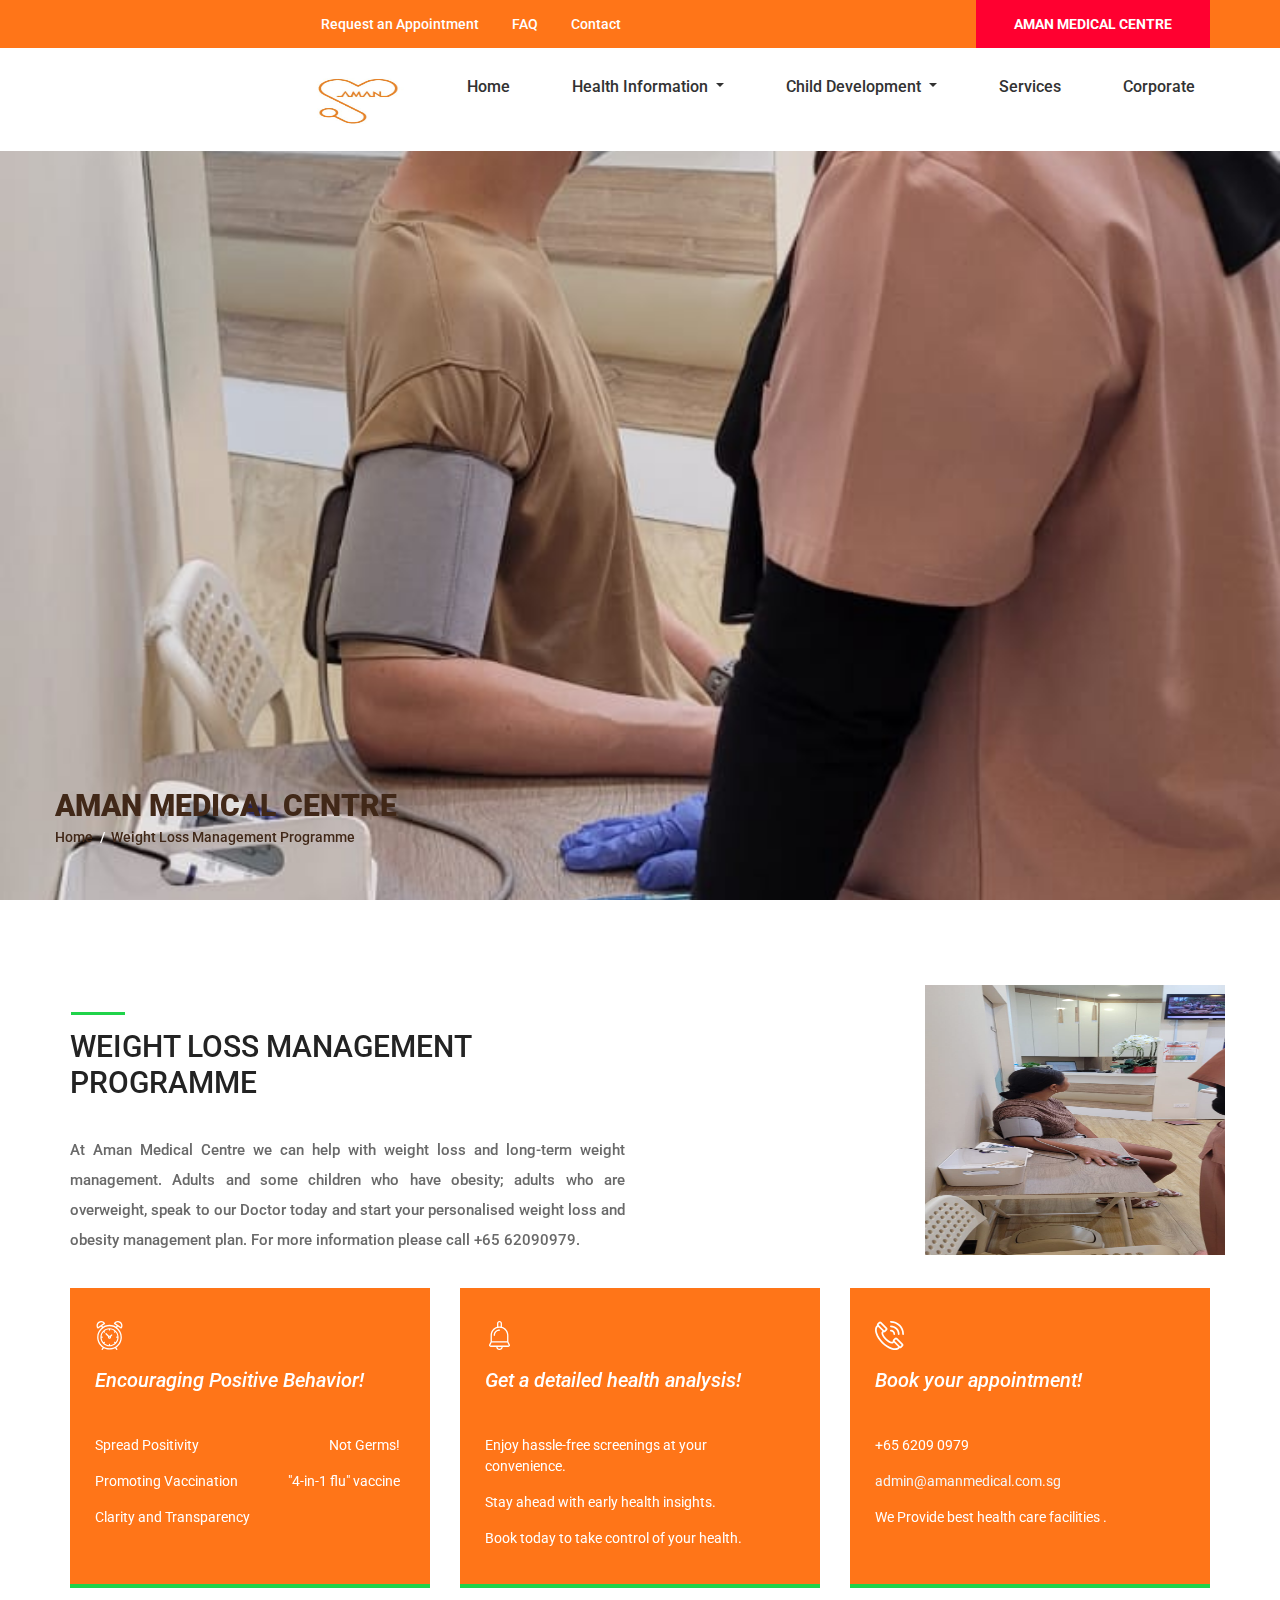
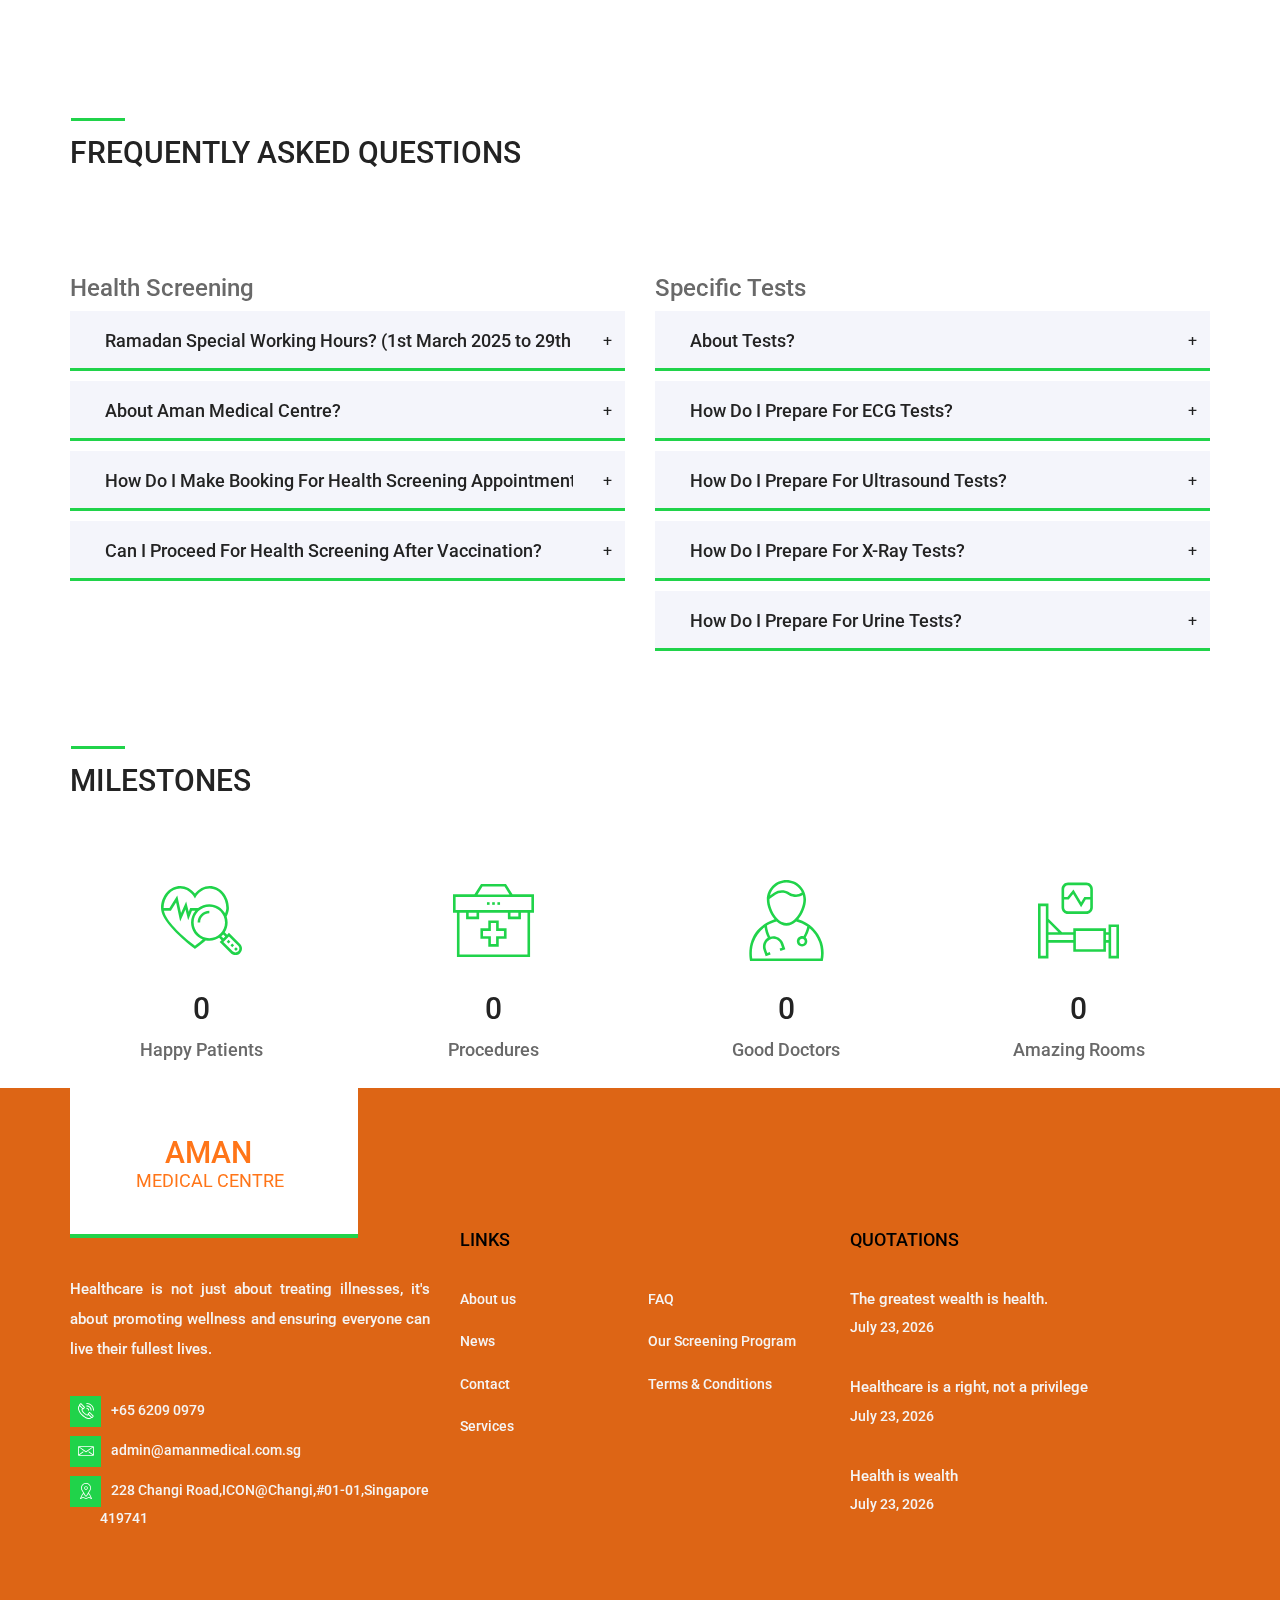
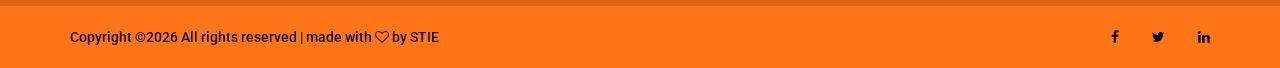
<file: weightloss.html>
<!DOCTYPE html>
<html lang="en">
<head>
<title>Weight Loss Management Programme</title>
<meta charset="utf-8">
<meta http-equiv="X-UA-Compatible" content="IE=edge">
<meta name="description" content="CareMed demo project">
<link rel="icon" href="images/amanlogo.jpg" type="image/gif">
<meta name="viewport" content="width=device-width, initial-scale=1">
<link rel="stylesheet" type="text/css" href="styles/bootstrap4/bootstrap.min.css">
<link href="plugins/font-awesome-4.7.0/css/font-awesome.min.css" rel="stylesheet" type="text/css">
<link rel="stylesheet" type="text/css" href="plugins/OwlCarousel2-2.2.1/owl.carousel.css">
<link rel="stylesheet" type="text/css" href="plugins/OwlCarousel2-2.2.1/owl.theme.default.css">
<link rel="stylesheet" type="text/css" href="plugins/OwlCarousel2-2.2.1/animate.css">
<link rel="stylesheet" type="text/css" href="styles/elements.css">
 <link rel="stylesheet" type="text/css" href="styles/main_styles.css">
<link rel="stylesheet" type="text/css" href="styles/elements_responsive.css">
<link rel="stylesheet" type="text/css" href="styles/responsive.css">

<style>
	.logo_content
{
	width: 100%;
	height: 100%;
	padding: 11px;
}
.logo_sub
{
	font-size: 18px;
	font-weight: 400;
	color: #ff7518;
	padding-left: 3px;
	margin-top: 2px;
}
    .menu_inner {
        padding: 15px;
    }

    .menu_list {
        list-style: none;
        padding: 0;
    }

    .menu_item {
        margin-bottom: 15px;
    }

    .menu_item a {
        text-decoration: none;
        color: #000;
        font-size: 18px;
    }

    .menu_extra {
        margin-top: 20px;
    }

    .menu_appointment a {
        text-decoration: none;
        color: #007BFF;
    }

    .menu_emergencies {
        margin-top: 10px;
        font-size: 16px;
        color: #d9534f;
    }

    .submenu_list {
        list-style: none;
        padding-left: 20px;
        display: none;
    }

    .menu_item_dropdown:hover .submenu_list {
        display: block;
    }

    

    .submenu_item a {
        color: #007BFF;
    }
    .section_title
{
	padding-top: 17px;
}
.section_title h2
{
	font-size: 30px;
	font-weight: 500;
	color: #232323;
}
.section_title::before
{
	display: block;
	position: absolute;
	left: 1px;
	top: 0;
	width: 54px;
	height: 3px;
	background: #20d34a;
	content: '';
}
.section_title_light h2
{
	color: #FFFFFF;
}
.about_image
{
	
    margin-top: 40px;
}
.about_image img
{
	max-width: 100%;
}
</style>
</head>
<body>

<div class="super_container">
	
	<!-- Header -->

	<header class="header trans_200">
		
		<!-- Top Bar -->
		<div class="top_bar">
			<div class="container">
				<div class="row">
					<div class="col">
						<div class="top_bar_content d-flex flex-row align-items-center justify-content-start">
							
							<div class="top_bar_item"><a href="#">Request an Appointment</a></div>
							<div class="top_bar_item"><a href="faq.html">FAQ</a></div>
                            <div class="top_bar_item"><a href="contact.html">Contact</a></div>
                            <div class="emergencies  d-flex flex-row align-items-center justify-content-start ml-auto">AMAN MEDICAL CENTRE</div>	
							</div>

					</div>
				</div>
			</div>
		</div>

		<!-- Header Content -->
        <div class="header_container">
			<div class="container">
				<div class="row">
					<div class="col">
						<div class="header_content d-flex flex-row align-items-center justify-content-start">
							<nav class="main_nav ml-auto">
								<ul>
									<li><div class="logo_text"><a href="index.html"><img class="img" src="images/amanlogonew.jpg" alt="" style="width:100px;height:50px;"></a></div>
									<li><a href="index.html">Home</a></li>
									<!-- <li><a href="about.html">About us</a></li> -->
									<li class="nav-item dropdown">
										<a class="nav-link dropdown-toggle" href="#" id="navbarDropdown" role="button" data-toggle="dropdown" aria-haspopup="true" aria-expanded="false">
											Health Information
										</a>
										<div class="dropdown-menu" aria-labelledby="navbarDropdown">
											
											<a class="dropdown-item" href="executivehealth.html">Executive Health Screening</a>
											<a class="dropdown-item" href="clinic.html">Medical Examinations</a>
											<a class="dropdown-item" href="homebased.html">Lasting Power Of Attorney (LPA)</a>
                                            <a class="dropdown-item" href="disability.html">Disability Assessment</a>
                                            <a class="dropdown-item" href="weightloss.html">Weight Loss Management Programme </a>
										</div>
									</li>
									<li class="nav-item dropdown">
										<a class="nav-link dropdown-toggle" href="#" id="navbarDropdown" role="button" data-toggle="dropdown" aria-haspopup="true" aria-expanded="false">
											Child Development 
										</a>
										<div class="dropdown-menu" aria-labelledby="navbarDropdown">
											
											<a class="dropdown-item" href="paediatrics.html">Child Development Screening</a>
											
										</div>
									</li>
									<li><a href="services.html">Services</a></li>

									
									
									<li><a href="news.html">Corporate</a></li>
									<!-- <li><a href="contact.html">Contact</a></li> -->
								</ul>
							</nav>
							<div class="logo_text hamburger mt-2"><a href="index.html"><img class="img" src="images/amanlogonew.jpg" alt="" style="width:70px;height:50px;"></a></div>
							<div class="hamburger ml-auto"><i class="fa fa-bars" aria-hidden="true"></i></div>
						</div>
					</div>
				</div>
			</div>
		</div>
		

	</header>

	<!-- Menu -->

    <div class="menu_container menu_mm">
        <div class="menu_close_container">
            <div class="menu_close"></div>
        </div>
        <div class="menu_inner menu_mm">
            <div class="menu menu_mm">
                <ul class="menu_list menu_mm">
					<li><div class="menu_item menu_mm"><a href="index.html"><img class="img" src="images/amanlogonew.jpg" alt="" style="width:70px;height:50px; text-decoration: #ff7518;">Aman Medical Centre</a></div></li>
                    <li class="menu_item menu_mm"><a href="index.html">Home</a></li>
                    <li class="menu_item menu_mm menu_item_dropdown">
                        <a href="#">Health Screening <i class="fa fa-chevron-down"></i></a>
                        <ul class="submenu_list menu_mm">
                            <li class="submenu_item menu_mm"><a href="executivehealth.html">Executive Health Screening</a></li>
                            <li class="submenu_item menu_mm"><a href="clinic.html">Medical Examinations</a></li>
                            <li class="submenu_item menu_mm"><a href="homebased.html">Lasting Power Of Attorney (LPA)</a></li>
                            <li class="submenu_item menu_mm"><a href="disability.html">Disability Assessment</a></li>
                            <li class="submenu_item menu_mm"><a href="weightloss.html">Weight Loss Management Programme</a></li>
                        </ul>
                    </li>
                    <li class="menu_item menu_mm menu_item_dropdown">
                        <a href="#">Child Development <i class="fa fa-chevron-down"></i></a>
                        <ul class="submenu_list menu_mm">
                            <li class="submenu_item menu_mm"><a href="paediatrics.html">Child Development Screening</a></li>
                        </ul>
                    </li>
                    <li class="menu_item menu_mm"><a href="services.html">Services</a></li>
                    
                    <li class="menu_item menu_mm"><a href="news.html">Corporate</a></li>
					<li class="menu_item menu_mm"><a href="contact.html">Contact</a></li>
					<div class="menu_item menu_mm"><a href="faq.html">FAQ</a></div>
                </ul>
            </div>
            <div class="menu_extra">
                <div class="menu_emergencies">AMAN MEDICAL CENTRE</div>
            </div>
        </div>
    </div>


	
	<!-- Home -->

	<div class="home">
		<div class="home_background parallax-window" data-parallax="scroll" data-image-src="images/newaman5.jpeg" data-speed="0.8"></div>
		<div class="home_container">
			<div class="container">
				<div class="row">
					<div class="col">
						<div class="home_content">
							<div class="home_title"> <span>AMAN MEDICAL CENTRE</span></div>
							<div class="breadcrumbs">
								<ul>
									<li class="home_title"><a href="index.html"><span>Home</span></a></li>
									<li class="home_title"><span>Weight Loss Management Programme</span></li>
								</ul>

							</div>
						</div>
					</div>
				</div>
			</div>
		</div>
	</div>

	<div class="about">
		<div class="container">
			<div class="row row-lg-eq-height">
				<!-- About Content -->
				<div class="col-lg-6">
					<div class="about_content" style="margin-top: 20px;">
						<div class="section_title text-uppercase"><h2>Weight Loss Management Programme</h2></div>
						<div class="about_text">
							<p class="text-justify">
                                At Aman Medical Centre we can help with weight loss and long-term weight management. Adults and some
                                 children who have obesity; adults who are overweight, speak to our Doctor today and start your
                                  personalised weight loss and obesity management plan. For more information please call +65 62090979.
                                </p>
						</div>
						
						<!-- <div>
							<button id="showMoreBtn" onclick="showMoreText()">Read More</button>
						</div> -->
					</div>
				</div>

				<!-- About Image -->
				<div class="col-lg-6">
					<div class="about_image"><img src="images/newaman6.jpeg" alt="image" style="width:300px; height:270px;"></div>
				</div>
			</div>
		</div>
	</div>

    <div class="boxes">
		<div class="container">
			<div class="row">
				
				<!-- Box -->
				<div class="col-lg-4 box_col">
					<div class="box working_hours">
						<div class="box_icon d-flex flex-column align-items-start justify-content-center"><div style="width:29px; height:29px;"><img src="images/alarm-clock.svg" alt=""></div></div>
						<div class="box_title font-italic">Encouraging Positive Behavior!</div>
						<div class="working_hours_list">
							<ul>
								<li class="d-flex flex-row align-items-center justify-content-start">
									<div>Spread Positivity </div>
									<div class="ml-auto">Not Germs!</div>
								</li>
								<li class="d-flex flex-row align-items-center justify-content-start">
									<div> Promoting Vaccination</div>
									 <div class="ml-auto">"4-in-1 flu" vaccine</div>
								</li>
								 <li class="d-flex flex-row align-items-center justify-content-start">
									<div>Clarity and Transparency</div>
									<!-- <div class="ml-auto">Visual and Emotional Appeal</div> -->
								</li> 
							</ul>

							 
						</div>
					</div>
				</div>

				<!-- Box -->
				<div class="col-lg-4 box_col">
					<div class="box working_hours">
						<div class="box_icon d-flex flex-column align-items-start justify-content-center"><div style="width:29px; height:29px;"><img src="images/bell.svg" alt=""></div></div>
						<div class="box_title font-italic">Get a detailed health analysis!</div>
						<div class="working_hours_list">
							<ul>
								<li class="d-flex flex-row align-items-center justify-content-start">
									<div>Enjoy hassle-free screenings at your convenience. </div>
									
								</li>
								<li class="d-flex flex-row align-items-center justify-content-start">
									<div> Stay ahead with early health insights.</div>
									
								</li>
								 <li class="d-flex flex-row align-items-center justify-content-start">
									<div>Book today to take control of your health.</div>
									<!-- <div class="ml-auto">Visual and Emotional Appeal</div> -->
								</li> 
							</ul>

							 
						</div>
					</div>
				</div>
				
                <!-- Box -->
				<div class="col-lg-4 box_col">
					<div class="box working_hours">
						<div class="box_icon d-flex flex-column align-items-start justify-content-center"><div style="width:29px; height:29px;"><img src="images/phone-call.svg" alt=""></div></div>
						<div class="box_title font-italic">Book your appointment!</div>
						<div class="working_hours_list">
							<ul>
								<li class="d-flex flex-row align-items-center justify-content-start">
									<div>+65 6209 0979 </div>
									
								</li>
								<li class="d-flex flex-row align-items-center justify-content-start">
									<div style="color: whitesmoke;" >admin@amanmedical.com.sg</div>
									
								</li>
								 <li class="d-flex flex-row align-items-center justify-content-start">
									<div>We Provide best health care facilities .</div>
									
								</li> 
							</ul>
						</div>
					</div>
				</div>

			</div>
		</div>
	</div>

	<!-- Accordions & Tabs -->
	<div class="accordions_tabs">
		<div class="container">
			<div class="row">
				<div class="col">
					<div class="section_title text-uppercase"><h2>Frequently Asked Questions</h2></div>
				</div>
			</div>

			<div class="row accordions_tabs_row">
				<div class="col-lg-6">
                    <div><h3>Health Screening</h3> </div>  
                      <!-- Accordions -->
                      <div class="accordions">
                          <div class="elements_accordions">



							<div class="accordion_container">
								<div class="accordion d-flex flex-row align-items-center "><div> Ramadan Special Working Hours? (1st March 2025 to 29th March 2025)</div></div>
								<div class="accordion_panel">
									<div>
										<p class="text-justify">
                                            <ul>  
                                       <li class="text-justify">During the holy month of Ramadan, we have extended our morning operating hours by one hour to better serve you.
                                            </li>     
                                        <li class="text-uppercase">    Ramadan operating hours are:</li>     
                                            
                                         <li>    Monday-Friday: 9:00 am to 1:00 pm ,&nbsp;2:00 pm to  5:00 pm</li>
										 
                                          <li>  Saturday: 9:00 am to 12:00 pm</li>
                                            
                                         <li>   Sunday & Public Holiday :&nbsp;Closed</li>

                                        <li class="text-justify">   Please note that medical check up and post health screening follow-up at 
                                            Aman Medical Centre, is on an appointment basis and you may email admin@amanmedical.com.sg or call the clinic number +65 6209-0979 for further arrangements.</li>
                                            </ul>
                                            </p>
									</div>
								</div>
							</div>
                              <div class="accordion_container">
                                  <div class="accordion d-flex flex-row align-items-center "><div> About Aman Medical Centre?</div></div>
                                  <div class="accordion_panel">
                                      <div>
                                          <p class="text-justify">
                                              <ul>  
                                         <li class="text-justify">Aman Medical Centre is a healthcare facility dedicated to providing comprehensive and 
                                              compassionate medical care to its patients.We provides Health Screening from Basic  
                                              Plan to an Executive Plan, cater to each patient's needs at our clinic, on an appointment basis.
                                              </li>     
                                          <li class="text-uppercase">    Our operating hours are:</li> 
                                           <li>    Monday-Friday: 8:45 am to 12:00 pm ,&nbsp;2:00 pm to  6:00 pm</li>
                                            <li>  Saturday: 9:00 am to 12:00 pm</li>
                                           <li>   Sunday & Public Holiday :&nbsp;Closed</li>
  
                                          <li class="text-justify">   Please note that medical check up and post health screening follow-up at 
                                              Aman Medical Centre, is on an appointment basis and you may email admin@amanmedical.com.sg or call the clinic number +65 6209-0979 for further arrangements.</li>
                                              </ul>
                                              </p>
                                      </div>
                                  </div>
                              </div>
  
                              
                              <div class="accordion_container">
                                  <div class="accordion d-flex flex-row align-items-center"><div>How Do I Make Booking For Health Screening Appointment?</div></div>
                                  <div class="accordion_panel">
                                      <div>
                                          <p>To Get Health Screening Appointment, You Can Follow These Steps:
                                              <ul>
                                            <li class="text-justify">1. Visit The Clinic: Go to Aman Medical Centre  in person and inquire about their health screening programs
                                               at the reception. The staff can provide detailed information about the available screening packages and help
                                                you schedule an appointment.
                                              </li> 
                                          <li class="text-justify">2.  Call The Clinic: Contact Aman Medical Centre  via phone. 
                                                Call the clinic number +65 62090979  to speak with a representative who can 
                                               guide you through the process of booking a health screening appointment.
                                              </li>
                                          <li class="text-justify">3.  Online Appointment Booking: 
                                                Visit Aman Medical Centre’s website, look for the "Book an Appointment" or "Health Screening" section, 
                                               and follow the instructions to schedule your screening online.
                                              </li>
                                          <li class="text-justify">4.  Email Inquiry: If you prefer, you can send an email to Aman Medical Centre’s official email address admin@amanmedical.com.sg . In your
                                               email, mention your interest and request information on available packages and appointment
                                                availability. The clinic staff will respond with the necessary details and further instructions.
                                              </li>
                                          <li class="text-justify">5.   Consult Your Primary Care Physician: If you already have a primary care physician associated with Aman Medical Centre,
                                                discuss your interest in health screening with them. They can provide recommendations on the appropriate 
                                               screening packages and help you set up an appointment.</li>
                                              </ul>
                                              </p>
                                      </div>
                                  </div>
                              </div>
  
                          
                              <div class="accordion_container">
                                  <div class="accordion d-flex flex-row align-items-center"><div >Can I Proceed For Health Screening After Vaccination?</div></div>
                                  <div class="accordion_panel">
                                      <div>
                                          <p>
                                              
                                                  
                                                  <ul class="text-justify">
                                                      <!-- <li>Yes, you can proceed with health screening after vaccination.</li> -->
                                                      <li class="text-justify">It is recommended to wait for a few days after your vaccination to ensure accurate results.</li>
                                                      <li class="text-justify">Some vaccines might cause temporary changes in your body's immune response and health metrics.</li>
                                                      <li class="text-justify">If you have any concerns, it’s best to consult with your healthcare provider before scheduling your screening.</li>
                                                  </ul>
                                              
                                          </p>
                                      </div>
                                  </div>
                              </div>
  
                          </div>
  
                      </div>
                  </div>

                <div class="col-lg-6">
                    <div><h3>Specific Tests</h3> </div>  
					<!-- Accordions -->
					<div class="accordions">
						
						<div class="elements_accordions">

                            <div class="accordion_container">
								<div class="accordion d-flex flex-row align-items-center"><div>About Tests?</div></div>
								<div class="accordion_panel">
									<div>
										<p class="text-justify">
                                            Tests are diagnostic procedures conducted to assess various aspects of health, including physical conditions, organ function, and biochemical markers.
                                            They range from simple urine tests and blood tests to complex imaging scans and genetic screenings.
                                            Tests help healthcare providers detect diseases early, monitor ongoing conditions, and tailor treatment plans.
                                            Proper preparation, including fasting or avoiding certain medications, ensures accurate test results, facilitating effective healthcare management.
                                        </p>
									</div>
								</div>
							</div>


							<div class="accordion_container">
								<div class="accordion d-flex flex-row align-items-center "><div>How Do I Prepare For ECG Tests?</div></div>
								<div class="accordion_panel">
									<div>
										<p>
                                            <ul class="text-justify">
                                                <li>
                                                    <ol>
                                                        <li><strong>Avoid Caffeine And Alcohol:</strong>
                                                            <ul>
                                                                <li>Refrain from consuming caffeine and alcohol for at least 24 hours before the test as these can affect your heart rate and rhythm.</li>
                                                            </ul>
                                                        </li>
                                                        <li><strong>Medication:</strong>
                                                            <ul>
                                                                <li>Inform your doctor about all medications you are taking, including over-the-counter drugs, supplements, and herbs. Your doctor may advise you to stop certain medications before the test.</li>
                                                            </ul>
                                                        </li>
                                                        <li><strong>Clothing:</strong>
                                                            <ul>
                                                                <li>Wear comfortable, loose-fitting clothing. You may be asked to change into a hospital gown for the test.</li>
                                                                <li>Avoid using lotions, oils, or powders on your chest as they can interfere with the electrode placement.</li>
                                                            </ul>
                                                        </li>
                                                        <li><strong>Food And Drink:</strong>
                                                            <ul>
                                                                <li>You can eat and drink normally before an ECG unless your doctor advises otherwise.</li>
                                                            </ul>
                                                        </li>
                                                        <li><strong>Relaxation:</strong>
                                                            <ul>
                                                                <li>Try to stay calm and relaxed. Stress and anxiety can affect your heart rate, which may influence the results of the ECG.</li>
                                                            </ul>
                                                        </li>
                                                        <li><strong>Follow Specific Instructions:</strong>
                                                            <ul>
                                                                <li>Follow any additional instructions given by your healthcare provider. They may have specific guidelines based on your health condition.</li>
                                                            </ul>
                                                        </li>
                                                    </ol>
                                                </li>
                                                <li><strong>On The Day Of The Test:</strong>
                                                    <ol>
                                                        <li><strong>Arrival:</strong>
                                                            <ul>
                                                                <li>Arrive a few minutes early to complete any necessary paperwork and to allow yourself to relax before the test.</li>
                                                            </ul>
                                                        </li>
                                                        <li><strong>During The Test:</strong>
                                                            <ul>
                                                                <li>You will be asked to lie down on an examination table.</li>
                                                                <li>The technician will attach several small electrodes to your chest, arms, and legs. These electrodes are connected to an ECG machine.</li>
                                                                <li>Remain still and breathe normally during the test, which typically takes about 10 minutes.</li>
                                                            </ul>
                                                        </li>
                                                        <li><strong>Post-Test:</strong>
                                                            <ul>
                                                                <li>There are no specific post-test requirements. You can resume your normal activities immediately unless your doctor advises otherwise.</li>
                                                            </ul>
                                                        </li>
                                                    </ol>
                                                </li>
                                            </ul>
                                        </p>
									</div>
								</div>
							</div>

							<div class="accordion_container">
								<div class="accordion d-flex flex-row align-items-center"><div>How Do I Prepare For Ultrasound Tests?</div></div>
								<div class="accordion_panel">
									<div>
										<p><ul class="text-justify">
                                            <li><strong></strong>
                                                <ol>
                                                    <li><strong>Follow Fasting Instructions:</strong>
                                                        <ul>
                                                            <li>Depending on the type of ultrasound, you may be asked to fast for a certain period before the test. This is common for abdominal ultrasounds.</li>
                                                            <li>Typically, fasting means no food or drink (except water) for 6-8 hours before the test.</li>
                                                        </ul>
                                                    </li>
                                                    <li><strong>Drink Water For Pelvic Ultrasounds:</strong>
                                                        <ul>
                                                            <li>If you are having a pelvic ultrasound, you might be asked to drink several glasses of water an hour before the test and avoid urinating. A full bladder helps provide clearer images.</li>
                                                        </ul>
                                                    </li>
                                                    <li><strong>Wear Comfortable Clothing:</strong>
                                                        <ul>
                                                            <li>Wear loose-fitting, comfortable clothing. You may be asked to change into a hospital gown for the test, depending on the area being examined.</li>
                                                        </ul>
                                                    </li>
                                                    <li><strong>Avoid Applying Lotions or Oils:</strong>
                                                        <ul>
                                                            <li>Avoid using lotions, oils, or powders on the area to be examined as they can interfere with the ultrasound images.</li>
                                                        </ul>
                                                    </li>
                                                    <li><strong>Inform Your Doctor About Medications:</strong>
                                                        <ul>
                                                            <li>Inform your doctor about any medications you are taking. They will advise you if you need to adjust or stop any medications before the test.</li>
                                                        </ul>
                                                    </li>
                                                    <li><strong>Bring Previous Medical Records:</strong>
                                                        <ul>
                                                            <li>If applicable, bring any previous ultrasound images or medical records related to the area being examined for comparison.</li>
                                                        </ul>
                                                    </li>
                                                </ol>
                                            </li>
                                            <li><strong>On The Day Of The Test:</strong>
                                                <ol>
                                                    <li><strong>Arrival:</strong>
                                                        <ul>
                                                            <li>Arrive a few minutes early to complete any necessary paperwork and to allow yourself to relax before the test.</li>
                                                        </ul>
                                                    </li>
                                                    <li><strong>During The Test:</strong>
                                                        <ul>
                                                            <li>You will be asked to lie down on an examination table.</li>
                                                            <li>The technician will apply a special gel to the area being examined to help the ultrasound transducer make secure contact with the body and produce clear images.</li>
                                                            <li>Remain still and follow any instructions given by the technician. The test typically takes about 30 minutes.</li>
                                                        </ul>
                                                    </li>
                                                    <li><strong>Post-Test:</strong>
                                                        <ul>
                                                            <li>There are usually no specific post-test requirements. You can resume your normal activities immediately unless your doctor advises otherwise.</li>
                                                        </ul>
                                                    </li>
                                                </ol>
                                            </li>
                                        </ul></p>
									</div>
								</div>
							</div>

							<div class="accordion_container">
								<div class="accordion d-flex flex-row align-items-center"><div>How Do I Prepare For X-Ray Tests?</div></div>
								<div class="accordion_panel">
									<div>
										<p class="text-justify"><ul>
                                            <li><strong>How To Prepare For An X-Ray Test:</strong>
                                                <ol>
                                                    <li><strong>Inform Your Doctor About Medications:</strong>
                                                        <ul>
                                                            <li>Inform your doctor about any medications you are taking. They will advise you if you need to adjust or stop any medications before the test.</li>
                                                        </ul>
                                                    </li>
                                                    <li><strong>Discuss Allergies and Medical Conditions:</strong>
                                                        <ul>
                                                            <li>Notify your doctor if you have any allergies, especially to iodine or contrast materials, or any medical conditions such as pregnancy.</li>
                                                        </ul>
                                                    </li>
                                                    <li><strong>Avoid Jewelry And Metal Objects:</strong>
                                                        <ul>
                                                            <li>Remove all jewelry, eyeglasses, and any other metal objects before the test as they can interfere with the X-ray images.</li>
                                                        </ul>
                                                    </li>
                                                    <li><strong>Wear Comfortable Clothing:</strong>
                                                        <ul>
                                                            <li>Wear loose-fitting, comfortable clothing. You may be asked to change into a hospital gown for the test, depending on the area being examined.</li>
                                                        </ul>
                                                    </li>
                                                    <li><strong>Follow Specific Instructions for Contrast X-rays:</strong>
                                                        <ul>
                                                            <li>If your X-ray involves a contrast material, you may be given specific instructions regarding fasting or drinking fluids before the test.</li>
                                                        </ul>
                                                    </li>
                                                    <li><strong>Bring Previous Medical Records:</strong>
                                                        <ul>
                                                            <li>If applicable, bring any previous X-ray images or medical records related to the area being examined for comparison.</li>
                                                        </ul>
                                                    </li>
                                                </ol>
                                            </li>
                                            <li><strong>On The Day Of The Test:</strong>
                                                <ol>
                                                    <li><strong>Arrival:</strong>
                                                        <ul>
                                                            <li>Arrive a few minutes early to complete any necessary paperwork and to allow yourself to relax before the test.</li>
                                                        </ul>
                                                    </li>
                                                    <li><strong>During The Test:</strong>
                                                        <ul>
                                                            <li>You will be asked to lie down or stand in a specific position depending on the area being examined.</li>
                                                            <li>Follow the technician’s instructions to ensure the correct positioning for clear images.</li>
                                                            <li>Remain still during the X-ray to avoid blurry images, and the test typically takes a few minutes.</li>
                                                        </ul>
                                                    </li>
                                                    <li><strong>Post-Test:</strong>
                                                        <ul>
                                                            <li>There are usually no specific post-test requirements. You can resume your normal activities immediately unless your doctor advises otherwise.</li>
                                                        </ul>
                                                    </li>
                                                </ol>
                                            </li>
                                        </ul></p>
									</div>
								</div>
							</div>
                            <div class="accordion_container">
								<div class="accordion d-flex flex-row align-items-center"><div>How Do I Prepare For Urine Tests?</div></div>
								<div class="accordion_panel">
									<div>
										<p>
                                            <ul>
                                                <li>
                                                    <ol>
                                                        <li><strong>Follow Fasting Instructions:</strong>
                                                            <ul>
                                                                <li>If your urine test requires fasting, follow the instructions provided by your healthcare provider. Generally, this may involve avoiding food and drink for a certain period before the test.</li>
                                                            </ul>
                                                        </li>
                                                        <li><strong>Avoid Certain Foods And Medications:</strong>
                                                            <ul>
                                                                <li>Some foods and medications can affect the results of a urine test. Your healthcare provider will inform you if there are specific items to avoid before the test.</li>
                                                                <li>Inform your doctor about all medications, supplements, and vitamins you are taking. They may advise you to stop certain medications temporarily.</li>
                                                            </ul>
                                                        </li>
                                                        <li><strong>Hydrate Properly:</strong>
                                                            <ul>
                                                                <li>Drink enough water before the test to ensure you can provide an adequate urine sample. However, avoid excessive fluid intake as it can dilute the sample and affect the results.</li>
                                                            </ul>
                                                        </li>
                                                        <li><strong>Personal Hygiene:</strong>
                                                            <ul>
                                                                <li>Clean the genital area before collecting the urine sample to avoid contamination. Your healthcare provider may provide specific instructions for this.</li>
                                                            </ul>
                                                        </li>
                                                        <li><strong>Follow Specific Collection Instructions:</strong>
                                                            <ul>
                                                                <li>Follow any additional instructions provided by your healthcare provider or the testing facility regarding the collection and handling of the urine sample.</li>
                                                            </ul>
                                                        </li>
                                                    </ol>
                                                </li>
                                                <li>
                                                    <ol>
                                                        <li><strong>Arrival:</strong>
                                                            <ul>
                                                                <li>Arrive at the testing facility a few minutes early to complete any necessary paperwork and to receive instructions on the urine sample collection process.</li>
                                                            </ul>
                                                        </li>
                                                        <li><strong>During The Test:</strong>
                                                            <ul>
                                                                <li>You will be provided with a sterile container to collect the urine sample.</li>
                                                                <li>Follow the instructions for midstream collection, if applicable. This involves urinating a small amount into the toilet first, then collecting the urine midstream in the container, and finishing in the toilet.</li>
                                                            </ul>
                                                        </li>
                                                        <li><strong>Post-Test:</strong>
                                                            <ul>
                                                                <li>Ensure the container is properly sealed and labeled with your information as instructed.</li>
                                                                <li>Return the sample to the designated area or hand it to the healthcare professional as instructed.</li>
                                                                <li>There are usually no specific post-test requirements. You can resume your normal activities immediately unless your doctor advises otherwise.</li>
                                                            </ul>
                                                        </li>
                                                    </ol>
                                                </li>
                                            </ul>   
                                        </p>
									</div>
								</div>
							</div>

						</div>

					</div>
				</div>   



			</div>
		</div>
	</div>

	<!-- Milestones -->

	<div class="milestones">
		<div class="container">
			<div class="row">
				<div class="col">
					<div class="section_title text-uppercase"><h2>Milestones</h2></div>
				</div>
			</div>
			<div class="row milestones_container">
							
				<!-- Milestone -->
				<div class="col-lg-3 milestone_col">
					<div class="milestone text-center">
						<div class="milestone_icon"><img src="images/milestone_1.svg" alt=""></div>
						<div class="milestone_counter" data-end-value="2000">0</div>
						<div class="milestone_text">Happy Patients</div>
					</div>
				</div>

				<!-- Milestone -->
				<div class="col-lg-3 milestone_col">
					<div class="milestone text-center">
						<div class="milestone_icon"><img src="images/milestone_2.svg" alt=""></div>
						<div class="milestone_counter" data-end-value="1100">0</div>
						<div class="milestone_text">Procedures</div>
					</div>
				</div>

				<!-- Milestone -->
				<div class="col-lg-3 milestone_col">
					<div class="milestone text-center">
						<div class="milestone_icon"><img src="images/milestone_3.svg" alt=""></div>
						<div class="milestone_counter" data-end-value="50">0</div>
						<div class="milestone_text">Good Doctors</div>
					</div>
				</div>

				<!-- Milestone -->
				<div class="col-lg-3 milestone_col">
					<div class="milestone text-center">
						<div class="milestone_icon"><img src="images/milestone_4.svg" alt=""></div>
						<div class="milestone_counter" data-end-value="100">0</div>
						<div class="milestone_text">Amazing Rooms</div>
					</div>
				</div>

			</div>
		</div>
	</div>

	<!-- Loaders -->

	

				

				<!-- Service -->
				<div class="col-lg-4 service_col">
					
					</a>
				</div>
			</div>
		</div>
	</div>




   
	<!-- Footer -->
	<footer class="footer">
		<div class="footer_container">
			<div class="container">
				<div class="row">
					
					<!-- Footer - About -->
					<div class="col-lg-4 footer_col">
						<div class="footer_about">
							<div class="footer_logo_container">
								<a href="#" class="d-flex flex-column align-items-center justify-content-center">
									<div class="logo_content">
										<div class="logo d-flex flex-row align-items-center justify-content-center">
											<div class="logo_text" style="color: #ff7518;">AMAN<span></span></div>
											<!-- <div class="logo_box">+</div> -->
										</div>
										<div class="logo_sub" style="color: #ff7518;"> MEDICAL CENTRE </div>
									</div>
								</a>
							</div>
							<div class="footer_about_text">
								<p class="text-justify">Healthcare is not just about treating illnesses, it's about promoting wellness and ensuring everyone can live their fullest lives.</p>
							</div>
							<ul class="footer_about_list">
								<li><div class="footer_about_icon"><img src="images/phone-call.svg" alt=""></div><span>+65 6209 0979</span></li>
								<li><div class="footer_about_icon"><img src="images/envelope.svg" alt=""></div><span>admin@amanmedical.com.sg</span></li>
								<li><div class="footer_about_icon"><img src="images/placeholder.svg" alt=""></div><span>228 Changi Road,ICON@Changi,#01-01,Singapore &nbsp;&nbsp; &nbsp;&nbsp; &nbsp; &nbsp;   419741</span></li>
							</ul>
						</div>
					</div>

					<!-- Footer - Links -->
					<div class="col-lg-4 footer_col">
						<div class="footer_links footer_column">
							<div class="footer_title">LINKS</div>
							<ul>
								<li><a href="about.html">About us</a></li>
								<li><a href="news.html">News</a></li>
								<li><a href="contact.html">Contact</a></li>
								<li><a href="services.html">Services</a></li>
								<li><a href="faq.html">FAQ</a></li>
								<li><a href="#">Our Screening Program</a></li>
								<li><a href="#">Terms & Conditions</a></li>
								
							</ul>
						</div>
					</div>

					<!-- Footer - News -->
					<div class="col-lg-4 footer_col">
						<div class="footer_news footer_column">
							<div class="footer_title">QUOTATIONS</div>
							<ul>
								<li>
									<div class="footer_news_title"><a href="#">The greatest wealth is health.</a></div>
									<div class="footer_news_date dynamic-date"></div>
								</li>
								<li>
									<div class="footer_news_title"><a href="#">Healthcare is a right, not a privilege</a></div>
									<div class="footer_news_date dynamic-date"></div>
								</li>
								<li>
									<div class="footer_news_title"><a href="#">Health is wealth</a></div>
									<div class="footer_news_date dynamic-date"></div>
								</li>
							</ul>
						</div>
					</div>
				</div>
			</div>
		</div>
		<div class="copyright">
			<div class="container">
				<div class="row">
					<div class="col">
						<div class="copyright_content d-flex flex-lg-row flex-column align-items-lg-center justify-content-start">
							<div class="cr">
                   Copyright &copy;<script>document.write(new Date().getFullYear());</script> All rights reserved |  made with <i class="fa fa-heart-o" aria-hidden="true"></i> by STIE
</div>
							<div class="footer_social ml-lg-auto">
								<ul>
									
									<li><a href="#"><i class="fa fa-facebook" aria-hidden="true"></i></a></li>
									<li><a href="#"><i class="fa fa-twitter" aria-hidden="true"></i></a></li>
									<li><a href="#"><i class="fa fa-linkedin" aria-hidden="true"></i></a></li>
								</ul>
							</div>
						</div>
					</div>
				</div>
			</div>			
		</div>
	</footer>
	<button onclick="topFunction()" id="backToTopBtn" title="Go to top"><i class="fa fa-arrow-up"></i></button>
</div>

<script src="js/jquery-3.2.1.min.js"></script>
<script src="styles/bootstrap4/popper.js"></script>
<script src="styles/bootstrap4/bootstrap.min.js"></script>
<script src="plugins/greensock/TweenMax.min.js"></script>
<script src="plugins/greensock/TimelineMax.min.js"></script>
<script src="plugins/scrollmagic/ScrollMagic.min.js"></script>
<script src="plugins/greensock/animation.gsap.min.js"></script>
<script src="plugins/greensock/ScrollToPlugin.min.js"></script>
<script src="plugins/progressbar/progressbar.min.js"></script>
<script src="plugins/easing/easing.js"></script>
<script src="plugins/parallax-js-master/parallax.min.js"></script>
<script src="js/elements.js"></script>
<script src="js/dynamicquodate.js"></script>
<script>
function showMoreText() {
	let dots = document.getElementById("dots");
	let moreText = document.getElementById("moreText");
	let btnText = document.getElementById("showMoreBtn");

	if (dots.style.display === "none") {
		dots.style.display = "inline";
		btnText.innerHTML = "Read more"; 
		moreText.style.display = "none";
	} else {
		dots.style.display = "none";
		btnText.innerHTML = "Read less"; 
		moreText.style.display = "inline";
	}
}

</script>
</body>
</html>
</file>
<file: styles/about.css>
@charset "utf-8";
/* CSS Document */

/******************************

[Table of Contents]

1. Fonts
2. Body and some general stuff
3. Header
	3.1 Top Bar
	3.2 Header Content
	3.3 Logo
4. Menu
5. Home
6. About
7. Testimonials
8. Team
9. CTA
10. Footer



******************************/

/***********
1. Fonts
***********/

@import url('https://fonts.googleapis.com/css?family=Roboto:300,400,500,700,900');

/*********************************
2. Body and some general stuff
*********************************/

*
{
	margin: 0;
	padding: 0;
	-webkit-font-smoothing: antialiased;
	-webkit-text-shadow: rgba(0,0,0,.01) 0 0 1px;
	text-shadow: rgba(0,0,0,.01) 0 0 1px;
}
body
{
	font-family: 'Roboto', sans-serif;
	font-size: 15px;
	font-weight: 500;
	background: #FFFFFF;
	color: #696969;
}
div
{
	display: block;
	position: relative;
	-webkit-box-sizing: border-box;
    -moz-box-sizing: border-box;
    box-sizing: border-box;
}
ul
{
	list-style: none;
	margin-bottom: 0px;
}
p
{
	font-family: 'Roboto', sans-serif;
	font-size: 15px;
	line-height: 2;
	font-weight: 400;
	color: #696969;
	-webkit-font-smoothing: antialiased;
	-webkit-text-shadow: rgba(0,0,0,.01) 0 0 1px;
	text-shadow: rgba(0,0,0,.01) 0 0 1px;
}
p:last-of-type
{
	margin-bottom: 0;
}
a
{
	-webkit-transition: all 200ms ease;
	-moz-transition: all 200ms ease;
	-ms-transition: all 200ms ease;
	-o-transition: all 200ms ease;
	transition: all 200ms ease;
}
a, a:hover, a:visited, a:active, a:link
{
	text-decoration: none;
	-webkit-font-smoothing: antialiased;
	-webkit-text-shadow: rgba(0,0,0,.01) 0 0 1px;
	text-shadow: rgba(0,0,0,.01) 0 0 1px;
}
a:hover
{
	color: #20d34a !important;
}
::selection
{
	color: #20d34a;
}
p::selection
{
	
}
h1{font-size: 48px;}
h2{font-size: 36px;}
h3{font-size: 24px;}
h4{font-size: 18px;}
h5{font-size: 14px;}
h1, h2, h3, h4, h5, h6
{
	font-family: 'Roboto', sans-serif;
	-webkit-font-smoothing: antialiased;
	-webkit-text-shadow: rgba(0,0,0,.01) 0 0 1px;
	text-shadow: rgba(0,0,0,.01) 0 0 1px;
}
h1::selection, 
h2::selection, 
h3::selection, 
h4::selection, 
h5::selection, 
h6::selection
{
	
}
.form-control
{
	color: #db5246;
}
section
{
	display: block;
	position: relative;
	box-sizing: border-box;
}
.clear
{
	clear: both;
}
.clearfix::before, .clearfix::after
{
	content: "";
	display: table;
}
.clearfix::after
{
	clear: both;
}
.clearfix
{
	zoom: 1;
}
.float_left
{
	float: left;
}
.float_right
{
	float: right;
}
.trans_200
{
	-webkit-transition: all 200ms ease;
	-moz-transition: all 200ms ease;
	-ms-transition: all 200ms ease;
	-o-transition: all 200ms ease;
	transition: all 200ms ease;
}
.trans_300
{
	-webkit-transition: all 300ms ease;
	-moz-transition: all 300ms ease;
	-ms-transition: all 300ms ease;
	-o-transition: all 300ms ease;
	transition: all 300ms ease;
}
.trans_400
{
	-webkit-transition: all 400ms ease;
	-moz-transition: all 400ms ease;
	-ms-transition: all 400ms ease;
	-o-transition: all 400ms ease;
	transition: all 400ms ease;
}
.trans_500
{
	-webkit-transition: all 500ms ease;
	-moz-transition: all 500ms ease;
	-ms-transition: all 500ms ease;
	-o-transition: all 500ms ease;
	transition: all 500ms ease;
}
.fill_height
{
	height: 100%;
}
.super_container
{
	width: 100%;
	overflow: hidden;
}
.prlx_parent
{
	overflow: hidden;
}
.prlx
{
	height: 130% !important;
}
.parallax-window
{
    min-height: 400px;
    background: transparent;
}
.nopadding
{
	padding: 0px !important;
}
.button
{
	display: inline-block;
	height: 51px;
	background: #ff7518;
}
.button::after
{
	display: block;
	position: absolute;
	left: 0;
	bottom: 0;
	width: 100%;
	height: 3px;
	background: #20d34a;
	content: '';
	z-index: 0;
	-webkit-transition: all 400ms cubic-bezier(.33,.68,.59,.99);
	-moz-transition: all 400ms cubic-bezier(.33,.68,.59,.99);
	-ms-transition: all 400ms cubic-bezier(.33,.68,.59,.99);
	-o-transition: all 400ms cubic-bezier(.33,.68,.59,.99);
	transition: all 400ms cubic-bezier(.33,.68,.59,.99);
}
.button a
{
	display: block;
	position: relative;
	line-height: 51px;
	font-size: 14px;
	font-weight: 900;
	color: #FFFFFF;
	padding-left: 39px;
	padding-right: 45px;
	text-transform: uppercase;
	letter-spacing: 0.05em;
	z-index: 10;
}
.button:hover::after
{
	height: 100%;
}
.button:hover a
{
	color: #FFFFFF !important;
}
.section_title
{
	padding-top: 17px;
}
.section_title h2
{
	font-size: 30px;
	font-weight: 500;
	color: #232323;
}
.section_title::before
{
	display: block;
	position: absolute;
	left: 1px;
	top: 0;
	width: 54px;
	height: 3px;
	background: #20d34a;
	content: '';
}
.section_title_light h2
{
	color: #FFFFFF;
}

/*********************************
3. Header
*********************************/

.header
{
	display: block;
	position: fixed;
	top: 0;
	left: 0;
	width: 100%;
	background: #FFFFFF;
	z-index: 100;
}
.header.scrolled
{
	top: -48px;
}

/*********************************
3.1 Top Bar
*********************************/

.top_bar
{
	width: 100%;
	background: #ff7518;
}
.top_bar_content
{
	width: 100%;
	height: 48px;
	padding-left: 214px;
}
.top_bar_item
{
	margin-left: 33px;
}
.top_bar_item a
{
	font-size: 14px;
	color: #FFFFFF;
	-webkit-transition: all 200ms ease;
	-moz-transition: all 200ms ease;
	-ms-transition: all 200ms ease;
	-o-transition: all 200ms ease;
	transition: all 200ms ease;
}
.top_bar_item:first-child
{
	margin-left: 37px;
}
.emergencies
{
	height: 100%;
	background: #ff0030;
	color: #FFFFFF;
	font-size: 14px;
	font-weight: 700;
	padding-left: 38px;
	padding-right: 38px;
}

/*********************************
3.2 Header Content
*********************************/

.header_container
{
	width: 100%;
	background: #FFFFFF;
}
.header_content
{
	width: 100%;
	height: 103px;
}
.header.scrolled .header_content
{
	height: 80px;
}
.main_nav ul li
{
	display: inline-block;
}
.main_nav ul li:not(:first-child)
{
	margin-left: 32px;
}
.main_nav ul li a
{
	font-size: 16px;
	font-weight: 500;
	color: #323232;
}
.hamburger
{
	display: none;
	cursor: pointer;
}
.hamburger i
{
	font-size: 24px;
	color: #272727;
}

/*********************************
3.3 Logo
*********************************/

.logo_container_outer
{
	position: absolute;
	top: 0;
	left: 0;
	width: 100%;
}
.logo_container
{
	position: absolute;
	top: 0;
	left: 15px;
	width: 200px;
	height: 180px; 
	background: #FFFFFF;
	box-shadow: 0px 31px 29px rgba(0,0,0,0.09);
	z-index: 10;
	-webkit-transition: all 200ms ease;
	-moz-transition: all 200ms ease;
	-ms-transition: all 200ms ease;
	-o-transition: all 200ms ease;
	transition: all 200ms ease;
}
.header.scrolled .logo_container
{
	top: 48px;
	height: 120px;
}
.logo_container a
{
	display: block;
	position: relative;
	width: 100%;
	height: 100%;
}
.logo_content
{
	width: 100%;
	height: 100%;
	padding: 50px;
}
.logo_line
{
	position: absolute;
	left: 0;
	bottom: 0;
	width: 100%;
	height: 4px;
	background: #20d34a;
}
.logo
{
	margin-top: 27px;
}
.logo span
{
	color: #20d34a;
}
.logo_container a .logo:hover
{
	color: #283290;
}
.logo_text
{
	font-size: 30px;
	font-weight: 500;
	color: #283290;
	line-height: 0.75;
}
.logo_box
{
	display: inline-block;
	width: 23px;
	height: 23px;
	background: #20d34a;
	color: #FFFFFF;
	font-size: 24px;
	line-height: 23px;
	text-align: center;
	-webkit-transform: translateY(-2px);
	-moz-transform: translateY(-2px);
	-ms-transform: translateY(-2px);
	-o-transform: translateY(-2px);
	transform: translateY(-2px);
	margin-left: 1px;
}
.logo_sub
{
	font-size: 14px;
	font-weight: 400;
	color: #8f8e8e;
	padding-left: 3px;
	margin-top: 2px;
}

/*********************************
4. Menu
*********************************/

.menu_container
{
	position: fixed;
	top: 0;
	right: -50vw;
	width: 50vw;
	height: 100vh;
	background: #FFFFFF;
	z-index: 101;
	-webkit-transition: all 0.6s ease;
	-moz-transition: all 0.6s ease;
	-ms-transition: all 0.6s ease;
	-o-transition: all 0.6s ease;
	transition: all 0.6s ease;
	visibility: hidden;
	opacity: 0;
}
.menu_container.active
{
	visibility: visible;
	opacity: 1;
	right: 0;
}
.menu
{
	position: absolute;
	top:150px;
	left: 0;
	padding-left: 15%;
}
.menu_inner
{
	width: 100%;
	height: 100%;
}
.menu_list
{
	-webkit-transform: translateY(1.5rem);
	-moz-transform: translateY(1.5rem);
	-ms-transform: translateY(1.5rem);
	-o-transform: translateY(1.5rem);
	transform: translateY(1.5rem);
	-webkit-transition: all 1000ms 400ms ease;
	-moz-transition: all 1000ms 400ms ease;
	-ms-transition: all 1000ms 400ms ease;
	-o-transition: all 1000ms 400ms ease;
	transition: all 1000ms 400ms ease;
	opacity: 0;
}
.menu_container.active .menu_list
{
	-webkit-transform: translateY(0px);
	-moz-transform: translateY(0px);
	-ms-transform: translateY(0px);
	-o-transform: translateY(0px);
	transform: translateY(0px);
	opacity: 1;
}
.menu_item
{
	margin-bottom: 5px;
}
.menu_item a
{
	font-family: 'Roboto', sans-serif;
	font-size: 36px;
	font-weight: 700;
	color: #272727;
	-webkit-transition: all 200ms ease;
	-moz-transition: all 200ms ease;
	-ms-transition: all 200ms ease;
	-o-transition: all 200ms ease;
	transition: all 200ms ease;
}
.menu_item a:hover
{
	color: #ffb606;
}
.menu_close_container
{
	position: absolute;
	top: 86px;
	right: 79px;
	width: 21px;
	height: 21px;
	cursor: pointer;
	z-index: 10;
	-webkit-transform: rotate(45deg);
	-moz-transform: rotate(45deg);
	-ms-transform: rotate(45deg);
	-o-transform: rotate(45deg);
	transform: rotate(45deg);
}
.menu_close
{
	top: 9px;
	width: 21px;
	height: 3px;
	background: #3a3a3a;
	-webkit-transition: all 200ms ease;
	-moz-transition: all 200ms ease;
	-ms-transition: all 200ms ease;
	-o-transition: all 200ms ease;
	transition: all 200ms ease;
}
.menu_close::after
{
	display: block;
	position: absolute;
	top: -9px;
	left: 9px;
	content: '';
	width: 3px;
	height: 21px;
	background: #3a3a3a;
	-webkit-transition: all 200ms ease;
	-moz-transition: all 200ms ease;
	-ms-transition: all 200ms ease;
	-o-transition: all 200ms ease;
	transition: all 200ms ease;
}
.menu_close_container:hover .menu_close,
.menu_close_container:hover .menu_close::after
{
	background: #20d34a;
}
.menu_extra
{
	position: absolute;
	left: 0;
	bottom: 0;
	padding-left: 15%;
	padding-bottom: 25px;
}
.menu_appointment a
{
	font-size: 13px;
	color: #283290;
}
.menu_emergencies
{
	font-size: 13px;
	color: #272727;
}

/*********************************
5. Home
*********************************/

.home
{
	width: 100%;
	height: 473px;
}
.home_background
{
	position: absolute;
	top: 0;
	left: 0;
	width: 100%;
	height: 100%;
}
.home_container
{
	position: absolute;
	left: 0;
	bottom: 118px;
	width: 100%;
}
.home_title
{
	font-size: 30px;
	font-weight: 900;
	color: #FFFFFF;
}
.home_title span
{
	color: #412818;
}
.breadcrumbs
{
	margin-top: -2px;
}
.breadcrumbs ul li
{
	display: inline-block;
	position: relative;
}
.breadcrumbs ul li:not(:last-child)::after
{
	display: inline-block;
	position: relative;
	content: '/';
	margin-left: 7px;
	margin-right: 2px;
}
.breadcrumbs ul li,
.breadcrumbs ul li a
{
	font-size: 14px;
	font-weight: 500;
	color: #FFFFFF;
}

/*********************************
6. About
*********************************/

.about
{
	width: 100%;
	background: #FFFFFF;
	padding-top: 96px;
	padding-bottom: 94px;
}
.about_text
{
	margin-top: 26px;
	padding-right: 95px;
}
.loaders_container
{
	margin-top: 85px;
}
.loader
{
	width: 118px;
	height: 118px;
	margin: 0 auto;
}
.loader span
{
	position: absolute;
	left: 50%;
	bottom: -42px;
	-webkit-transform: translateX(-50%);
	-moz-transform: translateX(-50%);
	-ms-transform: translateX(-50%);
	-o-transform: translateX(-50%);
	transform: translateX(-50%);
	font-size: 18px;
	font-weight: 500;
	color: #232323;
	white-space: nowrap;
}
.about_button
{
	margin-top: 129px;
}
.box
{
	width: 100%;
	height: 287px;
	background: #ff7518;
	padding-left: 42px;
	padding-top: 29px;
	-webkit-transition: all 200ms ease;
	-moz-transition: all 200ms ease;
	-ms-transition: all 200ms ease;
	-o-transition: all 200ms ease;
	transition: all 200ms ease;
}
.box:not(:last-child)
{
	margin-bottom: 34px;
}
.box::after
{
	display: block;
	position: absolute;
	left: 0;
	bottom: 0;
	width: 100%;
	height: 4px;
	background: #20d34a;
	content: '';
}


.main_nav li:hover .dropdown-menu {
	display: block;
}
.hamburger {
	cursor: pointer;
}
.box:hover
{
	box-shadow: 0px 15px 49px rgba(0,0,0,0.59);
}
.box_title
{
	font-size: 20px;
	font-weight: 500;
	color: #FFFFFF;
	margin-top: 11px;
}
.working_hours
{
	padding-top: 29px;
	padding-right: 60px;
}
.working_hours_list
{
	margin-top: 40px;
}
.working_hours_list ul li
{
	font-size: 14px;
	font-weight: 400;
	color: #FFFFFF;
}
.working_hours_list ul li:not(:last-child)
{
	margin-bottom: 15px;
}
.box_icon
{
	width: 37px;
	height: 37px;
}
.box_icon img
{
	max-width: 100%;
}
.box_text
{
	font-size: 14px;
	line-height: 2.14;
	color: #FFFFFF;
	font-weight: 400;
	margin-top: 23px;
}
.box_phone
{
	font-size: 30px;
	font-weight: 400;
	color: #20d34a;
	margin-top: 20px;
}
.box_appointments
{
	padding-right: 30px;
}
.box_emergency
{
	padding-right: 30px;
}
.box_emergency_text
{
	font-size: 14px;
	line-height: 2.14;
	color: #FFFFFF;
	font-weight: 400;
	margin-top: 18px;
}

/*********************************
7. Testimonials
*********************************/

.testimonials
{
	width: 100%;
	padding-top: 94px;
	padding-bottom: 95px;
}
.testimonials_background
{
	position: absolute;
	top: 0;
	left: 0;
	width: 100%;
	height: 100%;
}
.test_row
{
	margin-top: 57px;
}
.testimonial
{
	width: 100%;
}
.test_icon
{
	width: 45px;
	height: 45px;
	background: #20d34a;
}
.test_text
{
	font-size: 18px;
	font-weight: 400;
	color: #FFFFFF;
	font-style: italic;
	margin-top: 34px;
	line-height: 1.77;
}
.test_author
{
	margin-top: 46px;
}
.test_author_image div
{
	width: 65px;
	height: 65px;
	border-radius: 50%;
	overflow: hidden;
}
.test_author_image div img
{
	max-width: 100%;
}
.test_author_name
{
	padding-left: 20px;
}
.test_author_name a
{
	font-size: 16px;
	font-weight: 400;
	color: #FFFFFF;
	font-style: italic;
}
.test_author_name span
{
	color: #20d34a;
	font-style: italic;
}

/*********************************
8. Team
*********************************/

.team
{
	width: 100%;
	background: #FFFFFF;
	padding-top: 95px;
	padding-bottom: 89px;
}
.team_row
{
	margin-top: 74px;
}
.team_member
{
	width: 100%;
}
.team_member_image
{
	width: 100%;
	height: 337px;
}
.team_member_image img
{
	max-width: 100%;
}
.team_member_info
{
	width: 100%;
	text-align: center;
	margin-top: 57px;
}
.team_member_name a
{
	font-size: 18px;
	font-weight: 500;
	color: #232323;
}
.team_member_title
{
	font-size: 14px;
	font-weight: 400;
	color: #696969;
	margin-top: 9px;
}

/*********************************
9. CTA
*********************************/

.cta
{
	width: 100%;
	padding-top: 131px;
	padding-bottom: 116px;
}
.cta_background
{
	position: absolute;
	top: 0;
	left: 0;
	width: 100%;
	height: 100%;
}
.cta_content
{
	max-width: 768px;
	margin-left: auto;
	margin-right: auto;
}
.cta_content h2
{
	font-size: 48px;
	font-weight: 700;
	color: #FFFFFF;
}
.cta_content p
{
	font-size: 14px;
	font-weight: 500;
	color: #FFFFFF;
	margin-top: -3px;
}
.cta_button
{
	margin-top: 38px;
}

/*********************************
10. Footer
*********************************/

/* .footer
{
	width: 100%;
}
.footer_container
{
	width: 100%;
	background: #060b3a;
	padding-bottom: 77px;
}
.footer_logo_container
{
	width: 80%;
	height: 150px;
	background: #FFFFFF;
}
.footer_logo_container::after
{
	position: absolute;
	bottom: 0;
	left: 0;
	width: 100%;
	height: 4px;
	background: #20d34a;
	content: '';
}
.footer_logo_container a
{
	display: block;
	width: 100%;
	height: 100%;
}
.footer_logo_container .logo_content
{
	display: inline-block;
	padding-left: 0;
	width: auto;
	height: auto;
}
.footer_logo_container .logo
{
	margin-top: 10px;
}
.footer_about_text
{
	margin-top: 36px;
}
.footer_about_text p
{
	color: #b2b2b2;
}
.footer_about_list
{
	margin-top: 32px;
}
.footer_about_list li:not(:last-child)
{
	margin-bottom: 9px;
}
.footer_about_icon
{
	display: inline-block;
	width: 31px;
	height: 31px;
	background: #20d34a;
	text-align: center;
	vertical-align: middle;
}
.footer_about_icon img
{
	position: absolute;
	width: 16px;
	height: 16px;
	top: 50%;
	left: 50%;
	-webkit-transform: translate(-50%, -50%);
	-moz-transform: translate(-50%, -50%);
	-ms-transform: translate(-50%, -50%);
	-o-transform: translate(-50%, -50%);
	transform: translate(-50%, -50%);
}
.footer_about_list li span
{
	font-size: 14px;
	font-weight: 500;
	color: #b2b2b2;
	padding-left: 10px;
}
.footer_column
{
	padding-top: 138px;
}
.footer_title
{
	font-size: 18px;
	font-weight: 500;
	color: #FFFFFF;
}
.footer_links ul
{
	-webkit-columns: 2;
	-moz-columns: 2;
	columns: 2;
	margin-top: 35px;
}
.footer_links ul li:not(:last-child)
{
	margin-bottom: 20px;
}
.footer_links ul li a
{
	font-size: 14px;
	font-weight: 500;
	color: #b2b2b2;
}
.footer_news ul
{
	margin-top: 35px;
}
.footer_news_title a
{
	font-size: 15px;
	font-weight: 500;
	color: #b2b2b2;
}
.footer_news_date
{
	font-size: 14px;
	font-weight: 500;
	color: #20d34a;
	margin-top: 7px;
}
.footer_news ul li:not(:last-child)
{
	margin-bottom: 38px;
} */


.footer
{
	width: 100%;
}
.footer_container
{
	width: 100%;
	background: #dd6515;
	padding-bottom: 77px;
}
.footer_logo_container
{
	width: 80%;
	height: 150px;
	background: #FFFFFF;
}
.footer_logo_container::after
{
	position: absolute;
	bottom: 0;
	left: 0;
	width: 100%;
	height: 4px;
	background: #20d34a;
	content: '';
}
.footer_logo_container a
{
	display: block;
	width: 100%;
	height: 100%;
}
.footer_logo_container .logo_content
{
	display: inline-block;
	padding-left: 0;
	width: auto;
	height: auto;
}
.footer_logo_container .logo
{
	margin-top: 10px;
}
.footer_about_text
{
	margin-top: 36px;
}
.footer_about_text p
{
	color: whitesmoke;
}
.footer_about_list
{
	margin-top: 32px;
}
.footer_about_list li:not(:last-child)
{
	margin-bottom: 9px;
}
.footer_about_icon
{
	display: inline-block;
	width: 31px;
	height: 31px;
	background: #20d34a;
	text-align: center;
	vertical-align: middle;
}
.footer_about_icon img
{
	position: absolute;
	width: 16px;
	height: 16px;
	top: 50%;
	left: 50%;
	-webkit-transform: translate(-50%, -50%);
	-moz-transform: translate(-50%, -50%);
	-ms-transform: translate(-50%, -50%);
	-o-transform: translate(-50%, -50%);
	transform: translate(-50%, -50%);
}
.footer_about_list li span
{
	font-size: 14px;
	font-weight: 500;
	color: whitesmoke;
	padding-left: 10px;
}
.footer_column
{
	padding-top: 138px;
}
.footer_title
{
	font-size: 18px;
	font-weight: 500;
	color: #000;
}
.footer_links ul
{
	-webkit-columns: 2;
	-moz-columns: 2;
	columns: 2;
	margin-top: 35px;
}
.footer_links ul li:not(:last-child)
{
	margin-bottom: 20px;
}
.footer_links ul li a
{
	font-size: 14px;
	font-weight: 500;
	color: whitesmoke;
}
.footer_news ul
{
	margin-top: 35px;
}
.footer_news_title a
{
	font-size: 15px;
	font-weight: 500;
	color: whitesmoke;
}
.footer_news_date
{
	font-size: 14px;
	font-weight: 500;
	color: whitesmoke;
	margin-top: 7px;
}
.footer_news ul li:not(:last-child)
{
	margin-bottom: 38px;
}
.copyright
{
	width: 100%;
	background: #ff7518;
}
.copyright_content
{
	width: 100%;
	height: 62px;
}
.cr
{
	font-size: 14px;
	font-weight: 500;
	color: #111;
}
.footer_social ul
{
	margin-right: -5px;
}
.footer_social ul li
{
	display: inline-block;
}
.footer_social ul li:not(:last-child)
{
	margin-right: 19px;
}
.footer_social ul li a i
{
	color: #000;
	padding: 5px;
	font-size: 14px;
	-webkit-transition: all 200ms ease;
	-moz-transition: all 200ms ease;
	-ms-transition: all 200ms ease;
	-o-transition: all 200ms ease;
	transition: all 200ms ease;
}
.footer_social ul li a i:hover
{
	color: whitesmoke;
}

#backToTopBtn {
    display: none; /* Hidden by default */
    position: fixed; /* Fixed/sticky position */
    bottom: 10px; /* Place the button at the bottom of the page */
    right: 30px; /* Place the button 30px from the right */
    z-index: 99; /* Make sure it does not overlap */
    border: none; /* Remove borders */
    outline: none; /* Remove outline */
    background-color: #20d34a; /* Set a background color */
    color: white; /* Text color */
    cursor: pointer; /* Add a mouse pointer on hover */
    padding: 10px; /* Some padding */
    border-radius: 10px; /* Rounded corners */
    font-size: 15px; /* Increase font size */
}

#backToTopBtn:hover {
    background-color: #14da35; 
}
</file>
<file: styles/about_responsive.css>
@charset "utf-8";
/* CSS Document */

/******************************

[Table of Contents]

1. 1600px
2. 1440px
3. 1280px
4. 1199px
5. 1024px
6. 991px
7. 959px
8. 880px
9. 768px
10. 767px
11. 539px
12. 479px
13. 400px

******************************/

/************
1. 1600px
************/

@media only screen and (max-width: 1600px)
{
	
}

/************
2. 1440px
************/

@media only screen and (max-width: 1440px)
{
	
}

/************
3. 1380px
************/

@media only screen and (max-width: 1380px)
{
	
}

/************
3. 1280px
************/

@media only screen and (max-width: 1280px)
{
	
}

/************
4. 1199px
************/

@media only screen and (max-width: 1199px)
{
	.box
	{
		height: 313px;
	}
	.box_phone
	{
		font-size: 24px;
	}
}

/************
4. 1100px
************/

@media only screen and (max-width: 1100px)
{
	
}

/************
5. 1024px
************/

@media only screen and (max-width: 1024px)
{
	
}

/************
6. 991px
************/

@media only screen and (max-width: 991px)
{
	.main_nav
	{
		display: none;
	}
	.logo_container
	{
		width: 181px;
	}
	.logo_content
	{
		padding-left: 28px;
	}
	.logo_text
	{
		font-size: 24px;
	}
	.logo_sub
	{
		font-size: 12px;
		font-weight: 400;
	}
	.top_bar_content
	{
		padding-left: 166px;
	}
	.top_bar_item
	{
		margin-left: 27px;
	}
	.top_bar_item a
	{
		font-size: 12px;
	}
	.emergencies
	{
		font-size: 12px;
		padding-left: 30px;
		padding-right: 30px;
	}
	.logo_box
	{
		width: 18px;
		height: 18px;
		line-height: 18px;
		font-size: 18px;
		-webkit-transform: translateY(-1px);
		-moz-transform: translateY(-1px);
		-ms-transform: translateY(-1px);
		-o-transform: translateY(-1px);
		transform: translateY(-1px);
	}
	.hamburger
	{
		display: block;
	}
	.about_text
	{
		padding-right: 0;
	}
	.boxes_col
	{
		margin-top: 95px;
	}
	.box
	{
		height: auto;
		padding-bottom: 40px;
	}
	.test_col:not(:last-child)
	{
		margin-bottom: 95px;
	}
	.team_col:not(:last-child)
	{
		margin-bottom: 75px;
	}
	.footer_column
	{
		padding-top: 75px;
	}
	.copyright_content
	{
		height: auto;
		padding-top: 30px;
		padding-bottom: 30px;
	}
	.footer_social ul
	{
		margin-right: 0;
		margin-left: -5px;
		margin-top: 15px;
	}
}

/************
7. 959px
************/

@media only screen and (max-width: 959px)
{
	
}

/************
8. 880px
************/

@media only screen and (max-width: 880px)
{
	
}

/************
9. 768px
************/

@media only screen and (max-width: 768px)
{
	
}

/************
10. 767px
************/

@media only screen and (max-width: 767px)
{
	.top_bar
	{
		display: none;
	}
	.logo_container
	{
		height: 127px;
	}
	.logo
	{
		margin-top: 9px;
	}
	.loader_col:not(:last-child)
	{
		margin-bottom: 95px;
	}
	.cta_content h2
	{
		font-size: 36px;
	}
}

/************
11. 575px
************/

@media only screen and (max-width: 575px)
{
	p
	{
		font-size: 13px;
	}
	.header.scrolled
	{
		top: 0px !important;
	}
	.header_content,
	.header.scrolled .header_content
	{
		height: 60px;
	}
	.header.scrolled .logo_container
	{
		top: 0;
	}
	.header.scrolled 
	{
		height: 77px;
	}
	.hamburger i
	{
		font-size: 20px;
	}
	/* .logo_container
	{
		width: 141px;
		height: 77px;
	}
	.logo_content
	{
		padding-left: 20px;
	}
	.logo_text
	{
		font-size: 16px;
	}
	.logo_box
	{
		width: 12px;
		height: 12px;
		line-height: 12px;
		font-size: 12px;
	}
	.logo_sub
	{
		font-size: 10px;
		padding-left: 1px;
	} */
	.menu
	{
		top: 90px;
	}
	.menu_close_container
	{
		top: 20px;
		right: 20px;
	}
	.menu_container
	{
		width: 100vw;
		right: -100vw;
	}
	.menu_item a
	{
		font-size: 20px;
	}
	.home
	{
		height: 230px;
	}
	.home_container
	{
		bottom: 47px;
	}
	.home_title
	{
		font-size: 24px;
	}
	.breadcrumbs ul li, .breadcrumbs ul li a
	{
		font-size: 12px;
	}
	.section_title h2
	{
		font-size: 24px;
	}
	.button
	{
		height: 41px;
	}
	.button a
	{
		font-size: 11px;
		line-height: 41px;
		padding-left: 29px;
		padding-right: 34px;
	}
	.box_emergency_text
	{
		font-size:13px;
	}
	.test_text
	{
		font-size: 14px;
	}
	.cta_content h2
	{
		font-size: 28px;
	}
}

/************
11. 539px
************/

@media only screen and (max-width: 539px)
{
	
}

/************
12. 480px
************/

@media only screen and (max-width: 480px)
{
	
}

/************
13. 479px
************/

@media only screen and (max-width: 479px)
{
	
}

/************
14. 400px
************/

@media only screen and (max-width: 400px)
{
	
}
</file>
<file: styles/elements.css>
@charset "utf-8";
/* CSS Document */

/******************************

[Table of Contents]

1. Fonts
2. Body and some general stuff
3. Header
	3.1 Top Bar
	3.2 Header Content
	3.3 Logo
4. Menu
5. Home
6. Contact
7. Footer



******************************/

/***********
1. Fonts
***********/

@import url('https://fonts.googleapis.com/css?family=Roboto:300,400,500,700,900');

/*********************************
2. Body and some general stuff
*********************************/

*
{
	margin: 0;
	padding: 0;
	-webkit-font-smoothing: antialiased;
	-webkit-text-shadow: rgba(0,0,0,.01) 0 0 1px;
	text-shadow: rgba(0,0,0,.01) 0 0 1px;
}
body
{
	font-family: 'Roboto', sans-serif;
	font-size: 15px;
	font-weight: 500;
	background: #FFFFFF;
	color: #696969;
}
div
{
	display: block;
	position: relative;
	-webkit-box-sizing: border-box;
    -moz-box-sizing: border-box;
    box-sizing: border-box;
}
ul
{
	list-style: none;
	margin-bottom: 0px;
}
p
{
	font-family: 'Roboto', sans-serif;
	font-size: 15px;
	line-height: 2;
	font-weight: 400;
	color: #696969;
	-webkit-font-smoothing: antialiased;
	-webkit-text-shadow: rgba(0,0,0,.01) 0 0 1px;
	text-shadow: rgba(0,0,0,.01) 0 0 1px;
}
p:last-of-type
{
	margin-bottom: 0;
}
a
{
	-webkit-transition: all 200ms ease;
	-moz-transition: all 200ms ease;
	-ms-transition: all 200ms ease;
	-o-transition: all 200ms ease;
	transition: all 200ms ease;
}
a, a:hover, a:visited, a:active, a:link
{
	text-decoration: none;
	-webkit-font-smoothing: antialiased;
	-webkit-text-shadow: rgba(0,0,0,.01) 0 0 1px;
	text-shadow: rgba(0,0,0,.01) 0 0 1px;
}
a:hover
{
	color: #20d34a !important;
}
::selection
{
	color: #20d34a;
}
p::selection
{
	
}
h1{font-size: 48px;}
h2{font-size: 36px;}
h3{font-size: 24px;}
h4{font-size: 18px;}
h5{font-size: 14px;}
h1, h2, h3, h4, h5, h6
{
	font-family: 'Roboto', sans-serif;
	-webkit-font-smoothing: antialiased;
	-webkit-text-shadow: rgba(0,0,0,.01) 0 0 1px;
	text-shadow: rgba(0,0,0,.01) 0 0 1px;
}
h1::selection, 
h2::selection, 
h3::selection, 
h4::selection, 
h5::selection, 
h6::selection
{
	
}
.form-control
{
	color: #db5246;
}
section
{
	display: block;
	position: relative;
	box-sizing: border-box;
}
.clear
{
	clear: both;
}
.clearfix::before, .clearfix::after
{
	content: "";
	display: table;
}
.clearfix::after
{
	clear: both;
}
.clearfix
{
	zoom: 1;
}
.float_left
{
	float: left;
}
.float_right
{
	float: right;
}
.trans_200
{
	-webkit-transition: all 200ms ease;
	-moz-transition: all 200ms ease;
	-ms-transition: all 200ms ease;
	-o-transition: all 200ms ease;
	transition: all 200ms ease;
}
.trans_300
{
	-webkit-transition: all 300ms ease;
	-moz-transition: all 300ms ease;
	-ms-transition: all 300ms ease;
	-o-transition: all 300ms ease;
	transition: all 300ms ease;
}
.trans_400
{
	-webkit-transition: all 400ms ease;
	-moz-transition: all 400ms ease;
	-ms-transition: all 400ms ease;
	-o-transition: all 400ms ease;
	transition: all 400ms ease;
}
.trans_500
{
	-webkit-transition: all 500ms ease;
	-moz-transition: all 500ms ease;
	-ms-transition: all 500ms ease;
	-o-transition: all 500ms ease;
	transition: all 500ms ease;
}
.fill_height
{
	height: 100%;
}
.super_container
{
	width: 100%;
	overflow: hidden;
}
.prlx_parent
{
	overflow: hidden;
}
.prlx
{
	height: 130% !important;
}
.parallax-window
{
    min-height: 400px;
    background: transparent;
}
.nopadding
{
	padding: 0px !important;
}
.button
{
	display: inline-block;
	height: 51px;
	background: #ff7518;
}
.button::after
{
	display: block;
	position: absolute;
	left: 0;
	bottom: 0;
	width: 100%;
	height: 3px;
	background: #20d34a;
	content: '';
	z-index: 0;
	-webkit-transition: all 400ms cubic-bezier(.33,.68,.59,.99);
	-moz-transition: all 400ms cubic-bezier(.33,.68,.59,.99);
	-ms-transition: all 400ms cubic-bezier(.33,.68,.59,.99);
	-o-transition: all 400ms cubic-bezier(.33,.68,.59,.99);
	transition: all 400ms cubic-bezier(.33,.68,.59,.99);
}
.button a
{
	display: block;
	position: relative;
	line-height: 51px;
	font-size: 14px;
	font-weight: 900;
	color: #FFFFFF;
	padding-left: 39px;
	padding-right: 45px;
	text-transform: uppercase;
	letter-spacing: 0.05em;
	z-index: 10;
}
.button:hover::after
{
	height: 100%;
}
.button:hover a
{
	color: #FFFFFF !important;
}
.section_title
{
	padding-top: 17px;
}
.section_title h2
{
	font-size: 30px;
	font-weight: 500;
	color: #232323;
}
.section_title::before
{
	display: block;
	position: absolute;
	left: 1px;
	top: 0;
	width: 54px;
	height: 3px;
	background: #20d34a;
	content: '';
}
.section_title_light h2
{
	color: #FFFFFF;
}

/*********************************
3. Header
*********************************/

.header
{
	display: block;
	position: fixed;
	top: 0;
	left: 0;
	width: 100%;
	background: #FFFFFF;
	z-index: 100;
}
.header.scrolled
{
	top: -48px;
}

/*********************************
3.1 Top Bar
*********************************/

.top_bar
{
	width: 100%;
	background: #ff7518;
}
.top_bar_content
{
	width: 100%;
	height: 48px;
	padding-left: 214px;
}
.top_bar_item
{
	margin-left: 33px;
}
.top_bar_item a
{
	font-size: 14px;
	color: #FFFFFF;
	-webkit-transition: all 200ms ease;
	-moz-transition: all 200ms ease;
	-ms-transition: all 200ms ease;
	-o-transition: all 200ms ease;
	transition: all 200ms ease;
}
.top_bar_item:first-child
{
	margin-left: 37px;
}
.emergencies
{
	height: 100%;
	background: #ff0030;
	color: #FFFFFF;
	font-size: 14px;
	font-weight: 700;
	padding-left: 38px;
	padding-right: 38px;
}

/*********************************
3.2 Header Content
*********************************/

.header_container
{
	width: 100%;
	background: #FFFFFF;
}
.header_content
{
	width: 100%;
	height: 103px;
}
.header.scrolled .header_content
{
	height: 80px;
}
.main_nav ul li
{
	display: inline-block;
}
.main_nav ul li:not(:first-child)
{
	margin-left: 32px;
}
.main_nav ul li a
{
	font-size: 16px;
	font-weight: 500;
	color: #323232;
}
.hamburger
{
	display: none;
	cursor: pointer;
}
.hamburger i
{
	font-size: 24px;
	color: #272727;
}

/*********************************
3.3 Logo
*********************************/

.logo_container_outer
{
	position: absolute;
	top: 0;
	left: 0;
	width: 100%;
}
.logo_container
{
	position: absolute;
	top: 0;
	left: 15px;
	width: 200px;
	height: 180px; 
	background: #FFFFFF;
	box-shadow: 0px 31px 29px rgba(0,0,0,0.09);
	z-index: 10;
	-webkit-transition: all 200ms ease;
	-moz-transition: all 200ms ease;
	-ms-transition: all 200ms ease;
	-o-transition: all 200ms ease;
	transition: all 200ms ease;
}
.header.scrolled .logo_container
{
	top: 48px;
	height: 120px;
}
.logo_container a
{
	display: block;
	position: relative;
	width: 100%;
	height: 100%;
}
.logo_content
{
	width: 100%;
	height: 100%;
	padding: 50px;
}
.logo_line
{
	position: absolute;
	left: 0;
	bottom: 0;
	width: 100%;
	height: 4px;
	background: #20d34a;
}
.logo
{
	margin-top: 27px;
}
.logo span
{
	color: #20d34a;
}
.logo_container a .logo:hover
{
	color: #283290;
}
.logo_text
{
	font-size: 30px;
	font-weight: 500;
	color: #283290;
	line-height: 0.75;
}
.logo_box
{
	display: inline-block;
	width: 23px;
	height: 23px;
	background: #20d34a;
	color: #FFFFFF;
	font-size: 24px;
	line-height: 23px;
	text-align: center;
	-webkit-transform: translateY(-2px);
	-moz-transform: translateY(-2px);
	-ms-transform: translateY(-2px);
	-o-transform: translateY(-2px);
	transform: translateY(-2px);
	margin-left: 1px;
}
.logo_sub
{
	font-size: 14px;
	font-weight: 400;
	color: #8f8e8e;
	padding-left: 3px;
	margin-top: 2px;
}

/*********************************
4. Menu
*********************************/

.menu_container
{
	position: fixed;
	top: 0;
	right: -50vw;
	width: 50vw;
	height: 100vh;
	background: #FFFFFF;
	z-index: 101;
	-webkit-transition: all 0.6s ease;
	-moz-transition: all 0.6s ease;
	-ms-transition: all 0.6s ease;
	-o-transition: all 0.6s ease;
	transition: all 0.6s ease;
	visibility: hidden;
	opacity: 0;
}
.menu_container.active
{
	visibility: visible;
	opacity: 1;
	right: 0;
}
.menu
{
	position: absolute;
	top:150px;
	left: 0;
	padding-left: 15%;
}
.menu_inner
{
	width: 100%;
	height: 100%;
}
.menu_list
{
	-webkit-transform: translateY(1.5rem);
	-moz-transform: translateY(1.5rem);
	-ms-transform: translateY(1.5rem);
	-o-transform: translateY(1.5rem);
	transform: translateY(1.5rem);
	-webkit-transition: all 1000ms 400ms ease;
	-moz-transition: all 1000ms 400ms ease;
	-ms-transition: all 1000ms 400ms ease;
	-o-transition: all 1000ms 400ms ease;
	transition: all 1000ms 400ms ease;
	opacity: 0;
}
.menu_container.active .menu_list
{
	-webkit-transform: translateY(0px);
	-moz-transform: translateY(0px);
	-ms-transform: translateY(0px);
	-o-transform: translateY(0px);
	transform: translateY(0px);
	opacity: 1;
}
.menu_item
{
	margin-bottom: 5px;
}
.menu_item a
{
	font-family: 'Roboto', sans-serif;
	font-size: 36px;
	font-weight: 700;
	color: #272727;
	-webkit-transition: all 200ms ease;
	-moz-transition: all 200ms ease;
	-ms-transition: all 200ms ease;
	-o-transition: all 200ms ease;
	transition: all 200ms ease;
}
.menu_item a:hover
{
	color: #ffb606;
}
.menu_close_container
{
	position: absolute;
	top: 86px;
	right: 79px;
	width: 21px;
	height: 21px;
	cursor: pointer;
	z-index: 10;
	-webkit-transform: rotate(45deg);
	-moz-transform: rotate(45deg);
	-ms-transform: rotate(45deg);
	-o-transform: rotate(45deg);
	transform: rotate(45deg);
}
.menu_close
{
	top: 9px;
	width: 21px;
	height: 3px;
	background: #3a3a3a;
	-webkit-transition: all 200ms ease;
	-moz-transition: all 200ms ease;
	-ms-transition: all 200ms ease;
	-o-transition: all 200ms ease;
	transition: all 200ms ease;
}
.menu_close::after
{
	display: block;
	position: absolute;
	top: -9px;
	left: 9px;
	content: '';
	width: 3px;
	height: 21px;
	background: #3a3a3a;
	-webkit-transition: all 200ms ease;
	-moz-transition: all 200ms ease;
	-ms-transition: all 200ms ease;
	-o-transition: all 200ms ease;
	transition: all 200ms ease;
}
.menu_close_container:hover .menu_close,
.menu_close_container:hover .menu_close::after
{
	background: #20d34a;
}
.menu_extra
{
	position: absolute;
	left: 0;
	bottom: 0;
	padding-left: 15%;
	padding-bottom: 25px;
}
.menu_appointment a
{
	font-size: 13px;
	color: #283290;
}
.menu_emergencies
{
	font-size: 13px;
	color: #272727;
}


.main_nav li:hover .dropdown-menu {
	display: block;
}
.hamburger {
	cursor: pointer;
}

/*********************************
5. Home
*********************************/

.home
{
	width: 100%;
	height: 473px;
}
.home_background
{
	position: absolute;
	top: 0;
	left: 0;
	width: 100%;
	height: 100%;
}
.home_container
{
	position: absolute;
	left: 0;
	bottom: 118px;
	width: 100%;
}
.home_title
{
	font-size: 30px;
	font-weight: 900;
	color: #FFFFFF;
}
.home_title span
{
	color: #412818;
}
.breadcrumbs
{
	margin-top: -2px;
}
.breadcrumbs ul li
{
	display: inline-block;
	position: relative;
}
.breadcrumbs ul li:not(:last-child)::after
{
	display: inline-block;
	position: relative;
	content: '/';
	margin-left: 7px;
	margin-right: 2px;
}
.breadcrumbs ul li,
.breadcrumbs ul li a
{
	font-size: 14px;
	font-weight: 500;
	color: #FFFFFF;
}

/*********************************
6. Buttons
*********************************/

.buttons
{
	width: 100%;
	background: #ff7518;
	padding-top: 95px;
}
.ele_button:not(:last-child)
{
	margin-right: 34px;
}
.ele_button_2
{
	background: #20d34a;
}
.ele_button_2::after
{
	background: #283290;
}
.ele_button_3
{
	background: #FFFFFF;
	border: solid 2px #283290;
}
.ele_button_3::after
{
	bottom: -2px;
}
.ele_button_3:hover::after
{
	height: calc(100% + 2px);
}
.ele_button_3 a
{
	color: #283290;
}

/*********************************
7. Accordions & Tabs
*********************************/

.accordions_tabs
{
	width: 100%;
	background: #FFFFFF;
	padding-top: 95px;
}
.accordions_tabs_row
{
	margin-top: 95px;
}
.accordion_container:not(:last-child)
{
	margin-bottom: 10px;
}
.accordion
{
	height: 60px;
	width: 100%;
	background: #f4f5fb;
	padding-left: 35px;
	cursor: pointer;
	color: #232323;
	font-size: 18px;
	font-weight: 500;
	-webkit-transition: all 200ms ease;
	-moz-transition: all 200ms ease;
	-ms-transition: all 200ms ease;
	-o-transition: all 200ms ease;
	transition: all 200ms ease;
}
.accordion::before
{
	display: block;
	position: absolute;
	left: 0;
	bottom: 0;
	width: 100%;
	height: 3px;
	content: '';
	background: #20d34a;
	-webkit-transition: all 200ms ease;
	-moz-transition: all 200ms ease;
	-ms-transition: all 200ms ease;
	-o-transition: all 200ms ease;
	transition: all 200ms ease;
}
.accordion div
{
	max-width: 90%;
	overflow: hidden;
	white-space: nowrap;
}
.accordion.active,
.accordion:hover
{
	background: #ff7518;
	color: #FFFFFF;
}
.accordion:active
{
	background: #fffbfa !important;
}
.accordion::after
{
	display: -webkit-box;
	display: -moz-box;
	display: -ms-flexbox;
	display: -webkit-flex;
	display: flex;
	flex-direction: column;
	justify-content: center;
	align-items: center;
	position: absolute;
	top: 0;
	right: 13px;
	height: 100%;
	content: '+';
	font-size: 16px;
	color: #232323;
	font-weight: 400;
	-webkit-transition: all 200ms ease;
	-moz-transition: all 200ms ease;
	-ms-transition: all 200ms ease;
	-o-transition: all 200ms ease;
	transition: all 200ms ease;
}
.accordion.active::after
{
	color: #FFFFFF;
	content: '-';
}
.accordion:hover::after
{
	color: #FFFFFF;
}
.accordion:hover
{
	
}
.accordion_panel
{
	padding-right: 8px;
	max-height: 0px;
	overflow: hidden;
	-webkit-transition: all 500ms ease;
	-moz-transition: all 500ms ease;
	-ms-transition: all 500ms ease;
	-o-transition: all 500ms ease;
	transition: all 500ms ease;
}
.accordion_panel > div
{
	padding-bottom: 19px;
}
.accordion_panel p
{
	padding-top: 35px;
}
.tabs
{
	
}
.tabs_container
{
	width: 100%;
}
.tab
{
	height: 60px;
	background: #f4f5fb;
	font-size: 18px;
	color: #232323;
	font-weight: 500;
	line-height: 60px;
	text-align: center;
	cursor: pointer;
	padding-left: 42px;
	padding-right: 44px;
	-webkit-transition: all 200ms ease;
	-moz-transition: all 200ms ease;
	-ms-transition: all 200ms ease;
	-o-transition: all 200ms ease;
	transition: all 200ms ease;
}
.tab:not(:last-child)
{
	margin-right: 7px;
}
.tab::after
{
	display: block;
	position: absolute;
	left: 0;
	bottom: 0;
	width: 100%;
	height: 3px;
	content: '';
	background: #20d34a;
	-webkit-transition: all 200ms ease;
	-moz-transition: all 200ms ease;
	-ms-transition: all 200ms ease;
	-o-transition: all 200ms ease;
	transition: all 200ms ease;
}
.tab.active,
.tab:hover
{
	background: #283290;
	color: #FFFFFF;
}
.tab_panels
{
	padding-left: 2px;
	padding-right: 2px;
	padding-top: 41px;
	padding-bottom: 32px;
}
.tab_panel
{
	display: none !important;
	width: 100%;
	height: 100%;
	-webkit-animation: fadeEffect 1s;
    animation: fadeEffect 1s;
}
/* Fade in tabs */
@-webkit-keyframes fadeEffect {
    from {opacity: 0;}
    to {opacity: 1;}
}

@keyframes fadeEffect {
    from {opacity: 0;}
    to {opacity: 1;}
}
.tab_panel.active
{
	display: block !important;
}
.tab_panel_content p:last-of-type
{
	margin-bottom: 0;
}
.tab_text p
{
	-webkit-transform: translateY(-6px);
	-moz-transform: translateY(-6px);
	-ms-transform: translateY(-6px);
	-o-transform: translateY(-6px);
	transform: translateY(-6px);
}
.tab_text img
{
	width: 190px;
	height: 177px;
	float: right;
	margin-left: 15px;
}

/*********************************
8. Milestones
*********************************/

.milestones
{
	width: 100%;
	background: #FFFFFF;
	padding-top: 95px;
}
.milestones_container
{
	margin-top: 73px;
}
.milestone
{
	width: 100%;
}
.milestone_icon
{
	display: inline-block;
	height: 81px;
	width: 81px;
}
.milestone_icon img
{
	max-width: 100%;
}
.milestone_counter
{
	font-size: 30px;
	font-weight: 500;
	color: #232323;
	line-height: 0.75;
	margin-top: 37px;
}
.milestone_text
{
	font-size: 18px;
	font-weight: 500;
	color: #696969;
	margin-top: 23px;
	line-height: 0.75;
}

/*********************************
9. Loaders
*********************************/

.loaders
{
	width: 100%;
	background: #FFFFFF;
	padding-top: 95px;
	padding-bottom: 34px;
}
.loaders_container
{
	margin-top: 85px;
}
.loader
{
	width: 118px;
	height: 118px;
	margin: 0 auto;
}
.loader span
{
	position: absolute;
	left: 50%;
	bottom: -42px;
	-webkit-transform: translateX(-50%);
	-moz-transform: translateX(-50%);
	-ms-transform: translateX(-50%);
	-o-transform: translateX(-50%);
	transform: translateX(-50%);
	font-size: 18px;
	font-weight: 500;
	color: #232323;
	white-space: nowrap;
}

/*********************************
10. Icon Boxes
*********************************/

.icon_boxes
{
	width: 100%;
	background: #FFFFFF;
	padding-top: 95px;
	padding-bottom: 65px;
}
.services_row
{
	margin-top: 79px;
}
.service_col
{
	margin-bottom: 30px;
}
.service
{
	width: 100%;
	background: #f5f7fa;
	padding-top: 46px;
	padding-left: 30px;
	padding-right: 30px;
	padding-bottom: 57px;
}
.service:hover
{
	background: #283290;
}
.service::after
{
	display: block;
	position: absolute;
	left: 0;
	bottom: 0;
	width: 100%;
	height: 4px;
	background: #20d34a;
	content: '';
	visibility: hidden;
	opacity: 0;
	-webkit-transition: all 200ms ease;
	-moz-transition: all 200ms ease;
	-ms-transition: all 200ms ease;
	-o-transition: all 200ms ease;
	transition: all 200ms ease;
}
.service:hover::after
{
	visibility: visible;
	opacity: 1;
}
.service_icon
{
	width: 61px;
	height: 61px;
	margin-left: auto;
	margin-right: auto;
}
.service_icon svg
{
	width: 61px;
	height: 61px;
}
.service_icon img
{
	max-width: 100%;
}
.svg path,
.svg rect,
.svg polygon
{
	fill: #20d34a;
	-webkit-transition: all 200ms ease;
	-moz-transition: all 200ms ease;
	-ms-transition: all 200ms ease;
	-o-transition: all 200ms ease;
	transition: all 200ms ease;
}
.service:hover .svg path,
.service:hover .svg rect,
.service:hover .svg polygon
{
	fill: #FFFFFF;
}
.service_text
{
	margin-top: 16px;
}
.service_text p
{
	color: #696969;
	-webkit-transition: all 200ms ease;
	-moz-transition: all 200ms ease;
	-ms-transition: all 200ms ease;
	-o-transition: all 200ms ease;
	transition: all 200ms ease;
}
.service_title
{
	font-size: 20px;
	font-weight: 700;
	color: #232323;
	padding-top: 41px;
	margin-top: 26px;
}
.service_title::before
{
	display: block;
	position: absolute;
	left: 50%;
	top: 0;
	-webkit-transform: translateX(-50%);
	-moz-transform: translateX(-50%);
	-ms-transform: translateX(-50%);
	-o-transform: translateX(-50%);
	transform: translateX(-50%);
	width: 54px;
	height: 3px;
	background: #20d34a;
	content: '';
}
.service:hover .service_title
{
	color: #FFFFFF;
}
.service:hover .service_text p
{
	color: rgba(255,255,255,0.65);
}

/*********************************
11. Footer
*********************************/

.footer
{
	width: 100%;
}
.footer_container
{
	width: 100%;
	background: #dd6515;
	padding-bottom: 77px;
}
.footer_logo_container
{
	width: 80%;
	height: 150px;
	background: #FFFFFF;
}
.footer_logo_container::after
{
	position: absolute;
	bottom: 0;
	left: 0;
	width: 100%;
	height: 4px;
	background: #20d34a;
	content: '';
}
.footer_logo_container a
{
	display: block;
	width: 100%;
	height: 100%;
}
.footer_logo_container .logo_content
{
	display: inline-block;
	padding-left: 0;
	width: auto;
	height: auto;
}
.footer_logo_container .logo
{
	margin-top: 10px;
}
.footer_about_text
{
	margin-top: 36px;
}
.footer_about_text p
{
	color: whitesmoke;
}
.footer_about_list
{
	margin-top: 32px;
}
.footer_about_list li:not(:last-child)
{
	margin-bottom: 9px;
}
.footer_about_icon
{
	display: inline-block;
	width: 31px;
	height: 31px;
	background: #20d34a;
	text-align: center;
	vertical-align: middle;
}
.footer_about_icon img
{
	position: absolute;
	width: 16px;
	height: 16px;
	top: 50%;
	left: 50%;
	-webkit-transform: translate(-50%, -50%);
	-moz-transform: translate(-50%, -50%);
	-ms-transform: translate(-50%, -50%);
	-o-transform: translate(-50%, -50%);
	transform: translate(-50%, -50%);
}
.footer_about_list li span
{
	font-size: 14px;
	font-weight: 500;
	color: whitesmoke;
	padding-left: 10px;
}
.footer_column
{
	padding-top: 138px;
}
.footer_title
{
	font-size: 18px;
	font-weight: 500;
	color: #000;
}
.footer_links ul
{
	-webkit-columns: 2;
	-moz-columns: 2;
	columns: 2;
	margin-top: 35px;
}
.footer_links ul li:not(:last-child)
{
	margin-bottom: 20px;
}
.footer_links ul li a
{
	font-size: 14px;
	font-weight: 500;
	color: whitesmoke;
}
.footer_news ul
{
	margin-top: 35px;
}
.footer_news_title a
{
	font-size: 15px;
	font-weight: 500;
	color: whitesmoke;
}
.footer_news_date
{
	font-size: 14px;
	font-weight: 500;
	color: whitesmoke;
	margin-top: 7px;
}
.footer_news ul li:not(:last-child)
{
	margin-bottom: 38px;
}
.copyright
{
	width: 100%;
	background: #ff7518;
}
.copyright_content
{
	width: 100%;
	height: 62px;
}
.cr
{
	font-size: 14px;
	font-weight: 500;
	color: #111;
}
.footer_social ul
{
	margin-right: -5px;
}
.footer_social ul li
{
	display: inline-block;
}
.footer_social ul li:not(:last-child)
{
	margin-right: 19px;
}
.footer_social ul li a i
{
	color: #000;
	padding: 5px;
	font-size: 14px;
	-webkit-transition: all 200ms ease;
	-moz-transition: all 200ms ease;
	-ms-transition: all 200ms ease;
	-o-transition: all 200ms ease;
	transition: all 200ms ease;
}
.footer_social ul li a i:hover
{
	color: white;
}


#backToTopBtn {
    display: none; /* Hidden by default */
    position: fixed; /* Fixed/sticky position */
    bottom: 10px; /* Place the button at the bottom of the page */
    right: 30px; /* Place the button 30px from the right */
    z-index: 99; /* Make sure it does not overlap */
    border: none; /* Remove borders */
    outline: none; /* Remove outline */
    background-color: #20d34a; /* Set a background color */
    color: white; /* Text color */
    cursor: pointer; /* Add a mouse pointer on hover */
    padding: 10px; /* Some padding */
    border-radius: 10px; /* Rounded corners */
    font-size: 15px; /* Increase font size */
}

#backToTopBtn:hover {
    background-color: #14da35; 
}

#showMoreBtn
{
	display: inline-block;
	background: #ff7518;
	padding: 10px;
	cursor: pointer;
	margin-top: 6px;
}
#showMoreBtn::after
{
	display: block;
	position: absolute;
	left: 0;
	bottom: 0;
	/* width: 100%;  */
	height: 3px;
	background: #20d34a;
	content: '';
	z-index: 0;
	-webkit-transition: all 400ms cubic-bezier(.33,.68,.59,.99);
	-moz-transition: all 400ms cubic-bezier(.33,.68,.59,.99);
	-ms-transition: all 400ms cubic-bezier(.33,.68,.59,.99);
	-o-transition: all 400ms cubic-bezier(.33,.68,.59,.99);
	transition: all 400ms cubic-bezier(.33,.68,.59,.99);
}
#showMoreBtn 
{
	display: block;
	position: relative;
	font-weight: 900; 
	color: #FFFFFF;
	text-transform: uppercase;
	letter-spacing: 0.05em;
	z-index: 10;	
	/* border-radius: 5px; */


}
 #showMoreBtn:hover::after
{
	height: 80%;
	color:#FFFFFF
}
#showMoreBtn:hover 
{
	color: #FFFFFF !important;
} 




/*********************************
6. Boxes
*********************************/

.boxes
{
	width: 100%;
	background: transparent;
	z-index: 10;
	padding-bottom: 35px;
}
.box_col
{
	margin-top: -59px;
}
.box
{
	width: 100%;
	height: 300px;
	background: #ff7518;
	padding-left: 42px;
	padding-top: 29px;
	-webkit-transition: all 200ms ease;
	-moz-transition: all 200ms ease;
	-ms-transition: all 200ms ease;
	-o-transition: all 200ms ease;
	transition: all 200ms ease;
}
.box::after
{
	display: block;
	position: absolute;
	left: 0;
	bottom: 0;
	width: 100%;
	height: 4px;
	background: #20d34a;
	content: '';
}
.box:hover
{
	box-shadow: 0px 15px 49px rgba(0,0,0,0.59);
}
.box_title
{
	font-size: 20px;
	font-weight: 500;
	color: #FFFFFF;
	margin-top: 11px;
}
.working_hours
{
	padding-top: 29px;
	padding-right: 60px;
}
.working_hours_list
{
	margin-top: 40px;
}
.working_hours_list ul li
{
	font-size: 14px;
	font-weight: 400;
	color: #FFFFFF;
}
.working_hours_list ul li:not(:last-child)
{
	margin-bottom: 15px;
}
.box_icon
{
	width: 37px;
	height: 37px;
}
.box_icon img
{
	max-width: 100%;
}
.box_text
{
	font-size: 14px;
	line-height: 2.14;
	color: #FFFFFF;
	font-weight: 400;
	margin-top: 23px;
}
.box_phone
{
	font-size: 30px;
	font-weight: 400;
	color: whitesmoke;
	margin-top: 20px;
}
.box_appointments
{
	padding-right: 30px;
}
.box_emergency
{
	padding-right: 30px;
}
.box_emergency_text
{
	font-size: 14px;
	line-height: 2.14;
	color: #FFFFFF;
	font-weight: 400;
	margin-top: 18px;
}

/*********************************
7. About
*********************************/

.about
{
	width: 100%;
	background: #FFFFFF;
	padding-top: 92px;
	padding-bottom: 92px;
}
.about_text
{
	margin-top: 34px;
}
.about_button
{
	margin-top: 45px;
}
.about_image
{
	position: absolute;
	right: 0;
	bottom: 0;
}
.about_image img
{
	max-width: 100%;
}
</file>
<file: styles/main_styles.css>
@charset "utf-8";
/* CSS Document */

/******************************

[Table of Contents]

1. Fonts
2. Body and some general stuff
3. Header
	3.1 Top Bar
	3.2 Header Content
	3.3 Logo
4. Menu
5. Home
6. Boxes
7. About
8. Departments
9. Services
10. CTA
11. Footer



******************************/

/***********
1. Fonts
***********/

@import url('https://fonts.googleapis.com/css?family=Roboto:300,400,500,700,900');

/*********************************
2. Body and some general stuff
*********************************/

*
{
	margin: 0;
	padding: 0;
	-webkit-font-smoothing: antialiased;
	-webkit-text-shadow: rgba(0,0,0,.01) 0 0 1px;
	text-shadow: rgba(0,0,0,.01) 0 0 1px;
}
body
{
	font-family: 'Roboto', sans-serif;
	font-size: 15px;
	font-weight: 500;
	background: #FFFFFF;
	color: #696969;
}
div
{
	display: block;
	position: relative;
	-webkit-box-sizing: border-box;
    -moz-box-sizing: border-box;
    box-sizing: border-box;
}
ul
{
	list-style: none;
	margin-bottom: 0px;
}
p
{
	font-family: 'Roboto', sans-serif;
	font-size: 15px;
	line-height: 2;
	font-weight: 500;
	color: #696969;
	-webkit-font-smoothing: antialiased;
	-webkit-text-shadow: rgba(0,0,0,.01) 0 0 1px;
	text-shadow: rgba(0,0,0,.01) 0 0 1px;
}
p:last-of-type
{
	margin-bottom: 0;
}
a
{
	-webkit-transition: all 200ms ease;
	-moz-transition: all 200ms ease;
	-ms-transition: all 200ms ease;
	-o-transition: all 200ms ease;
	transition: all 200ms ease;
}
a, a:hover, a:visited, a:active, a:link
{
	text-decoration: none;
	-webkit-font-smoothing: antialiased;
	-webkit-text-shadow: rgba(0,0,0,.01) 0 0 1px;
	text-shadow: rgba(0,0,0,.01) 0 0 1px;
}
a:hover
{
	color: #20d34a !important;
}
::selection
{
	color: #20d34a;
}
p::selection
{
	
}
h1{font-size: 48px;}
h2{font-size: 36px;}
h3{font-size: 24px;}
h4{font-size: 18px;}
h5{font-size: 14px;}
h1, h2, h3, h4, h5, h6
{
	font-family: 'Roboto', sans-serif;
	-webkit-font-smoothing: antialiased;
	-webkit-text-shadow: rgba(0,0,0,.01) 0 0 1px;
	text-shadow: rgba(0,0,0,.01) 0 0 1px;
}
h1::selection, 
h2::selection, 
h3::selection, 
h4::selection, 
h5::selection, 
h6::selection
{
	
}
.form-control
{
	color: #db5246;
}
section
{
	display: block;
	position: relative;
	box-sizing: border-box;
}
.clear
{
	clear: both;
}
.clearfix::before, .clearfix::after
{
	content: "";
	display: table;
}
.clearfix::after
{
	clear: both;
}
.clearfix
{
	zoom: 1;
}
.float_left
{
	float: left;
}
.float_right
{
	float: right;
}
.trans_200
{
	-webkit-transition: all 200ms ease;
	-moz-transition: all 200ms ease;
	-ms-transition: all 200ms ease;
	-o-transition: all 200ms ease;
	transition: all 200ms ease;
}
.trans_300
{
	-webkit-transition: all 300ms ease;
	-moz-transition: all 300ms ease;
	-ms-transition: all 300ms ease;
	-o-transition: all 300ms ease;
	transition: all 300ms ease;
}
.trans_400
{
	-webkit-transition: all 400ms ease;
	-moz-transition: all 400ms ease;
	-ms-transition: all 400ms ease;
	-o-transition: all 400ms ease;
	transition: all 400ms ease;
}
.trans_500
{
	-webkit-transition: all 500ms ease;
	-moz-transition: all 500ms ease;
	-ms-transition: all 500ms ease;
	-o-transition: all 500ms ease;
	transition: all 500ms ease;
}
.fill_height
{
	height: 100%;
}
.super_container
{
	width: 100%;
	overflow: hidden;
}
.prlx_parent
{
	overflow: hidden;
}
.prlx
{
	height: 130% !important;
}
.parallax-window
{
    min-height: 400px;
    background: transparent;
}
.nopadding
{
	padding: 0px !important;
}
.button
{
	display: inline-block;
	height: 51px;
	background: #ff7518;
}
.button::after
{
	display: block;
	position: absolute;
	left: 0;
	bottom: 0;
	width: 100%;
	height: 3px;
	background: #20d34a;
	content: '';
	z-index: 0;
	-webkit-transition: all 400ms cubic-bezier(.33,.68,.59,.99);
	-moz-transition: all 400ms cubic-bezier(.33,.68,.59,.99);
	-ms-transition: all 400ms cubic-bezier(.33,.68,.59,.99);
	-o-transition: all 400ms cubic-bezier(.33,.68,.59,.99);
	transition: all 400ms cubic-bezier(.33,.68,.59,.99);
}
.button a
{
	display: block;
	position: relative;
	line-height: 51px;
	font-size: 14px;
	font-weight: 900;
	color: #FFFFFF;
	padding-left: 39px;
	padding-right: 45px;
	text-transform: uppercase;
	letter-spacing: 0.05em;
	z-index: 10;
}
.button:hover::after
{
	height: 100%;
}
.button:hover a
{
	color: #FFFFFF !important;
}
.section_title
{
	padding-top: 17px;
}
.section_title h2
{
	font-size: 30px;
	font-weight: 500;
	color: #232323;
}
.section_title::before
{
	display: block;
	position: absolute;
	left: 1px;
	top: 0;
	width: 54px;
	height: 3px;
	background: #20d34a;
	content: '';
}
.section_title_light h2
{
	color: #FFFFFF;
}

/*********************************
3. Header
*********************************/

.header
{
	display: block;
	position: fixed;
	top: 0;
	left: 0;
	width: 100%;
	background: #FFFFFF;
	z-index: 100;
}
.header.scrolled
{
	top: -48px;
}

/*********************************
3.1 Top Bar
*********************************/

.top_bar
{
	width: 100%;
	background: #ff7518;
}
.top_bar_content
{
	width: 100%;
	height: 48px;
	padding-left: 214px;
}
.top_bar_item
{
	margin-left: 33px;
}
.top_bar_item a
{
	font-size: 14px;
	color: #FFFFFF;
	-webkit-transition: all 200ms ease;
	-moz-transition: all 200ms ease;
	-ms-transition: all 200ms ease;
	-o-transition: all 200ms ease;
	transition: all 200ms ease;
}
.top_bar_item:first-child
{
	margin-left: 37px;
}
.emergencies
{
	height: 100%;
	background: #ff0030;
	color: #FFFFFF;
	font-size: 14px;
	font-weight: 700;
	padding-left: 38px;
	padding-right: 38px;
}

/*********************************
3.2 Header Content
*********************************/

.header_container
{
	width: 100%;
	background: #FFFFFF;
}
.header_content
{
	width: 100%;
	height: 103px;
}
.header.scrolled .header_content
{
	height: 80px;
}
.main_nav ul li
{
	display: inline-block;
}
.main_nav ul li:not(:first-child)
{
	margin-left: 32px;
}
.main_nav ul li a
{
	font-size: 16px;
	font-weight: 500;
	color: #323232;
}
.hamburger
{
	display: none;
	cursor: pointer;
}
.hamburger i
{
	font-size: 24px;
	color: #272727;
}


.main_nav ul {
	list-style: none;
	padding: 0;
	margin: 0;
	display: flex;
}
.main_nav li {
	position: relative;
}
.main_nav a {
	text-decoration: none;
	color: #000;
	padding: 10px 15px;
	display: block;
}
.main_nav .dropdown-menu {
	position: absolute;
	top: 100%;
	left: 0;
	display: none;
	min-width: 160px;
	z-index: 1000;
	float: left;
	margin: 0;
	padding: 5px 0;
	font-size: 14px;
	text-align: left;
	list-style: none;
	background-color: #fff;
	border: 1px solid rgba(0, 0, 0, 0.15);
	border-radius: 4px;
	box-shadow: 0 6px 12px rgba(0, 0, 0, 0.175);
}
.main_nav li:hover .dropdown-menu {
	display: block;
}
.hamburger {
	cursor: pointer;
}
/*********************************
3.3 Logo
*********************************/

.logo_container_outer
{
	position: absolute;
	top: 0;
	left: 0;
	width: 100%;
}
.logo_container
{
	position: absolute;
	top: 0;
	left: 15px;
	width: 200px;
	height: 180px; 
	background: #FFFFFF;
	box-shadow: 0px 31px 29px rgba(0,0,0,0.09);
	z-index: 10;
	-webkit-transition: all 200ms ease;
	-moz-transition: all 200ms ease;
	-ms-transition: all 200ms ease;
	-o-transition: all 200ms ease;
	transition: all 200ms ease;
}
.header.scrolled .logo_container
{
	top: 48px;
	height: 120px;
}
.logo_container a
{
	display: block;
	position: relative;
	width: 100%;
	height: 100%;
}
.logo_content
{
	width: 100%;
	height: 100%;
	padding: 11px;
}
.logo_line
{
	position: absolute;
	left: 0;
	bottom: 0;
	width: 100%;
	height: 4px;
	background: #20d34a;
}
 .logo
{
	margin-top: 27px;
} 
.logo span
{
	color: #20d34a;
}
.logo_container a .logo:hover
{
	color: #283290;
}
.logo_text
{
	font-size: 30px;
	font-weight: 500;
	color: #283290;
	line-height: 0.75;
}
.logo_box
{
	display: inline-block;
	width: 23px;
	height: 23px;
	background: #20d34a;
	color: #FFFFFF;
	font-size: 24px;
	line-height: 23px;
	text-align: center;
	-webkit-transform: translateY(-2px);
	-moz-transform: translateY(-2px);
	-ms-transform: translateY(-2px);
	-o-transform: translateY(-2px);
	transform: translateY(-2px);
	margin-left: 1px;
}
.logo_sub
{
	font-size: 18px;
	font-weight: 400;
	color: #8f8787;
	padding-left: 3px;
	margin-top: 2px;
}

/*********************************
4. Menu
*********************************/

.menu_container
{
	position: fixed;
	top: 0;
	right: -50vw;
	width: 50vw;
	height: 100vh;
	background: #FFFFFF;
	z-index: 101;
	-webkit-transition: all 0.6s ease;
	-moz-transition: all 0.6s ease;
	-ms-transition: all 0.6s ease;
	-o-transition: all 0.6s ease;
	transition: all 0.6s ease;
	visibility: hidden;
	opacity: 0;
}
.menu_container.active
{
	visibility: visible;
	opacity: 1;
	right: 0;
}
.menu
{
	position: absolute;
	top:150px;
	left: 0;
	padding-left: 15%;
}
.menu_inner
{
	width: 100%;
	height: 100%;
}
.menu_list
{
	-webkit-transform: translateY(1.5rem);
	-moz-transform: translateY(1.5rem);
	-ms-transform: translateY(1.5rem);
	-o-transform: translateY(1.5rem);
	transform: translateY(1.5rem);
	-webkit-transition: all 1000ms 400ms ease;
	-moz-transition: all 1000ms 400ms ease;
	-ms-transition: all 1000ms 400ms ease;
	-o-transition: all 1000ms 400ms ease;
	transition: all 1000ms 400ms ease;
	opacity: 0;
}
.menu_container.active .menu_list
{
	-webkit-transform: translateY(0px);
	-moz-transform: translateY(0px);
	-ms-transform: translateY(0px);
	-o-transform: translateY(0px);
	transform: translateY(0px);
	opacity: 1;
}
.menu_item
{
	margin-bottom: 5px;
}
.menu_item a
{
	font-family: 'Roboto', sans-serif;
	font-size: 36px;
	font-weight: 700;
	color: #272727;
	-webkit-transition: all 200ms ease;
	-moz-transition: all 200ms ease;
	-ms-transition: all 200ms ease;
	-o-transition: all 200ms ease;
	transition: all 200ms ease;
}
.menu_item a:hover
{
	color: #ffb606;
}
.menu_close_container
{
	position: absolute;
	top: 86px;
	right: 79px;
	width: 21px;
	height: 21px;
	cursor: pointer;
	z-index: 10;
	-webkit-transform: rotate(45deg);
	-moz-transform: rotate(45deg);
	-ms-transform: rotate(45deg);
	-o-transform: rotate(45deg);
	transform: rotate(45deg);
}
.menu_close
{
	top: 9px;
	width: 21px;
	height: 3px;
	background: #3a3a3a;
	-webkit-transition: all 200ms ease;
	-moz-transition: all 200ms ease;
	-ms-transition: all 200ms ease;
	-o-transition: all 200ms ease;
	transition: all 200ms ease;
}
.menu_close::after
{
	display: block;
	position: absolute;
	top: -9px;
	left: 9px;
	content: '';
	width: 3px;
	height: 21px;
	background: #3a3a3a;
	-webkit-transition: all 200ms ease;
	-moz-transition: all 200ms ease;
	-ms-transition: all 200ms ease;
	-o-transition: all 200ms ease;
	transition: all 200ms ease;
}
.menu_close_container:hover .menu_close,
.menu_close_container:hover .menu_close::after
{
	background: #20d34a;
}
.menu_extra
{
	position: absolute;
	left: 0;
	bottom: 0;
	padding-left: 15%;
	padding-bottom: 25px;
}
.menu_appointment a
{
	font-size: 13px;
	color: #283290;
}
.menu_emergencies
{
	font-size: 13px;
	color: #272727;
}

/*********************************
5. Home
*********************************/

.home
{
	width: 100%;
	height: 900px;
}
.home_slider_container
{
	width: 100%;
	height: 100%;
}
.home_slider_background
{
	position: absolute;
	top: 0;
	left: 0;
	width: 100%;
	height: 100%;
	background-repeat: no-repeat;
	background-size: cover;
	background-position: center center;
}
.home_slider_progress
{
	position: absolute;
	left: 0;
	bottom: 0px;
	width: 0;
	max-width: 100%;
	height: 2px;
	background: #20d34a;
	z-index: 1;
}
.home_content
{
	position: absolute;
	top: 39.8%;
	left: 0;
	width: 100%;
}
.home_content_inner
{
	width: 550px;
}
.home_title h6
{
	font-size: 40.24px;
	font-weight: 900;
	color: #20d34a;
	line-height: 1.0398;

/* 
	.home_title
	{
		font-size: 30px;
		font-weight: 900;
		color: #FFFFFF;
	}
	.home_title span
	{
		color: #20d34a;
	} */



}
.home_text
{
	padding-right: 20px;
	margin-top: 10px;
	padding-left: 3px;
}
.home_text p
{
	font-size: 16px;
	font-weight: 500;
	color: #747474;
	line-height: 1.75;
}
.home_button
{
	margin-top: 34px;
	margin-left: 3px;
	margin-bottom: 10px;
}

/*********************************
6. Boxes
*********************************/

.boxes
{
	width: 100%;
	background: transparent;
	z-index: 10;
	padding-bottom: 35px;
}
.box_col
{
	margin-top: -59px;
}
.box
{
	width: 100%;
	height: 300px;
	background: #ff7518;
	padding-left: 42px;
	padding-top: 29px;
	-webkit-transition: all 200ms ease;
	-moz-transition: all 200ms ease;
	-ms-transition: all 200ms ease;
	-o-transition: all 200ms ease;
	transition: all 200ms ease;
}
.box::after
{
	display: block;
	position: absolute;
	left: 0;
	bottom: 0;
	width: 100%;
	height: 4px;
	background: #20d34a;
	content: '';
}
.box:hover
{
	box-shadow: 0px 15px 49px rgba(0,0,0,0.59);
}
.box_title
{
	font-size: 20px;
	font-weight: 500;
	color: #FFFFFF;
	margin-top: 11px;
}
.working_hours
{
	padding-top: 29px;
	padding-right: 60px;
}
.working_hours_list
{
	margin-top: 40px;
}
.working_hours_list ul li
{
	font-size: 14px;
	font-weight: 400;
	color: #FFFFFF;
}
.working_hours_list ul li:not(:last-child)
{
	margin-bottom: 15px;
}
.box_icon
{
	width: 37px;
	height: 37px;
}
.box_icon img
{
	max-width: 100%;
}
.box_text
{
	font-size: 14px;
	line-height: 2.14;
	color: #FFFFFF;
	font-weight: 400;
	margin-top: 23px;
}
.box_phone
{
	font-size: 30px;
	font-weight: 400;
	color: whitesmoke;
	margin-top: 20px;
}
.box_appointments
{
	padding-right: 30px;
}
.box_emergency
{
	padding-right: 30px;
}
.box_emergency_text
{
	font-size: 14px;
	line-height: 2.14;
	color: #FFFFFF;
	font-weight: 400;
	margin-top: 18px;
}

/*********************************
7. About
*********************************/

.about
{
	width: 100%;
	background: #FFFFFF;
	padding-top: 92px;
	padding-bottom: 92px;
}
.about_text
{
	margin-top: 34px;
}
.about_button
{
	margin-top: 45px;
}
.about_image
{
	position: absolute;
	right: 0;
	bottom: 0;
}
.about_image img
{
	max-width: 100%;
}

/*********************************
8. Departments
*********************************/

.departments
{
	width: 100%;
	background: transparent;
	padding-top: 75px;
	padding-bottom: 65px;	
}
.departments_background
{
	position: absolute;
	top: 0;
	left: 0;
	width: 100%;
	height: 100%;
}
.departments_row
{
	margin-top: 79px;
}
.dept_col
{
	margin-bottom: 30px;
}
.dept
{
	width: 100%;
	height: 100%;
}
.dept_image
{
	width: 100%;
}
.dept_image img
{
	max-width: 100%;
}
.dept_content
{
	padding-top: 48px;
	padding-bottom: 55px;
	background: #FFFFFF;
}
.dept_content::after
{
	display: block;
	position: absolute;
	bottom: 0;
	left: 0;
	width: 100%;
	height: 5px;
	background: #20d34a;
	content: '';
}
.dept_title
{
	font-size: 15px;
	font-weight: 700;
	text-transform: uppercase;
	color: #232323;
}
.dept_subtitle
{
	font-size: 14px;
	font-weight: 400;
	color: #696969;
	margin-top: 5px;
}
.dept_text p
{
	color: #FFFFFF;
	-webkit-transform: translateY(-9px);
	-moz-transform: translateY(-9px);
	-ms-transform: translateY(-9px);
	-o-transform: translateY(-9px);
	transform: translateY(-9px);
}
.dept_button
{
	position: absolute;
	bottom: 0;
	left: 0;
	background: #FFFFFF;
}
.dept_button a
{
	color: #272727;
}

/*********************************
9. Services
*********************************/

.services
{
	width: 100%;
	background: #FFFFFF;
	padding-top: 95px;
	padding-bottom: 65px;
}
.services_row
{
	margin-top: 95px;
}
.service_col
{
	margin-bottom: 30px;
}
.service
{
	width: 100%;
	background: #f5f7fa;
	padding-top: 46px;
	padding-left: 30px;
	padding-right: 30px;
	padding-bottom: 57px;
}
.service:hover
{
	background: #ff7518;
}
.service::after
{
	display: block;
	position: absolute;
	left: 0;
	bottom: 0;
	width: 100%;
	height: 4px;
	background: #20d34a;
	content: '';
	visibility: hidden;
	opacity: 0;
	-webkit-transition: all 200ms ease;
	-moz-transition: all 200ms ease;
	-ms-transition: all 200ms ease;
	-o-transition: all 200ms ease;
	transition: all 200ms ease;
}
.service:hover::after
{
	visibility: visible;
	opacity: 1;
}
.service_icon
{
	width: 61px;
	height: 61px;
	margin-left: auto;
	margin-right: auto;
}
.service_icon svg
{
	width: 61px;
	height: 61px;
}
.service_icon img
{
	max-width: 100%;
}
.svg path,
.svg rect,
.svg polygon
{
	fill: #20d34a;
	-webkit-transition: all 200ms ease;
	-moz-transition: all 200ms ease;
	-ms-transition: all 200ms ease;
	-o-transition: all 200ms ease;
	transition: all 200ms ease;
}
.service:hover .svg path,
.service:hover .svg rect,
.service:hover .svg polygon
{
	fill: #FFFFFF;
}
.service_text
{
	margin-top: 16px;
}
.service_text p
{
	color: #111;
	-webkit-transition: all 200ms ease;
	-moz-transition: all 200ms ease;
	-ms-transition: all 200ms ease;
	-o-transition: all 200ms ease;
	transition: all 200ms ease;
}
.service_title
{
	font-size: 20px;
	font-weight: 700;
	color: #232323;
	padding-top: 41px;
	margin-top: 26px;
}
.service_title::before
{
	display: block;
	position: absolute;
	left: 50%;
	top: 0;
	-webkit-transform: translateX(-50%);
	-moz-transform: translateX(-50%);
	-ms-transform: translateX(-50%);
	-o-transform: translateX(-50%);
	transform: translateX(-50%);
	width: 54px;
	height: 3px;
	background: #20d34a;
	content: '';
}
.service:hover .service_title
{
	color: #FFFFFF;
}
/* .service:hover .service_text p
{
	color:rgba(255,255,255,0.65);
} */
.service:hover .service_text ul
{
	color:#283290;
}
/*********************************
10. CTA
*********************************/

.cta
{
	width: 100%;
	padding-top: 131px;
	padding-bottom: 116px;
}
.cta_background
{
	position: absolute;
	top: 0;
	left: 0;
	width: 100%;
	height: 100%;
}
.cta_content
{
	max-width: 768px;
	margin-left: auto;
	margin-right: auto;
}
.cta_content h2
{
	font-size: 48px;
	font-weight: 700;
	color: #FFFFFF;
}
.cta_content p
{
	font-size: 14px;
	font-weight: 500;
	color: #FFFFFF;
	margin-top: -3px;
}
.cta_button
{
	margin-top: 38px;
}

/*********************************
11. Footer
*********************************/

.footer
{
	width: 100%;
}
.footer_container
{
	width: 100%;
	background: #dd6515;
	padding-bottom: 77px;
}
.footer_logo_container
{
	width: 80%;
	height: 150px;
	background: #FFFFFF;
}
.footer_logo_container::after
{
	position: absolute;
	bottom: 0;
	left: 0;
	width: 100%;
	height: 4px;
	background: #20d34a;
	content: '';
}
.footer_logo_container a
{
	display: block;
	width: 100%;
	height: 100%;
}
.footer_logo_container .logo_content
{
	display: inline-block;
	padding-left: 0;
	width: auto;
	height: auto;
}
.footer_logo_container .logo
{
	margin-top: 10px;
}
.footer_about_text
{
	margin-top: 36px;
}
.footer_about_text p
{
	color: whitesmoke;
}
.footer_about_list
{
	margin-top: 32px;
}
.footer_about_list li:not(:last-child)
{
	margin-bottom: 9px;
}
.footer_about_icon
{
	display: inline-block;
	width: 31px;
	height: 31px;
	background: #20d34a;
	text-align: center;
	vertical-align: middle;
}
.footer_about_icon img
{
	position: absolute;
	width: 16px;
	height: 16px;
	top: 50%;
	left: 50%;
	-webkit-transform: translate(-50%, -50%);
	-moz-transform: translate(-50%, -50%);
	-ms-transform: translate(-50%, -50%);
	-o-transform: translate(-50%, -50%);
	transform: translate(-50%, -50%);
}
.footer_about_list li span
{
	font-size: 14px;
	font-weight: 500;
	color: whitesmoke;
	padding-left: 10px;
}
.footer_column
{
	padding-top: 138px;
}
.footer_title
{
	font-size: 18px;
	font-weight: 500;
	color: #000;
}
.footer_links ul
{
	-webkit-columns: 2;
	-moz-columns: 2;
	columns: 2;
	margin-top: 35px;
}
.footer_links ul li:not(:last-child)
{
	margin-bottom: 20px;
}
.footer_links ul li a
{
	font-size: 14px;
	font-weight: 500;
	color: whitesmoke;
}
.footer_news ul
{
	margin-top: 35px;
}
.footer_news_title a
{
	font-size: 15px;
	font-weight: 500;
	color: whitesmoke;
}
.footer_news_date
{
	font-size: 14px;
	font-weight: 500;
	color: whitesmoke;
	margin-top: 7px;
}
.footer_news ul li:not(:last-child)
{
	margin-bottom: 38px;
}
.copyright
{
	width: 100%;
	/* background: #020523; */
	background: #ff7518;
}
.copyright_content
{
	width: 100%;
	height: 62px;
}
.cr
{
	font-size: 14px;
	font-weight: 500;
	color: #111;
}
.footer_social ul
{
	margin-right: -5px;
}
.footer_social ul li
{
	display: inline-block;
}
.footer_social ul li:not(:last-child)
{
	margin-right: 19px;
}
.footer_social ul li a i
{
	color: #000;
	padding: 5px;
	font-size: 14px;
	-webkit-transition: all 200ms ease;
	-moz-transition: all 200ms ease;
	-ms-transition: all 200ms ease;
	-o-transition: all 200ms ease;
	transition: all 200ms ease;
}
.footer_social ul li a i:hover
{
	color: white;
}




#backToTopBtn {
    display: none; /* Hidden by default */
    position: fixed; /* Fixed/sticky position */
    bottom: 10px; /* Place the button at the bottom of the page */
    right: 30px; /* Place the button 30px from the right */
    z-index: 99; /* Make sure it does not overlap */
    border: none; /* Remove borders */
    outline: none; /* Remove outline */
    background-color: #20d34a; /* Set a background color */
    color: white; /* Text color */
    cursor: pointer; /* Add a mouse pointer on hover */
    padding: 10px; /* Some padding */
    border-radius: 10px; /* Rounded corners */
    font-size: 15px; /* Increase font size */
}

#backToTopBtn:hover {
    background-color: #14da35; 
}




.showMoreBtn
{
	display: inline-block;
	background: #ff7518;
	padding: 10px;
	cursor: pointer;
	margin-top: 6px;
}
.showMoreBtn::after
{
	display: block;
	position: absolute;
	left: 0;
	bottom: 0;
	/* width: 100%;  */
	height: 3px;
	background: #20d34a;
	content: '';
	z-index: 0;
	-webkit-transition: all 400ms cubic-bezier(.33,.68,.59,.99);
	-moz-transition: all 400ms cubic-bezier(.33,.68,.59,.99);
	-ms-transition: all 400ms cubic-bezier(.33,.68,.59,.99);
	-o-transition: all 400ms cubic-bezier(.33,.68,.59,.99);
	transition: all 400ms cubic-bezier(.33,.68,.59,.99);
}
.showMoreBtn 
{
	display: block;
	position: relative;
	font-weight: 900; 
	color: #FFFFFF;
	text-transform: uppercase;
	letter-spacing: 0.05em;
	z-index: 10;	
	/* border-radius: 5px; */


}
 .showMoreBtn:hover::after
{
	height: 80%;
	color:#FFFFFF
}
.showMoreBtn:hover 
{
	color: #FFFFFF !important;
} 


#showMoreBtn
{
	display: inline-block;
	background: #ff7518;
	padding: 10px;
	cursor: pointer;
	margin-top: 6px;
}
#showMoreBtn::after
{
	display: block;
	position: absolute;
	left: 0;
	bottom: 0;
	/* width: 100%;  */
	height: 3px;
	background: #20d34a;
	content: '';
	z-index: 0;
	-webkit-transition: all 400ms cubic-bezier(.33,.68,.59,.99);
	-moz-transition: all 400ms cubic-bezier(.33,.68,.59,.99);
	-ms-transition: all 400ms cubic-bezier(.33,.68,.59,.99);
	-o-transition: all 400ms cubic-bezier(.33,.68,.59,.99);
	transition: all 400ms cubic-bezier(.33,.68,.59,.99);
}
#showMoreBtn 
{
	display: block;
	position: relative;
	font-weight: 900; 
	color: #FFFFFF;
	text-transform: uppercase;
	letter-spacing: 0.05em;
	z-index: 10;	
	/* border-radius: 5px; */


}
 #showMoreBtn:hover::after
{
	height: 80%;
	color:#FFFFFF
}
#showMoreBtn:hover 
{
	color: #FFFFFF !important;
} 




.accordions_tabs
{
	width: 100%;
	background: #FFFFFF;
	padding-top: 95px;
}
.accordions_tabs_row
{
	margin-top: 95px;
}
.accordion_container:not(:last-child)
{
	margin-bottom: 10px;
}
.accordion
{
	height: 60px;
	width: 100%;
	background: #f4f5fb;
	padding-left: 35px;
	cursor: pointer;
	color: #232323;
	font-size: 18px;
	font-weight: 500;
	-webkit-transition: all 200ms ease;
	-moz-transition: all 200ms ease;
	-ms-transition: all 200ms ease;
	-o-transition: all 200ms ease;
	transition: all 200ms ease;
}
.accordion::before
{
	display: block;
	position: absolute;
	left: 0;
	bottom: 0;
	width: 100%;
	height: 3px;
	content: '';
	background: #20d34a;
	-webkit-transition: all 200ms ease;
	-moz-transition: all 200ms ease;
	-ms-transition: all 200ms ease;
	-o-transition: all 200ms ease;
	transition: all 200ms ease;
}
.accordion div
{
	max-width: 90%;
	overflow: hidden;
	white-space: nowrap;
}
.accordion.active,
.accordion:hover
{
	background: #ff7518;
	color: #FFFFFF;
}
.accordion:active
{
	background: #fffbfa !important;
}
.accordion::after
{
	display: -webkit-box;
	display: -moz-box;
	display: -ms-flexbox;
	display: -webkit-flex;
	display: flex;
	flex-direction: column;
	justify-content: center;
	align-items: center;
	position: absolute;
	top: 0;
	right: 13px;
	height: 100%;
	content: '+';
	font-size: 16px;
	color: #232323;
	font-weight: 400;
	-webkit-transition: all 200ms ease;
	-moz-transition: all 200ms ease;
	-ms-transition: all 200ms ease;
	-o-transition: all 200ms ease;
	transition: all 200ms ease;
}
.accordion.active::after
{
	color: #FFFFFF;
	content: '-';
}
.accordion:hover::after
{
	color: #FFFFFF;
}
.accordion:hover
{
	
}
.accordion_panel
{
	padding-right: 8px;
	max-height: 0px;
	overflow: hidden;
	-webkit-transition: all 500ms ease;
	-moz-transition: all 500ms ease;
	-ms-transition: all 500ms ease;
	-o-transition: all 500ms ease;
	transition: all 500ms ease;
}
.accordion_panel > div
{
	padding-bottom: 19px;
}
.accordion_panel p
{
	padding-top: 35px;
}
.tabs
{
	
}
.tabs_container
{
	width: 100%;
}
.tab
{
	height: 60px;
	background: #f4f5fb;
	font-size: 18px;
	color: #232323;
	font-weight: 500;
	line-height: 60px;
	text-align: center;
	cursor: pointer;
	padding-left: 42px;
	padding-right: 44px;
	-webkit-transition: all 200ms ease;
	-moz-transition: all 200ms ease;
	-ms-transition: all 200ms ease;
	-o-transition: all 200ms ease;
	transition: all 200ms ease;
}
.tab:not(:last-child)
{
	margin-right: 7px;
}
.tab::after
{
	display: block;
	position: absolute;
	left: 0;
	bottom: 0;
	width: 100%;
	height: 3px;
	content: '';
	background: #20d34a;
	-webkit-transition: all 200ms ease;
	-moz-transition: all 200ms ease;
	-ms-transition: all 200ms ease;
	-o-transition: all 200ms ease;
	transition: all 200ms ease;
}
.tab.active,
.tab:hover
{
	background: #ff7518;
	color: #FFFFFF;
}
.tab_panels
{
	padding-left: 2px;
	padding-right: 2px;
	padding-top: 41px;
	padding-bottom: 32px;
}
.tab_panel
{
	display: none !important;
	width: 100%;
	height: 100%;
	-webkit-animation: fadeEffect 1s;
    animation: fadeEffect 1s;
}
/* Fade in tabs */
@-webkit-keyframes fadeEffect {
    from {opacity: 0;}
    to {opacity: 1;}
}

@keyframes fadeEffect {
    from {opacity: 0;}
    to {opacity: 1;}
}
.tab_panel.active
{
	display: block !important;
}
.tab_panel_content p:last-of-type
{
	margin-bottom: 0;
}
.tab_text p
{
	-webkit-transform: translateY(-6px);
	-moz-transform: translateY(-6px);
	-ms-transform: translateY(-6px);
	-o-transform: translateY(-6px);
	transform: translateY(-6px);
}
.tab_text img
{
	width: 190px;
	height: 177px;
	float: right;
	margin-left: 15px;
}
</file>
<file: styles/elements_responsive.css>
@charset "utf-8";
/* CSS Document */

/******************************

[Table of Contents]

1. 1600px
2. 1440px
3. 1280px
4. 1199px
5. 1024px
6. 991px
7. 959px
8. 880px
9. 768px
10. 767px
11. 539px
12. 479px
13. 400px

******************************/

/************
1. 1600px
************/

@media only screen and (max-width: 1600px)
{
	
}

/************
2. 1440px
************/

@media only screen and (max-width: 1440px)
{
	
}

/************
3. 1380px
************/

@media only screen and (max-width: 1380px)
{
	
}

/************
3. 1280px
************/

@media only screen and (max-width: 1280px)
{
	
}

/************
4. 1199px
************/

@media only screen and (max-width: 1199px)
{
	
}

/************
4. 1100px
************/

@media only screen and (max-width: 1100px)
{
	
}

/************
5. 1024px
************/

@media only screen and (max-width: 1024px)
{
	
}

/************
6. 991px
************/

@media only screen and (max-width: 991px)
{
	.main_nav
	{
		display: none;
	}
	.logo_container
	{
		width: 181px;
	}
	.logo_content
	{
		padding-left: 28px;
	}
	.logo_text
	{
		font-size: 24px;
	}
	.logo_sub
	{
		font-size: 12px;
		font-weight: 400;
	}
	.top_bar_content
	{
		padding-left: 166px;
	}
	.top_bar_item
	{
		margin-left: 27px;
	}
	.top_bar_item a
	{
		font-size: 12px;
	}
	.emergencies
	{
		font-size: 12px;
		padding-left: 30px;
		padding-right: 30px;
	}
	.logo_box
	{
		width: 18px;
		height: 18px;
		line-height: 18px;
		font-size: 18px;
		-webkit-transform: translateY(-1px);
		-moz-transform: translateY(-1px);
		-ms-transform: translateY(-1px);
		-o-transform: translateY(-1px);
		transform: translateY(-1px);
	}
	.hamburger
	{
		display: block;
	}
	.input_name
	{
		margin-bottom: 28px;
	}
	.form_col
	{
		margin-top: 95px;
	}
	.box
	{
		width: 322px;
		height: auto;
		padding-bottom: 40px;
		padding-left: 30px;
	}
	.tabs
	{
		margin-top: 60px;
	}
	.milestone_col:not(:last-child)
	{
		margin-bottom: 60px;
	}
	.footer_column
	{
		padding-top: 75px;
	}
	.copyright_content
	{
		height: auto;
		padding-top: 30px;
		padding-bottom: 30px;
	}
	.footer_social ul
	{
		margin-right: 0;
		margin-left: -5px;
		margin-top: 15px;
	}
}

/************
7. 959px
************/

@media only screen and (max-width: 959px)
{
	
}

/************
8. 880px
************/

@media only screen and (max-width: 880px)
{
	
}

/************
9. 768px
************/

@media only screen and (max-width: 768px)
{
	
}

/************
10. 767px
************/

@media only screen and (max-width: 767px)
{
	.top_bar
	{
		display: none;
	}
	.logo_container
	{
		height: 127px;
	}
	.logo
	{
		margin-top: 9px;
	}
	.loader_col:not(:last-child)
	{
		margin-bottom: 94px;
	}
}

/************
11. 575px
************/

@media only screen and (max-width: 575px)
{
	p
	{
		font-size: 13px;
	}
	.header.scrolled
	{
		top: 0px !important;
	}
	.header_content,
	.header.scrolled .header_content
	{
		height: 60px;
	}
	.header.scrolled .logo_container
	{
		top: 0;
	}
	.header.scrolled 
	{
		height: 77px;
	}
	.hamburger i
	{
		font-size: 20px;
	}
	/* .logo_container
	{
		width: 141px;
		height: 77px;
	}
	.logo_content
	{
		padding-left: 20px;
	}
	.logo_text
	{
		font-size: 16px;
	}
	.logo_box
	{
		width: 12px;
		height: 12px;
		line-height: 12px;
		font-size: 12px;
	}
	.logo_sub
	{
		font-size: 10px;
		padding-left: 1px;
	} */
	.menu
	{
		top: 90px;
	}
	.menu_close_container
	{
		top: 20px;
		right: 20px;
	}
	.menu_container
	{
		width: 100vw;
		right: -100vw;
	}
	.menu_item a
	{
		font-size: 20px;
	}
	.home
	{
		height: 230px;
	}
	.home_container
	{
		bottom: 47px;
	}
	.home_title
	{
		font-size: 24px;
	}
	.breadcrumbs ul li, .breadcrumbs ul li a
	{
		font-size: 12px;
	}
	.section_title h2
	{
		font-size: 24px;
	}
	.button
	{
		height: 41px;
	}
	.button a
	{
		font-size: 11px;
		line-height: 41px;
		padding-left: 29px;
		padding-right: 34px;
	}
	.box
	{
		padding-left: 25px;
	}
	.accordion
	{
		height: 48px;
		font-size: 16px;
	}
	.accordion_panel p
	{
		padding-top: 25px;
	}
	.tab
	{
		height: 48px;
		line-height: 48px;
		font-size: 16px;
	}
}

/************
11. 539px
************/

@media only screen and (max-width: 539px)
{
	
}

/************
12. 480px
************/

@media only screen and (max-width: 480px)
{
	
}

/************
13. 479px
************/

@media only screen and (max-width: 479px)
{
	
}

/************
14. 400px
************/

@media only screen and (max-width: 400px)
{
	
}
</file>
<file: styles/responsive.css>
@charset "utf-8";
/* CSS Document */

/******************************

[Table of Contents]

1. 1600px
2. 1440px
3. 1280px
4. 1199px
5. 1024px
6. 991px
7. 959px
8. 880px
9. 768px
10. 767px
11. 539px
12. 479px
13. 400px

******************************/

/************
1. 1600px
************/

@media only screen and (max-width: 1600px)
{
	
}

/************
2. 1440px
************/

@media only screen and (max-width: 1440px)
{
	
}

/************
3. 1380px
************/

@media only screen and (max-width: 1380px)
{
	
}

/************
3. 1280px
************/

@media only screen and (max-width: 1280px)
{
	
}

/************
4. 1199px
************/

@media only screen and (max-width: 1199px)
{
	.box
	{
		height: 313px;
	}
	.box_phone
	{
		font-size: 24px;
	}
}

/************
4. 1100px
************/

@media only screen and (max-width: 1100px)
{
	
}

/************
5. 1024px
************/

@media only screen and (max-width: 1024px)
{
	
}

/************
6. 991px
************/

@media only screen and (max-width: 991px)
{
	.main_nav
	{
		display: none;
	}
	.logo_container
	{
		width: 181px;
	}
	.logo_content
	{
		padding-left: 28px;
	}
	.logo_text
	{
		font-size: 24px;
	}
	.logo_sub
	{
		font-size: 12px;
		font-weight: 400;
	}
	.top_bar_content
	{
		padding-left: 166px;
	}
	.top_bar_item
	{
		margin-left: 27px;
	}
	.top_bar_item a
	{
		font-size: 12px;
	}
	.emergencies
	{
		font-size: 12px;
		padding-left: 30px;
		padding-right: 30px;
	}
	.logo_box
	{
		width: 18px;
		height: 18px;
		line-height: 18px;
		font-size: 18px;
		-webkit-transform: translateY(-1px);
		-moz-transform: translateY(-1px);
		-ms-transform: translateY(-1px);
		-o-transform: translateY(-1px);
		transform: translateY(-1px);
	}
	.hamburger
	{
		display: block;
	}
	.home_title h1
	{
		font-size: 56px;
	}
	.boxes
	{
		padding-top: 95px;
	}
	.box_col
	{
		margin-top: 0;
	}
	.box_col:not(:last-child)
	{
		margin-bottom: 30px;
	}
	.box
	{
		height: auto;
		padding-bottom: 40px;
	}
	.about_image
	{
		position: relative;
		right: auto;
		bottom: auto;
		text-align: center;
		margin-top: 55px;
	}
	.footer_column
	{
		padding-top: 75px;
	}
	.copyright_content
	{
		height: auto;
		padding-top: 30px;
		padding-bottom: 30px;
	}
	.footer_social ul
	{
		margin-right: 0;
		margin-left: -5px;
		margin-top: 15px;
	}
}

/************
7. 959px
************/

@media only screen and (max-width: 959px)
{
	
}

/************
8. 880px
************/

@media only screen and (max-width: 880px)
{
	
}

/************
9. 768px
************/

@media only screen and (max-width: 768px)
{
	
}

/************
10. 767px
************/

@media only screen and (max-width: 767px)
{
	.top_bar
	{
		display: none;
	}
	.logo_container
	{
		height: 127px;
	}
	.logo
	{
		margin-top: 9px;
	}
	.home_content_inner
	{
		width: 100%;
	}
	.dept_text
	{
		margin-top: 15px;
	}
	.dept_button
	{
		position: relative;
		margin-top: 20px;
	}
	.cta_content h2
	{
		font-size: 36px;
	}
}

/************
11. 575px
************/

@media only screen and (max-width: 575px)
{
	p
	{
		font-size: 13px;
	}
	.header.scrolled
	{
		top: 0px !important;
	}
	.header_content,
	.header.scrolled .header_content
	{
		height: 60px;
	}
	.header.scrolled .logo_container
	{
		top: 0;
	}
	.header.scrolled 
		height: 77px;
	}
	.hamburger i
	{
		font-size: 20px;
	}
	
	.menu
	{
		top: 90px;
	}
	.menu_close_container
	{
		top: 20px;
		right: 20px;
	}
	.home
	{
		height: 100vh;
	}
	.home_content
	{
		top: calc(50% + 34px);
		-webkit-transform: translateY(-50%);
		-moz-transform: translateY(-50%);
		-ms-transform: translateY(-50%);
		-o-transform: translateY(-50%);
		transform: translateY(-50%);
	}
	.home_title h1
	{
		font-size: 36px;
	}

	/* .home_title h6
	{
		margin-top: 68px;
	} */
	.home_text p
	{
		font-size: 13px;
	}
	.menu_container
	{
		width: 100vw;
		right: -100vw;
	}
	.menu_item a
	{
		font-size: 20px;
	}
	.section_title h2
	{
		font-size: 24px;
	}
	.button
	{
		height: 41px;
	}
	.button a
	{
		font-size: 11px;
		line-height: 41px;
		padding-left: 29px;
		padding-right: 34px;
	}
	.box
	{
		padding-left: 25px;
	}
	.working_hours
	{
		padding-right: 30px;
	}
	.cta_content h2
	{
		font-size: 28px;
	}
}

/************
11. 539px
************/

@media only screen and (max-width: 539px)
{
	
}

/************
12. 480px
************/

@media only screen and (max-width: 480px)
{
	
}

/************
13. 479px
************/

@media only screen and (max-width: 479px)
{
	.home_title h1
	{
		font-size: 28px;
	}
}

/************
14. 400px
************/

@media only screen and (max-width: 400px)
{
	
}
</file>
<file: styles/news.css>
@charset "utf-8";
/* CSS Document */

/******************************

[Table of Contents]

1. Fonts
2. Body and some general stuff
3. Header
	3.1 Top Bar
	3.2 Header Content
	3.3 Logo
4. Menu
5. Home
6. News
7. Sidebar
8. Footer



******************************/

/***********
1. Fonts
***********/

@import url('https://fonts.googleapis.com/css?family=Roboto:300,400,500,700,900');

/*********************************
2. Body and some general stuff
*********************************/

*
{
	margin: 0;
	padding: 0;
	-webkit-font-smoothing: antialiased;
	-webkit-text-shadow: rgba(0,0,0,.01) 0 0 1px;
	text-shadow: rgba(0,0,0,.01) 0 0 1px;
}
body
{
	font-family: 'Roboto', sans-serif;
	font-size: 15px;
	font-weight: 500;
	background: #FFFFFF;
	color: #696969;
}
div
{
	display: block;
	position: relative;
	-webkit-box-sizing: border-box;
    -moz-box-sizing: border-box;
    box-sizing: border-box;
}
ul
{
	list-style: none;
	margin-bottom: 0px;
}
p
{
	font-family: 'Roboto', sans-serif;
	font-size: 15px;
	line-height: 2;
	font-weight: 400;
	color: #696969;
	-webkit-font-smoothing: antialiased;
	-webkit-text-shadow: rgba(0,0,0,.01) 0 0 1px;
	text-shadow: rgba(0,0,0,.01) 0 0 1px;
}
p:last-of-type
{
	margin-bottom: 0;
}
a
{
	-webkit-transition: all 200ms ease;
	-moz-transition: all 200ms ease;
	-ms-transition: all 200ms ease;
	-o-transition: all 200ms ease;
	transition: all 200ms ease;
}
a, a:hover, a:visited, a:active, a:link
{
	text-decoration: none;
	-webkit-font-smoothing: antialiased;
	-webkit-text-shadow: rgba(0,0,0,.01) 0 0 1px;
	text-shadow: rgba(0,0,0,.01) 0 0 1px;
}
a:hover
{
	color: #20d34a !important;
}
::selection
{
	color: #20d34a;
}
p::selection
{
	
}
h1{font-size: 48px;}
h2{font-size: 36px;}
h3{font-size: 24px;}
h4{font-size: 18px;}
h5{font-size: 14px;}
h1, h2, h3, h4, h5, h6
{
	font-family: 'Roboto', sans-serif;
	-webkit-font-smoothing: antialiased;
	-webkit-text-shadow: rgba(0,0,0,.01) 0 0 1px;
	text-shadow: rgba(0,0,0,.01) 0 0 1px;
}
h1::selection, 
h2::selection, 
h3::selection, 
h4::selection, 
h5::selection, 
h6::selection
{
	
}
.form-control
{
	color: #db5246;
}
section
{
	display: block;
	position: relative;
	box-sizing: border-box;
}
.clear
{
	clear: both;
}
.clearfix::before, .clearfix::after
{
	content: "";
	display: table;
}
.clearfix::after
{
	clear: both;
}
.clearfix
{
	zoom: 1;
}
.float_left
{
	float: left;
}
.float_right
{
	float: right;
}
.trans_200
{
	-webkit-transition: all 200ms ease;
	-moz-transition: all 200ms ease;
	-ms-transition: all 200ms ease;
	-o-transition: all 200ms ease;
	transition: all 200ms ease;
}
.trans_300
{
	-webkit-transition: all 300ms ease;
	-moz-transition: all 300ms ease;
	-ms-transition: all 300ms ease;
	-o-transition: all 300ms ease;
	transition: all 300ms ease;
}
.trans_400
{
	-webkit-transition: all 400ms ease;
	-moz-transition: all 400ms ease;
	-ms-transition: all 400ms ease;
	-o-transition: all 400ms ease;
	transition: all 400ms ease;
}
.trans_500
{
	-webkit-transition: all 500ms ease;
	-moz-transition: all 500ms ease;
	-ms-transition: all 500ms ease;
	-o-transition: all 500ms ease;
	transition: all 500ms ease;
}
.fill_height
{
	height: 100%;
}
.super_container
{
	width: 100%;
	overflow: hidden;
}
.prlx_parent
{
	overflow: hidden;
}
.prlx
{
	height: 130% !important;
}
.parallax-window
{
    min-height: 400px;
    background: transparent;
}
.nopadding
{
	padding: 0px !important;
}
.button
{
	display: inline-block;
	height: 51px;
	background: #283290;
}
.button::after
{
	display: block;
	position: absolute;
	left: 0;
	bottom: 0;
	width: 100%;
	height: 3px;
	background: #20d34a;
	content: '';
	z-index: 0;
	-webkit-transition: all 400ms cubic-bezier(.33,.68,.59,.99);
	-moz-transition: all 400ms cubic-bezier(.33,.68,.59,.99);
	-ms-transition: all 400ms cubic-bezier(.33,.68,.59,.99);
	-o-transition: all 400ms cubic-bezier(.33,.68,.59,.99);
	transition: all 400ms cubic-bezier(.33,.68,.59,.99);
}
.button a
{
	display: block;
	position: relative;
	line-height: 51px;
	font-size: 14px;
	font-weight: 900;
	color: #FFFFFF;
	padding-left: 39px;
	padding-right: 45px;
	text-transform: uppercase;
	letter-spacing: 0.05em;
	z-index: 10;
}
.button:hover::after
{
	height: 100%;
}
.button:hover a
{
	color: #FFFFFF !important;
}
.section_title
{
	padding-top: 17px;
}
.section_title h2
{
	font-size: 30px;
	font-weight: 500;
	color: #232323;
}
.section_title::before
{
	display: block;
	position: absolute;
	left: 1px;
	top: 0;
	width: 54px;
	height: 3px;
	background: #20d34a;
	content: '';
}
.section_title_light h2
{
	color: #FFFFFF;
}

/*********************************
3. Header
*********************************/

.header
{
	display: block;
	position: fixed;
	top: 0;
	left: 0;
	width: 100%;
	background: #FFFFFF;
	z-index: 100;
}
.header.scrolled
{
	top: -48px;
}

/*********************************
3.1 Top Bar
*********************************/

.top_bar
{
	width: 100%;
	background: #ff7518;
}
.top_bar_content
{
	width: 100%;
	height: 48px;
	padding-left: 214px;
}
.top_bar_item
{
	margin-left: 33px;
}
.top_bar_item a
{
	font-size: 14px;
	color: #FFFFFF;
	-webkit-transition: all 200ms ease;
	-moz-transition: all 200ms ease;
	-ms-transition: all 200ms ease;
	-o-transition: all 200ms ease;
	transition: all 200ms ease;
}
.top_bar_item:first-child
{
	margin-left: 37px;
}
.emergencies
{
	height: 100%;
	background: #ff0030;
	color: #FFFFFF;
	font-size: 14px;
	font-weight: 700;
	padding-left: 38px;
	padding-right: 38px;
}

/*********************************
3.2 Header Content
*********************************/

.header_container
{
	width: 100%;
	background: #FFFFFF;
}
.header_content
{
	width: 100%;
	height: 103px;
}
.header.scrolled .header_content
{
	height: 80px;
}
.main_nav ul li
{
	display: inline-block;
}
.main_nav ul li:not(:first-child)
{
	margin-left: 32px;
}
.main_nav ul li a
{
	font-size: 16px;
	font-weight: 500;
	color: #323232;
}
.hamburger
{
	display: none;
	cursor: pointer;
}
.hamburger i
{
	font-size: 24px;
	color: #272727;
}

/*********************************
3.3 Logo
*********************************/

.logo_container_outer
{
	position: absolute;
	top: 0;
	left: 0;
	width: 100%;
}
.logo_container
{
	position: absolute;
	top: 0;
	left: 15px;
	width: 200px;
	height: 180px; 
	background: #FFFFFF;
	box-shadow: 0px 31px 29px rgba(0,0,0,0.09);
	z-index: 10;
	-webkit-transition: all 200ms ease;
	-moz-transition: all 200ms ease;
	-ms-transition: all 200ms ease;
	-o-transition: all 200ms ease;
	transition: all 200ms ease;
}
.header.scrolled .logo_container
{
	top: 48px;
	height: 120px;
}
.logo_container a
{
	display: block;
	position: relative;
	width: 100%;
	height: 100%;
}
.logo_content
{
	width: 100%;
	height: 100%;
	padding: 50px;
}
.logo_line
{
	position: absolute;
	left: 0;
	bottom: 0;
	width: 100%;
	height: 4px;
	background: #20d34a;
}
.logo
{
	margin-top: 27px;
}
.logo span
{
	color: #20d34a;
}
.logo_container a .logo:hover
{
	color: #283290;
}
.logo_text
{
	font-size: 30px;
	font-weight: 500;
	color: #283290;
	line-height: 0.75;
}
.logo_box
{
	display: inline-block;
	width: 23px;
	height: 23px;
	background: #20d34a;
	color: #FFFFFF;
	font-size: 24px;
	line-height: 23px;
	text-align: center;
	-webkit-transform: translateY(-2px);
	-moz-transform: translateY(-2px);
	-ms-transform: translateY(-2px);
	-o-transform: translateY(-2px);
	transform: translateY(-2px);
	margin-left: 1px;
}
.logo_sub
{
	font-size: 14px;
	font-weight: 400;
	color: #8f8e8e;
	padding-left: 3px;
	margin-top: 2px;
}

/*********************************
4. Menu
*********************************/

.menu_container
{
	position: fixed;
	top: 0;
	right: -50vw;
	width: 50vw;
	height: 100vh;
	background: #FFFFFF;
	z-index: 101;
	-webkit-transition: all 0.6s ease;
	-moz-transition: all 0.6s ease;
	-ms-transition: all 0.6s ease;
	-o-transition: all 0.6s ease;
	transition: all 0.6s ease;
	visibility: hidden;
	opacity: 0;
}
.menu_container.active
{
	visibility: visible;
	opacity: 1;
	right: 0;
}
.menu
{
	position: absolute;
	top:150px;
	left: 0;
	padding-left: 15%;
}
.menu_inner
{
	width: 100%;
	height: 100%;
}
.menu_list
{
	-webkit-transform: translateY(1.5rem);
	-moz-transform: translateY(1.5rem);
	-ms-transform: translateY(1.5rem);
	-o-transform: translateY(1.5rem);
	transform: translateY(1.5rem);
	-webkit-transition: all 1000ms 400ms ease;
	-moz-transition: all 1000ms 400ms ease;
	-ms-transition: all 1000ms 400ms ease;
	-o-transition: all 1000ms 400ms ease;
	transition: all 1000ms 400ms ease;
	opacity: 0;
}
.menu_container.active .menu_list
{
	-webkit-transform: translateY(0px);
	-moz-transform: translateY(0px);
	-ms-transform: translateY(0px);
	-o-transform: translateY(0px);
	transform: translateY(0px);
	opacity: 1;
}
.menu_item
{
	margin-bottom: 5px;
}
.menu_item a
{
	font-family: 'Roboto', sans-serif;
	font-size: 36px;
	font-weight: 700;
	color: #272727;
	-webkit-transition: all 200ms ease;
	-moz-transition: all 200ms ease;
	-ms-transition: all 200ms ease;
	-o-transition: all 200ms ease;
	transition: all 200ms ease;
}
.menu_item a:hover
{
	color: #ffb606;
}
.menu_close_container
{
	position: absolute;
	top: 86px;
	right: 79px;
	width: 21px;
	height: 21px;
	cursor: pointer;
	z-index: 10;
	-webkit-transform: rotate(45deg);
	-moz-transform: rotate(45deg);
	-ms-transform: rotate(45deg);
	-o-transform: rotate(45deg);
	transform: rotate(45deg);
}
.menu_close
{
	top: 9px;
	width: 21px;
	height: 3px;
	background: #3a3a3a;
	-webkit-transition: all 200ms ease;
	-moz-transition: all 200ms ease;
	-ms-transition: all 200ms ease;
	-o-transition: all 200ms ease;
	transition: all 200ms ease;
}
.menu_close::after
{
	display: block;
	position: absolute;
	top: -9px;
	left: 9px;
	content: '';
	width: 3px;
	height: 21px;
	background: #3a3a3a;
	-webkit-transition: all 200ms ease;
	-moz-transition: all 200ms ease;
	-ms-transition: all 200ms ease;
	-o-transition: all 200ms ease;
	transition: all 200ms ease;
}
.menu_close_container:hover .menu_close,
.menu_close_container:hover .menu_close::after
{
	background: #20d34a;
}
.menu_extra
{
	position: absolute;
	left: 0;
	bottom: 0;
	padding-left: 15%;
	padding-bottom: 25px;
}
.menu_appointment a
{
	font-size: 13px;
	color: #283290;
}
.menu_emergencies
{
	font-size: 13px;
	color: #272727;
}

/*********************************
5. Home
*********************************/

.home
{
	width: 100%;
	height: 473px;
}
.home_background
{
	position: absolute;
	top: 0;
	left: 0;
	width: 100%;
	height: 100%;
}
.home_container
{
	position: absolute;
	left: 0;
	bottom: 118px;
	width: 100%;
}
.home_title
{
	font-size: 30px;
	font-weight: 900;
	color: #FFFFFF;
}
.home_title span
{
	color: #412818;
}
.breadcrumbs
{
	margin-top: -2px;
}
.breadcrumbs ul li
{
	display: inline-block;
	position: relative;
}
.breadcrumbs ul li:not(:last-child)::after
{
	display: inline-block;
	position: relative;
	content: '/';
	margin-left: 7px;
	margin-right: 2px;
}
.breadcrumbs ul li,
.breadcrumbs ul li a
{
	font-size: 14px;
	font-weight: 500;
	color: #FFFFFF;
}

/*********************************
6. News
*********************************/

.news
{
	width: 100%;
	background: #FFFFFF;
	padding-top: 94px;
	padding-bottom: 91px;
}
.news_post
{
	width: 100%;
	background: #f5f7fa;
}
.news_post:not(:last-child)
{
	margin-bottom: 43px;
}
.news_image
{
	width: 100%;
}
.news_image img
{
	max-width: 100%;
}
.news_date
{
	position: absolute;
	left: 22px;
	top: 21px;
	width: 69px;
	height: 69px;
	background: #20d34a;
}
.news_day
{
	display: inline-block;
	font-size: 30px;
	font-weight: 700;
	color: #FFFFFF;
	line-height: 0.75;
}
.news_month
{
	display: inline-block;
	font-size: 14px;
	font-weight: 500;
	color: #FFFFFF;
	line-height: 0.75;
	margin-top: 10px;
}
.news_body
{
	padding-top: 63px;
	padding-left: 53px;
	padding-bottom: 51px;
	padding-right: 54px;
}
.news_title
{
	padding-top: 17px;
}
.news_title a
{
	font-size: 30px;
	font-weight: 500;
	line-height: 1.2;
	color: #232323;
}
.news_title::before
{
	display: block;
	position: absolute;
	left: 1px;
	top: 0;
	width: 54px;
	height: 3px;
	background: #20d34a;
	content: '';
}
.news_info
{
	margin-top: 4px;
	padding-left: 3px;
}
.news_info ul li
{
	display: inline-block;
	position: relative;
}
.news_info ul li:not(:last-child)::after
{
	display: inline-block;
	content: '|';
	margin-left: 5px;
	margin-right: 2px;
	font-size: 12px;
	font-weight: 400;
}
.news_info ul li span,
.news_info ul li a
{
	font-size: 12px;
	font-weight: 400;
}
.news_comments a
{
	color: #696969;
}
.news_author a,
.news_tags a
{
	color: #20d34a;
}
.news_text
{
	margin-top: 28px;
}
.news_link
{
	margin-top: 26px;
}
.news_link a
{
	display: inline-block;
	position: relative;
	font-size: 15px;
	font-weight: 400;
	color: #20d34a;
	line-height: 0.75;
}
.news_link a::after
{
	display: block;
	position: absolute;
	bottom: -2px;
	left: 0;
	width: 100%;
	height: 1px;
	background: #20d34a;
	content: '';
}
.news_page_nav
{
	margin-top: 90px;
}
.news_page_nav ul li
{
	display: inline-block;
}
.news_page_nav ul li:not(:last-child)
{
	margin-right: 8px;
}
.news_page_nav ul li a
{
	font-size: 15px;
	font-weight: 500;
	color: #232323;
	line-height: 0.75;
}
.news_page_nav ul li.active a
{
	color: #20d34a;
}

/*********************************
7. Sidebar
*********************************/

.sidebar
{
	width: 100%;
	background: #FFFFFF;
}
.search_input
{
	width: 100%;
	height: 56px;
	background: #f5f7fa;
	border: none;
	outline: none;
	padding-left: 25px;
}
.search_input::-webkit-input-placeholder
{
	font-size: 12px !important;
	font-weight: 400 !important;
	font-style: italic;
	color: #696969 !important;
}
.search_input:-moz-placeholder
{
	font-size: 12px !important;
	font-weight: 400 !important;
	font-style: italic;
	color: #696969 !important;
}
.search_input::-moz-placeholder
{
	font-size: 12px !important;
	font-weight: 400 !important;
	font-style: italic;
	color: #696969 !important;
} 
.search_input:-ms-input-placeholder
{ 
	font-size: 12px !important;
	font-weight: 400 !important;
	font-style: italic;
	color: #696969 !important;
}
.search_input::input-placeholder
{
	font-size: 12px !important;
	font-weight: 400 !important;
	font-style: italic;
	color: #696969 !important;
}
.search_button
{
	position: absolute;
	top: 0;
	right: 0;
	width: 56px;
	height: 56px;
	background: #20d34a;
	text-align: center;
	border: none;
	outline: none;
	cursor: pointer;
}
.search_button:focus
{
	outline: none;
}
.sidebar_categories
{
	margin-top: 90px;
}
.sidebar_section_title::after
{
	display: block;
	position: absolute;
	top: 50%;
	-webkit-transform: translateY(-50%);
	-moz-transform: translateY(-50%);
	-ms-transform: translateY(-50%);
	-o-transform: translateY(-50%);
	transform: translateY(-50%);
	right: 0;
	width: calc(100% - 107px);
	height: 2px;
	background: #20d34a;
	content: '';
}
.sidebar_title
{
	display: inline-block;
	width: 107px;
	font-size: 18px;
	font-weight: 500;
	color: #232323;
}
.sidebar_section ul
{
	padding-left: 41px;
	margin-top: 30px;
}
.sidebar_section ul li:not(:last-child)
{
	margin-bottom: 12px;
}
.sidebar_section ul li a
{
	font-size: 16px;
	font-weight: 400;
	color: #696969;
}
.sidebar_archives
{
	margin-top: 84px;
}
.box
{
	width: 100%;
	height: 287px;
	background: #ff7518;
	padding-left: 42px;
	padding-top: 29px;
	-webkit-transition: all 200ms ease;
	-moz-transition: all 200ms ease;
	-ms-transition: all 200ms ease;
	-o-transition: all 200ms ease;
	transition: all 200ms ease;
}
.box::after
{
	display: block;
	position: absolute;
	left: 0;
	bottom: 0;
	width: 100%;
	height: 4px;
	background: #20d34a;
	content: '';
}
.box_title
{
	font-size: 20px;
	font-weight: 500;
	color: #FFFFFF;
	margin-top: 11px;
}
.working_hours
{
	padding-top: 29px;
	padding-right: 60px;
	margin-top: 88px;
}
.working_hours_list
{
	margin-top: 40px;
}
.working_hours_list ul li
{
	font-size: 14px;
	font-weight: 400;
	color: #FFFFFF;
}
.working_hours_list ul li:not(:last-child)
{
	margin-bottom: 15px;
}
.box_icon
{
	width: 37px;
	height: 37px;
}
.box_icon img
{
	max-width: 100%;
}
.box_text
{
	font-size: 14px;
	line-height: 2.14;
	color: #FFFFFF;
	font-weight: 400;
	margin-top: 23px;
}
.ad
{
	width: 100%;
	height: 437px;
	margin-top: 95px;
}
.ad::after
{
	display: block;
	position: absolute;
	left: 0;
	bottom: 0;
	width: 100%;
	height: 4px;
	background: #20d34a;
	content: '';
}
.ad_background
{
	position: absolute;
	top: 0;
	left: 0;
	width: 100%;
	height: 100%;
	background-repeat: no-repeat;
	background-size: cover;
	background-position: center center;
}
.ad_content
{
	width: 100%;
	padding-left: 60px;
	padding-right: 60px;
	text-align: center;
	margin-bottom: 58px;
}
.ad_text
{
	font-size: 30px;
	font-weight: 700;
	color: #FFFFFF;
	line-height: 1.46;
}
.ad_text span
{
	color: #20d34a;
}
.ad_button
{
	margin-top: 37px;
}

/*********************************
8. Footer
*********************************/

/* .footer
{
	width: 100%;
}
.footer_container
{
	width: 100%;
	background: #060b3a;
	padding-bottom: 77px;
}
.footer_logo_container
{
	width: 80%;
	height: 150px;
	background: #FFFFFF;
}
.footer_logo_container::after
{
	position: absolute;
	bottom: 0;
	left: 0;
	width: 100%;
	height: 4px;
	background: #20d34a;
	content: '';
}
.footer_logo_container a
{
	display: block;
	width: 100%;
	height: 100%;
}
.footer_logo_container .logo_content
{
	display: inline-block;
	padding-left: 0;
	width: auto;
	height: auto;
}
.footer_logo_container .logo
{
	margin-top: 10px;
}
.footer_about_text
{
	margin-top: 36px;
}
.footer_about_text p
{
	color: #b2b2b2;
}
.footer_about_list
{
	margin-top: 32px;
}
.footer_about_list li:not(:last-child)
{
	margin-bottom: 9px;
}
.footer_about_icon
{
	display: inline-block;
	width: 31px;
	height: 31px;
	background: #20d34a;
	text-align: center;
	vertical-align: middle;
}
.footer_about_icon img
{
	position: absolute;
	width: 16px;
	height: 16px;
	top: 50%;
	left: 50%;
	-webkit-transform: translate(-50%, -50%);
	-moz-transform: translate(-50%, -50%);
	-ms-transform: translate(-50%, -50%);
	-o-transform: translate(-50%, -50%);
	transform: translate(-50%, -50%);
}
.footer_about_list li span
{
	font-size: 14px;
	font-weight: 500;
	color: #b2b2b2;
	padding-left: 10px;
}
.footer_column
{
	padding-top: 138px;
}
.footer_title
{
	font-size: 18px;
	font-weight: 500;
	color: #FFFFFF;
}
.footer_links ul
{
	-webkit-columns: 2;
	-moz-columns: 2;
	columns: 2;
	margin-top: 35px;
}
.footer_links ul li:not(:last-child)
{
	margin-bottom: 20px;
}
.footer_links ul li a
{
	font-size: 14px;
	font-weight: 500;
	color: #b2b2b2;
}
.footer_news ul
{
	margin-top: 35px;
}
.footer_news_title a
{
	font-size: 15px;
	font-weight: 500;
	color: #b2b2b2;
}
.footer_news_date
{
	font-size: 14px;
	font-weight: 500;
	color: #20d34a;
	margin-top: 7px;
}
.footer_news ul li:not(:last-child)
{
	margin-bottom: 38px;
} */


.footer
{
	width: 100%;
}
.footer_container
{
	width: 100%;
	background: #dd6515;
	padding-bottom: 77px;
}
.footer_logo_container
{
	width: 80%;
	height: 150px;
	background: #FFFFFF;
}
.footer_logo_container::after
{
	position: absolute;
	bottom: 0;
	left: 0;
	width: 100%;
	height: 4px;
	background: #20d34a;
	content: '';
}
.footer_logo_container a
{
	display: block;
	width: 100%;
	height: 100%;
}
.footer_logo_container .logo_content
{
	display: inline-block;
	padding-left: 0;
	width: auto;
	height: auto;
}
.footer_logo_container .logo
{
	margin-top: 10px;
}
.footer_about_text
{
	margin-top: 36px;
}
.footer_about_text p
{
	color: whitesmoke;
}
.footer_about_list
{
	margin-top: 32px;
}
.footer_about_list li:not(:last-child)
{
	margin-bottom: 9px;
}
.footer_about_icon
{
	display: inline-block;
	width: 31px;
	height: 31px;
	background: #20d34a;
	text-align: center;
	vertical-align: middle;
}
.footer_about_icon img
{
	position: absolute;
	width: 16px;
	height: 16px;
	top: 50%;
	left: 50%;
	-webkit-transform: translate(-50%, -50%);
	-moz-transform: translate(-50%, -50%);
	-ms-transform: translate(-50%, -50%);
	-o-transform: translate(-50%, -50%);
	transform: translate(-50%, -50%);
}
.footer_about_list li span
{
	font-size: 14px;
	font-weight: 500;
	color: whitesmoke;
	padding-left: 10px;
}
.footer_column
{
	padding-top: 138px;
}
.footer_title
{
	font-size: 18px;
	font-weight: 500;
	color: #000;
}
.footer_links ul
{
	-webkit-columns: 2;
	-moz-columns: 2;
	columns: 2;
	margin-top: 35px;
}
.footer_links ul li:not(:last-child)
{
	margin-bottom: 20px;
}
.footer_links ul li a
{
	font-size: 14px;
	font-weight: 500;
	color: whitesmoke;
}
.footer_news ul
{
	margin-top: 35px;
}
.footer_news_title a
{
	font-size: 15px;
	font-weight: 500;
	color: whitesmoke;
}
.footer_news_date
{
	font-size: 14px;
	font-weight: 500;
	color: whitesmoke;
	margin-top: 7px;
}
.footer_news ul li:not(:last-child)
{
	margin-bottom: 38px;
}
.copyright
{
	width: 100%;
	background: #ff7518;
}
.copyright_content
{
	width: 100%;
	height: 62px;
}
.cr
{
	font-size: 14px;
	font-weight: 500;
	color: #111;
}
.footer_social ul
{
	margin-right: -5px;
}
.footer_social ul li
{
	display: inline-block;
}
.footer_social ul li:not(:last-child)
{
	margin-right: 19px;
}
.footer_social ul li a i
{
	color: #000;
	padding: 5px;
	font-size: 14px;
	-webkit-transition: all 200ms ease;
	-moz-transition: all 200ms ease;
	-ms-transition: all 200ms ease;
	-o-transition: all 200ms ease;
	transition: all 200ms ease;
}
.footer_social ul li a i:hover
{
	color: white;
}

#backToTopBtn {
    display: none; /* Hidden by default */
    position: fixed; /* Fixed/sticky position */
    bottom: 10px; /* Place the button at the bottom of the page */
    right: 30px; /* Place the button 30px from the right */
    z-index: 99; /* Make sure it does not overlap */
    border: none; /* Remove borders */
    outline: none; /* Remove outline */
    background-color: #20d34a; /* Set a background color */
    color: white; /* Text color */
    cursor: pointer; /* Add a mouse pointer on hover */
    padding: 10px; /* Some padding */
    border-radius: 10px; /* Rounded corners */
    font-size: 15px; /* Increase font size */
}

#backToTopBtn:hover {
    background-color: #14da35; 
}
.main_nav li:hover .dropdown-menu {
	display: block;
}
.hamburger {
	cursor: pointer;
}
</file>
<file: styles/news_responsive.css>
@charset "utf-8";
/* CSS Document */

/******************************

[Table of Contents]

1. 1600px
2. 1440px
3. 1280px
4. 1199px
5. 1024px
6. 991px
7. 959px
8. 880px
9. 768px
10. 767px
11. 539px
12. 479px
13. 400px

******************************/

/************
1. 1600px
************/

@media only screen and (max-width: 1600px)
{
	
}

/************
2. 1440px
************/

@media only screen and (max-width: 1440px)
{
	
}

/************
3. 1380px
************/

@media only screen and (max-width: 1380px)
{
	
}

/************
3. 1280px
************/

@media only screen and (max-width: 1280px)
{
	
}

/************
4. 1199px
************/

@media only screen and (max-width: 1199px)
{
	.box
	{
		height: 313px;
	}
}

/************
4. 1100px
************/

@media only screen and (max-width: 1100px)
{
	
}

/************
5. 1024px
************/

@media only screen and (max-width: 1024px)
{
	
}

/************
6. 991px
************/

@media only screen and (max-width: 991px)
{
	.main_nav
	{
		display: none;
	}
	.logo_container
	{
		width: 181px;
	}
	.logo_content
	{
		padding-left: 28px;
	}
	.logo_text
	{
		font-size: 24px;
	}
	.logo_sub
	{
		font-size: 12px;
		font-weight: 400;
	}
	.top_bar_content
	{
		padding-left: 166px;
	}
	.top_bar_item
	{
		margin-left: 27px;
	}
	.top_bar_item a
	{
		font-size: 12px;
	}
	.emergencies
	{
		font-size: 12px;
		padding-left: 30px;
		padding-right: 30px;
	}
	.logo_box
	{
		width: 18px;
		height: 18px;
		line-height: 18px;
		font-size: 18px;
		-webkit-transform: translateY(-1px);
		-moz-transform: translateY(-1px);
		-ms-transform: translateY(-1px);
		-o-transform: translateY(-1px);
		transform: translateY(-1px);
	}
	.hamburger
	{
		display: block;
	}
	.box
	{
		height: auto;
		padding-bottom: 40px;
	}
	.sidebar
	{
		margin-top: 95px;
	}
	.footer_column
	{
		padding-top: 75px;
	}
	.copyright_content
	{
		height: auto;
		padding-top: 30px;
		padding-bottom: 30px;
	}
	.footer_social ul
	{
		margin-right: 0;
		margin-left: -5px;
		margin-top: 15px;
	}
}

/************
7. 959px
************/

@media only screen and (max-width: 959px)
{
	
}

/************
8. 880px
************/

@media only screen and (max-width: 880px)
{
	
}

/************
9. 768px
************/

@media only screen and (max-width: 768px)
{
	
}

/************
10. 767px
************/

@media only screen and (max-width: 767px)
{
	.top_bar
	{
		display: none;
	}
	.logo_container
	{
		height: 127px;
	}
	.logo
	{
		margin-top: 9px;
	}
}

/************
11. 575px
************/

@media only screen and (max-width: 575px)
{
	p
	{
		font-size: 13px;
	}
	.header.scrolled
	{
		top: 0px !important;
	}
	.header_content,
	.header.scrolled .header_content
	{
		height: 60px;
	}
	.header.scrolled .logo_container
	{
		top: 0;
	}
	.header.scrolled 
	{
		height: 77px;
	}
	.hamburger i
	{
		font-size: 20px;
	}
	/* .logo_container
	{
		width: 141px;
		height: 77px;
	}
	.logo_content
	{
		padding-left: 20px;
	}
	.logo_text
	{
		font-size: 16px;
	}
	.logo_box
	{
		width: 12px;
		height: 12px;
		line-height: 12px;
		font-size: 12px;
	}
	.logo_sub
	{
		font-size: 10px;
		padding-left: 1px;
	} */
	.menu
	{
		top: 90px;
	}
	.menu_close_container
	{
		top: 20px;
		right: 20px;
	}
	.menu_container
	{
		width: 100vw;
		right: -100vw;
	}
	.menu_item a
	{
		font-size: 20px;
	}
	.home
	{
		height: 230px;
	}
	.home_container
	{
		bottom: 47px;
	}
	.home_title
	{
		font-size: 24px;
	}
	.breadcrumbs ul li, .breadcrumbs ul li a
	{
		font-size: 12px;
	}
	.section_title h2
	{
		font-size: 24px;
	}
	.button
	{
		height: 41px;
	}
	.button a
	{
		font-size: 11px;
		line-height: 41px;
		padding-left: 29px;
		padding-right: 34px;
	}
	.news_body
	{
	    padding-top: 47px;
	    padding-left: 30px;
	    padding-bottom: 44px;
	    padding-right: 30px;
	}
	.news_title a
	{
		font-size: 24px;
	}
	.box
	{
		padding-left: 25px;
	}
	.working_hours
	{
		padding-right: 30px;
	}
}

/************
11. 539px
************/

@media only screen and (max-width: 539px)
{
	
}

/************
12. 480px
************/

@media only screen and (max-width: 480px)
{
	
}

/************
13. 479px
************/

@media only screen and (max-width: 479px)
{
	
}

/************
14. 400px
************/

@media only screen and (max-width: 400px)
{
	
}
</file>
<file: styles/services.css>
@charset "utf-8";
/* CSS Document */

/******************************

[Table of Contents]

1. Fonts
2. Body and some general stuff
3. Header
	3.1 Top Bar
	3.2 Header Content
	3.3 Logo
4. Menu
5. Home
6. Services
7. Features
8. Text Section
9. CTA
10. Footer



******************************/

/***********
1. Fonts
***********/

@import url('https://fonts.googleapis.com/css?family=Roboto:300,400,500,700,900');

/*********************************
2. Body and some general stuff
*********************************/

*
{
	margin: 0;
	padding: 0;
	-webkit-font-smoothing: antialiased;
	-webkit-text-shadow: rgba(0,0,0,.01) 0 0 1px;
	text-shadow: rgba(0,0,0,.01) 0 0 1px;
}
body
{
	font-family: 'Roboto', sans-serif;
	font-size: 15px;
	font-weight: 500;
	background: #FFFFFF;
	color: #696969;
}
div
{
	display: block;
	position: relative;
	-webkit-box-sizing: border-box;
    -moz-box-sizing: border-box;
    box-sizing: border-box;
}
ul
{
	list-style: none;
	margin-bottom: 0px;
}
p
{
	font-family: 'Roboto', sans-serif;
	font-size: 15px;
	line-height: 2;
	font-weight: 400;
	color: #696969;
	-webkit-font-smoothing: antialiased;
	-webkit-text-shadow: rgba(0,0,0,.01) 0 0 1px;
	text-shadow: rgba(0,0,0,.01) 0 0 1px;
}
p:last-of-type
{
	margin-bottom: 0;
}
a
{
	-webkit-transition: all 200ms ease;
	-moz-transition: all 200ms ease;
	-ms-transition: all 200ms ease;
	-o-transition: all 200ms ease;
	transition: all 200ms ease;
}
a, a:hover, a:visited, a:active, a:link
{
	text-decoration: none;
	-webkit-font-smoothing: antialiased;
	-webkit-text-shadow: rgba(0,0,0,.01) 0 0 1px;
	text-shadow: rgba(0,0,0,.01) 0 0 1px;
}
a:hover
{
	color: #20d34a !important;
}
::selection
{
	color: #20d34a;
}
p::selection
{
	
}
h1{font-size: 48px;}
h2{font-size: 36px;}
h3{font-size: 24px;}
h4{font-size: 18px;}
h5{font-size: 14px;}
h1, h2, h3, h4, h5, h6
{
	font-family: 'Roboto', sans-serif;
	-webkit-font-smoothing: antialiased;
	-webkit-text-shadow: rgba(0,0,0,.01) 0 0 1px;
	text-shadow: rgba(0,0,0,.01) 0 0 1px;
}
h1::selection, 
h2::selection, 
h3::selection, 
h4::selection, 
h5::selection, 
h6::selection
{
	
}
.form-control
{
	color: #db5246;
}
section
{
	display: block;
	position: relative;
	box-sizing: border-box;
}
.clear
{
	clear: both;
}
.clearfix::before, .clearfix::after
{
	content: "";
	display: table;
}
.clearfix::after
{
	clear: both;
}
.clearfix
{
	zoom: 1;
}
.float_left
{
	float: left;
}
.float_right
{
	float: right;
}
.trans_200
{
	-webkit-transition: all 200ms ease;
	-moz-transition: all 200ms ease;
	-ms-transition: all 200ms ease;
	-o-transition: all 200ms ease;
	transition: all 200ms ease;
}
.trans_300
{
	-webkit-transition: all 300ms ease;
	-moz-transition: all 300ms ease;
	-ms-transition: all 300ms ease;
	-o-transition: all 300ms ease;
	transition: all 300ms ease;
}
.trans_400
{
	-webkit-transition: all 400ms ease;
	-moz-transition: all 400ms ease;
	-ms-transition: all 400ms ease;
	-o-transition: all 400ms ease;
	transition: all 400ms ease;
}
.trans_500
{
	-webkit-transition: all 500ms ease;
	-moz-transition: all 500ms ease;
	-ms-transition: all 500ms ease;
	-o-transition: all 500ms ease;
	transition: all 500ms ease;
}
.fill_height
{
	height: 100%;
}
.super_container
{
	width: 100%;
	overflow: hidden;
}
.prlx_parent
{
	overflow: hidden;
}
.prlx
{
	height: 130% !important;
}
.parallax-window
{
    min-height: 400px;
    background: transparent;
}
.nopadding
{
	padding: 0px !important;
}
.button
{
	display: inline-block;
	height: 51px;
	background: #ff7518;
}
.button::after
{
	display: block;
	position: absolute;
	left: 0;
	bottom: 0;
	width: 100%;
	height: 3px;
	background: #20d34a;
	content: '';
	z-index: 0;
	-webkit-transition: all 400ms cubic-bezier(.33,.68,.59,.99);
	-moz-transition: all 400ms cubic-bezier(.33,.68,.59,.99);
	-ms-transition: all 400ms cubic-bezier(.33,.68,.59,.99);
	-o-transition: all 400ms cubic-bezier(.33,.68,.59,.99);
	transition: all 400ms cubic-bezier(.33,.68,.59,.99);
}
.button a
{
	display: block;
	position: relative;
	line-height: 51px;
	font-size: 14px;
	font-weight: 900;
	color: #FFFFFF;
	padding-left: 39px;
	padding-right: 45px;
	text-transform: uppercase;
	letter-spacing: 0.05em;
	z-index: 10;
}
.button:hover::after
{
	height: 100%;
}
.button:hover a
{
	color: #FFFFFF !important;
}
.section_title
{
	padding-top: 17px;
}
.section_title h2
{
	font-size: 30px;
	font-weight: 500;
	color: #232323;
}
.section_title::before
{
	display: block;
	position: absolute;
	left: 1px;
	top: 0;
	width: 54px;
	height: 3px;
	background: #20d34a;
	content: '';
}
.section_title_light h2
{
	color: #FFFFFF;
}

/*********************************
3. Header
*********************************/

.header
{
	display: block;
	position: fixed;
	top: 0;
	left: 0;
	width: 100%;
	background: #FFFFFF;
	z-index: 100;
}
.header.scrolled
{
	top: -48px;
}

/*********************************
3.1 Top Bar
*********************************/

.top_bar
{
	width: 100%;
	background: #ff7518;
}
.top_bar_content
{
	width: 100%;
	height: 48px;
	padding-left: 214px;
}
.top_bar_item
{
	margin-left: 33px;
}
.top_bar_item a
{
	font-size: 14px;
	color: #FFFFFF;
	-webkit-transition: all 200ms ease;
	-moz-transition: all 200ms ease;
	-ms-transition: all 200ms ease;
	-o-transition: all 200ms ease;
	transition: all 200ms ease;
}
.top_bar_item:first-child
{
	margin-left: 37px;
}
.emergencies
{
	height: 100%;
	background: #ff0030;
	color: #FFFFFF;
	font-size: 14px;
	font-weight: 700;
	padding-left: 38px;
	padding-right: 38px;
}

/*********************************
3.2 Header Content
*********************************/

.header_container
{
	width: 100%;
	background: #FFFFFF;
}
.header_content
{
	width: 100%;
	height: 103px;
}
.header.scrolled .header_content
{
	height: 80px;
}
.main_nav ul li
{
	display: inline-block;
}
.main_nav ul li:not(:first-child)
{
	margin-left: 32px;
}
.main_nav ul li a
{
	font-size: 16px;
	font-weight: 500;
	color: #323232;
}
.hamburger
{
	display: none;
	cursor: pointer;
}
.hamburger i
{
	font-size: 24px;
	color: #272727;
}

/*********************************
3.3 Logo
*********************************/

.logo_container_outer
{
	position: absolute;
	top: 0;
	left: 0;
	width: 100%;
}
.logo_container
{
	position: absolute;
	top: 0;
	left: 15px;
	width: 200px;
	height: 180px; 
	background: #FFFFFF;
	box-shadow: 0px 31px 29px rgba(0,0,0,0.09);
	z-index: 10;
	-webkit-transition: all 200ms ease;
	-moz-transition: all 200ms ease;
	-ms-transition: all 200ms ease;
	-o-transition: all 200ms ease;
	transition: all 200ms ease;
}
.header.scrolled .logo_container
{
	top: 48px;
	height: 120px;
}
.logo_container a
{
	display: block;
	position: relative;
	width: 100%;
	height: 100%;
}
.logo_content
{
	width: 100%;
	height: 100%;
	padding: 50px;
}
.logo_line
{
	position: absolute;
	left: 0;
	bottom: 0;
	width: 100%;
	height: 4px;
	background: #20d34a;
}
.logo
{
	margin-top: 27px;
}
.logo span
{
	color: #20d34a;
}
.logo_container a .logo:hover
{
	color: #283290;
}
.logo_text
{
	font-size: 30px;
	font-weight: 500;
	color: #283290;
	line-height: 0.75;
}
.logo_box
{
	display: inline-block;
	width: 23px;
	height: 23px;
	background: #20d34a;
	color: #FFFFFF;
	font-size: 24px;
	line-height: 23px;
	text-align: center;
	-webkit-transform: translateY(-2px);
	-moz-transform: translateY(-2px);
	-ms-transform: translateY(-2px);
	-o-transform: translateY(-2px);
	transform: translateY(-2px);
	margin-left: 1px;
}
.logo_sub
{
	font-size: 14px;
	font-weight: 400;
	color: #8f8e8e;
	padding-left: 3px;
	margin-top: 2px;
}

/*********************************
4. Menu
*********************************/

.menu_container
{
	position: fixed;
	top: 0;
	right: -50vw;
	width: 50vw;
	height: 100vh;
	background: #FFFFFF;
	z-index: 101;
	-webkit-transition: all 0.6s ease;
	-moz-transition: all 0.6s ease;
	-ms-transition: all 0.6s ease;
	-o-transition: all 0.6s ease;
	transition: all 0.6s ease;
	visibility: hidden;
	opacity: 0;
}
.menu_container.active
{
	visibility: visible;
	opacity: 1;
	right: 0;
}
.menu
{
	position: absolute;
	top:150px;
	left: 0;
	padding-left: 15%;
}
.menu_inner
{
	width: 100%;
	height: 100%;
}
.menu_list
{
	-webkit-transform: translateY(1.5rem);
	-moz-transform: translateY(1.5rem);
	-ms-transform: translateY(1.5rem);
	-o-transform: translateY(1.5rem);
	transform: translateY(1.5rem);
	-webkit-transition: all 1000ms 400ms ease;
	-moz-transition: all 1000ms 400ms ease;
	-ms-transition: all 1000ms 400ms ease;
	-o-transition: all 1000ms 400ms ease;
	transition: all 1000ms 400ms ease;
	opacity: 0;
}
.menu_container.active .menu_list
{
	-webkit-transform: translateY(0px);
	-moz-transform: translateY(0px);
	-ms-transform: translateY(0px);
	-o-transform: translateY(0px);
	transform: translateY(0px);
	opacity: 1;
}
.menu_item
{
	margin-bottom: 5px;
}
.menu_item a
{
	font-family: 'Roboto', sans-serif;
	font-size: 36px;
	font-weight: 700;
	color: #272727;
	-webkit-transition: all 200ms ease;
	-moz-transition: all 200ms ease;
	-ms-transition: all 200ms ease;
	-o-transition: all 200ms ease;
	transition: all 200ms ease;
}
.menu_item a:hover
{
	color: #ffb606;
}
.menu_close_container
{
	position: absolute;
	top: 86px;
	right: 79px;
	width: 21px;
	height: 21px;
	cursor: pointer;
	z-index: 10;
	-webkit-transform: rotate(45deg);
	-moz-transform: rotate(45deg);
	-ms-transform: rotate(45deg);
	-o-transform: rotate(45deg);
	transform: rotate(45deg);
}
.menu_close
{
	top: 9px;
	width: 21px;
	height: 3px;
	background: #3a3a3a;
	-webkit-transition: all 200ms ease;
	-moz-transition: all 200ms ease;
	-ms-transition: all 200ms ease;
	-o-transition: all 200ms ease;
	transition: all 200ms ease;
}
.menu_close::after
{
	display: block;
	position: absolute;
	top: -9px;
	left: 9px;
	content: '';
	width: 3px;
	height: 21px;
	background: #3a3a3a;
	-webkit-transition: all 200ms ease;
	-moz-transition: all 200ms ease;
	-ms-transition: all 200ms ease;
	-o-transition: all 200ms ease;
	transition: all 200ms ease;
}
.menu_close_container:hover .menu_close,
.menu_close_container:hover .menu_close::after
{
	background: #20d34a;
}
.menu_extra
{
	position: absolute;
	left: 0;
	bottom: 0;
	padding-left: 15%;
	padding-bottom: 25px;
}
.menu_appointment a
{
	font-size: 13px;
	color: #283290;
}
.menu_emergencies
{
	font-size: 13px;
	color: #272727;
}

/*********************************
5. Home
*********************************/

.home
{
	width: 100%;
	height: 473px;
}
.home_background
{
	position: absolute;
	top: 0;
	left: 0;
	width: 100%;
	height: 100%;
}
.home_container
{
	position: absolute;
	left: 0;
	bottom: 118px;
	width: 100%;
}
.home_title
{
	font-size: 30px;
	font-weight: 900;
	color: #FFFFFF;
}
.home_title span
{
	color: #412818;
}
.breadcrumbs
{
	margin-top: -2px;
}
.breadcrumbs ul li
{
	display: inline-block;
	position: relative;
}
.breadcrumbs ul li:not(:last-child)::after
{
	display: inline-block;
	position: relative;
	content: '/';
	margin-left: 7px;
	margin-right: 2px;
}
.breadcrumbs ul li,
.breadcrumbs ul li a
{
	font-size: 14px;
	font-weight: 500;
	color: #FFFFFF;
}

/*********************************
6. Services
*********************************/

.services
{
	width: 100%;
	background: #FFFFFF;
	padding-top: 95px;
	padding-bottom: 65px;
}
.services_row
{
	margin-top: 95px;
}
.service_col
{
	margin-bottom: 30px;
}
.service
{
	width: 100%;
	background: #f5f7fa;
	padding-top: 46px;
	padding-left: 30px;
	padding-right: 30px;
	padding-bottom: 57px;
}
.service:hover
{
	background: #ff7518;
}
.service::after
{
	display: block;
	position: absolute;
	left: 0;
	bottom: 0;
	width: 100%;
	height: 4px;
	background: #ff7518;
	content: '';
	visibility: hidden;
	opacity: 0;
	-webkit-transition: all 200ms ease;
	-moz-transition: all 200ms ease;
	-ms-transition: all 200ms ease;
	-o-transition: all 200ms ease;
	transition: all 200ms ease;
}
.service:hover::after
{
	visibility: visible;
	opacity: 1;
}
.service_icon
{
	width: 61px;
	height: 61px;
	margin-left: auto;
	margin-right: auto;
}
.service_icon svg
{
	width: 61px;
	height: 61px;
}
.service_icon img
{
	max-width: 100%;
}
.svg path,
.svg rect,
.svg polygon
{
	fill: #20d34a;
	-webkit-transition: all 200ms ease;
	-moz-transition: all 200ms ease;
	-ms-transition: all 200ms ease;
	-o-transition: all 200ms ease;
	transition: all 200ms ease;
}
.service:hover .svg path,
.service:hover .svg rect,
.service:hover .svg polygon
{
	fill: #FFFFFF;
}
.service_text
{
	margin-top: 16px;
}
.service_text p
{
	color: #696969;
	-webkit-transition: all 200ms ease;
	-moz-transition: all 200ms ease;
	-ms-transition: all 200ms ease;
	-o-transition: all 200ms ease;
	transition: all 200ms ease;
}
.service_title
{
	font-size: 20px;
	font-weight: 700;
	color: #232323;
	padding-top: 41px;
	margin-top: 26px;
}
.service_title::before
{
	display: block;
	position: absolute;
	left: 50%;
	top: 0;
	-webkit-transform: translateX(-50%);
	-moz-transform: translateX(-50%);
	-ms-transform: translateX(-50%);
	-o-transform: translateX(-50%);
	transform: translateX(-50%);
	width: 54px;
	height: 3px;
	background: #20d34a;
	content: '';
}
.service:hover .service_title
{
	color: #FFFFFF;
}
.service:hover .service_text ul
{
	color:#283290;
}

/*********************************
7. Features
*********************************/

.features
{
	width: 100%;
	background: #283290;
	padding-top: 95px;
	padding-left: 62px;
	padding-right: 63px;
	padding-bottom: 95px;
}
.features .container
{
	max-width: 100%;
}
.features .container .row .col
{
	padding-left: 0;
	padding-right: 0;
}
.feature
{
	width: calc((100% - 64px) / 3);
}
.feature:not(:last-child)
{
	margin-bottom: 30px;
}
.feature_image
{
	width: 100%;
}
.feature_image img
{
	max-width: 100%;
}
.feature_content
{
	width: 100%;
	background: #FFFFFF;
	padding-left: 54px;
	padding-top: 63px;
	padding-bottom: 89px;
	padding-right: 40px;
}
.feature_text
{
	margin-top: 34px;
}

/*********************************
8. Text Section
*********************************/

.text_section
{
	width: 100%;
	background: #FFFFFF;
	padding-top: 95px;
	padding-bottom: 94px;
}
.text_section_image
{
	width: 100%;
}
.text_section_image img
{
	max-width: 100%;
}
.text_section_content
{
	width: 100%;
	height: 100%;
}
.text_section_text
{
	margin-top: 34px;
}
.text_section_button
{
	margin-top: 52px;
}

/*********************************
9. CTA
*********************************/

.cta
{
	width: 100%;
	padding-top: 131px;
	padding-bottom: 116px;
}
.cta_background
{
	position: absolute;
	top: 0;
	left: 0;
	width: 100%;
	height: 100%;
}
.cta_content
{
	max-width: 768px;
	margin-left: auto;
	margin-right: auto;
}
.cta_content h2
{
	font-size: 48px;
	font-weight: 700;
	color: #FFFFFF;
}
.cta_content p
{
	font-size: 14px;
	font-weight: 500;
	color: #FFFFFF;
	margin-top: -3px;
}
.cta_button
{
	margin-top: 38px;
}

/*********************************
10. Footer
*********************************/

.footer
{
	width: 100%;
}
.footer_container
{
	width: 100%;
	background: #dd6515;
	padding-bottom: 77px;
}
.footer_logo_container
{
	width: 80%;
	height: 150px;
	background: #FFFFFF;
}
.footer_logo_container::after
{
	position: absolute;
	bottom: 0;
	left: 0;
	width: 100%;
	height: 4px;
	background: #20d34a;
	content: '';
}
.footer_logo_container a
{
	display: block;
	width: 100%;
	height: 100%;
}
.footer_logo_container .logo_content
{
	display: inline-block;
	padding-left: 0;
	width: auto;
	height: auto;
}
.footer_logo_container .logo
{
	margin-top: 10px;
}
.footer_about_text
{
	margin-top: 36px;
}
.footer_about_text p
{
	color: whitesmoke;
}
.footer_about_list
{
	margin-top: 32px;
}
.footer_about_list li:not(:last-child)
{
	margin-bottom: 9px;
}
.footer_about_icon
{
	display: inline-block;
	width: 31px;
	height: 31px;
	background: #20d34a;
	text-align: center;
	vertical-align: middle;
}
.footer_about_icon img
{
	position: absolute;
	width: 16px;
	height: 16px;
	top: 50%;
	left: 50%;
	-webkit-transform: translate(-50%, -50%);
	-moz-transform: translate(-50%, -50%);
	-ms-transform: translate(-50%, -50%);
	-o-transform: translate(-50%, -50%);
	transform: translate(-50%, -50%);
}
.footer_about_list li span
{
	font-size: 14px;
	font-weight: 500;
	color: whitesmoke;
	padding-left: 10px;
}
.footer_column
{
	padding-top: 138px;
}
.footer_title
{
	font-size: 18px;
	font-weight: 500;
	color: #000;
}
.footer_links ul
{
	-webkit-columns: 2;
	-moz-columns: 2;
	columns: 2;
	margin-top: 35px;
}
.footer_links ul li:not(:last-child)
{
	margin-bottom: 20px;
}
.footer_links ul li a
{
	font-size: 14px;
	font-weight: 500;
	color: whitesmoke;
}
.footer_news ul
{
	margin-top: 35px;
}
.footer_news_title a
{
	font-size: 15px;
	font-weight: 500;
	color: whitesmoke;
}
.footer_news_date
{
	font-size: 14px;
	font-weight: 500;
	color: whitesmoke;
	margin-top: 7px;
}
.footer_news ul li:not(:last-child)
{
	margin-bottom: 38px;
}
.copyright
{
	width: 100%;
	background: #ff7518;
}
.copyright_content
{
	width: 100%;
	height: 62px;
}
.cr
{
	font-size: 14px;
	font-weight: 500;
	color: #111;
}
.footer_social ul
{
	margin-right: -5px;
}
.footer_social ul li
{
	display: inline-block;
}
.footer_social ul li:not(:last-child)
{
	margin-right: 19px;
}
.footer_social ul li a i
{
	color: #000;
	padding: 5px;
	font-size: 14px;
	-webkit-transition: all 200ms ease;
	-moz-transition: all 200ms ease;
	-ms-transition: all 200ms ease;
	-o-transition: all 200ms ease;
	transition: all 200ms ease;
}
.footer_social ul li a i:hover
{
	color: white;
}


.text{
	text-align: justify;
}

#backToTopBtn {
    display: none; /* Hidden by default */
    position: fixed; /* Fixed/sticky position */
    bottom: 10px; /* Place the button at the bottom of the page */
    right: 30px; /* Place the button 30px from the right */
    z-index: 99; /* Make sure it does not overlap */
    border: none; /* Remove borders */
    outline: none; /* Remove outline */
    background-color: #20d34a; /* Set a background color */
    color: white; /* Text color */
    cursor: pointer; /* Add a mouse pointer on hover */
    padding: 10px; /* Some padding */
    border-radius: 10px; /* Rounded corners */
    font-size: 15px; /* Increase font size */
}

#backToTopBtn:hover {
    background-color: #14da35; 
}


.showMoreBtn
{
	display: inline-block;
	background: #ff7518;
	padding: 10px;
	cursor: pointer;
	margin-top: 6px;
}
.showMoreBtn::after
{
	display: block;
	position: absolute;
	left: 0;
	bottom: 0;
	/* width: 100%;  */
	height: 3px;
	background: #20d34a;
	content: '';
	z-index: 0;
	-webkit-transition: all 400ms cubic-bezier(.33,.68,.59,.99);
	-moz-transition: all 400ms cubic-bezier(.33,.68,.59,.99);
	-ms-transition: all 400ms cubic-bezier(.33,.68,.59,.99);
	-o-transition: all 400ms cubic-bezier(.33,.68,.59,.99);
	transition: all 400ms cubic-bezier(.33,.68,.59,.99);
}
.showMoreBtn 
{
	display: block;
	position: relative;
	font-weight: 900; 
	color: #FFFFFF;
	text-transform: uppercase;
	letter-spacing: 0.05em;
	z-index: 10;	
	/* border-radius: 5px; */


}
 .showMoreBtn:hover::after
{
	height: 80%;
	color:#FFFFFF
}
.showMoreBtn:hover 
{
	color: #FFFFFF !important;
} 


#showMoreBtn
{
	display: inline-block;
	background: #ff7518;
	padding: 10px;
	cursor: pointer;
	margin-top: 6px;
}
#showMoreBtn::after
{
	display: block;
	position: absolute;
	left: 0;
	bottom: 0;
	/* width: 100%;  */
	height: 3px;
	background: #20d34a;
	content: '';
	z-index: 0;
	-webkit-transition: all 400ms cubic-bezier(.33,.68,.59,.99);
	-moz-transition: all 400ms cubic-bezier(.33,.68,.59,.99);
	-ms-transition: all 400ms cubic-bezier(.33,.68,.59,.99);
	-o-transition: all 400ms cubic-bezier(.33,.68,.59,.99);
	transition: all 400ms cubic-bezier(.33,.68,.59,.99);
}
#showMoreBtn 
{
	display: block;
	position: relative;
	font-weight: 900; 
	color: #FFFFFF;
	text-transform: uppercase;
	letter-spacing: 0.05em;
	z-index: 10;	
	/* border-radius: 5px; */


}
 #showMoreBtn:hover::after
{
	height: 80%;
	color:#FFFFFF
}
#showMoreBtn:hover 
{
	color: #FFFFFF !important;
}
</file>
<file: styles/services_responsive.css>
@charset "utf-8";
/* CSS Document */

/******************************

[Table of Contents]

1. 1600px
2. 1440px
3. 1280px
4. 1199px
5. 1024px
6. 991px
7. 959px
8. 880px
9. 768px
10. 767px
11. 539px
12. 479px
13. 400px

******************************/

/************
1. 1600px
************/

@media only screen and (max-width: 1600px)
{
	
}

/************
2. 1440px
************/

@media only screen and (max-width: 1440px)
{
	
}

/************
3. 1380px
************/

@media only screen and (max-width: 1380px)
{
	
}

/************
3. 1280px
************/

@media only screen and (max-width: 1280px)
{
	
}

/************
4. 1199px
************/

@media only screen and (max-width: 1199px)
{
	.box
	{
		height: 313px;
	}
	.box_phone
	{
		font-size: 24px;
	}
}

/************
4. 1100px
************/

@media only screen and (max-width: 1100px)
{
	
}

/************
5. 1024px
************/

@media only screen and (max-width: 1024px)
{
	
}

/************
6. 991px
************/

@media only screen and (max-width: 991px)
{
	.main_nav
	{
		display: none;
	}
	.logo_container
	{
		width: 181px;
	}
	.logo_content
	{
		padding-left: 28px;
	}
	.logo_text
	{
		font-size: 24px;
	}
	.logo_sub
	{
		font-size: 12px;
		font-weight: 400;
	}
	.top_bar_content
	{
		padding-left: 166px;
	}
	.top_bar_item
	{
		margin-left: 27px;
	}
	.top_bar_item a
	{
		font-size: 12px;
	}
	.emergencies
	{
		font-size: 12px;
		padding-left: 30px;
		padding-right: 30px;
	}
	.logo_box
	{
		width: 18px;
		height: 18px;
		line-height: 18px;
		font-size: 18px;
		-webkit-transform: translateY(-1px);
		-moz-transform: translateY(-1px);
		-ms-transform: translateY(-1px);
		-o-transform: translateY(-1px);
		transform: translateY(-1px);
	}
	.hamburger
	{
		display: block;
	}
	.features
	{
		padding-left: 0;
		padding-right: 0;
	}
	.features .container
	{
		max-width: 720px;
	}
	.features .container .row .col
	{
		padding-left: 15px;
		padding-right: 15px;
	}
	.feature
	{
		width: 100%;
	}
	.feature_content
	{
		padding-bottom: 69px;
	}
	.text_section_content
	{
		margin-top: 65px;
	}
	.footer_column
	{
		padding-top: 75px;
	}
	.copyright_content
	{
		height: auto;
		padding-top: 30px;
		padding-bottom: 30px;
	}
	.footer_social ul
	{
		margin-right: 0;
		margin-left: -5px;
		margin-top: 15px;
	}
}

/************
7. 959px
************/

@media only screen and (max-width: 959px)
{
	
}

/************
8. 880px
************/

@media only screen and (max-width: 880px)
{
	
}

/************
9. 768px
************/

@media only screen and (max-width: 768px)
{
	
}

/************
10. 767px
************/

@media only screen and (max-width: 767px)
{
	.top_bar
	{
		display: none;
	}
	.logo_container
	{
		height: 127px;
	}
	.logo
	{
		margin-top: 9px;
	}
	.features .container
	{
		max-width: 540px;
	}
	.cta_content h2
	{
		font-size: 36px;
	}
}

/************
11. 575px
************/

@media only screen and (max-width: 575px)
{
	p
	{
		font-size: 13px;
	}
	.header.scrolled
	{
		top: 0px !important;
	}
	.header_content,
	.header.scrolled .header_content
	{
		height: 60px;
	}
	.header.scrolled .logo_container
	{
		top: 0;
	}
	.header.scrolled 
	{
		height: 77px;
	}
	.hamburger i
	{
		font-size: 20px;
	}
	/* .logo_container
	{
		width: 141px;
		height: 77px;
	}
	.logo_content
	{
		padding-left: 20px;
	}
	.logo_text
	{
		font-size: 16px;
	}
	.logo_box
	{
		width: 12px;
		height: 12px;
		line-height: 12px;
		font-size: 12px;
	}
	.logo_sub
	{
		font-size: 10px;
		padding-left: 1px;
	} */
	.menu
	{
		top: 90px;
	}
	.menu_close_container
	{
		top: 20px;
		right: 20px;
	}
	.menu_container
	{
		width: 100vw;
		right: -100vw;
	}
	.menu_item a
	{
		font-size: 20px;
	}
	.home
	{
		height: 230px;
	}
	.home_container
	{
		bottom: 47px;
	}
	.home_title
	{
		font-size: 24px;
	}
	.breadcrumbs ul li, .breadcrumbs ul li a
	{
		font-size: 12px;
	}
	.section_title h2
	{
		font-size: 24px;
	}
	.button
	{
		height: 41px;
	}
	.button a
	{
		font-size: 11px;
		line-height: 41px;
		padding-left: 29px;
		padding-right: 34px;
	}
	.box_emergency_text
	{
		font-size:13px;
	}
	.feature_content
	{
		padding-left: 30px;
		padding-right: 30px;
	}
	.text_section_button
	{
		margin-top: 41px;
	}
	.cta_content h2
	{
		font-size: 28px;
	}
}

/************
11. 539px
************/

@media only screen and (max-width: 539px)
{
	
}

/************
12. 480px
************/

@media only screen and (max-width: 480px)
{
	
}

/************
13. 479px
************/

@media only screen and (max-width: 479px)
{
	
}

/************
14. 400px
************/

@media only screen and (max-width: 400px)
{
	
}
</file>
